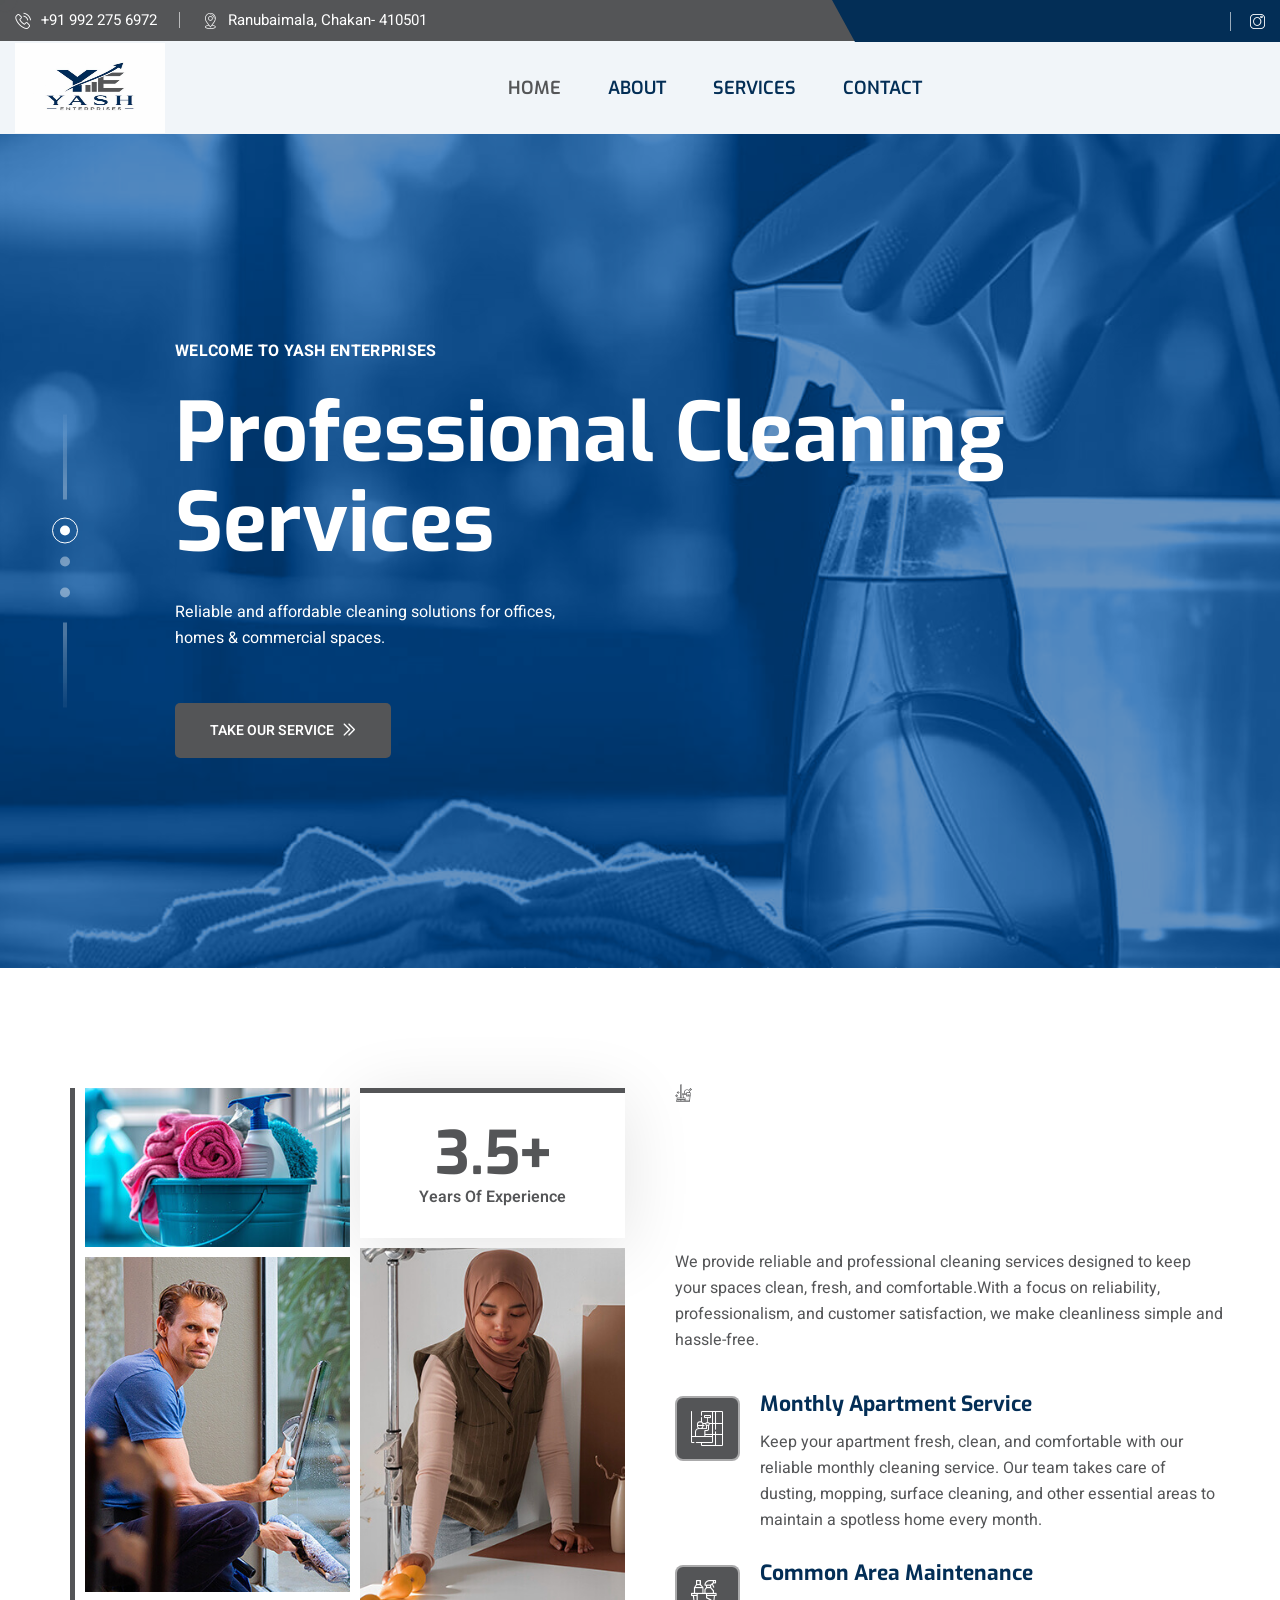
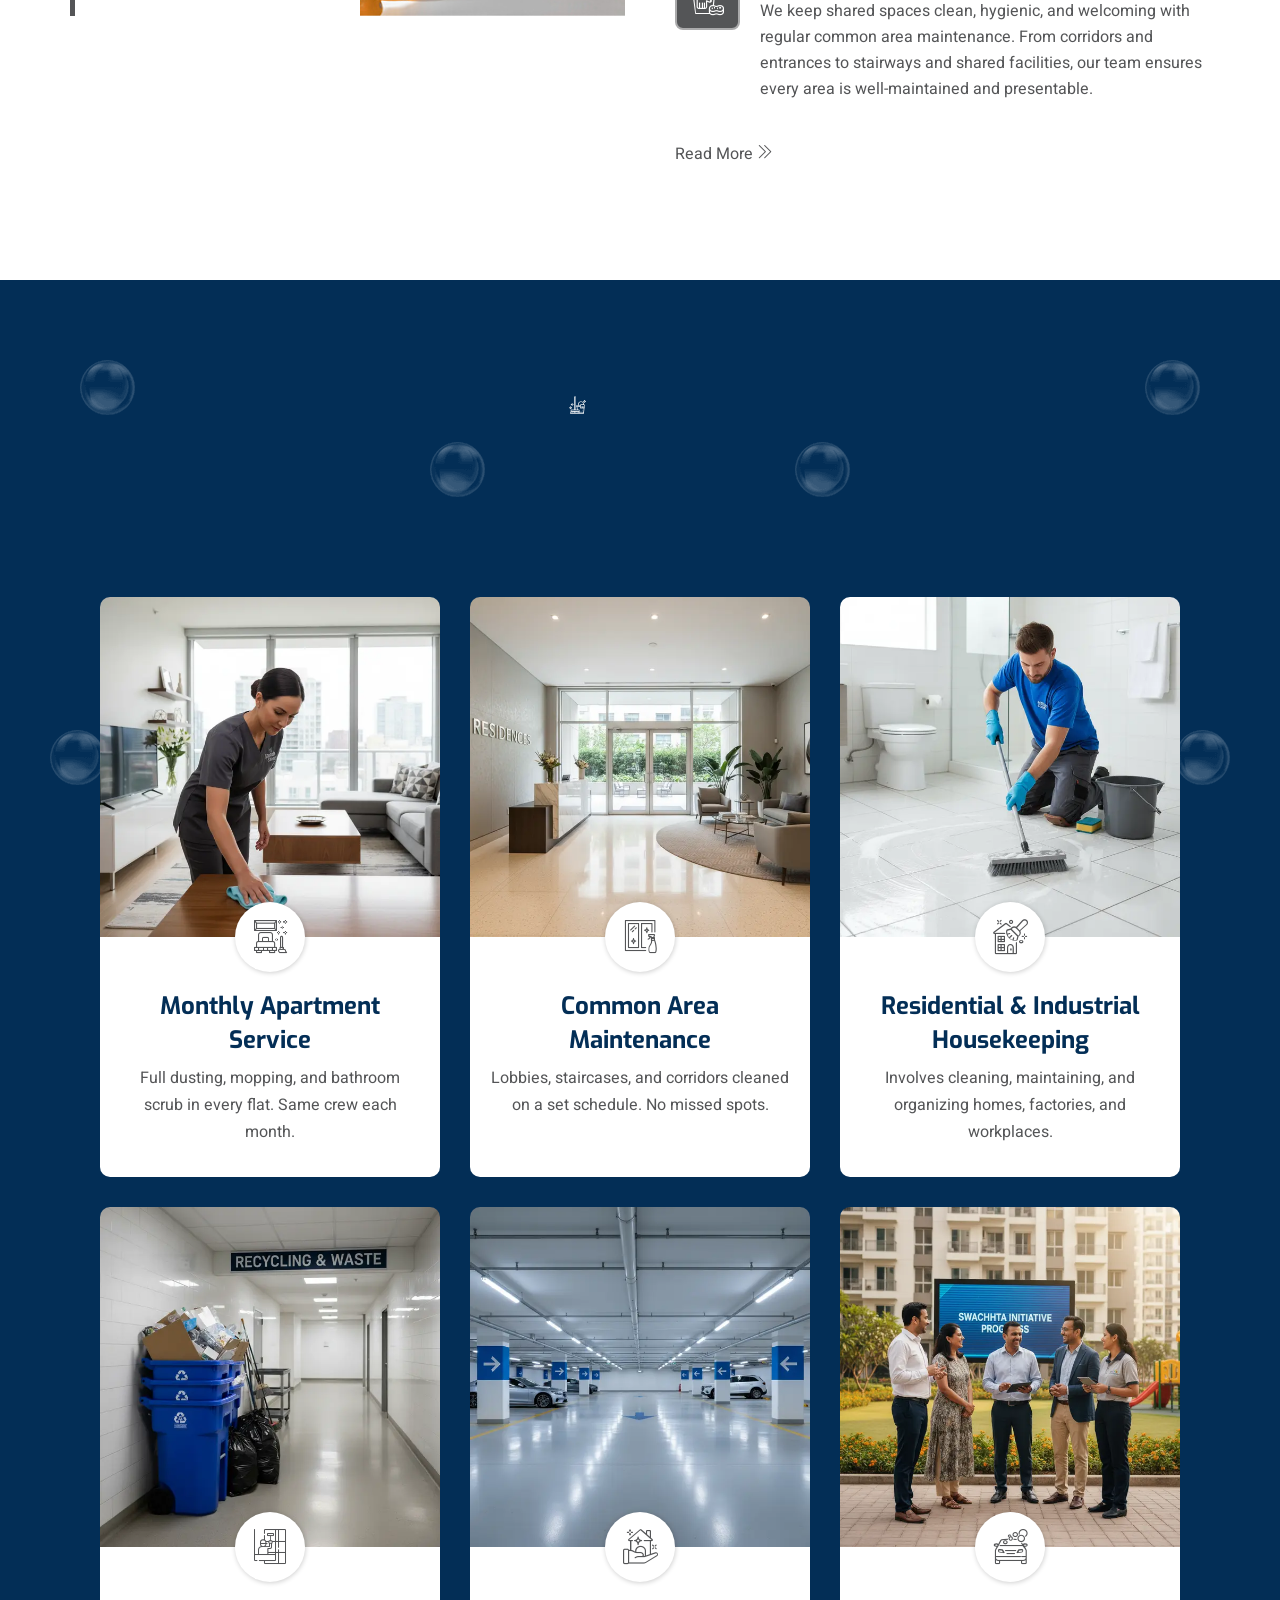
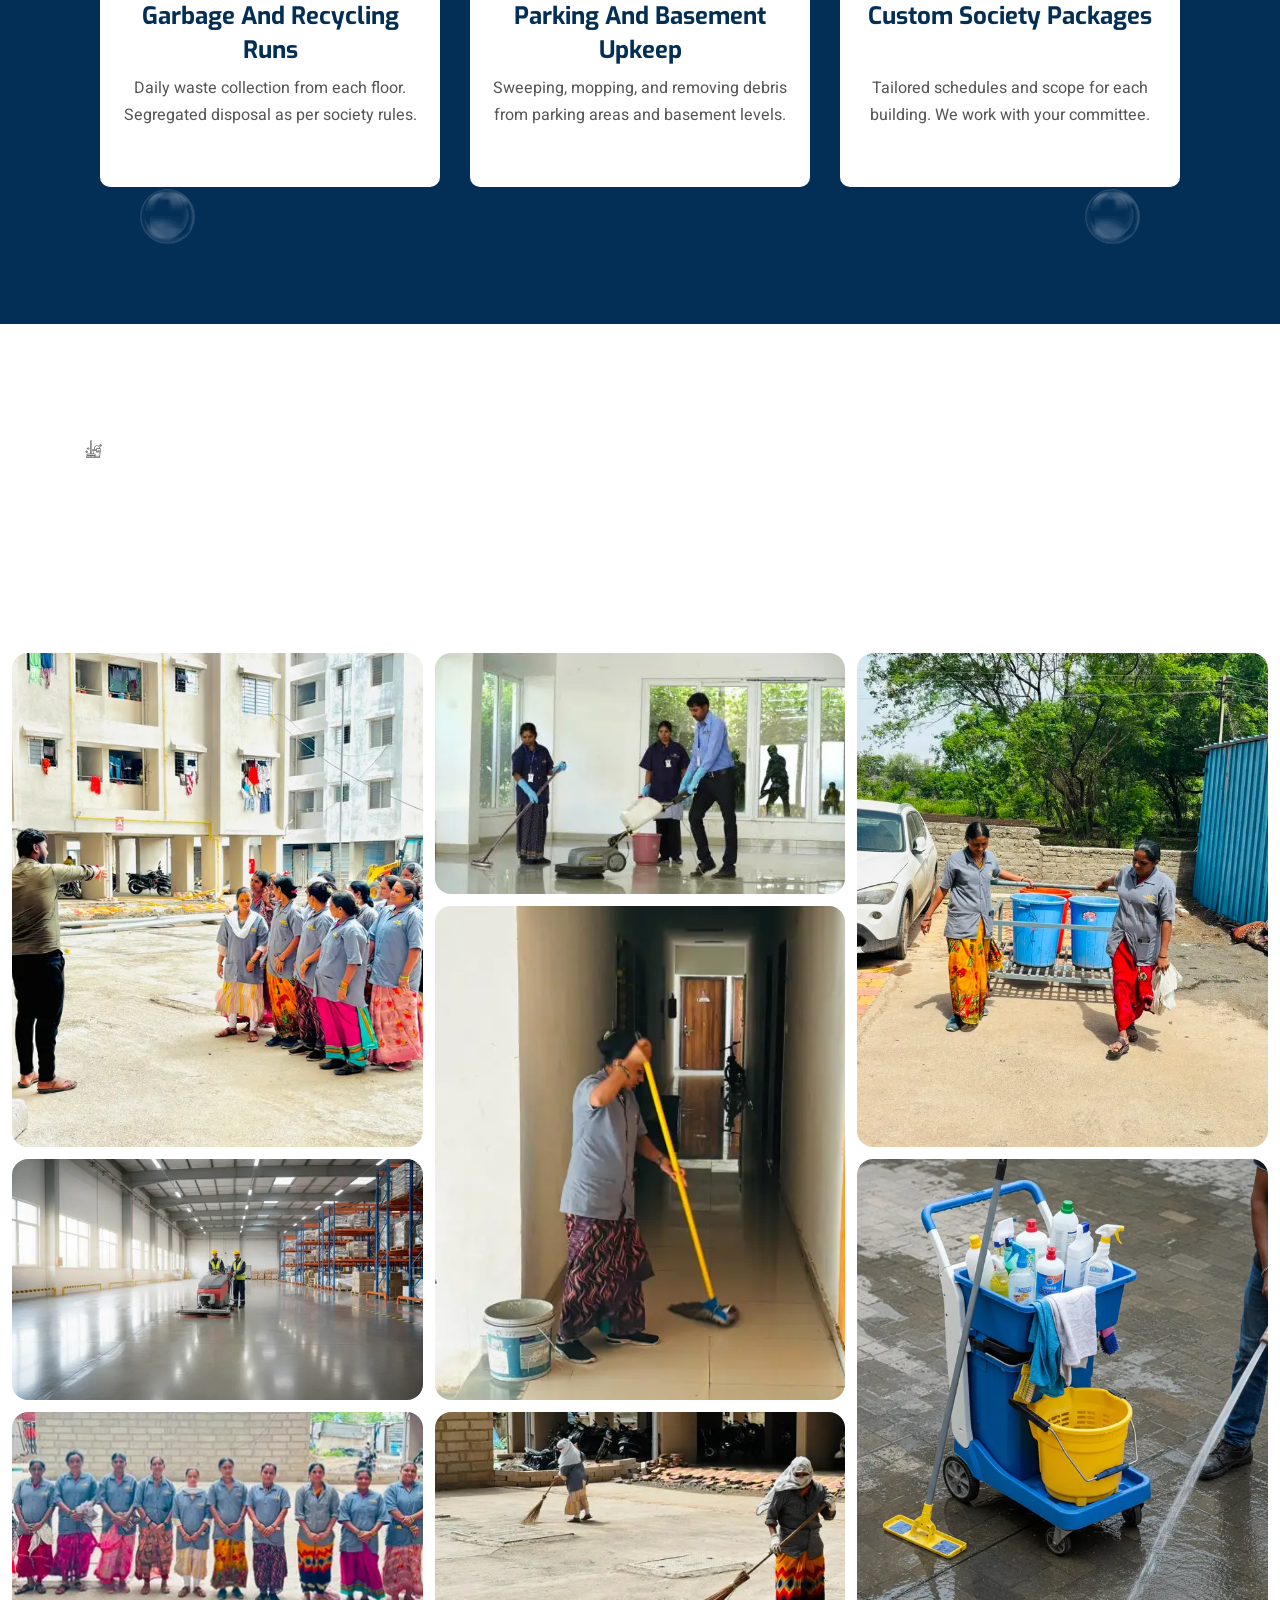
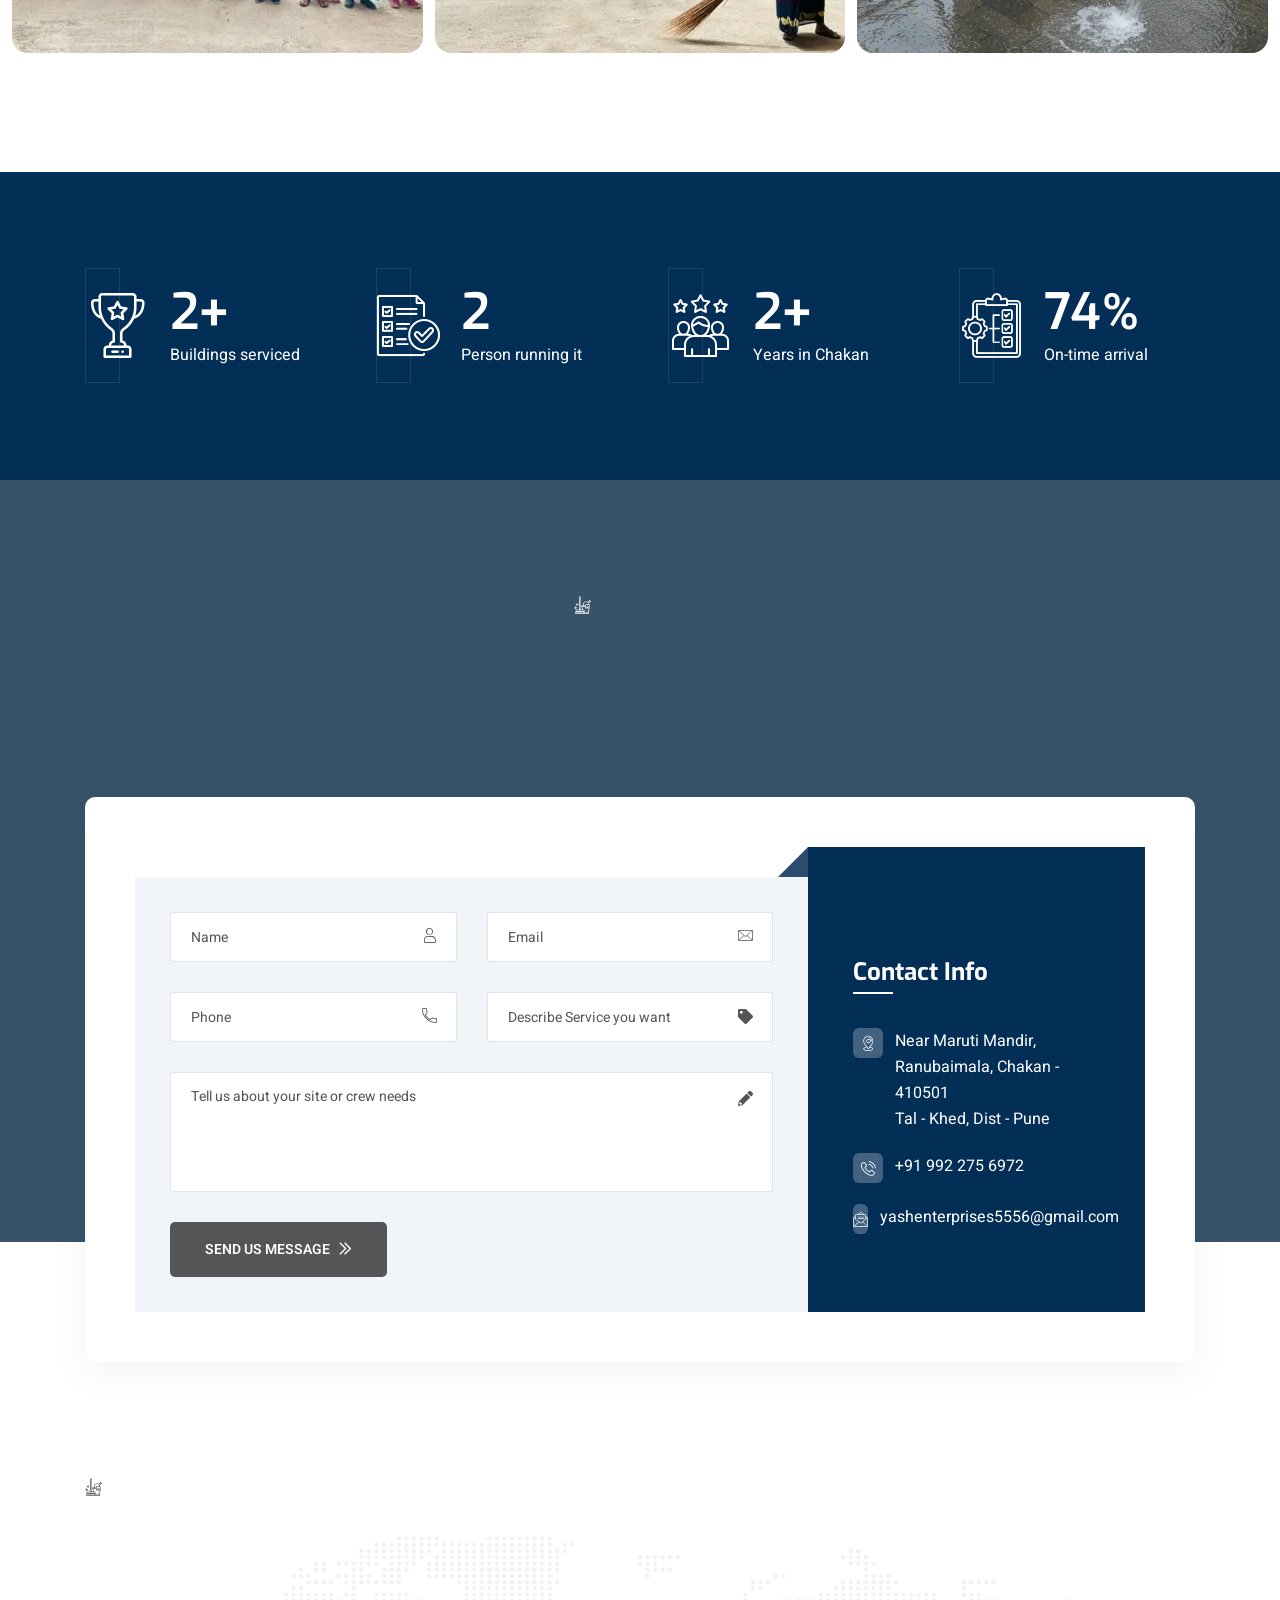
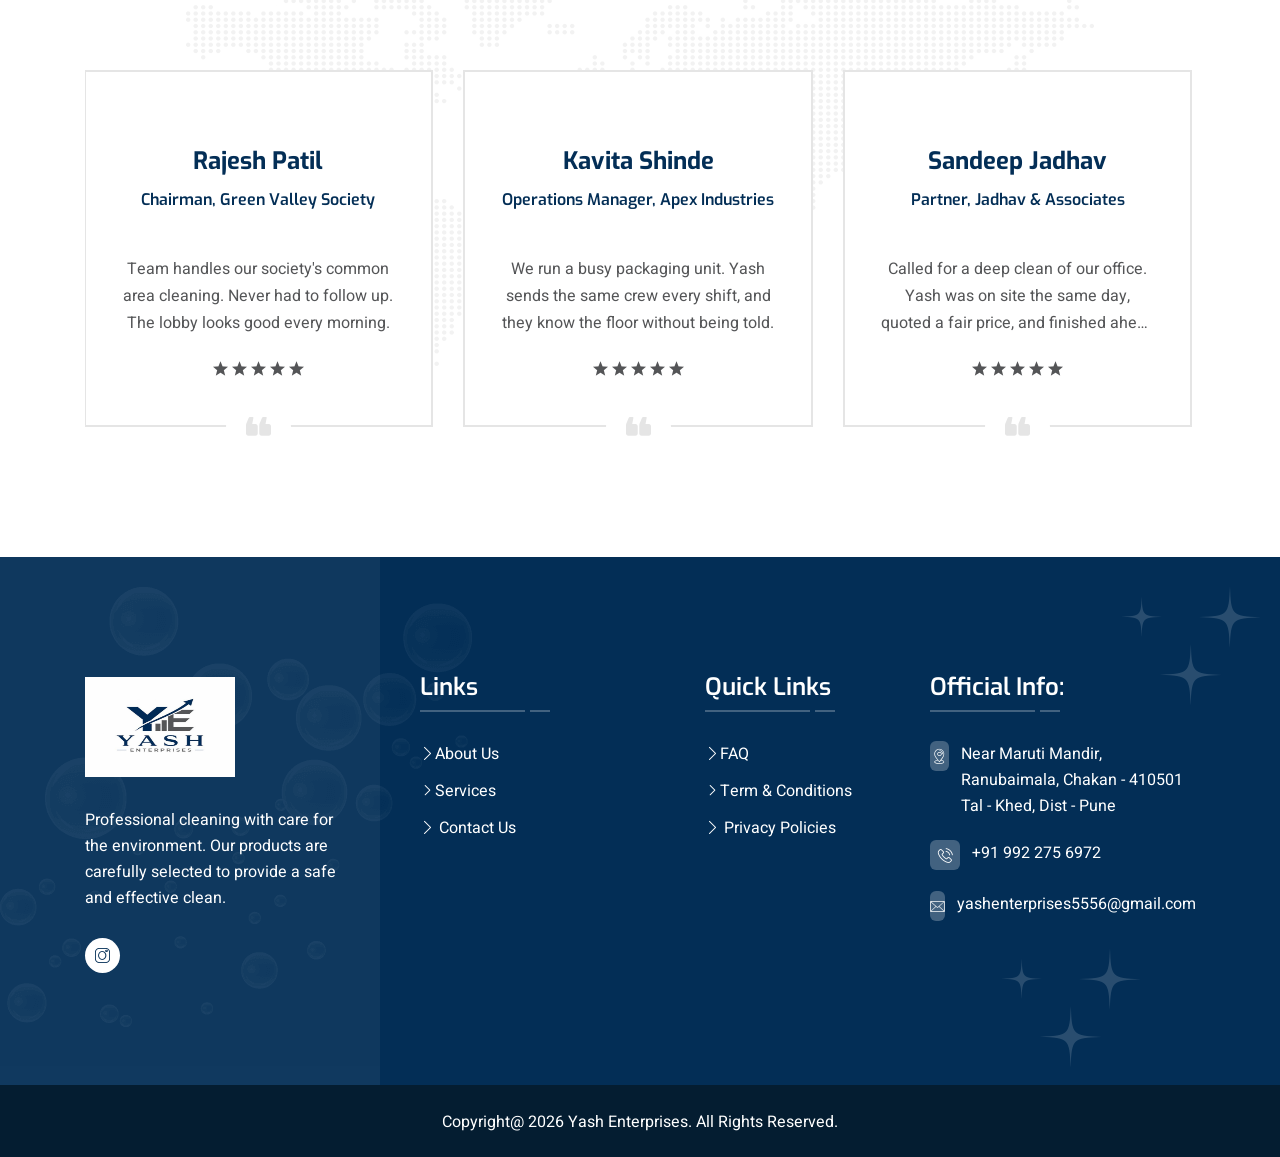
<file: index.html>
<!DOCTYPE html>
<html lang="en">
<head>
    <meta charset="UTF-8" />
    <meta name="viewport" content="width=device-width, initial-scale=1.0" />
    <title>Yash Enterprises | Home</title>
    <!-- favicons Icons -->
    <link rel="apple-touch-icon" sizes="180x180" href="assets/images/favicons/favicon.png" />
    <link rel="icon" type="image/png" sizes="32x32" href="assets/images/favicons/yash_logo_32x32.png" />
    <link rel="icon" type="image/png" sizes="16x16" href="assets/images/favicons/yash_logo_16x16.png" />
    <link rel="manifest" href="assets/images/favicons/site.webmanifest" />
    <meta name="description" content="Cleanin HTML 5 Template " />

    <!-- Fonts -->
    <link
        href="https://fonts.googleapis.com/css2?family=Exo:ital,wght@0,100..900;1,100..900&amp;family=Heebo:wght@100..900&amp;display=swap"
        rel="stylesheet">

    <link rel="stylesheet" href="assets/css/01-bootstrap.min.css" />
    <link rel="stylesheet" href="assets/css/02-animate.min.css" />
    <link rel="stylesheet" href="assets/css/03-custom-animate.css" />
    <link rel="stylesheet" href="assets/css/05-flaticon.css" />
    <link rel="stylesheet" href="assets/css/06-font-awesome-all.css" />
    <link rel="stylesheet" href="assets/css/07-jarallax.css" />
    <link rel="stylesheet" href="assets/css/08-jquery.magnific-popup.css" />
    <link rel="stylesheet" href="assets/css/09-nice-select.css" />
    <link rel="stylesheet" href="assets/css/10-odometer.min.css" />
    <link rel="stylesheet" href="assets/css/11-owl.carousel.min.css" />
    <link rel="stylesheet" href="assets/css/12-owl.theme.default.min.css" />
    <link rel="stylesheet" href="assets/css/13-jquery-ui.css" />


    <link rel="stylesheet" href="assets/css/module-css/01-slider.css" />
    <link rel="stylesheet" href="assets/css/module-css/02-about.css" />
    <link rel="stylesheet" href="assets/css/module-css/03-services.css" />
    <link rel="stylesheet" href="assets/css/module-css/04-testimonial.css" />
    <link rel="stylesheet" href="assets/css/module-css/05-team.css" />
    <link rel="stylesheet" href="assets/css/module-css/06-blog.css" />
    <link rel="stylesheet" href="assets/css/module-css/07-contact.css" />
    <link rel="stylesheet" href="assets/css/module-css/08-counter.css" />
    <link rel="stylesheet" href="assets/css/module-css/09-error.css" />
    <link rel="stylesheet" href="assets/css/module-css/10-faq.css" />
    <link rel="stylesheet" href="assets/css/module-css/11-footer.css" />
    <link rel="stylesheet" href="assets/css/module-css/12-page-header.css" />
    <link rel="stylesheet" href="assets/css/module-css/13-shop.css" />
    <link rel="stylesheet" href="assets/css/module-css/14-video.css" />
    <link rel="stylesheet" href="assets/css/module-css/award.css" />
    <link rel="stylesheet" href="assets/css/module-css/before-and-after.css" />
    <link rel="stylesheet" href="assets/css/module-css/brand.css">
    <link rel="stylesheet" href="assets/css/module-css/client.css">
    <link rel="stylesheet" href="assets/css/module-css/coming-soon.css">
    <link rel="stylesheet" href="assets/css/module-css/contact-info.css">
    <link rel="stylesheet" href="assets/css/module-css/cost-calculator.css">
    <link rel="stylesheet" href="assets/css/module-css/cta.css">
    <link rel="stylesheet" href="assets/css/module-css/download-app.css">
    <link rel="stylesheet" href="assets/css/module-css/feature.css">
    <link rel="stylesheet" href="assets/css/module-css/gallery.css">
    <link rel="stylesheet" href="assets/css/module-css/google-map.css">
    <link rel="stylesheet" href="assets/css/module-css/history.css">
    <link rel="stylesheet" href="assets/css/module-css/newsletter.css">
    <link rel="stylesheet" href="assets/css/module-css/office-location.css">
    <link rel="stylesheet" href="assets/css/module-css/pricing.css">
    <link rel="stylesheet" href="assets/css/module-css/privacy.css">
    <link rel="stylesheet" href="assets/css/module-css/project.css">
    <link rel="stylesheet" href="assets/css/module-css/skill.css">
    <link rel="stylesheet" href="assets/css/module-css/sliding-text.css">
    <link rel="stylesheet" href="assets/css/module-css/why-choose.css">
    <link rel="stylesheet" href="assets/css/module-css/working-process.css">


    <link rel="stylesheet" href="assets/css/swiper.min.css" />
    <!-- template styles -->
    <link rel="stylesheet" href="assets/css/style.css" />
    <link rel="stylesheet" href="assets/css/responsive.css" />

    <style>
        .cleaning-gallery { width: 100%; padding: 12px; } .cleaning-gallery-grid { display: grid; width: 100%; height: 1000px; grid-template-columns: repeat(3, 1fr); grid-template-rows: repeat(4, 1fr); gap: 12px; } .cleaning-gallery-item { position: relative; overflow: hidden; } .cleaning-gallery-item-inner { position: relative; width: 100%; height: 100%; overflow: hidden; border-radius: 16px; } .cleaning-gallery-item img { position: absolute; inset: 0; width: 100%; height: 100%; display: block; object-fit: cover; } /* ======================================== Desktop Layout ======================================== */ .item-1 { grid-area: 1 / 1 / 3 / 2; } .item-2 { grid-area: 1 / 2 / 2 / 3; } .item-3 { grid-area: 2 / 2 / 4 / 3; } .item-4 { grid-area: 1 / 3 / 3 / 4; } .item-5 { grid-area: 3 / 1 / 4 / 2; } .item-6 { grid-area: 3 / 3 / 5 / 4; } .item-7 { grid-area: 4 / 1 / 5 / 2; } .item-8 { grid-area: 4 / 2 / 5 / 3; } /* ======================================== Tablet 768px - 1024px ======================================== */ @media (max-width: 1024px) { .cleaning-gallery { padding: 10px; } .cleaning-gallery-grid { height: 550px; grid-template-columns: repeat(2, 1fr); grid-template-rows: repeat(4, 1fr); gap: 10px; } .item-1 { grid-area: 1 / 1 / 3 / 2; } .item-2 { grid-area: 1 / 2 / 2 / 3; } .item-3 { grid-area: 2 / 2 / 4 / 3; } .item-4 { grid-area: 3 / 1 / 5 / 2; } .item-5 { grid-area: 4 / 2 / 5 / 3; } .item-6 { display: none; } .item-7 { display: none; } .item-8 { display: none; } } /* ======================================== Mobile Below 767px ======================================== */ @media (max-width: 767px) { .cleaning-gallery { padding: 8px; } .cleaning-gallery-grid { display: grid; height: auto; grid-template-columns: 1fr; grid-template-rows: none; gap: 12px; } .cleaning-gallery-item { grid-area: auto !important; display: block; } .cleaning-gallery-item-inner { height: 260px; border-radius: 14px; } .cleaning-gallery-item img { position: absolute; width: 100%; height: 100%; object-fit: cover; } .item-1, .item-2, .item-3, .item-4, .item-5, .item-6, .item-7, .item-8 { display: block; } } /* ======================================== Small Mobile Below 480px ======================================== */ @media (max-width: 480px) { .cleaning-gallery { padding: 6px; } .cleaning-gallery-grid { gap: 10px; } .cleaning-gallery-item-inner { height: 220px; border-radius: 12px; } }
       /* Equal-height cards in every row */
        .services-five .row > [class*="col-"] {
            display: flex;
        }

        .services-five__single {
            display: flex !important;
            flex-direction: column;
            width: 100%;
        }

        .services-five__single-content {
            flex: 1;
            padding: 52px 20px 31px !important;
        }

        /* Heading: max 2 lines, "..." if longer, always reserves 2 lines */
        .services-five__single-content h2 {
            font-size: 24px;
            line-height: 34px !important;
            height: 68px !important;
            margin-bottom: 8px !important;
            display: -webkit-box !important;
            -webkit-line-clamp: 2;
            line-clamp: 2;
            -webkit-box-orient: vertical;
            overflow: hidden;
            text-overflow: ellipsis;
        }

        /* Description: max 3 lines, "..." if longer, always reserves 3 lines */
        .services-five__single-content p {
            line-height: 27px !important;
            height: 81px !important;
            margin: 0 !important;
            display: -webkit-box !important;
            -webkit-line-clamp: 3;
            line-clamp: 3;
            -webkit-box-orient: vertical;
            overflow: hidden;
            text-overflow: ellipsis;
        }
        /* Equal-height testimonial cards */
        .testimonial-one__carousel .owl-stage {
            display: flex !important;
        }

        .testimonial-one__carousel .owl-item {
            display: flex !important;
            height: auto;
        }

        .testimonial-one__carousel .testimonial-one__single {
            width: 100%;
            height: 100%;
        }

        .testimonial-one__carousel .testimonial-one__single-inner {
            height: 100%;
        }

        /* Name: 1 line, "..." if longer */
        .testimonial-one__single-inner h2 {
            line-height: 34px !important;
            height: 34px !important;
            display: -webkit-box !important;
            -webkit-line-clamp: 1;
            line-clamp: 1;
            -webkit-box-orient: vertical;
            overflow: hidden;
            text-overflow: ellipsis;
        }

        /* Designation: max 2 lines, always reserves 2 lines */
        .testimonial-one__single-inner h6 {
            line-height: 24px !important;
            height: 48px !important;
            margin-bottom: 20px !important;
            display: -webkit-box !important;
            -webkit-line-clamp: 2;
            line-clamp: 2;
            -webkit-box-orient: vertical;
            overflow: hidden;
            text-overflow: ellipsis;
        }

        /* Review text: max 3 lines, always reserves 3 lines */
        .testimonial-one__single-inner p {
            line-height: 27px !important;
            height: 81px !important;
            margin-bottom: 20px !important;
            display: -webkit-box !important;
            -webkit-line-clamp: 3;
            line-clamp: 3;
            -webkit-box-orient: vertical;
            overflow: hidden;
            text-overflow: ellipsis;
        }
    </style>
</head>
<body class="custom-cursor">

<div class="custom-cursor__cursor"></div>
<div class="custom-cursor__cursor-two"></div>


<!--Start Preloader-->
<div class="loader js-preloader">
    <div></div>
    <div></div>
    <div></div>
</div>
<!--End Preloader-->

<div class="page-wrapper">

    <!--Start Main Header One-->
    <header class="main-header-one">
        <!--Start Main Header One Top-->
        <div class="main-header-one__top">
            <div class="container">
                <div class="main-header-one__top-inner">
                    <ul class="header-style1__contact">

                        <li>
                            <div class="icon">
                                <i class="icon-phone-call"></i>
                            </div>
                            <div class="text">
                                <p>+91 992 275 6972</p>
                            </div>
                        </li>

                        <li>
                            <div class="icon">
                                <i class="icon-placeholder"></i>
                            </div>
                            <div class="text">
                                <p>Ranubaimala, Chakan- 410501</p>
                            </div>
                        </li>
                    </ul>

                    <div class="main-header-one__top-right">
                        <div class="header-style1__social-links">
                            <!-- <a href="#"><i class="icon-facebook-app-symbol"></i></a>
                            <a href="#"><i class="icon-twitter-1"></i></a>
                            <a href="#"><i class="icon-linkedin-big-logo"></i></a> -->
                            <a href="https://www.instagram.com/yash.enterprises__?utm_source=qr&stkn=MXd3OWpuMnVmbTJweQ%3D%3D"><i class="icon-instagram"></i></a>
                        </div>
                    </div>
                </div>
            </div>
        </div>
        <!--End Main Header One Top-->

        <!--Start Main Header One Bottom-->
        <div class="main-header-one__bottom">
            <nav class="main-menu">
                <div class="main-menu__wrapper">
                    <div class="container">
                        <div class="main-menu__wrapper-inner">
                            <div class="main-header-one__bottom-left">
                                <div class="logo-one">
                                    <a href="index.html"><img style="height: 90px;width:150px;" src="assets/images/logo/yash-logo.jpeg" alt=""></a>
                                </div>
                            </div>

                            <div class="main-header-one__bottom-middle">
                                <div class="main-menu__main-menu-box">
                                    <a href="#" class="mobile-nav__toggler"><i class="fa fa-bars"></i></a>
                                    <ul class="main-menu__list">
                                        <li class="">
                                            <a href="index.html">Home </a>
                                        </li>

                                        <li class="">
                                            <a href="about-us.html">About</a>
                                        </li>

                                        <li class="">
                                            <a href="services.html">Services</a>
                                        </li>

                                        <li class="">
                                            <a href="contact-us.html">Contact</a>
                                        </li>
                                    </ul>
                                </div>
                            </div>

                            <div class="main-header-one__bottom-right">
                                <div class="main-header__btn">
                                    <a class="thm-btn" href="contact-us.html">Get a Quote
                                        <i class="icon-next"></i>
                                        <span class="hover-btn hover-bx"></span>
                                        <span class="hover-btn hover-bx2"></span>
                                        <span class="hover-btn hover-bx3"></span>
                                        <span class="hover-btn hover-bx4"></span>
                                    </a>
                                </div>
                            </div>
                        </div>
                    </div>
                </div>
            </nav>
        </div>
        <!--End Main Header One Bottom-->
    </header>
    <!--End Main Header One-->

    <div class="stricky-header stricky-header__one stricked-menu main-menu">
        <div class="sticky-header__content"></div><!-- /.sticky-header__content -->
    </div><!-- /.stricky-header -->

<!--Start Main Slider One-->
        <section class="main-slider-one">
            <div class="main-slider__carousel owl-carousel owl-theme">
                <!--Start Main Slider One Single-->
                <div class="main-slider-one__single">
                    <div class="main-slider-one__bg"
                        style="background-image: url(assets/images/slider/slider-v1-img1.jpg);"></div>
                    <div class="container">
                        <div class="main-slider-one__content">
                            <div class="tagline">
                                <span>Welcome to Yash Enterprises</span>
                            </div>
                            <div class="title-box">
                                <h2>Professional Cleaning <br> Services</h2>
                            </div>
                            <div class="text-box">
                                <p>Reliable and affordable cleaning solutions for offices, <br> homes & commercial spaces.</p>
                            </div>

                            <div class="main-slider-one__btn">
                                <a class="thm-btn" href="contact-us.html">Take Our Service
                                    <i class="icon-next"></i>
                                    <span class="hover-btn hover-bx"></span>
                                    <span class="hover-btn hover-bx2"></span>
                                    <span class="hover-btn hover-bx3"></span>
                                    <span class="hover-btn hover-bx4"></span>
                                </a>
                            </div>
                        </div>
                    </div>
                </div>
                <!--End Main Slider One Single-->

                <!--Start Main Slider One Single-->
                <div class="main-slider-one__single">
                    <div class="main-slider-one__bg"
                        style="background-image: url(assets/images/slider/slider-v1-img2.jpg);"></div>
                    <div class="container">
                        <div class="main-slider-one__content">
                            <div class="tagline">
                                <span>Welcome to Yash Enterprises</span>
                            </div>
                            <div class="title-box">
                                <h2>We Make Clean <br> Look Easy</h2>
                            </div>
                            <div class="text-box">
                                <p>Complete cleaning solutions tailored <br> to your needs.</p>
                            </div>
                            <div class="main-slider-one__btn">
                                <a class="thm-btn" href="contact-us.html">Take Our Service
                                    <i class="icon-next"></i>
                                    <span class="hover-btn hover-bx"></span>
                                    <span class="hover-btn hover-bx2"></span>
                                    <span class="hover-btn hover-bx3"></span>
                                    <span class="hover-btn hover-bx4"></span>
                                </a>
                            </div>
                        </div>
                    </div>
                </div>
                <!--End Main Slider One Single-->

                <!--Start Main Slider One Single-->
                <div class="main-slider-one__single">
                    <div class="main-slider-one__bg"
                        style="background-image: url(assets/images/slider/slider-v1-img3.jpg);"></div>
                    <div class="container">
                        <div class="main-slider-one__content">
                            <div class="tagline">
                                <span>Welcome to Yash Enterprises</span>
                            </div>
                            <div class="title-box">
                                <h2>Your Space,<br> Our Responsibility</h2>
                            </div>
                            <div class="text-box">
                                <p>Professional Cleaning Services <br> You Can Trust</p>
                            </div>
                            <div class="main-slider-one__btn">
                                <a class="thm-btn" href="contact-us.html">Take Our Service
                                    <i class="icon-next"></i>
                                    <span class="hover-btn hover-bx"></span>
                                    <span class="hover-btn hover-bx2"></span>
                                    <span class="hover-btn hover-bx3"></span>
                                    <span class="hover-btn hover-bx4"></span>
                                </a>
                            </div>
                        </div>
                    </div>
                </div>
                <!--End Main Slider One Single-->
            </div>

            <div class="bubbleContainer">
                <div class="bubble-1"></div>
                <div class="bubble-2"></div>
                <div class="bubble-3"></div>
                <div class="bubble-4"></div>
                <div class="bubble-5"></div>
                <div class="bubble-6"></div>
                <div class="bubble-7"></div>
                <div class="bubble-8"></div>
                <div class="bubble-9"></div>
                <div class="bubble-10"></div>
                <div class="bubble-11"></div>
                <div class="bubble-12"></div>
                <div class="bubble-13"></div>
                <div class="bubble-14"></div>
                <div class="bubble-15"></div>
            </div>
        </section>
        <!--End Main Slider One-->

        <!--Start About One-->
        <section class="about-one">
            <div class="shape1"><img src="assets/images/shapes/about-v1-shape1.png" alt=""></div>
            <div class="container">
                <div class="row">
                    <!--Start About One Img-->
                    <div class="col-xl-6 wow fadeInLeft" data-wow-delay="0ms" data-wow-duration="1500ms">
                        <div class="about-one__img">
                            <div class="row">
                                <div class="col-xl-6 col-lg-6 col-md-6">
                                    <div class="about-one__img-left">
                                        <div class="single-img">
                                            <img src="assets/images/about/about-v1-img1.jpg" alt="#">
                                        </div>
                                        <div class="single-img">
                                            <img src="assets/images/about/about-v1-img2.jpg" alt="#">
                                        </div>
                                    </div>
                                </div>

                                <div class="col-xl-6 col-lg-6 col-md-6">
                                    <div class="about-one__img-right">
                                        <div class="about-one__experience">
                                            <div class="count-box">
                                                <h2 class="count-text" data-stop="3.5" data-speed="1500">00</h2>
                                                <span>+</span>
                                            </div>
                                            <p>Years Of Experience</p>
                                        </div>

                                        <div class="about-one__img-right-img">
                                            <img src="assets/images/about/about-v1-img3.jpg" alt="#">
                                        </div>
                                    </div>
                                </div>
                            </div>
                        </div>
                    </div>
                    <!--End About One Img-->

                    <!--Start About One Content-->
                    <div class="col-xl-6 wow fadeInRight" data-wow-delay="0ms" data-wow-duration="1500ms">
                        <div class="about-one__content">
                            <div class="sec-title sec-title-animation animation-style2">
                                <div class="sec-title__tagline">
                                    <div class="icon-box">
                                        <span class="icon-household"></span>
                                    </div>

                                    <div class="text title-animation">
                                        <h4>About Yash Enterprises</h4>
                                    </div>
                                </div>
                                <h2 class="sec-title__title title-animation">Where Cleanliness Meets Excellence
                                </h2>
                            </div>

                            <div class="about-one__content-text">
                                <p>We provide reliable and professional cleaning services
                                     designed to keep your spaces clean, fresh, and 
                                     comfortable.With a focus on reliability, professionalism, 
                                     and customer satisfaction, we make cleanliness simple and 
                                     hassle-free.</p>
                            </div>

                            <div class="about-one__content-list">
                                <ul>
                                    <li>
                                        <div class="icon-box">
                                            <span class="icon-window-cleaner"></span>
                                        </div>

                                        <div class="content-box">
                                            <h3>Monthly apartment service</h3>
                                            <p>Keep your apartment fresh, clean, and comfortable 
                                                with our reliable monthly cleaning service. Our 
                                                team takes care of dusting, mopping, surface 
                                                cleaning, and other essential areas to maintain a
                                                 spotless home every month.</p>
                                        </div>
                                    </li>

                                    <li>
                                        <div class="icon-box">
                                            <span class="icon-cleaning"></span>
                                        </div>

                                        <div class="content-box">
                                            <h3>Common area maintenance </h3>
                                            <p>We keep shared spaces clean, hygienic, and 
                                                welcoming with regular common area maintenance. 
                                                From corridors and entrances to stairways and 
                                                shared facilities, our team ensures every area is
                                                 well-maintained and presentable.</p>
                                        </div>
                                    </li>
                                </ul>
                            </div>

                            <div class="about-one__content-btn">
                                <a class="about-us" href="about-us.html">Read More
                                    <i class="icon-next"></i>
                                    <span class="hover-btn hover-bx"></span>
                                    <span class="hover-btn hover-bx2"></span>
                                    <span class="hover-btn hover-bx3"></span>
                                    <span class="hover-btn hover-bx4"></span>
                                </a>
                            </div>
                        </div>
                    </div>
                    <!--End About One Content-->
                </div>
            </div>
        </section>
        <!--End About One-->

        <!--Start Services One-->
        <div class="services-one">
            <div class="shape1 float-bob-y"><img src="assets/images/shapes/services-v1-shape1.png" alt=""></div>
            <div class="shape2 float-bob-y"><img src="assets/images/shapes/services-v1-shape1.png" alt=""></div>
            <div class="shape3 float-bob-y"><img src="assets/images/shapes/services-v1-shape1.png" alt=""></div>
            <div class="shape4 float-bob-y"><img src="assets/images/shapes/services-v1-shape1.png" alt=""></div>
            <div class="shape5 float-bob-y"><img src="assets/images/shapes/services-v1-shape1.png" alt=""></div>
            <div class="shape6 float-bob-y"><img src="assets/images/shapes/services-v1-shape1.png" alt=""></div>
            <div class="shape7 float-bob-y"><img src="assets/images/shapes/services-v1-shape1.png" alt=""></div>
            <div class="shape8 float-bob-y"><img src="assets/images/shapes/services-v1-shape1.png" alt=""></div>
            <div class="container">
                <div class="sec-title text-center sec-title-animation animation-style1">
                    <div class="sec-title__tagline center">
                        <div class="icon-box">
                            <span class="icon-household"></span>
                        </div>

                        <div class="text title-animation">
                            <h4> What We Do </h4>
                        </div>
                    </div>
                    <h2 class="sec-title__title title-animation">Our Most Popular Cleaning <br>
                        Services For You </h2>
                </div>

               <div class="container">
                    <div class="row">

                        <!--Start Services Five Single-->
                        <div class="col-xl-4 col-lg-6 col-md-6">
                            <div class="services-five__single">
                                <div class="services-five__single-img">
                                    <div class="services-five__single-img-inner">
                                        <img style="height:340px" src="assets/images/services/serv1.webp" alt="">
                                    </div>
                                    <div class="icon">
                                        <span class="icon-bed"></span>
                                    </div>
                                </div>
                                <div class="services-five__single-content text-center">
                                    <h2>Monthly apartment service</h2>
                                    <p>Full dusting, mopping, and bathroom scrub in every flat. Same crew each month.</p>
                                </div>
                            </div>
                        </div>
                        <!--End Services Five Single-->

                        <!--Start Services Five Single-->
                        <div class="col-xl-4 col-lg-6 col-md-6">
                            <div class="services-five__single">
                                <div class="services-five__single-img">
                                    <div class="services-five__single-img-inner">
                                        <img style="height:340px" src="assets/images/services/serv2.webp" alt="">
                                    </div>
                                    <div class="icon">
                                        <span class="icon-window-cleaning"></span>
                                    </div>
                                </div>
                                <div class="services-five__single-content text-center">
                                    <h2>Common area maintenance</h2>
                                    <p>Lobbies, staircases, and corridors cleaned on a set schedule. No missed spots.</p>
                                </div>
                            </div>
                        </div>
                        <!--End Services Five Single-->

                        <!--Start Services Five Single-->
                        <div class="col-xl-4 col-lg-6 col-md-6">
                            <div class="services-five__single">
                                <div class="services-five__single-img">
                                    <div class="services-five__single-img-inner">
                                        <img style="height:340px" src="assets/images/services/serv3.webp" alt="">
                                    </div>
                                    <div class="icon">
                                        <span class="icon-house"></span>
                                    </div>
                                </div>
                                <div class="services-five__single-content text-center">
                                    <h2>Residential & Industrial Housekeeping</h2>
                                    <p>Involves cleaning, maintaining, and organizing homes, factories, and workplaces.</p>
                                </div>
                            </div>
                        </div>
                        <!--End Services Five Single-->

                        <!--Start Services Five Single-->
                        <div class="col-xl-4 col-lg-6 col-md-6">
                            <div class="services-five__single">
                                <div class="services-five__single-img">
                                    <div class="services-five__single-img-inner">
                                        <img style="height:340px" src="assets/images/services/serv4.webp" alt="">
                                    </div>
                                    <div class="icon">
                                        <span class="icon-window-cleaner"></span>
                                    </div>
                                </div>
                                <div class="services-five__single-content text-center">
                                    <h2>Garbage and recycling runs</h2>
                                    <p>Daily waste collection from each floor. Segregated disposal as per society rules.</p>
                                </div>
                            </div>
                        </div>
                        <!--End Services Five Single-->

                        <!--Start Services Five Single-->
                        <div class="col-xl-4 col-lg-6 col-md-6">
                            <div class="services-five__single">
                                <div class="services-five__single-img">
                                    <div class="services-five__single-img-inner">
                                        <img style="height:340px" src="assets/images/services/serv5.webp" alt="">
                                    </div>
                                    <div class="icon">
                                        <span class="icon-house-2"></span>
                                    </div>
                                </div>
                                <div class="services-five__single-content text-center">
                                    <h2>Parking and basement upkeep</h2>
                                    <p>Sweeping, mopping, and removing debris from parking areas and basement levels.</p>
                                </div>
                            </div>
                        </div>
                        <!--End Services Five Single-->

                        <!--Start Services Five Single-->
                        <div class="col-xl-4 col-lg-6 col-md-6">
                            <div class="services-five__single">
                                <div class="services-five__single-img">
                                    <div class="services-five__single-img-inner">
                                        <img style="height:340px" src="assets/images/services/serv6.webp" alt="">
                                    </div>
                                    <div class="icon">
                                        <span class="icon-car-wash"></span>
                                    </div>
                                </div>
                                <div class="services-five__single-content text-center">
                                    <h2>Custom society packages</h2>
                                    <p>Tailored schedules and scope for each building. We work with your committee.</p>
                                </div>
                            </div>
                        </div>
                        <!--End Services Five Single-->

                    </div>
                </div>

            </div>
        </div>
        <!--End Services One-->

        <!--Start Project One-->
        <section class="project-one">
            <div class="project-one__top">
                <div class="container">
                    <div class="project-one__top-inner">
                        <div class="sec-title sec-title-animation animation-style2">
                            <div class="sec-title__tagline">
                                <div class="icon-box">
                                    <span class="icon-household"></span>
                                </div>

                                <div class="text title-animation">
                                    <h4>Our Successful Project</h4>
                                </div>
                            </div>
                            <h2 class="sec-title__title title-animation">Keep your vision to our latest <br> projects.
                            </h2>
                        </div>
                    </div>
                </div>
            </div>

            <div class="cleaning-gallery">
                <div class="cleaning-gallery-grid">

                    <!-- Image 1 -->
                    <div class="cleaning-gallery-item item-1">
                        <div class="cleaning-gallery-item-inner">
                            <img
                                src="assets/images/project/proj1.webp"
                                alt="Professional cleaning team"
                            >
                        </div>
                    </div>

                    <!-- Image 2 -->
                    <div class="cleaning-gallery-item item-2">
                        <div class="cleaning-gallery-item-inner">
                            <img
                                src="assets/images/project/proj2.webp"
                                alt="Cleaning crew"
                            >
                        </div>
                    </div>

                    <!-- Image 3 -->
                    <div class="cleaning-gallery-item item-3">
                        <div class="cleaning-gallery-item-inner">
                            <img
                                src="assets/images/project/proj4.webp"
                                alt="Floor cleaning"
                            >
                        </div>
                    </div>

                    <!-- Image 4 -->
                    <div class="cleaning-gallery-item item-4">
                        <div class="cleaning-gallery-item-inner">
                            <img
                                src="assets/images/project/proj3.webp"
                                alt="Cleaning staff"
                            >
                        </div>
                    </div>

                    <!-- Image 5 -->
                    <div class="cleaning-gallery-item item-5">
                        <div class="cleaning-gallery-item-inner">
                            <img
                                src="assets/images/project/proj5.webp"
                                alt="Cleaning equipment"
                            >
                        </div>
                    </div>

                    <!-- Image 6 -->
                    <div class="cleaning-gallery-item item-6">
                        <div class="cleaning-gallery-item-inner">
                            <img
                                src="assets/images/project/proj8.webp"
                                alt="Housekeeping equipment"
                            >
                        </div>
                    </div>

                    <!-- Image 7 -->
                    <div class="cleaning-gallery-item item-7">
                        <div class="cleaning-gallery-item-inner">
                            <img
                                src="assets/images/project/proj6.webp"
                                alt="Cleaning team"
                            >
                        </div>
                    </div>

                    <!-- Image 8 -->
                    <div class="cleaning-gallery-item item-8">
                        <div class="cleaning-gallery-item-inner">
                            <img
                                src="assets/images/project/proj7.webp"
                                alt="Outdoor cleaning"
                            >
                        </div>
                    </div>

                </div>
            </div>

        </section>
        <!--End Project One-->

        <!--Start Video One-->
        <section class="video-one">
            <div class="shape1 float-bob-x"><img src="assets/images/shapes/video-v1-shape1.png" alt=""></div>
            <div class="shape2 float-bob-x"><img src="assets/images/shapes/video-v1-shape2.png" alt=""></div>
            <div class="container">
            </div>
        </section>
        <!--End Video One-->

        <!--Start Counter One-->
        <section class="counter-one">
            <div class="container">
                <div class="row">
                    <!--Start Counter One Single-->
                    <div class="col-xl-3 col-lg-6 col-md-6 wow fadeInLeft" data-wow-delay="0ms"
                        data-wow-duration="1500ms">
                        <div class="counter-one__single">
                            <div class="counter-one__single-inner">
                                <div class="counter-one__single-icon">
                                    <span class="icon-trophy"></span>
                                </div>

                                <div class="counter-one__single-content">
                                    <div class="count-box">
                                        <h2 class="count-text" data-stop="3" data-speed="1500">00</h2>
                                        <span class="plus">+</span>
                                    </div>
                                    <p>Buildings serviced</p>
                                </div>
                            </div>
                        </div>
                    </div>
                    <!--End Counter One Single-->

                    <!--Start Counter One Single-->
                    <div class="col-xl-3 col-lg-6 col-md-6 wow fadeInRight" data-wow-delay="0ms"
                        data-wow-duration="1500ms">
                        <div class="counter-one__single">
                            <div class="counter-one__single-inner">
                                <div class="counter-one__single-icon">
                                    <span class="icon-verification"></span>
                                </div>

                                <div class="counter-one__single-content">
                                    <div class="count-box">
                                        <h2 class="count-text" data-stop="4" data-speed="1500">00</h2>
                                    </div>
                                    <p>Person running it

                                    </p>
                                </div>
                            </div>
                        </div>
                    </div>
                    <!--End Counter One Single-->

                    <!--Start Counter One Single-->
                    <div class="col-xl-3 col-lg-6 col-md-6 wow fadeInLeft" data-wow-delay="0ms"
                        data-wow-duration="1500ms">
                        <div class="counter-one__single">
                            <div class="counter-one__single-inner">
                                <div class="counter-one__single-icon">
                                    <span class="icon-customer-review"></span>
                                </div>

                                <div class="counter-one__single-content">
                                    <div class="count-box">
                                        <h2 class="count-text" data-stop="3.5" data-speed="1500">00</h2>
                                        <span class="plus">+</span>
                                    </div>
                                    <p>Years in Chakan</p>
                                </div>
                            </div>
                        </div>
                    </div>
                    <!--End Counter One Single-->

                    <!--Start Counter One Single-->
                    <div class="col-xl-3 col-lg-6 col-md-6  wow fadeInRight" data-wow-delay="0ms"
                        data-wow-duration="1500ms">
                        <div class="counter-one__single">
                            <div class="counter-one__single-inner">
                                <div class="counter-one__single-icon">
                                    <span class="icon-project-plan"></span>
                                </div>

                                <div class="counter-one__single-content">
                                    <div class="count-box">
                                        <h2 class="count-text" data-stop="100" data-speed="1500">00</h2>
                                        <span class="plus">%</span>
                                    </div>
                                    <p>On-time arrival</p>
                                </div>
                            </div>
                        </div>
                    </div>
                    <!--End Counter One Single-->
                </div>
            </div>
        </section>
        <!--End Counter One-->

        <!--Start Contact One -->
        <section class="contact-one">
            <div class="contact-one__bg jarallax" data-jarallax data-speed="0.2" data-imgPosition="50% 0%"
                style="background-image: url(assets/images/backgrounds/contact-v1-bg.jpg);">
            </div>
            <div class="container">
                <div class="sec-title text-center sec-title-animation animation-style1">
                    <div class="sec-title__tagline center">
                        <div class="icon-box">
                            <span class="icon-household"></span>
                        </div>

                        <div class="text title-animation">
                            <h4> Contact Us</h4>
                        </div>
                    </div>
                    <h2 class="sec-title__title title-animation">Feel free to contact with us for <br> any kind of
                        query.</h2>
                </div>

                <div class="contact-one__inner">
                    <div class="row">
                        <!--Start Contact One Form-->
                        <div class="col-xl-8 col-lg-8">
                            <div class="contact-one__form">
                                <div class="result"></div>
                                <form class="contact-form-validated contact-one__form-box" id="contactForm">

                                    <!-- FormSubmit config fields -->
                                    <input type="hidden" name="_subject" value="New Contact Form Submission">
                                    <input type="hidden" name="_captcha" value="false">

                                    <div class="row">
                                        <div class="col-xl-6 col-lg-6 col-md-6">
                                            <div class="input-box">
                                                <input type="text" name="name" placeholder="Name" required>
                                                <div class="icon"><span class="icon-people"></span></div>
                                            </div>
                                        </div>
                                        <div class="col-xl-6 col-lg-6 col-md-6">
                                            <div class="input-box">
                                                <input type="email" name="email" placeholder="Email" required>
                                                <div class="icon"><span class="icon-envelope"></span></div>
                                            </div>
                                        </div>
                                        <div class="col-xl-6 col-lg-6 col-md-6">
                                            <div class="input-box">
                                                <input type="text" name="Phone" placeholder="Phone" required>
                                                <div class="icon"><span class="icon-call"></span></div>
                                            </div>
                                        </div>
                                        <div class="col-xl-6 col-lg-6 col-md-6">
                                            <div class="input-box">
                                                <input type="text" name="subject" placeholder="Describe Service you want">
                                                <div class="icon"><span class="fa fa-tag"></span></div>
                                            </div>
                                        </div>

                                        <div class="col-xl-12">
                                            <div class="input-box">
                                                <textarea name="message" placeholder="Tell us about your site or crew needs"></textarea>
                                                <div class="icon style2"><span class="fa fa-pencil"></span></div>
                                            </div>
                                        </div>

                                        <div class="col-xl-12">
                                            <div class="contact-page__form-btn">
                                                <button type="submit" class="thm-btn">
                                                    Send us message
                                                    <i class="icon-next"></i>
                                                    <span class="hover-btn hover-bx"></span>
                                                    <span class="hover-btn hover-bx2"></span>
                                                    <span class="hover-btn hover-bx3"></span>
                                                    <span class="hover-btn hover-bx4"></span>
                                                </button>
                                            </div>
                                        </div>
                                    </div>
                                </form>

                            </div>
                        </div>
                        <!--End Contact One Form-->

                        <!--Start Contact One Contact Info -->
                        <div class="col-xl-4 col-lg-4">
                            <div class="contact-one__contact-info">
                                <div class="title-box">
                                    <h2>Contact Info</h2>
                                </div>

                                <ul class="contact-one__contact-info-list">
                                    <li class="contact-one__contact-info-list-item">
                                        <div class="icon-box">
                                            <span class="icon-placeholder"></span>
                                        </div>

                                        <div class="text-box">
                                            <p>Near Maruti Mandir, Ranubaimala, Chakan - 410501 <br>
                                                Tal - Khed, Dist - Pune</p>
                                        </div>
                                    </li>

                                    <li class="contact-one__contact-info-list-item">
                                        <div class="icon-box">
                                            <span class="icon-phone-call"></span>
                                        </div>

                                        <div class="text-box">
                                            <p><a href="tel:9922756972">+91 992 275 6972</a></p>
                                        </div>
                                    </li>

                                    <li class="contact-one__contact-info-list-item">
                                        <div class="icon-box">
                                            <span class="icon-mail"></span>
                                        </div>

                                        <div class="text-box">
                                            <p><a href="mailto:yashenterprises5556@gmail.com">yashenterprises5556@gmail.com</a></p>
                                        </div>
                                    </li>
                                </ul>
                            </div>
                        </div>
                        <!--End Contact One Contact Info -->
                    </div>
                </div>
            </div>
        </section>
        <!--End Contact One -->

        <!--Start Testimonial One-->
        <section class="testimonial-one">
            <div class="shape1"><img src="assets/images/shapes/testimonial-v1-shape1.png" alt=""></div>
            <div class="container">
                <div class="sec-title sec-title-animation animation-style2">
                    <div class="sec-title__tagline">
                        <div class="icon-box">
                            <span class="icon-household"></span>
                        </div>

                        <div class="text title-animation">
                            <h4>Our Customer's Feedback</h4>
                        </div>
                    </div>
                    <h2 class="sec-title__title title-animation">Over 850+ shifts completed and counting</h2>
                </div>

                <div class="row">
                    <div class="col-xl-12">
                        <div class="testimonial-one__carousel owl-carousel owl-theme">

                            <!--Start Testimonial One Single-->
                            <div class="testimonial-one__single text-center">
                                <div class="testimonial-one__single-inner">
                                    <h2>Rajesh Patil</h2>
                                    <h6 style="font-weight:600;margin-bottom:20px">Chairman, Green Valley Society</h6>
                                    <p>Team handles our society's common area cleaning. Never had to follow up. The lobby looks good every morning.</p>

                                    <div class="rating-box">
                                        <a href="#"><i class="icon-star"></i></a>
                                        <a href="#"><i class="icon-star"></i></a>
                                        <a href="#"><i class="icon-star"></i></a>
                                        <a href="#"><i class="icon-star"></i></a>
                                        <a href="#"><i class="icon-star"></i></a>
                                    </div>
                                </div>
                                <div class="icon-box">
                                    <span class="icon-quotation-up"></span>
                                </div>
                            </div>
                            <!--End Testimonial One Single-->

                            <!--Start Testimonial One Single-->
                            <div class="testimonial-one__single text-center">
                                <div class="testimonial-one__single-inner">
                                    <h2>Kavita Shinde</h2>
                                    <h6 style="font-weight:600;margin-bottom:20px">Operations Manager, Apex Industries</h6>
                                    <p>We run a busy packaging unit. Yash sends the same crew every shift, and they know the floor without being told.</p>

                                    <div class="rating-box">
                                        <a href="#"><i class="icon-star"></i></a>
                                        <a href="#"><i class="icon-star"></i></a>
                                        <a href="#"><i class="icon-star"></i></a>
                                        <a href="#"><i class="icon-star"></i></a>
                                        <a href="#"><i class="icon-star"></i></a>
                                    </div>
                                </div>
                                <div class="icon-box">
                                    <span class="icon-quotation-up"></span>
                                </div>
                            </div>
                            <!--End Testimonial One Single-->

                            <!--Start Testimonial One Single-->
                            <div class="testimonial-one__single text-center">
                                <div class="testimonial-one__single-inner">
                                    <h2>Sandeep Jadhav</h2>
                                    <h6 style="font-weight:600;margin-bottom:20px">Partner, Jadhav & Associates</h6>
                                    <p>Called for a deep clean of our office. Yash was on site the same day, quoted a fair price, and finished ahead of schedule.</p>

                                    <div class="rating-box">
                                        <a href="#"><i class="icon-star"></i></a>
                                        <a href="#"><i class="icon-star"></i></a>
                                        <a href="#"><i class="icon-star"></i></a>
                                        <a href="#"><i class="icon-star"></i></a>
                                        <a href="#"><i class="icon-star"></i></a>
                                    </div>
                                </div>
                                <div class="icon-box">
                                    <span class="icon-quotation-up"></span>
                                </div>
                            </div>
                            <!--End Testimonial One Single-->

                        </div>
                    </div>
                </div>
            </div>
        </section>
        <!--End Testimonial One-->

        <!--Start Site Footer-->
        <footer class="site-footer">
            <div class="shape1 float-bob-x"><img src="assets/images/shapes/footer-v1-shape1.png" alt=""></div>
            <div class="shape2 scale"><img src="assets/images/shapes/footer-v1-shape2.png" alt=""></div>
            <div class="shape3 scale"><img src="assets/images/shapes/footer-v1-shape2.png" alt=""></div>
            <!--Start Site Footer Top-->
            <div class="site-footer__top">
                <div class="container">
                    <div class="row">
                        <div class="col-xl-3 col-lg-6 col-md-6  wow fadeInUp" data-wow-delay=".0s">
                            <div class="footer-widget__single footer-widget__about">
                                <div class="site-footer__logo">
                                    <a href="index.html"><img style="height: 100px; width: 150px;" src="assets/images/logo/yash-logo.jpeg" alt=""></a>
                                </div>

                                <div class="footer-widget__about-text">
                                    <p>Professional cleaning with care for the environment.
                                        Our products are carefully selected to provide a safe and effective clean.
                                        </p>
                                </div>

                                <div class="footer-widget__about-social-links">
                                    <ul>
                                        <li><a href="https://www.instagram.com/yash.enterprises__?utm_source=qr&stkn=MXd3OWpuMnVmbTJweQ%3D%3D"><span class="icon-instagram"></span></a></li>
                                    </ul>
                                </div>

                            </div>
                        </div>

                        <div class="col-xl-3 col-lg-6 col-md-6  wow fadeInUp" data-wow-delay=".1s">
                            <div class="footer-widget__single footer-widget__services">
                                <div class="title-box">
                                    <h2>Links</h2>
                                    <div class="line"></div>
                                </div>

                                <ul class="footer-widget__services-list">
                                    <li><a href="about-us.html"><span class="icon-right-chevron"></span>About Us</a>
                                    </li>
                                    <li><a href="services.html"><span class="icon-chevron"></span>Services</a></li>
                                    <li><a href="contact-us.html"><span class="icon-right-chevron"></span>
                                           Contact Us</a>
                                    </li>
                                </ul>
                            </div>
                        </div>

                        <div class="col-xl-3 col-lg-6 col-md-6  wow fadeInUp" data-wow-delay=".1s">
                            <div class="footer-widget__single footer-widget__services">
                                <div class="title-box">
                                    <h2>Quick Links</h2>
                                    <div class="line"></div>
                                </div>

                                <ul class="footer-widget__services-list">
                                    <li><a href="faq.html"><span class="icon-right-chevron"></span>FAQ</a>
                                    </li>
                                    <li><a href=""><span class="icon-chevron"></span>Term & Conditions</a></li>
                                    <li><a href=""><span class="icon-right-chevron"></span>
                                           Privacy Policies</a>
                                    </li>
                                </ul>
                            </div>
                        </div>

                        <div class="col-xl-3 col-lg-6 col-md-6  wow fadeInUp" data-wow-delay=".2s">
                            <div class="footer-widget__single footer-widget__contact">
                                <div class="title-box">
                                    <h2>Official info:</h2>
                                    <div class="line"></div>
                                </div>

                                <ul class="footer-widget__contact-list">
                                    <li>
                                        <div class="icon-box">
                                            <span class="icon-placeholder"></span>
                                        </div>

                                        <div class="text-box">
                                             <p>Near Maruti Mandir, Ranubaimala, Chakan - 410501 <br>
                                                Tal - Khed, Dist - Pune</p>
                                        </div>
                                    </li>

                                    <li>
                                        <div class="icon-box">
                                            <span class="icon-phone-call"></span>
                                        </div>

                                        <div class="text-box">
                                            <p><a href="tel:9922756972">+91 992 275 6972</a></p>
                                        </div>
                                    </li>

                                    <li>
                                        <div class="icon-box">
                                            <span class="icon-envelope"></span>
                                        </div>

                                        <div class="text-box">
                                             <p><a href="mailto:yashenterprises5556@gmail.com">yashenterprises5556@gmail.com</a></p>
                                        </div>
                                    </li>
                                </ul>
                            </div>
                        </div>

                    </div>
                </div>
            </div>
            <!--End Site Footer Top-->

            <!--Start Site Footer Bottom-->
            <div class="site-footer__bottom">
                <div class="container">
                    <div class="row">
                        <div class="col-xl-12">
                            <div class="site-footer__bottom-inner">
                                <div class="site-footer__copyright">
                                    <p>Copyright@ 2026 Yash Enterprises. All Rights Reserved.</p>
                                </div>
                            </div>
                        </div>
                    </div>
                </div>
            </div>
            <!--End Site Footer Bottom-->
        </footer>
        <!--End Site Footer-->

    </div><!-- /.page-wrapper -->


    <div class="mobile-nav__wrapper">
        <div class="mobile-nav__overlay mobile-nav__toggler"></div>


        <div class="mobile-nav__content">
            <span class="mobile-nav__close mobile-nav__toggler">
                <i class="fa fa-times"></i>
            </span>
            <div class="logo-box">
                <a href="index.html" aria-label="logo image">
                    <img src="assets/images/resources/logo-2.png" alt="Logo" />
                </a>
            </div>
            <div class="mobile-nav__container"></div>
            <ul class="mobile-nav__contact list-unstyled">
                <li>
                    <i class="icon-envelope"></i>
                    <a href="mailto:yashenterprises5556@gmail.com">yashenterprises5556@gmail.com</a>
                </li>
                <li>
                    <i class="icon-phone-call"></i>
                    <a href="tel:992-275-6972">992 275 6972</a>
                </li>
            </ul>
            <div class="mobile-nav__top">
                <div class="mobile-nav__social">
                    <a href="https://www.instagram.com/yash.enterprises__?utm_source=qr&stkn=MXd3OWpuMnVmbTJweQ%3D%3D" class="icon-instagram"></a>
                </div>
            </div>
        </div>


    </div>
    <!-- /.mobile-nav__wrapper -->

    <!-- ==== search popup start ==== -->
    <div class="search-popup">
        <button class="close-search" aria-label="close search box" title="close search box">
            <span class="icon-plus-1"></span>
        </button>
        <form action="#" method="post">
            <div class="search-popup__group">
                <input type="text" name="search-field" id="searchField" placeholder="Search Here..." required>
                <button type="submit" aria-label="search products" title="search products">
                    <i class="icon-search-interface-symbol"></i>
                </button>
            </div>
        </form>
    </div>
    <!-- ==== / search popup end ==== -->

    <a href="#" data-target="html" class="scroll-to-target scroll-to-top">
        <span class="scroll-to-top__wrapper"><span class="scroll-to-top__inner"></span></span>
        <span class="scroll-to-top__text"> Go Back Top</span>
    </a>


    <script src="assets/js/jquery-latest.js"></script>
    <script src="assets/js/jquery.ajaxchimp.min.js"></script>
    <script src="assets/js/jquery.circle-progress.min.js"></script>
    <script src="assets/js/jquery.event.move.js"></script>
    <script src="assets/js/jquery.validate.min.js"></script>
    <script src="assets/js/swiper.min.js"></script>
    <script src="assets/js/knob.js"></script>
    <script src="assets/js/marquee.min.js"></script>
    <script src="assets/js/twentytwenty.js"></script>
    <script src="assets/js/typed-2.0.11.js"></script>
    <script src="assets/js/wNumb.min.js"></script>
    <script src="assets/js/curved-text/jquery.circleType.js"></script>
    <script src="assets/js/curved-text/jquery.fittext.js"></script>
    <script src="assets/js/curved-text/jquery.lettering.min.js"></script>
    <script src="assets/js/gsap/gsap.js"></script>
    <script src="assets/js/gsap/ScrollTrigger.js"></script>
    <script src="assets/js/gsap/SplitText.js"></script>


    <script src="assets/js/01-bootstrap.bundle.min.js"></script>
    <script src="assets/js/02-countdown.min.js"></script>
    <script src="assets/js/03-jquery.appear.min.js"></script>
    <script src="assets/js/04-jquery.nice-select.min.js"></script>
    <script src="assets/js/05-owl.carousel.min.js"></script>
    <script src="assets/js/06-jarallax.min.js"></script>
    <script src="assets/js/07-odometer.min.js"></script>
    <script src="assets/js/08-jquery-ui.js"></script>
    <script src="assets/js/09-jquery.magnific-popup.min.js"></script>
    <script src="assets/js/10-wow.js"></script>
    <script src="assets/js/11-isotope.js"></script>
    <script src="assets/js/12-jquery-sidebar-content.js"></script>


    <!-- template js -->
    <script src="assets/js/script.js"></script>

<script>
document.getElementById('contactForm').addEventListener('submit', function (e) {
    e.preventDefault();

    const form = e.target;
    const resultDiv = document.querySelector('.result');
    const submitBtn = form.querySelector('button[type="submit"]');

    submitBtn.disabled = true;
    resultDiv.textContent = 'Sending...';
    resultDiv.style.color = '#032E56';

    fetch('https://formsubmit.co/ajax/yashenterprises5556@gmail.com', {
        method: 'POST',
        headers: {
            'Accept': 'application/json'
        },
        body: new FormData(form)
    })
    .then(response => response.json())
    .then(data => {
        resultDiv.textContent = 'Form submitted successfully!';
        resultDiv.style.background = 'green';
        resultDiv.style.color = 'white';
        resultDiv.style.padding = '10px';
        resultDiv.style.marginBottom = '20px';
        resultDiv.style.borderRadius = '7px';
        resultDiv.style.textAlign = 'center';
        form.reset();
    })
    .catch(error => {
        resultDiv.textContent = 'Something went wrong. Please try again.';
        resultDiv.style.background = 'red';
        resultDiv.style.color = 'white';
        resultDiv.style.padding = '10px';
        resultDiv.style.marginBottom = '20px';
        resultDiv.style.borderRadius = '7px';
        resultDiv.style.textAlign = 'center';
    })
    .finally(() => {
        submitBtn.disabled = false;
    });
});
</script>

</body>
</html>
</file>
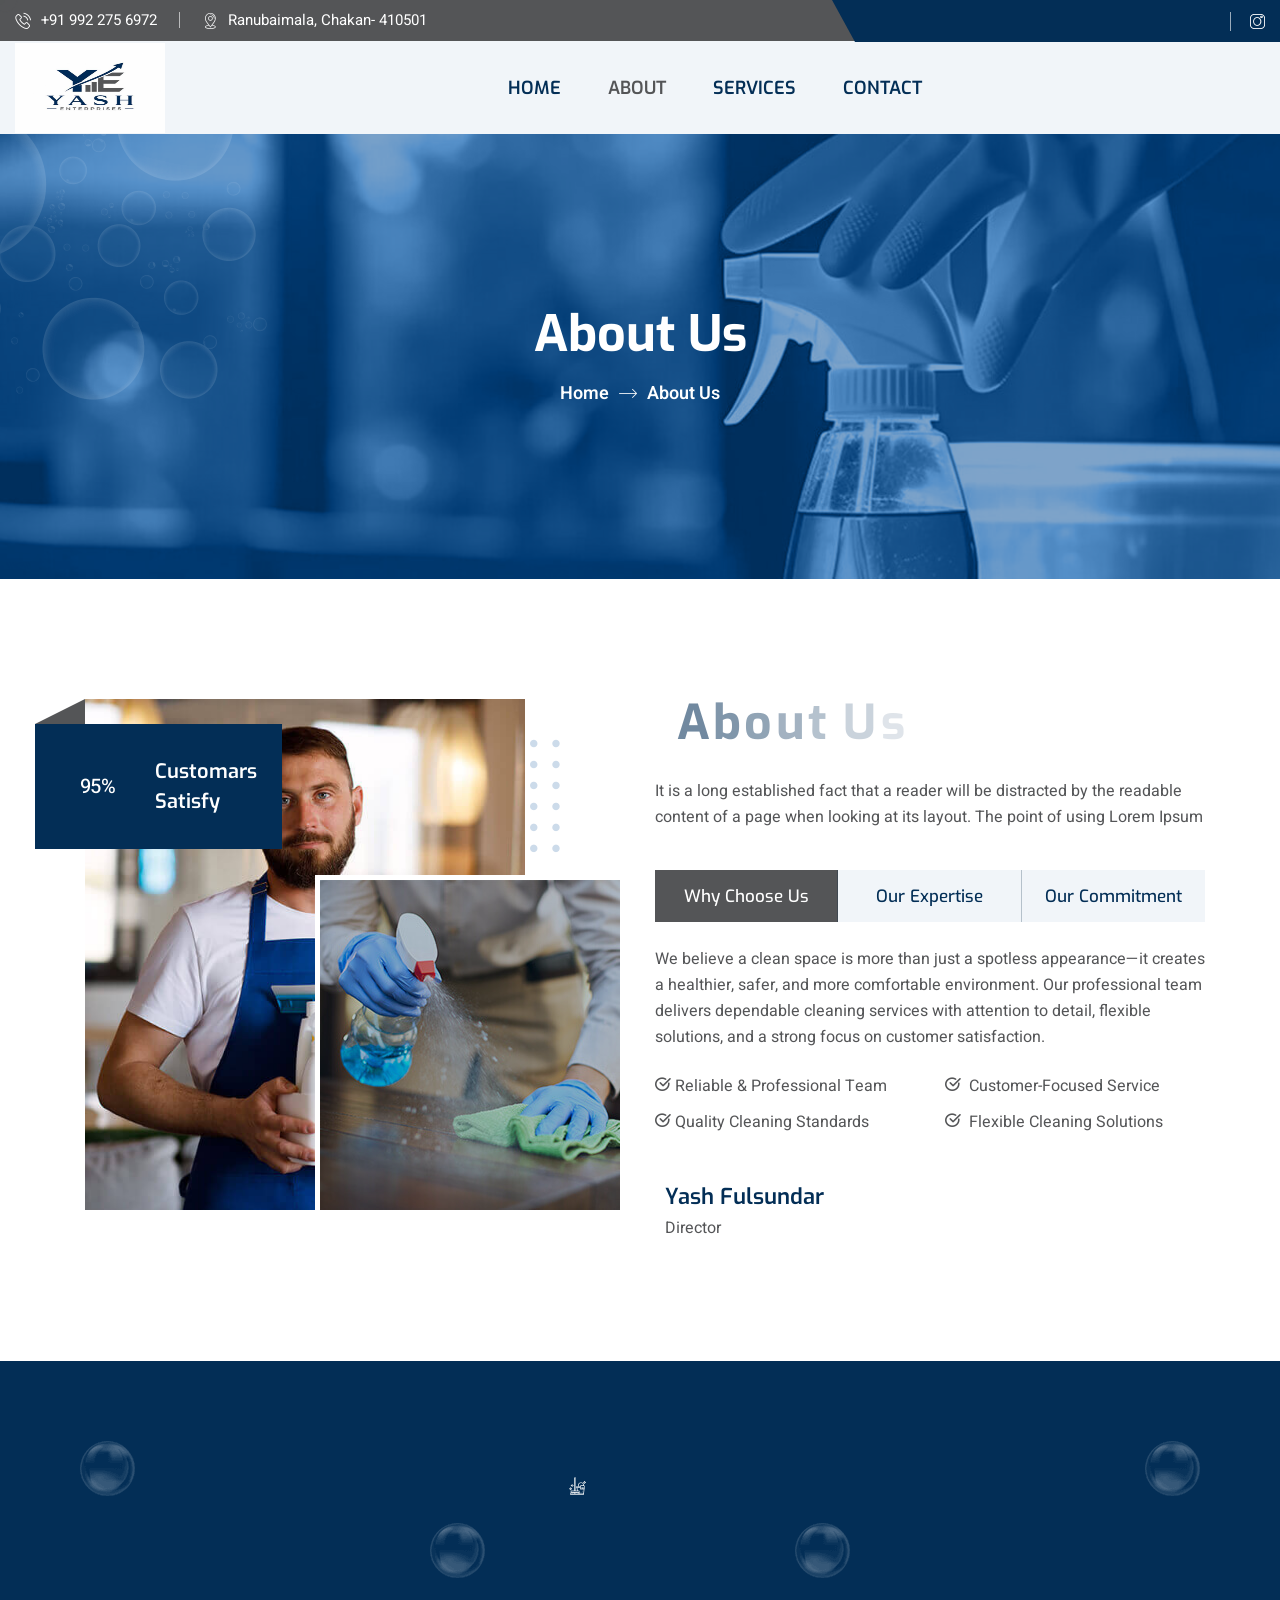
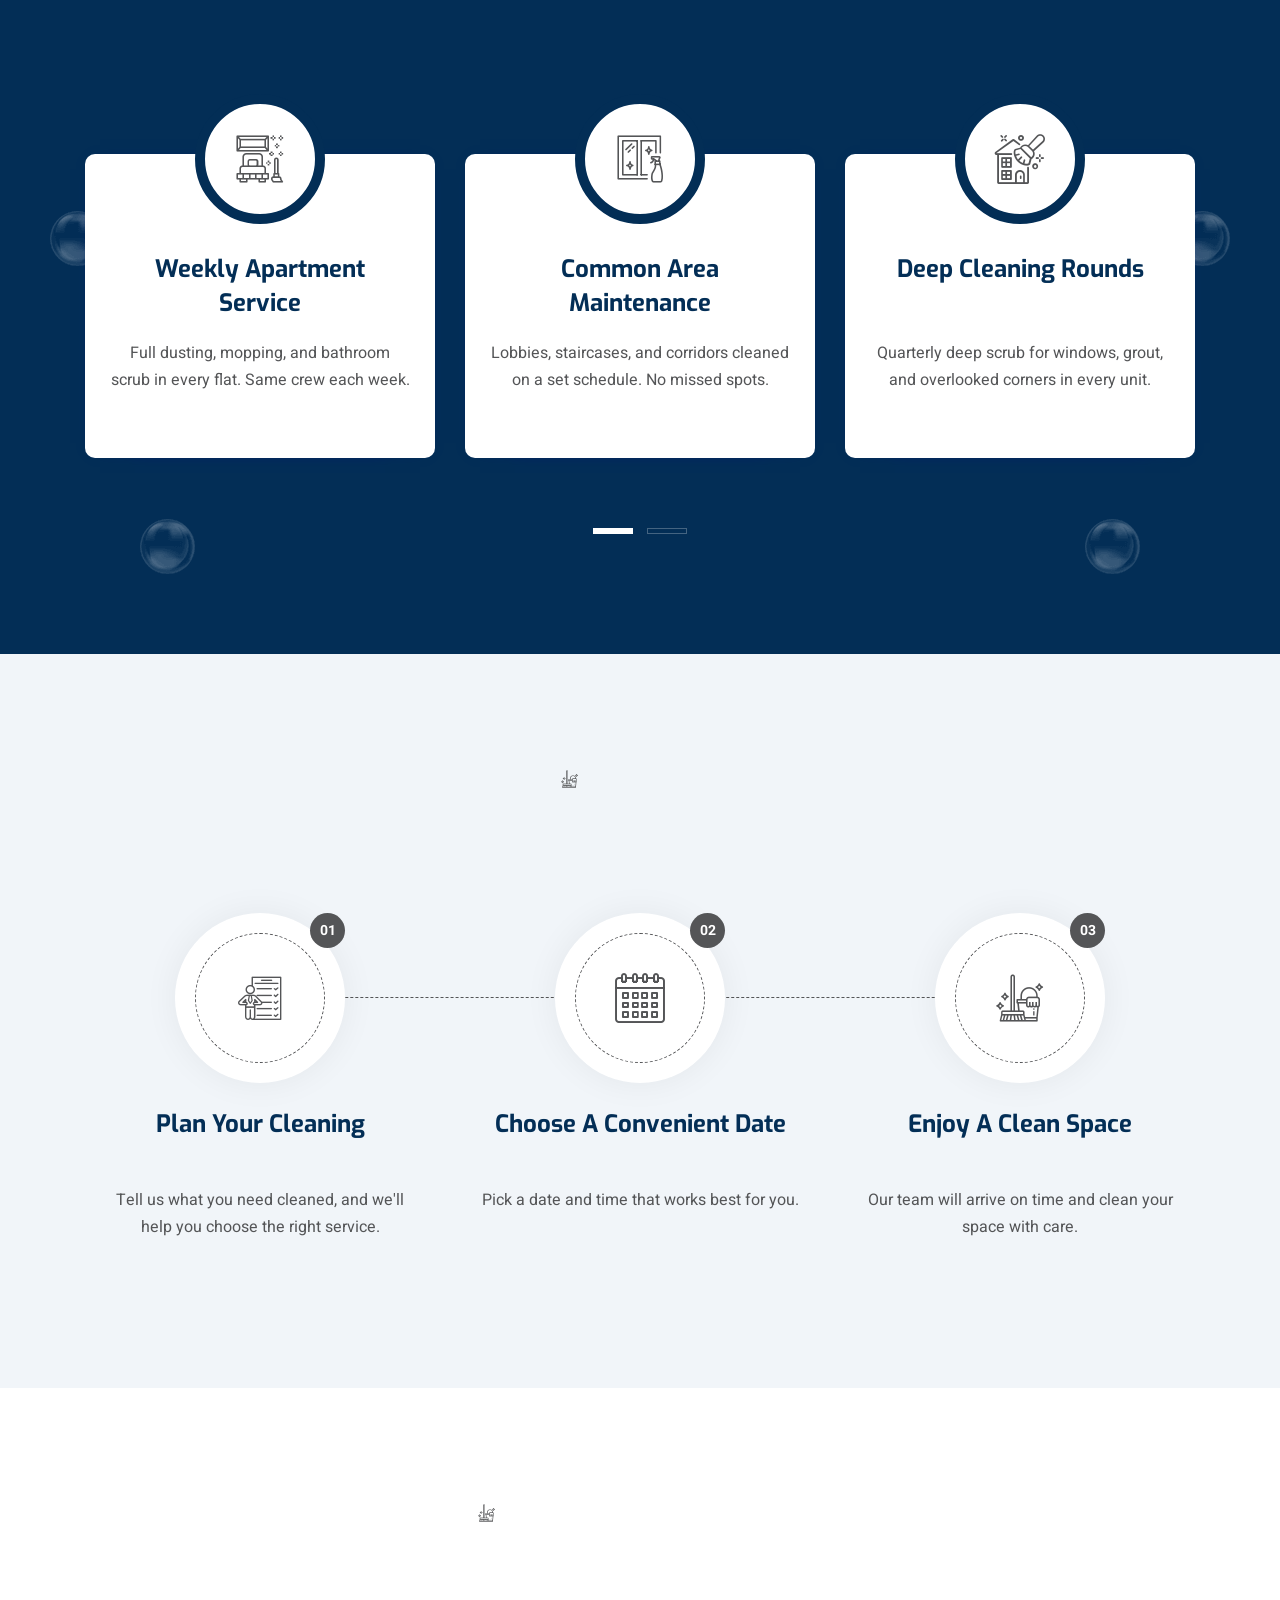
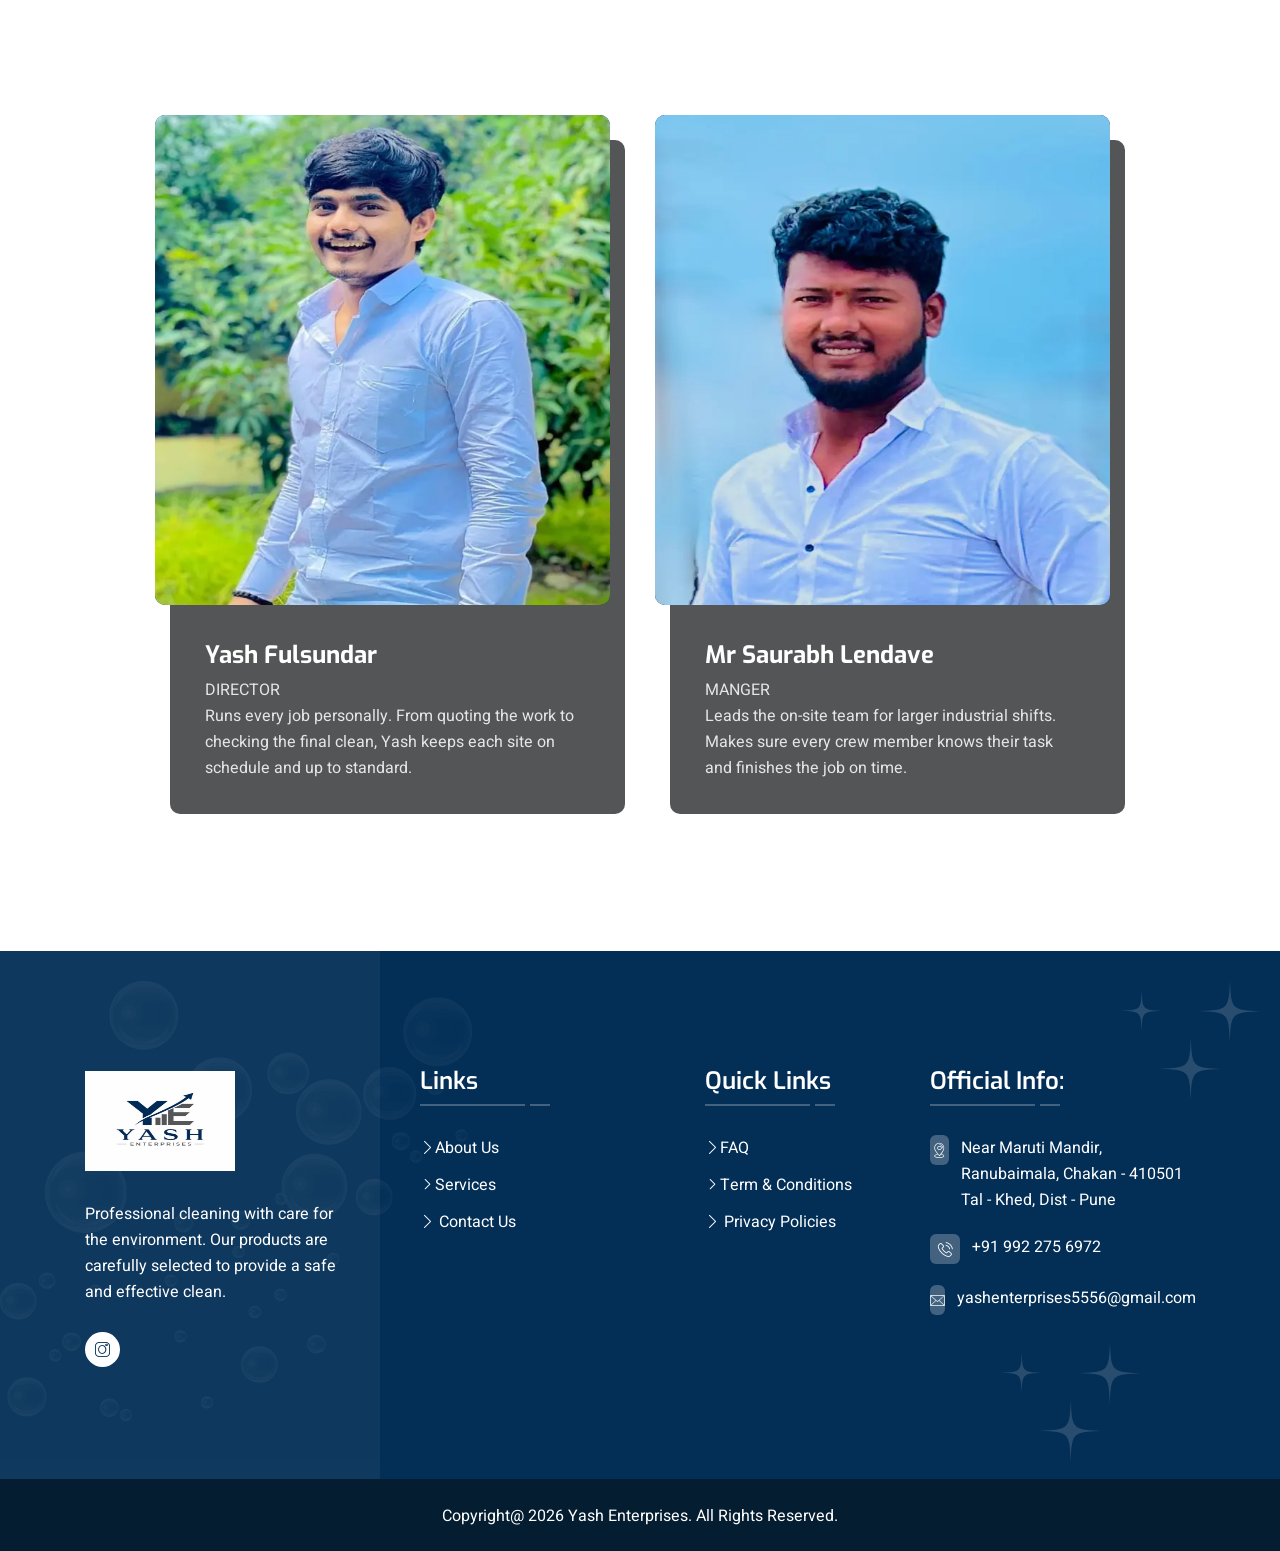
<file: about-us.html>
<!DOCTYPE html>
<html lang="en">
<head>
    <meta charset="UTF-8" />
    <meta name="viewport" content="width=device-width, initial-scale=1.0" />
    <title>Yash Enterprises | About Us</title>
    <!-- favicons Icons -->
    <link rel="apple-touch-icon" sizes="180x180" href="assets/images/favicons/favicon.png" />
    <link rel="icon" type="image/png" sizes="32x32" href="assets/images/favicons/yash_logo_32x32.png" />
    <link rel="icon" type="image/png" sizes="16x16" href="assets/images/favicons/yash_logo_16x16.png" />
    <link rel="manifest" href="assets/images/favicons/site.webmanifest" />
    <meta name="description" content="Cleanin HTML 5 Template " />

    <!-- Fonts -->
    <link
        href="https://fonts.googleapis.com/css2?family=Exo:ital,wght@0,100..900;1,100..900&amp;family=Heebo:wght@100..900&amp;display=swap"
        rel="stylesheet">

    <link rel="stylesheet" href="assets/css/01-bootstrap.min.css" />
    <link rel="stylesheet" href="assets/css/02-animate.min.css" />
    <link rel="stylesheet" href="assets/css/03-custom-animate.css" />
    <link rel="stylesheet" href="assets/css/05-flaticon.css" />
    <link rel="stylesheet" href="assets/css/06-font-awesome-all.css" />
    <link rel="stylesheet" href="assets/css/07-jarallax.css" />
    <link rel="stylesheet" href="assets/css/08-jquery.magnific-popup.css" />
    <link rel="stylesheet" href="assets/css/09-nice-select.css" />
    <link rel="stylesheet" href="assets/css/10-odometer.min.css" />
    <link rel="stylesheet" href="assets/css/11-owl.carousel.min.css" />
    <link rel="stylesheet" href="assets/css/12-owl.theme.default.min.css" />
    <link rel="stylesheet" href="assets/css/13-jquery-ui.css" />


    <link rel="stylesheet" href="assets/css/module-css/01-slider.css" />
    <link rel="stylesheet" href="assets/css/module-css/02-about.css" />
    <link rel="stylesheet" href="assets/css/module-css/03-services.css" />
    <link rel="stylesheet" href="assets/css/module-css/04-testimonial.css" />
    <link rel="stylesheet" href="assets/css/module-css/05-team.css" />
    <link rel="stylesheet" href="assets/css/module-css/06-blog.css" />
    <link rel="stylesheet" href="assets/css/module-css/07-contact.css" />
    <link rel="stylesheet" href="assets/css/module-css/08-counter.css" />
    <link rel="stylesheet" href="assets/css/module-css/09-error.css" />
    <link rel="stylesheet" href="assets/css/module-css/10-faq.css" />
    <link rel="stylesheet" href="assets/css/module-css/11-footer.css" />
    <link rel="stylesheet" href="assets/css/module-css/12-page-header.css" />
    <link rel="stylesheet" href="assets/css/module-css/13-shop.css" />
    <link rel="stylesheet" href="assets/css/module-css/14-video.css" />
    <link rel="stylesheet" href="assets/css/module-css/award.css" />
    <link rel="stylesheet" href="assets/css/module-css/before-and-after.css" />
    <link rel="stylesheet" href="assets/css/module-css/brand.css">
    <link rel="stylesheet" href="assets/css/module-css/client.css">
    <link rel="stylesheet" href="assets/css/module-css/coming-soon.css">
    <link rel="stylesheet" href="assets/css/module-css/contact-info.css">
    <link rel="stylesheet" href="assets/css/module-css/cost-calculator.css">
    <link rel="stylesheet" href="assets/css/module-css/cta.css">
    <link rel="stylesheet" href="assets/css/module-css/download-app.css">
    <link rel="stylesheet" href="assets/css/module-css/feature.css">
    <link rel="stylesheet" href="assets/css/module-css/gallery.css">
    <link rel="stylesheet" href="assets/css/module-css/google-map.css">
    <link rel="stylesheet" href="assets/css/module-css/history.css">
    <link rel="stylesheet" href="assets/css/module-css/newsletter.css">
    <link rel="stylesheet" href="assets/css/module-css/office-location.css">
    <link rel="stylesheet" href="assets/css/module-css/pricing.css">
    <link rel="stylesheet" href="assets/css/module-css/privacy.css">
    <link rel="stylesheet" href="assets/css/module-css/project.css">
    <link rel="stylesheet" href="assets/css/module-css/skill.css">
    <link rel="stylesheet" href="assets/css/module-css/sliding-text.css">
    <link rel="stylesheet" href="assets/css/module-css/why-choose.css">
    <link rel="stylesheet" href="assets/css/module-css/working-process.css">


    <link rel="stylesheet" href="assets/css/swiper.min.css" />
    <!-- template styles -->
    <link rel="stylesheet" href="assets/css/style.css" />
    <link rel="stylesheet" href="assets/css/responsive.css" />
    <style>
        /* Services One carousel: aligned cards, 2-line heading, 3-line description */
        .services-one__carousel .services-one__single {
            min-height: 380px;
        }

        /* White box matches the card width so every card is identical */
        .services-one__carousel .services-one__single-inner {
            left: 0;
            right: 0;
            padding: 30px 25px 37px;
        }

        /* Heading: max 2 lines, "..." if longer, always reserves 2 lines */
        .services-one__carousel .services-one__single-inner h2 {
            width: 90%;
            font-size: 24px;
            line-height: 34px !important;
            height: 68px !important;
            margin: 28px auto 20px;
            display: -webkit-box !important;
            -webkit-line-clamp: 2;
            line-clamp: 2;
            -webkit-box-orient: vertical;
            overflow: hidden;
            text-overflow: ellipsis;
        }

        /* Description: max 3 lines, "..." if longer, always reserves 3 lines */
        .services-one__carousel .services-one__single-inner p {
            line-height: 27px !important;
            height: 81px !important;
            margin: 0 !important;
            display: -webkit-box !important;
            -webkit-line-clamp: 3;
            line-clamp: 3;
            -webkit-box-orient: vertical;
            overflow: hidden;
            text-overflow: ellipsis;
        }
        /* Working Process: equal-height cards */
        .working-process-one .row > [class*="col-"] {
            display: flex;
        }

        .working-process-one__single {
            width: 100%;
            height: 100%;
        }

        /* Heading: max 2 lines, "..." if longer, always reserves 2 lines */
        .working-process-one__single .content-box h2 {
            line-height: 34px !important;
            height: 68px !important;
            margin-bottom: 12px !important;
            display: -webkit-box !important;
            -webkit-line-clamp: 2;
            line-clamp: 2;
            -webkit-box-orient: vertical;
            overflow: hidden;
            text-overflow: ellipsis;
        }

        /* Description: max 3 lines, "..." if longer, always reserves 3 lines */
        .working-process-one__single .content-box p {
            line-height: 27px !important;
            height: 81px !important;
            margin: 0 !important;
            display: -webkit-box !important;
            -webkit-line-clamp: 3;
            line-clamp: 3;
            -webkit-box-orient: vertical;
            overflow: hidden;
            text-overflow: ellipsis;
        }
    </style>
</head>
<body class="custom-cursor">

<div class="custom-cursor__cursor"></div>
<div class="custom-cursor__cursor-two"></div>


<!--Start Preloader-->
<div class="loader js-preloader">
    <div></div>
    <div></div>
    <div></div>
</div>
<!--End Preloader-->

<div class="page-wrapper">

    <!--Start Main Header One-->
    <header class="main-header-one">
        <!--Start Main Header One Top-->
        <div class="main-header-one__top">
            <div class="container">
                <div class="main-header-one__top-inner">
                    <ul class="header-style1__contact">

                        <li>
                            <div class="icon">
                                <i class="icon-phone-call"></i>
                            </div>
                            <div class="text">
                                <p>+91 992 275 6972</p>
                            </div>
                        </li>

                        <li>
                            <div class="icon">
                                <i class="icon-placeholder"></i>
                            </div>
                            <div class="text">
                                <p>Ranubaimala, Chakan- 410501</p>
                            </div>
                        </li>
                    </ul>

                    <div class="main-header-one__top-right">
                        <div class="header-style1__social-links">
                            <a href="https://www.instagram.com/yash.enterprises__?utm_source=qr&stkn=MXd3OWpuMnVmbTJweQ%3D%3D"><i class="icon-instagram"></i></a>
                        </div>
                    </div>
                </div>
            </div>
        </div>
        <!--End Main Header One Top-->

        <!--Start Main Header One Bottom-->
        <div class="main-header-one__bottom">
            <nav class="main-menu">
                <div class="main-menu__wrapper">
                    <div class="container">
                        <div class="main-menu__wrapper-inner">
                            <div class="main-header-one__bottom-left">
                                <div class="logo-one">
                                    <a href="index.html"><img style="height: 90px;width:150px;" src="assets/images/logo/yash-logo.jpeg" alt=""></a>
                                </div>
                            </div>

                            <div class="main-header-one__bottom-middle">
                                <div class="main-menu__main-menu-box">
                                    <a href="#" class="mobile-nav__toggler"><i class="fa fa-bars"></i></a>
                                    <ul class="main-menu__list">
                                        <li class="">
                                            <a href="index.html">Home </a>
                                        </li>

                                        <li class="">
                                            <a href="about-us.html">About</a>
                                        </li>

                                        <li class="">
                                            <a href="services.html">Services</a>
                                        </li>

                                        <li class="">
                                            <a href="contact-us.html">Contact</a>
                                        </li>
                                    </ul>
                                </div>
                            </div>

                            <div class="main-header-one__bottom-right">
                                <div class="main-header__btn">
                                    <a class="thm-btn" href="contact-us.html">Get a Quote
                                        <i class="icon-next"></i>
                                        <span class="hover-btn hover-bx"></span>
                                        <span class="hover-btn hover-bx2"></span>
                                        <span class="hover-btn hover-bx3"></span>
                                        <span class="hover-btn hover-bx4"></span>
                                    </a>
                                </div>
                            </div>
                        </div>
                    </div>
                </div>
            </nav>
        </div>
        <!--End Main Header One Bottom-->
    </header>
    <!--End Main Header One-->

    <div class="stricky-header stricky-header__one stricked-menu main-menu">
        <div class="sticky-header__content"></div><!-- /.sticky-header__content -->
    </div><!-- /.stricky-header -->

<!--Start Page Header-->
        <section class="page-header">
            <div class="page-header__bg" style="background-image: url(assets/images/backgrounds/page-header-bg.jpg)">
            </div>
            <div class="shape1 float-bob-x"><img src="assets/images/shapes/main-slider-v4-shape1.png" alt="">
            </div>
            <div class="container">
                <div class="page-header__inner">
                    <h2 class="wow fadeInDown" data-wow-duration="1500ms">About us</h2>
                    <ul class="thm-breadcrumb wow fadeInUp" data-wow-duration="1500ms">
                        <li><a href="index.html">Home</a></li>
                        <li><span class="icon-right-arrow1"></span></li>
                        <li>About us</li>
                    </ul>
                </div>
            </div>
        </section>
        <!--End Page Header-->

        <!--Start About One-->
        <section class="about-two about-two--about">
            <div class="shape2 rotate-me"><img
                src="assets/images/shapes/about-v2-shape2.png" alt=""></div>
            <div class="container">
                <div class="row">
                <!--Start About Two Img-->
                <div class="col-xl-6 wow fadeInRight animated" data-wow-delay="200ms"
                    data-wow-duration="1500ms"
                    style="visibility: visible; animation-duration: 1500ms; animation-delay: 200ms; animation-name: fadeInRight;">
                    <div class="about-two__img">
                    <div class="shape1 float-bob-y"><img
                        src="assets/images/shapes/about-v2-shape1.png" alt="">
                    </div>
                    <div class="about-two__img1">
                        <img src="assets/images/about/about-v2-img1.jpg" alt="">
                    </div>

                    <div class="about-two__img2">
                        <img src="assets/images/about/about-v2-img2.jpg" alt="">
                    </div>
                    <div class="about-two__img-content">
                        <div class="progress-box">
                        <div class="graph-outer">
                            <div style="display:inline;width:75px;height:75px;"><canvas
                                width="93" height="93"
                                style="width: 75px; height: 75px;"></canvas><input
                                type="text" class="dial" data-fgcolor="#004a94"
                                data-bgcolor="#08395d" data-width="75" data-height="75"
                                data-linecap="normal" value="95" readonly="readonly"
                                style="display: none; width: 0px; visibility: hidden;">
                            </div>
                            <div class="inner-text count-box counted"><span
                                class="count-text" data-stop="95"
                                data-speed="2000">95</span><span
                                class="count-Parsent">%</span>
                            </div>
                        </div>
                        </div>
                        <div class="text-box">
                        <h3>Customars <br>
                            Satisfy</h3>
                        </div>
                    </div>
                    </div>
                </div>
                <!--End About Two Img-->

                <!--Start About Two Content-->
                <div class="col-xl-6 wow fadeInLeft animated" data-wow-delay="200ms"
                    data-wow-duration="1500ms"
                    style="visibility: visible; animation-duration: 1500ms; animation-delay: 200ms; animation-name: fadeInLeft;">
                    <div class="about-two__content">
                    <div class="sec-title sec-title-animation animation-style2">
                        <h5 class="sec-title__title title-animation"
                        style="perspective: 400px;">
                       About Us
                        </h5>
                    </div>

                    <div class="about-two__content-text">
                        <p>It is a long established fact that a reader will be distracted by
                        the readable
                        content of a page when looking at its layout. The point of using
                        Lorem Ipsum</p>
                    </div>
                    <div class="about-two__tab tab-box">
                        <ul class="tabs-button-box clearfix">
                        <li data-tab="#mission" class="tab-btn-item active-btn">
                            <h3>Why Choose Us</h3>
                        </li>
                        <li data-tab="#vision" class="tab-btn-item">
                            <h3> Our Expertise</h3>
                        </li>
                        <li data-tab="#history" class="tab-btn-item">
                            <h3>Our Commitment</h3>
                        </li>
                        </ul>
                        <div class="tabs-content tabs-content-box">
                        <!--Start Single Tab Content-->
                        <div class="tab tab-active" id="mission">
                            <div class="about-two__single-tab">
                            <div class="about-two__single-tab-inner">
                                <div class="about-two__single-tab-text">
                                <p>We believe a clean space is more than just a spotless appearance—it creates a healthier, safer, and more comfortable environment. Our professional team delivers dependable cleaning services with attention to detail, flexible solutions, and a strong focus on customer satisfaction.
                                </p>
                                </div>

                                <div class="about-two__single-tab-bottom">
                                <div class="row">
                                    <div class="col-xl-6 col-lg-6 col-md-6">
                                    <ul class="about-two__single-tab-bottom-list">
                                        <li>
                                        <p><span class="icon-checkmark"></span>Reliable & Professional Team</p>
                                        </li>

                                        <li>
                                        <p><span class="icon-checkmark"></span>Quality Cleaning Standards</p>
                                        </li>
                                    </ul>
                                    </div>
                                    <div class="col-xl-6 col-lg-6 col-md-6">
                                    <ul class="about-two__single-tab-bottom-list">
                                        <li>
                                        <p><span class="icon-checkmark"></span>
                                           Customer-Focused Service</p>
                                        </li>

                                        <li>
                                        <p><span class="icon-checkmark"></span> Flexible Cleaning Solutions</p>
                                        </li>
                                    </ul>
                                    </div>
                                </div>
                                </div>
                            </div>
                            </div>
                        </div>
                        <!--End Single Tab Content-->

                        <!--Start Single Tab Content-->
                        <div class="tab" id="vision">
                            <div class="about-two__single-tab">
                            <div class="about-two__single-tab-inner">
                                <div class="about-two__single-tab-text">
                                <p>With extensive experience in the cleaning industry, we understand the unique requirements of homes, apartments, offices, and common areas. Our trained team uses effective cleaning methods and pays attention to every detail to deliver consistently high-quality results.
                                </p>
                                </div>

                                <div class="about-two__single-tab-bottom">
                                <div class="row">
                                    <div class="col-xl-6 col-lg-6 col-md-6">
                                    <ul class="about-two__single-tab-bottom-list">
                                        <li>
                                        <p><span class="icon-checkmark"></span>Residential & Apartment Cleaning</p>
                                        </li>

                                        <li>
                                        <p><span class="icon-checkmark"></span>Office Cleaning Services</p>
                                        </li>
                                    </ul>
                                    </div>
                                    <div class="col-xl-6 col-lg-6 col-md-6">
                                    <ul class="about-two__single-tab-bottom-list">
                                        <li>
                                        <p><span class="icon-checkmark"></span>
                                            Common Area Maintenance</p>
                                        </li>

                                        <li>
                                        <p><span class="icon-checkmark"></span>Deep & Regular Cleaning</p>
                                        </li>
                                    </ul>
                                    </div>
                                </div>
                                </div>
                            </div>
                            </div>
                        </div>
                        <!--End Single Tab Content-->

                        <!--Start Single Tab Content-->
                        <div class="tab" id="history">
                            <div class="about-two__single-tab">
                            <div class="about-two__single-tab-inner">
                                <div class="about-two__single-tab-text">
                                <p>We are committed to maintaining clean, hygienic, and welcoming spaces for every customer. From regular maintenance to detailed cleaning, we focus on dependable service, professional standards, and results that you can see and trust.
                                </p>
                                </div>

                                <div class="about-two__single-tab-bottom">
                                <div class="row">
                                    <div class="col-xl-6 col-lg-6 col-md-6">
                                    <ul class="about-two__single-tab-bottom-list">
                                        <li>
                                        <p><span class="icon-checkmark"></span>Consistent Service Quality</p>
                                        </li>

                                        <li>
                                        <p><span class="icon-checkmark"></span>Hygiene & Cleanliness</p>
                                        </li>
                                    </ul>
                                    </div>
                                    <div class="col-xl-6 col-lg-6 col-md-6">
                                    <ul class="about-two__single-tab-bottom-list">
                                        <li>
                                        <p><span class="icon-checkmark"></span>
                                            Trained Cleaning Professionals</p>
                                        </li>

                                        <li>
                                        <p><span class="icon-checkmark"></span>Complete Customer Satisfaction</p>
                                        </li>
                                    </ul>
                                    </div>
                                </div>
                                </div>
                            </div>
                            </div>
                        </div>
                        <!--End Single Tab Content-->
                        </div>
                    </div>

                    <div class="about-two__content-bottom">
                        <div class="about-two__content-founder">
                        <!-- <div class="img-box">
                            <img src="assets/images/about/about-v2-img3.jpg" alt="">
                        </div> -->
                        <div class="text-box">
                            <h3>Yash Fulsundar</h3>
                            <p>Director</p>
                        </div>
                        </div>
                    </div>
                    </div>
                </div>
                <!--End About Two Content-->
                </div>
            </div>
        </section>
        <!--End About One-->

        <!--Start Services One-->
        <div class="services-one">
            <div class="shape1 float-bob-y"><img src="assets/images/shapes/services-v1-shape1.png" alt=""></div>
            <div class="shape2 float-bob-y"><img src="assets/images/shapes/services-v1-shape1.png" alt=""></div>
            <div class="shape3 float-bob-y"><img src="assets/images/shapes/services-v1-shape1.png" alt=""></div>
            <div class="shape4 float-bob-y"><img src="assets/images/shapes/services-v1-shape1.png" alt=""></div>
            <div class="shape5 float-bob-y"><img src="assets/images/shapes/services-v1-shape1.png" alt=""></div>
            <div class="shape6 float-bob-y"><img src="assets/images/shapes/services-v1-shape1.png" alt=""></div>
            <div class="shape7 float-bob-y"><img src="assets/images/shapes/services-v1-shape1.png" alt=""></div>
            <div class="shape8 float-bob-y"><img src="assets/images/shapes/services-v1-shape1.png" alt=""></div>
            <div class="container">
                <div class="sec-title text-center sec-title-animation animation-style1">
                    <div class="sec-title__tagline center">
                        <div class="icon-box">
                            <span class="icon-household"></span>
                        </div>

                        <div class="text title-animation">
                            <h4> What We Do </h4>
                        </div>
                    </div>
                    <h2 class="sec-title__title title-animation">Our Most Popular Cleaning <br>
                        Services For You </h2>
                </div>

                <div class="services-one__inner">
                   <div class="services-one__carousel owl-carousel owl-theme thm-dot-style1">

                        <!-- Weekly Apartment Service -->
                        <div class="services-one__single">
                            <div class="services-one__single-inner text-center">
                                <div class="services-one__single-icon">
                                    <span class="icon-bed"></span>
                                </div>

                                <h2>
                                    Weekly Apartment Service
                                </h2>

                                <p>
                                    Full dusting, mopping, and bathroom scrub in every flat.
                                    Same crew each week.
                                </p>

                                </div>

                            <div class="shadow-one"></div>
                            <div class="shadow-two"></div>
                        </div>


                        <!-- Common Area Maintenance -->
                        <div class="services-one__single">
                            <div class="services-one__single-inner text-center">
                                <div class="services-one__single-icon">
                                    <span class="icon-window-cleaning"></span>
                                </div>

                                <h2>
                                   Common Area Maintenance
                                </h2>

                                <p>
                                    Lobbies, staircases, and corridors cleaned on a set
                                    schedule. No missed spots.
                                </p>

                                </div>

                            <div class="shadow-one"></div>
                            <div class="shadow-two"></div>
                        </div>


                        <!-- Deep Cleaning Rounds -->
                        <div class="services-one__single">
                            <div class="services-one__single-inner text-center">
                                <div class="services-one__single-icon">
                                    <span class="icon-house"></span>
                                </div>

                                <h2>
                                   Deep Cleaning Rounds
                                </h2>

                                <p>
                                    Quarterly deep scrub for windows, grout, and
                                    overlooked corners in every unit.
                                </p>

                                </div>

                            <div class="shadow-one"></div>
                            <div class="shadow-two"></div>
                        </div>


                        <!-- Garbage and Recycling Runs -->
                        <div class="services-one__single">
                            <div class="services-one__single-inner text-center">
                                <div class="services-one__single-icon">
                                    <span class="icon-window-cleaner"></span>
                                </div>

                                <h2>
                                    Garbage & Recycling Runs
                                </h2>

                                <p>
                                    Daily waste collection from each floor. Segregated
                                    disposal as per society rules.
                                </p>

                                </div>

                            <div class="shadow-one"></div>
                            <div class="shadow-two"></div>
                        </div>


                        <!-- Parking and Basement Upkeep -->
                        <div class="services-one__single">
                            <div class="services-one__single-inner text-center">
                                <div class="services-one__single-icon">
                                    <span class="icon-house-2"></span>
                                </div>

                                <h2>
                                   Parking & Basement Upkeep
                                </h2>

                                <p>
                                    Sweeping, mopping, and removing debris from
                                    parking areas and basement levels.
                                </p>

                                </div>

                            <div class="shadow-one"></div>
                            <div class="shadow-two"></div>
                        </div>


                        <!-- Custom Society Packages -->
                        <div class="services-one__single">
                            <div class="services-one__single-inner text-center">
                                <div class="services-one__single-icon">
                                    <span class="icon-car-wash"></span>
                                </div>

                                <h2>
                                   Custom Society Packages
                                </h2>

                                <p>
                                    Tailored schedules and scope for each building.
                                    We work with your committee.
                                </p>

                                </div>

                            <div class="shadow-one"></div>
                            <div class="shadow-two"></div>
                        </div>

                    </div>
                </div>
            </div>
        </div>
        <!--End Services One-->

        <!--Start Working Process One-->
        <section class="working-process-one">
            <div class="shape2 float-bob-y"><img src="assets/images/shapes/working-process-v1-shape1.png" alt=""></div>
            <div class="shape3 float-bob-x"><img src="assets/images/shapes/working-process-v1-shape2.png" alt=""></div>
            <div class="container">
                <div class="sec-title text-center sec-title-animation animation-style1">
                    <div class="sec-title__tagline center">
                        <div class="icon-box">
                            <span class="icon-household"></span>
                        </div>

                        <div class="text title-animation">
                            <h4>How It Works</h4>
                        </div>
                    </div>
                    <h2 class="sec-title__title title-animation">Our Working Process</h2>
                </div>

                <div class="shape1"></div>
                <div class="row">
                    <!--Start Working Process One Single-->
                    <div class="col-xl-4 col-lg-4 wow fadeInLeft" data-wow-delay="0ms" data-wow-duration="1500ms">
                        <div class="working-process-one__single">
                            <div class="icon">
                                <div class="count-box">01</div>
                                <span class="icon-task-complete"></span>
                            </div>

                            <div class="content-box text-center">
                                <h2>Plan Your Cleaning</h2>
                                <p>Tell us what you need cleaned, and we'll help you choose the right service.</p>
                            </div>
                        </div>
                    </div>
                    <!--End Working Process One Single-->

                    <!--Start Working Process One Single-->
                    <div class="col-xl-4 col-lg-4 wow fadeInRight" data-wow-delay="100ms" data-wow-duration="1500ms">
                        <div class="working-process-one__single">
                            <div class="icon">
                                <div class="count-box">02</div>
                                <span class="icon-calendar-1"></span>
                            </div>

                            <div class="content-box text-center">
                                <h2>Choose a Convenient Date</h2>
                                <p>Pick a date and time that works best for you.</p>
                            </div>
                        </div>
                    </div>
                    <!--End Working Process One Single-->

                    <!--Start Working Process One Single-->
                    <div class="col-xl-4 col-lg-4 wow fadeInLeft" data-wow-delay="200ms" data-wow-duration="1500ms">
                        <div class="working-process-one__single">
                            <div class="icon">
                                <div class="count-box">03</div>
                                <span class="icon-household"></span>
                            </div>

                            <div class="content-box text-center">
                                <h2>Enjoy a Clean Space</h2>
                                <p>Our team will arrive on time and clean your space with care.</p>
                            </div>
                        </div>
                    </div>
                    <!--End Working Process One Single-->
                </div>
            </div>
        </section>
        <!--End Working Process One-->

        <!--Start Team One-->
        <section class="team-one">
            <div class="container">
                <div class="sec-title text-center sec-title-animation animation-style1">
                    <div class="sec-title__tagline center">
                        <div class="icon-box">
                            <span class="icon-household"></span>
                        </div>

                        <div class="text title-animation">
                            <h4>We've Awesome Team Members</h4>
                        </div>
                    </div>
                    <h2 class="sec-title__title title-animation">Meet Our Experienced & <br>
                        Professional Team</h2>
                </div>

                <div class="container">
                    <div class="row" style="justify-content:center;">
                        <!--Start Team Three Single-->
                        <div class="col-xl-6 col-lg-6 col-md-6 wow fadeInUp animated" data-wow-delay=".3s" style="visibility: visible; animation-delay: 0.3s; animation-name: fadeInUp;width:500px;">
                            <div class="team-three__single">
                                <div class="team-three__single-img">
                                    <img style="height:500px" src="assets/images/team/yash.webp" alt="">

                                    <ul class="team-three__social-links">
                                        <li><a href="#">fb</a></li>
                                        <li><a href="#">tw</a></li>
                                        <li><a href="#">yt</a></li>
                                        <li><a href="#">li</a></li>
                                    </ul>
                                </div>

                                <div class="team-three__single-content">
                                    <div class="shape1"><img src="assets/images/shapes/team-v3-shape1.png" alt=""></div>
                                    <h2 style="color:white">Yash Fulsundar</h2>
                                    <p>DIRECTOR</p>
                                    <p>Runs every job personally. From quoting the work to checking the final clean, Yash keeps each site on schedule and up to standard.</p>
                                </div>
                            </div>
                        </div>
                        <!--End Team Three Single-->

                        <!--Start Team Three Single-->
                        <div class="col-xl-6 col-lg-6 col-md-6 wow fadeInDown animated" data-wow-delay=".3s" style="visibility: visible; animation-delay: 0.3s; animation-name: fadeInDown;width:500px;">
                            <div class="team-three__single">
                                <div class="team-three__single-img">
                                    <img style="height:500px" src="assets/images/team/saurab.webp" alt="">

                                    <ul class="team-three__social-links">
                                        <li><a href="#">fb</a></li>
                                        <li><a href="#">tw</a></li>
                                        <li><a href="#">yt</a></li>
                                        <li><a href="#">li</a></li>
                                    </ul>
                                </div>

                                <div class="team-three__single-content">
                                    <div class="shape1"><img src="assets/images/shapes/team-v3-shape1.png" alt=""></div>
                                    <h2 style="color:white">Mr Saurabh Lendave</h2>
                                    <p>MANGER</p>
                                    <p>Leads the on-site team for larger industrial shifts. Makes sure every crew member knows their task and finishes the job on time.</p>
                                </div>
                            </div>
                        </div>
                        <!--End Team Three Single-->
                    </div>
                </div>
            </div>
        </section>
        <!--End Team One-->

        <!--Start Site Footer-->
        <footer class="site-footer">
            <div class="shape1 float-bob-x"><img src="assets/images/shapes/footer-v1-shape1.png" alt=""></div>
            <div class="shape2 scale"><img src="assets/images/shapes/footer-v1-shape2.png" alt=""></div>
            <div class="shape3 scale"><img src="assets/images/shapes/footer-v1-shape2.png" alt=""></div>
            <!--Start Site Footer Top-->
            <div class="site-footer__top">
                <div class="container">
                    <div class="row">
                        <div class="col-xl-3 col-lg-6 col-md-6  wow fadeInUp" data-wow-delay=".0s">
                            <div class="footer-widget__single footer-widget__about">
                                <div class="site-footer__logo">
                                    <a href="index.html"><img style="height: 100px; width: 150px;" src="assets/images/logo/yash-logo.jpeg" alt=""></a>
                                </div>

                                <div class="footer-widget__about-text">
                                    <p>Professional cleaning with care for the environment.
                                        Our products are carefully selected to provide a safe and effective clean.
                                        </p>
                                </div>

                                <div class="footer-widget__about-social-links">
                                    <ul>
                                        <li><a href="https://www.instagram.com/yash.enterprises__?utm_source=qr&stkn=MXd3OWpuMnVmbTJweQ%3D%3D"><span class="icon-instagram"></span></a></li>
                                    </ul>
                                </div>

                            </div>
                        </div>

                        <div class="col-xl-3 col-lg-6 col-md-6  wow fadeInUp" data-wow-delay=".1s">
                            <div class="footer-widget__single footer-widget__services">
                                <div class="title-box">
                                    <h2>Links</h2>
                                    <div class="line"></div>
                                </div>

                                <ul class="footer-widget__services-list">
                                    <li><a href="about-us.html"><span class="icon-right-chevron"></span>About Us</a>
                                    </li>
                                    <li><a href="services.html"><span class="icon-chevron"></span>Services</a></li>
                                    <li><a href="contact-us.html"><span class="icon-right-chevron"></span>
                                           Contact Us</a>
                                    </li>
                                </ul>
                            </div>
                        </div>

                        <div class="col-xl-3 col-lg-6 col-md-6  wow fadeInUp" data-wow-delay=".1s">
                            <div class="footer-widget__single footer-widget__services">
                                <div class="title-box">
                                    <h2>Quick Links</h2>
                                    <div class="line"></div>
                                </div>

                                <ul class="footer-widget__services-list">
                                    <li><a href="faq.html"><span class="icon-right-chevron"></span>FAQ</a>
                                    </li>
                                    <li><a href=""><span class="icon-chevron"></span>Term & Conditions</a></li>
                                    <li><a href=""><span class="icon-right-chevron"></span>
                                           Privacy Policies</a>
                                    </li>
                                </ul>
                            </div>
                        </div>

                        <div class="col-xl-3 col-lg-6 col-md-6  wow fadeInUp" data-wow-delay=".2s">
                            <div class="footer-widget__single footer-widget__contact">
                                <div class="title-box">
                                    <h2>Official info:</h2>
                                    <div class="line"></div>
                                </div>

                                <ul class="footer-widget__contact-list">
                                    <li>
                                        <div class="icon-box">
                                            <span class="icon-placeholder"></span>
                                        </div>

                                        <div class="text-box">
                                             <p>Near Maruti Mandir, Ranubaimala, Chakan - 410501 <br>
                                                Tal - Khed, Dist - Pune</p>
                                        </div>
                                    </li>

                                    <li>
                                        <div class="icon-box">
                                            <span class="icon-phone-call"></span>
                                        </div>

                                        <div class="text-box">
                                            <p><a href="tel:9922756972">+91 992 275 6972</a></p>
                                        </div>
                                    </li>

                                    <li>
                                        <div class="icon-box">
                                            <span class="icon-envelope"></span>
                                        </div>

                                        <div class="text-box">
                                             <p><a href="mailto:yashenterprises5556@gmail.com">yashenterprises5556@gmail.com</a></p>
                                        </div>
                                    </li>
                                </ul>
                            </div>
                        </div>

                    </div>
                </div>
            </div>
            <!--End Site Footer Top-->

            <!--Start Site Footer Bottom-->
            <div class="site-footer__bottom">
                <div class="container">
                    <div class="row">
                        <div class="col-xl-12">
                            <div class="site-footer__bottom-inner">
                                <div class="site-footer__copyright">
                                    <p>Copyright@ 2026 Yash Enterprises. All Rights Reserved.</p>
                                </div>
                            </div>
                        </div>
                    </div>
                </div>
            </div>
            <!--End Site Footer Bottom-->
        </footer>
        <!--End Site Footer-->

    </div><!-- /.page-wrapper -->


    <div class="mobile-nav__wrapper">
        <div class="mobile-nav__overlay mobile-nav__toggler"></div>


        <div class="mobile-nav__content">
            <span class="mobile-nav__close mobile-nav__toggler">
                <i class="fa fa-times"></i>
            </span>
            <div class="logo-box">
                <a href="index.html" aria-label="logo image">
                    <img src="assets/images/resources/logo-2.png" alt="Logo" />
                </a>
            </div>
            <div class="mobile-nav__container"></div>
            <ul class="mobile-nav__contact list-unstyled">
                <li>
                    <i class="icon-envelope"></i>
                    <a href="mailto:yashenterprises5556@gmail.com">yashenterprises5556@gmail.com</a>
                </li>
                <li>
                    <i class="icon-phone-call"></i>
                    <a href="tel:992-275-6972">992 275 6972</a>
                </li>
            </ul>
            <div class="mobile-nav__top">
                <div class="mobile-nav__social">
                    <a href="https://www.instagram.com/yash.enterprises__?utm_source=qr&stkn=MXd3OWpuMnVmbTJweQ%3D%3D" class="icon-instagram"></a>
                </div>
            </div>
        </div>


    </div>
    <!-- /.mobile-nav__wrapper -->

    <!-- ==== search popup start ==== -->
    <div class="search-popup">
        <button class="close-search" aria-label="close search box" title="close search box">
            <span class="icon-plus-1"></span>
        </button>
        <form action="#" method="post">
            <div class="search-popup__group">
                <input type="text" name="search-field" id="searchField" placeholder="Search Here..." required>
                <button type="submit" aria-label="search products" title="search products">
                    <i class="icon-search-interface-symbol"></i>
                </button>
            </div>
        </form>
    </div>
    <!-- ==== / search popup end ==== -->

    <a href="#" data-target="html" class="scroll-to-target scroll-to-top">
        <span class="scroll-to-top__wrapper"><span class="scroll-to-top__inner"></span></span>
        <span class="scroll-to-top__text"> Go Back Top</span>
    </a>


    <script src="assets/js/jquery-latest.js"></script>
    <script src="assets/js/jquery.ajaxchimp.min.js"></script>
    <script src="assets/js/jquery.circle-progress.min.js"></script>
    <script src="assets/js/jquery.event.move.js"></script>
    <script src="assets/js/jquery.validate.min.js"></script>
    <script src="assets/js/swiper.min.js"></script>
    <script src="assets/js/knob.js"></script>
    <script src="assets/js/marquee.min.js"></script>
    <script src="assets/js/twentytwenty.js"></script>
    <script src="assets/js/typed-2.0.11.js"></script>
    <script src="assets/js/wNumb.min.js"></script>
    <script src="assets/js/curved-text/jquery.circleType.js"></script>
    <script src="assets/js/curved-text/jquery.fittext.js"></script>
    <script src="assets/js/curved-text/jquery.lettering.min.js"></script>
    <script src="assets/js/gsap/gsap.js"></script>
    <script src="assets/js/gsap/ScrollTrigger.js"></script>
    <script src="assets/js/gsap/SplitText.js"></script>


    <script src="assets/js/01-bootstrap.bundle.min.js"></script>
    <script src="assets/js/02-countdown.min.js"></script>
    <script src="assets/js/03-jquery.appear.min.js"></script>
    <script src="assets/js/04-jquery.nice-select.min.js"></script>
    <script src="assets/js/05-owl.carousel.min.js"></script>
    <script src="assets/js/06-jarallax.min.js"></script>
    <script src="assets/js/07-odometer.min.js"></script>
    <script src="assets/js/08-jquery-ui.js"></script>
    <script src="assets/js/09-jquery.magnific-popup.min.js"></script>
    <script src="assets/js/10-wow.js"></script>
    <script src="assets/js/11-isotope.js"></script>
    <script src="assets/js/12-jquery-sidebar-content.js"></script>


    <!-- template js -->
    <script src="assets/js/script.js"></script>

</body>
</html>
</file>
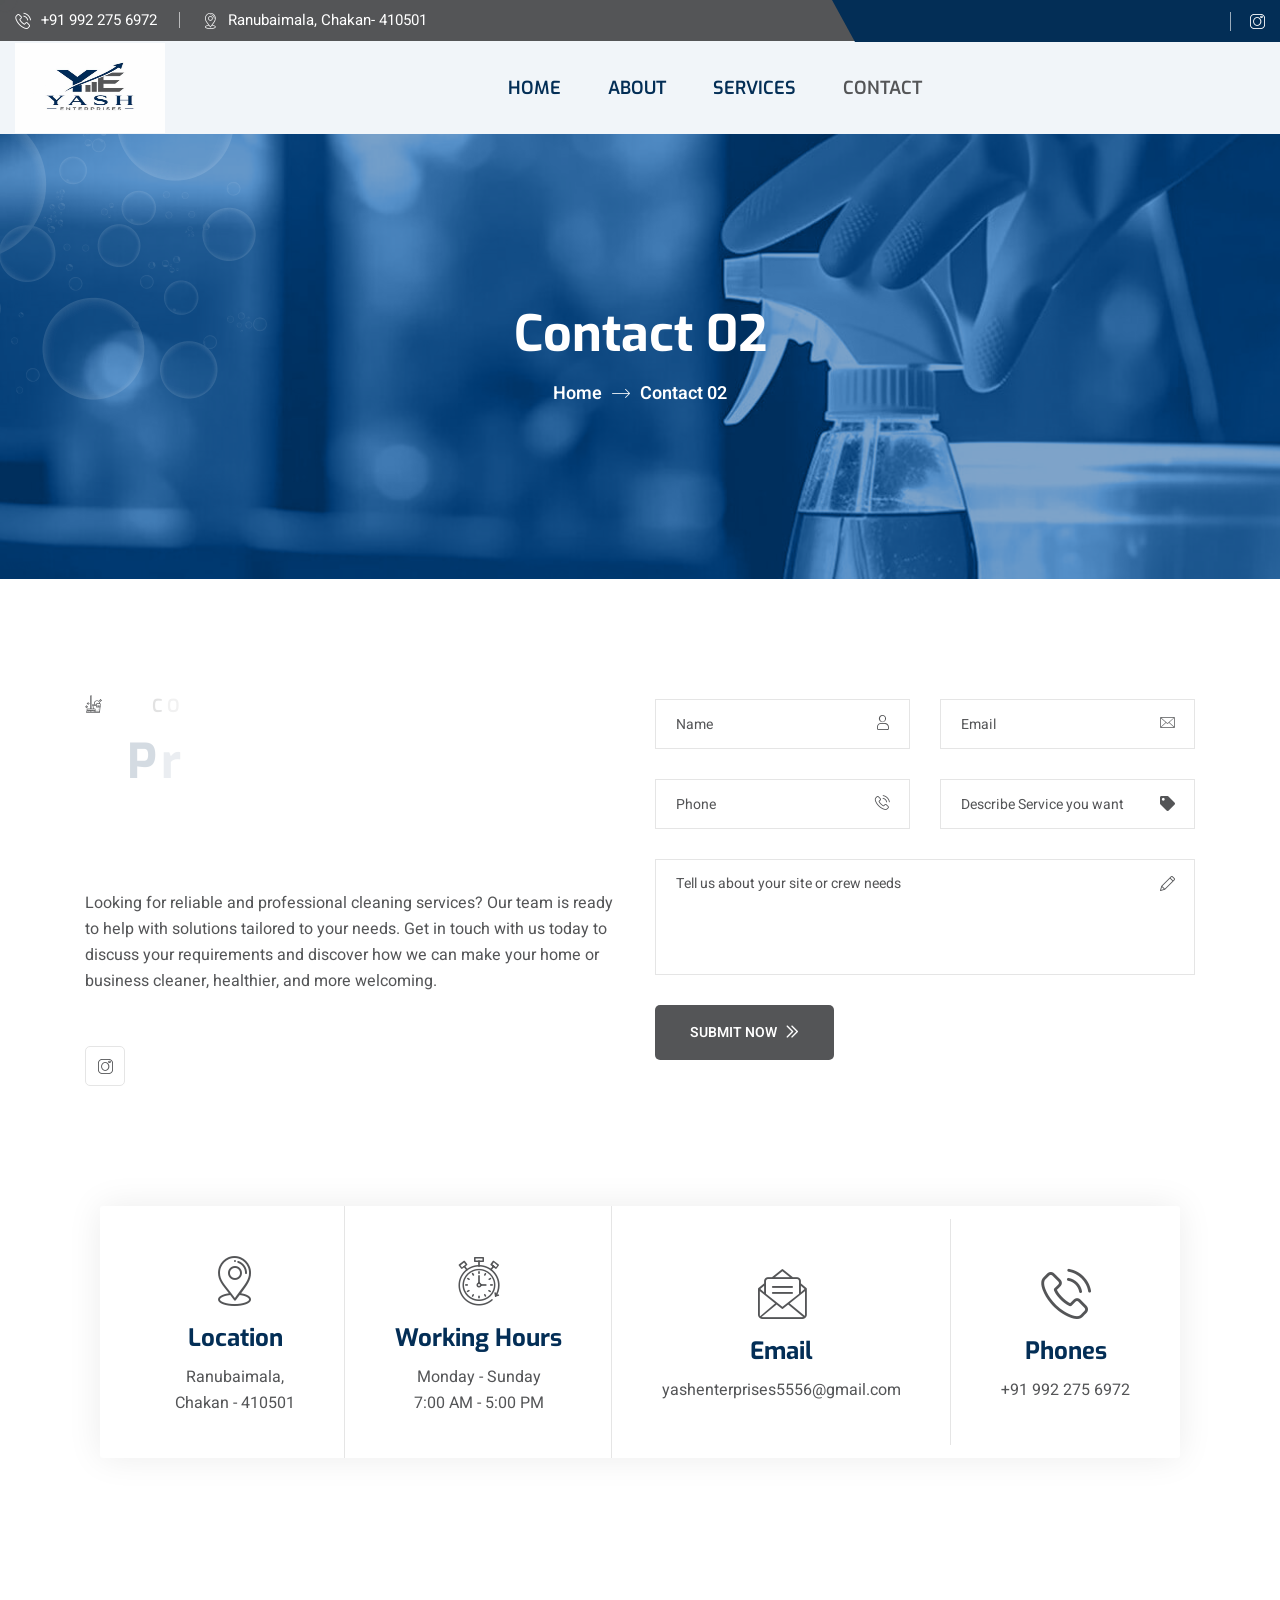
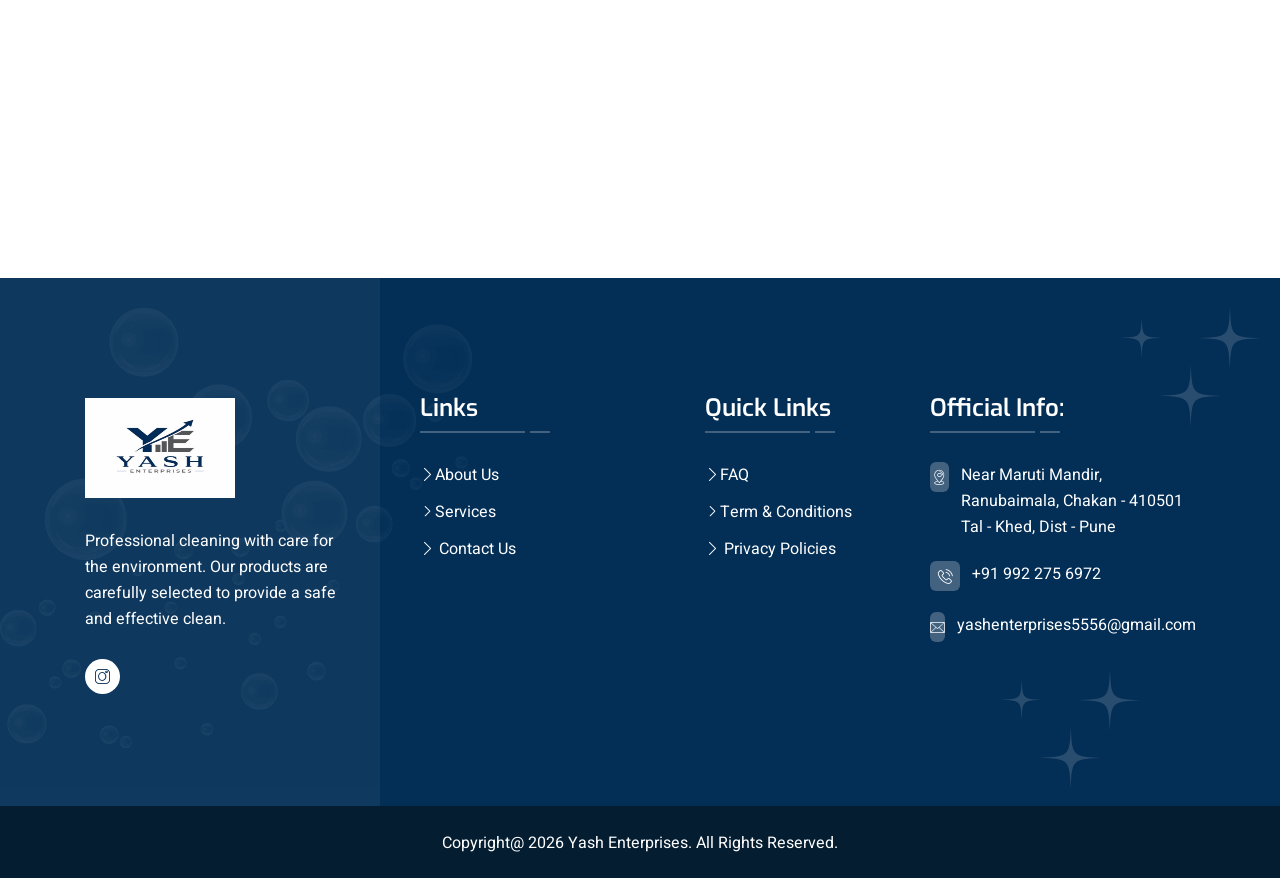
<file: contact-us.html>
<!DOCTYPE html>
<html lang="en">
<head>
    <meta charset="UTF-8" />
    <meta name="viewport" content="width=device-width, initial-scale=1.0" />
    <title>Yash Enterprises | Contact Us</title>
    <!-- favicons Icons -->
    <link rel="apple-touch-icon" sizes="180x180" href="assets/images/favicons/favicon.png" />
    <link rel="icon" type="image/png" sizes="32x32" href="assets/images/favicons/yash_logo_32x32.png" />
    <link rel="icon" type="image/png" sizes="16x16" href="assets/images/favicons/yash_logo_16x16.png" />
    <link rel="manifest" href="assets/images/favicons/site.webmanifest" />
    <meta name="description" content="Cleanin HTML 5 Template " />

    <!-- Fonts -->
    <link
        href="https://fonts.googleapis.com/css2?family=Exo:ital,wght@0,100..900;1,100..900&amp;family=Heebo:wght@100..900&amp;display=swap"
        rel="stylesheet">

    <link rel="stylesheet" href="assets/css/01-bootstrap.min.css" />
    <link rel="stylesheet" href="assets/css/02-animate.min.css" />
    <link rel="stylesheet" href="assets/css/03-custom-animate.css" />
    <link rel="stylesheet" href="assets/css/05-flaticon.css" />
    <link rel="stylesheet" href="assets/css/06-font-awesome-all.css" />
    <link rel="stylesheet" href="assets/css/07-jarallax.css" />
    <link rel="stylesheet" href="assets/css/08-jquery.magnific-popup.css" />
    <link rel="stylesheet" href="assets/css/09-nice-select.css" />
    <link rel="stylesheet" href="assets/css/10-odometer.min.css" />
    <link rel="stylesheet" href="assets/css/11-owl.carousel.min.css" />
    <link rel="stylesheet" href="assets/css/12-owl.theme.default.min.css" />
    <link rel="stylesheet" href="assets/css/13-jquery-ui.css" />


    <link rel="stylesheet" href="assets/css/module-css/01-slider.css" />
    <link rel="stylesheet" href="assets/css/module-css/02-about.css" />
    <link rel="stylesheet" href="assets/css/module-css/03-services.css" />
    <link rel="stylesheet" href="assets/css/module-css/04-testimonial.css" />
    <link rel="stylesheet" href="assets/css/module-css/05-team.css" />
    <link rel="stylesheet" href="assets/css/module-css/06-blog.css" />
    <link rel="stylesheet" href="assets/css/module-css/07-contact.css" />
    <link rel="stylesheet" href="assets/css/module-css/08-counter.css" />
    <link rel="stylesheet" href="assets/css/module-css/09-error.css" />
    <link rel="stylesheet" href="assets/css/module-css/10-faq.css" />
    <link rel="stylesheet" href="assets/css/module-css/11-footer.css" />
    <link rel="stylesheet" href="assets/css/module-css/12-page-header.css" />
    <link rel="stylesheet" href="assets/css/module-css/13-shop.css" />
    <link rel="stylesheet" href="assets/css/module-css/14-video.css" />
    <link rel="stylesheet" href="assets/css/module-css/award.css" />
    <link rel="stylesheet" href="assets/css/module-css/before-and-after.css" />
    <link rel="stylesheet" href="assets/css/module-css/brand.css">
    <link rel="stylesheet" href="assets/css/module-css/client.css">
    <link rel="stylesheet" href="assets/css/module-css/coming-soon.css">
    <link rel="stylesheet" href="assets/css/module-css/contact-info.css">
    <link rel="stylesheet" href="assets/css/module-css/cost-calculator.css">
    <link rel="stylesheet" href="assets/css/module-css/cta.css">
    <link rel="stylesheet" href="assets/css/module-css/download-app.css">
    <link rel="stylesheet" href="assets/css/module-css/feature.css">
    <link rel="stylesheet" href="assets/css/module-css/gallery.css">
    <link rel="stylesheet" href="assets/css/module-css/google-map.css">
    <link rel="stylesheet" href="assets/css/module-css/history.css">
    <link rel="stylesheet" href="assets/css/module-css/newsletter.css">
    <link rel="stylesheet" href="assets/css/module-css/office-location.css">
    <link rel="stylesheet" href="assets/css/module-css/pricing.css">
    <link rel="stylesheet" href="assets/css/module-css/privacy.css">
    <link rel="stylesheet" href="assets/css/module-css/project.css">
    <link rel="stylesheet" href="assets/css/module-css/skill.css">
    <link rel="stylesheet" href="assets/css/module-css/sliding-text.css">
    <link rel="stylesheet" href="assets/css/module-css/why-choose.css">
    <link rel="stylesheet" href="assets/css/module-css/working-process.css">


    <link rel="stylesheet" href="assets/css/swiper.min.css" />
    <!-- template styles -->
    <link rel="stylesheet" href="assets/css/style.css" />
    <link rel="stylesheet" href="assets/css/responsive.css" />
</head>
<body class="custom-cursor">

<div class="custom-cursor__cursor"></div>
<div class="custom-cursor__cursor-two"></div>


<!--Start Preloader-->
<div class="loader js-preloader">
    <div></div>
    <div></div>
    <div></div>
</div>
<!--End Preloader-->

<div class="page-wrapper">

    <!--Start Main Header One-->
    <header class="main-header-one">
        <!--Start Main Header One Top-->
        <div class="main-header-one__top">
            <div class="container">
                <div class="main-header-one__top-inner">
                    <ul class="header-style1__contact">

                        <li>
                            <div class="icon">
                                <i class="icon-phone-call"></i>
                            </div>
                            <div class="text">
                                <p>+91 992 275 6972</p>
                            </div>
                        </li>

                        <li>
                            <div class="icon">
                                <i class="icon-placeholder"></i>
                            </div>
                            <div class="text">
                                <p>Ranubaimala, Chakan- 410501</p>
                            </div>
                        </li>
                    </ul>

                    <div class="main-header-one__top-right">
                        <div class="header-style1__social-links">
                            <a href="https://www.instagram.com/yash.enterprises__?utm_source=qr&stkn=MXd3OWpuMnVmbTJweQ%3D%3D"><i class="icon-instagram"></i></a>
                        </div>
                    </div>
                </div>
            </div>
        </div>
        <!--End Main Header One Top-->

        <!--Start Main Header One Bottom-->
        <div class="main-header-one__bottom">
            <nav class="main-menu">
                <div class="main-menu__wrapper">
                    <div class="container">
                        <div class="main-menu__wrapper-inner">
                            <div class="main-header-one__bottom-left">
                                <div class="logo-one">
                                    <a href="index.html"><img style="height: 90px;width:150px;" src="assets/images/logo/yash-logo.jpeg" alt=""></a>
                                </div>
                            </div>

                            <div class="main-header-one__bottom-middle">
                                <div class="main-menu__main-menu-box">
                                    <a href="#" class="mobile-nav__toggler"><i class="fa fa-bars"></i></a>
                                    <ul class="main-menu__list">
                                        <li class="">
                                            <a href="index.html">Home </a>
                                        </li>

                                        <li class="">
                                            <a href="about-us.html">About</a>
                                        </li>

                                        <li class="">
                                            <a href="services.html">Services</a>
                                        </li>

                                        <li class="">
                                            <a href="contact-us.html">Contact</a>
                                        </li>
                                    </ul>
                                </div>
                            </div>

                            <div class="main-header-one__bottom-right">
                                <div class="main-header__btn">
                                    <a class="thm-btn" href="contact-us.html">Get a Quote
                                        <i class="icon-next"></i>
                                        <span class="hover-btn hover-bx"></span>
                                        <span class="hover-btn hover-bx2"></span>
                                        <span class="hover-btn hover-bx3"></span>
                                        <span class="hover-btn hover-bx4"></span>
                                    </a>
                                </div>
                            </div>
                        </div>
                    </div>
                </div>
            </nav>
        </div>
        <!--End Main Header One Bottom-->
    </header>
    <!--End Main Header One-->

    <div class="stricky-header stricky-header__one stricked-menu main-menu">
        <div class="sticky-header__content"></div><!-- /.sticky-header__content -->
    </div><!-- /.stricky-header -->

<!--Start Page Header-->
        <section class="page-header">
            <div class="page-header__bg" style="background-image: url(assets/images/backgrounds/page-header-bg.jpg)">
            </div>
            <div class="shape1 float-bob-x"><img src="assets/images/shapes/main-slider-v4-shape1.png" alt="">
            </div>
            <div class="container">
                <div class="page-header__inner">
                    <h2 class="wow fadeInDown" data-wow-duration="1500ms">Contact 02</h2>
                    <ul class="thm-breadcrumb wow fadeInUp" data-wow-duration="1500ms">
                        <li><a href="index.html">Home</a></li>
                        <li><span class="icon-right-arrow1"></span></li>
                        <li>Contact 02</li>
                    </ul>
                </div>
            </div>
        </section>
        <!--End Page Header-->

        <!--Start Contact Page-->
        <section class="contact-page contact-page--two">
            <div class="container">
                <div class="row">
                    <!--Start Contact Page Content-->
                    <div class="col-xl-6">
                        <div class="contact-page--two__content">
                            <div class="sec-title sec-title-animation animation-style2">
                                <div class="sec-title__tagline">
                                    <div class="icon-box">
                                        <span class="icon-household"></span>
                                    </div>
                                    <div class="text title-animation">
                                        <h4>Contact US</h4>
                                    </div>
                                </div>
                                <h2 class="sec-title__title title-animation">Professional Cleaning,
                                    We're Here to Help</h2>
                            </div>

                            <div class="contact-page--two__content-text1">
                                <p>Looking for reliable and professional cleaning services? Our team is ready to help with solutions tailored to your needs. Get in touch with us today to discuss your requirements and discover how we can make your home or business cleaner, healthier, and more welcoming.</p>
                            </div>

                            <div class="social-links">
                                <a href="#"><span class="icon-instagram"></span></a>
                            </div>
                        </div>
                    </div>
                    <!--End Contact Page Content-->

                    <!--Start Contact Page Form-->
                   <div class="col-xl-6">
                        <div class="contact-page__form-box">
                            <div class="result"></div>
                            <form class="contact-form-validated contact-page__form" id="contactForm2">

                                <!-- FormSubmit config fields -->
                                <input type="hidden" name="_subject" value="New Contact Form Submission">
                                <input type="hidden" name="_captcha" value="false">

                                <div class="row">
                                    <div class="col-xl-6 col-lg-6 col-md-6">
                                        <div class="input-box">
                                            <input type="text" name="name" placeholder="Name" required>
                                            <div class="icon"><span class="icon-people"></span></div>
                                        </div>
                                    </div>
                                    <div class="col-xl-6 col-lg-6 col-md-6">
                                        <div class="input-box">
                                            <input type="email" name="email" placeholder="Email" required>
                                            <div class="icon"><span class="icon-envelope"></span></div>
                                        </div>
                                    </div>
                                    <div class="col-xl-6 col-lg-6 col-md-6">
                                        <div class="input-box">
                                            <input type="text" name="Phone" placeholder="Phone" required>
                                            <div class="icon"><span class="icon-phone-call"></span></div>
                                        </div>
                                    </div>
                                    <div class="col-xl-6 col-lg-6 col-md-6">
                                        <div class="input-box">
                                            <input type="text" name="subject" placeholder="Describe Service you want">
                                            <div class="icon"><span class="fa fa-tag"></span></div>
                                        </div>
                                    </div>

                                    <div class="col-xl-12">
                                        <div class="input-box">
                                            <textarea name="message" placeholder="Tell us about your site or crew needs"></textarea>
                                            <div class="icon style2"><span class="icon-pen"></span></div>
                                        </div>
                                    </div>

                                    <div class="col-xl-12">
                                        <div class="contact-page__form-btn">
                                            <button type="submit" class="thm-btn">
                                                Submit Now
                                                <i class="icon-next"></i>
                                                <span class="hover-btn hover-bx"></span>
                                                <span class="hover-btn hover-bx2"></span>
                                                <span class="hover-btn hover-bx3"></span>
                                                <span class="hover-btn hover-bx4"></span>
                                            </button>
                                        </div>
                                    </div>
                                </div>
                            </form>

                        </div>
                    </div>
                    <!--End Contact Page Form-->
                </div>

                <!--Start Contact Page Bottom-->
                <div class="contact-page__bottom">
                    <div class="container">
                        <div class="contact-page__bottom-inner">
                            <ul class="list-unstyled">
                                <li class="contact-page__bottom-single">
                                    <div class="icon">
                                        <span class="icon-placeholder"></span>
                                    </div>
                                    <div class="content">
                                        <h2>Location</h2>
                                        <p>Ranubaimala, <br>Chakan - 410501</p>
                                    </div>
                                </li>

                                <li class="contact-page__bottom-single">
                                    <div class="icon">
                                        <span class="icon-stop-watch"></span>
                                    </div>
                                    <div class="content">
                                        <h2>Working Hours</h2>
                                        <p>Monday - Sunday <br> 7:00 AM - 5:00 PM</p>
                                    </div>
                                </li>

                                <li class="contact-page__bottom-single">
                                    <div class="icon">
                                        <span class="icon-mail"></span>
                                    </div>
                                    <div class="content">
                                        <h2>Email</h2>
                                        <p>
                                            <a href="mailto:yashenterprises5556@gmail.com">yashenterprises5556@gmail.com</a>
                                        </p>
                                    </div>
                                </li>

                                <li class="contact-page__bottom-single">
                                    <div class="icon">
                                        <span class="icon-phone-call"></span>
                                    </div>
                                    <div class="content">
                                        <h2>Phones</h2>
                                        <p>
                                            +91 992 275 6972
                                        </p>
                                    </div>
                                </li>
                            </ul>
                        </div>
                    </div>
                </div>
                <!--End Contact Page Bottom-->
            </div>
        </section>
        <!--End Contact Page-->

        <!--Start Google Map Two-->
        <section class="google-map-two">
            <iframe
                src="https://www.google.com/maps?q=18.755912,73.851834&output=embed"
                class="google-map-two__map"
                style="border:0;"
                allowfullscreen=""
                loading="lazy"
                referrerpolicy="no-referrer-when-downgrade">
            </iframe>
        </section>
        <!--End Google Map Two-->

        <!--Start Site Footer-->
        <footer class="site-footer">
            <div class="shape1 float-bob-x"><img src="assets/images/shapes/footer-v1-shape1.png" alt=""></div>
            <div class="shape2 scale"><img src="assets/images/shapes/footer-v1-shape2.png" alt=""></div>
            <div class="shape3 scale"><img src="assets/images/shapes/footer-v1-shape2.png" alt=""></div>
            <!--Start Site Footer Top-->
            <div class="site-footer__top">
                <div class="container">
                    <div class="row">
                        <div class="col-xl-3 col-lg-6 col-md-6  wow fadeInUp" data-wow-delay=".0s">
                            <div class="footer-widget__single footer-widget__about">
                                <div class="site-footer__logo">
                                    <a href="index.html"><img style="height: 100px; width: 150px;" src="assets/images/logo/yash-logo.jpeg" alt=""></a>
                                </div>

                                <div class="footer-widget__about-text">
                                    <p>Professional cleaning with care for the environment.
                                        Our products are carefully selected to provide a safe and effective clean.
                                        </p>
                                </div>

                                <div class="footer-widget__about-social-links">
                                    <ul>
                                        <li><a href="https://www.instagram.com/yash.enterprises__?utm_source=qr&stkn=MXd3OWpuMnVmbTJweQ%3D%3D"><span class="icon-instagram"></span></a></li>
                                    </ul>
                                </div>

                            </div>
                        </div>

                        <div class="col-xl-3 col-lg-6 col-md-6  wow fadeInUp" data-wow-delay=".1s">
                            <div class="footer-widget__single footer-widget__services">
                                <div class="title-box">
                                    <h2>Links</h2>
                                    <div class="line"></div>
                                </div>

                                <ul class="footer-widget__services-list">
                                    <li><a href="about-us.html"><span class="icon-right-chevron"></span>About Us</a>
                                    </li>
                                    <li><a href="services.html"><span class="icon-chevron"></span>Services</a></li>
                                    <li><a href="contact-us.html"><span class="icon-right-chevron"></span>
                                           Contact Us</a>
                                    </li>
                                </ul>
                            </div>
                        </div>

                        <div class="col-xl-3 col-lg-6 col-md-6  wow fadeInUp" data-wow-delay=".1s">
                            <div class="footer-widget__single footer-widget__services">
                                <div class="title-box">
                                    <h2>Quick Links</h2>
                                    <div class="line"></div>
                                </div>

                                <ul class="footer-widget__services-list">
                                    <li><a href="faq.html"><span class="icon-right-chevron"></span>FAQ</a>
                                    </li>
                                    <li><a href=""><span class="icon-chevron"></span>Term & Conditions</a></li>
                                    <li><a href=""><span class="icon-right-chevron"></span>
                                           Privacy Policies</a>
                                    </li>
                                </ul>
                            </div>
                        </div>

                        <div class="col-xl-3 col-lg-6 col-md-6  wow fadeInUp" data-wow-delay=".2s">
                            <div class="footer-widget__single footer-widget__contact">
                                <div class="title-box">
                                    <h2>Official info:</h2>
                                    <div class="line"></div>
                                </div>

                                <ul class="footer-widget__contact-list">
                                    <li>
                                        <div class="icon-box">
                                            <span class="icon-placeholder"></span>
                                        </div>

                                        <div class="text-box">
                                             <p>Near Maruti Mandir, Ranubaimala, Chakan - 410501 <br>
                                                Tal - Khed, Dist - Pune</p>
                                        </div>
                                    </li>

                                    <li>
                                        <div class="icon-box">
                                            <span class="icon-phone-call"></span>
                                        </div>

                                        <div class="text-box">
                                            <p><a href="tel:9922756972">+91 992 275 6972</a></p>
                                        </div>
                                    </li>

                                    <li>
                                        <div class="icon-box">
                                            <span class="icon-envelope"></span>
                                        </div>

                                        <div class="text-box">
                                             <p><a href="mailto:yashenterprises5556@gmail.com">yashenterprises5556@gmail.com</a></p>
                                        </div>
                                    </li>
                                </ul>
                            </div>
                        </div>

                    </div>
                </div>
            </div>
            <!--End Site Footer Top-->

            <!--Start Site Footer Bottom-->
            <div class="site-footer__bottom">
                <div class="container">
                    <div class="row">
                        <div class="col-xl-12">
                            <div class="site-footer__bottom-inner">
                                <div class="site-footer__copyright">
                                    <p>Copyright@ 2026 Yash Enterprises. All Rights Reserved.</p>
                                </div>
                            </div>
                        </div>
                    </div>
                </div>
            </div>
            <!--End Site Footer Bottom-->
        </footer>
        <!--End Site Footer-->

    </div><!-- /.page-wrapper -->


    <div class="mobile-nav__wrapper">
        <div class="mobile-nav__overlay mobile-nav__toggler"></div>


        <div class="mobile-nav__content">
            <span class="mobile-nav__close mobile-nav__toggler">
                <i class="fa fa-times"></i>
            </span>
            <div class="logo-box">
                <a href="index.html" aria-label="logo image">
                    <img src="assets/images/resources/logo-2.png" alt="Logo" />
                </a>
            </div>
            <div class="mobile-nav__container"></div>
            <ul class="mobile-nav__contact list-unstyled">
                <li>
                    <i class="icon-envelope"></i>
                    <a href="mailto:yashenterprises5556@gmail.com">yashenterprises5556@gmail.com</a>
                </li>
                <li>
                    <i class="icon-phone-call"></i>
                    <a href="tel:992-275-6972">992 275 6972</a>
                </li>
            </ul>
            <div class="mobile-nav__top">
                <div class="mobile-nav__social">
                    <a href="https://www.instagram.com/yash.enterprises__?utm_source=qr&stkn=MXd3OWpuMnVmbTJweQ%3D%3D" class="icon-instagram"></a>
                </div>
            </div>
        </div>


    </div>
    <!-- /.mobile-nav__wrapper -->

    <!-- ==== search popup start ==== -->
    <div class="search-popup">
        <button class="close-search" aria-label="close search box" title="close search box">
            <span class="icon-plus-1"></span>
        </button>
        <form action="#" method="post">
            <div class="search-popup__group">
                <input type="text" name="search-field" id="searchField" placeholder="Search Here..." required>
                <button type="submit" aria-label="search products" title="search products">
                    <i class="icon-search-interface-symbol"></i>
                </button>
            </div>
        </form>
    </div>
    <!-- ==== / search popup end ==== -->

    <a href="#" data-target="html" class="scroll-to-target scroll-to-top">
        <span class="scroll-to-top__wrapper"><span class="scroll-to-top__inner"></span></span>
        <span class="scroll-to-top__text"> Go Back Top</span>
    </a>


    <script src="assets/js/jquery-latest.js"></script>
    <script src="assets/js/jquery.ajaxchimp.min.js"></script>
    <script src="assets/js/jquery.circle-progress.min.js"></script>
    <script src="assets/js/jquery.event.move.js"></script>
    <script src="assets/js/jquery.validate.min.js"></script>
    <script src="assets/js/swiper.min.js"></script>
    <script src="assets/js/knob.js"></script>
    <script src="assets/js/marquee.min.js"></script>
    <script src="assets/js/twentytwenty.js"></script>
    <script src="assets/js/typed-2.0.11.js"></script>
    <script src="assets/js/wNumb.min.js"></script>
    <script src="assets/js/curved-text/jquery.circleType.js"></script>
    <script src="assets/js/curved-text/jquery.fittext.js"></script>
    <script src="assets/js/curved-text/jquery.lettering.min.js"></script>
    <script src="assets/js/gsap/gsap.js"></script>
    <script src="assets/js/gsap/ScrollTrigger.js"></script>
    <script src="assets/js/gsap/SplitText.js"></script>


    <script src="assets/js/01-bootstrap.bundle.min.js"></script>
    <script src="assets/js/02-countdown.min.js"></script>
    <script src="assets/js/03-jquery.appear.min.js"></script>
    <script src="assets/js/04-jquery.nice-select.min.js"></script>
    <script src="assets/js/05-owl.carousel.min.js"></script>
    <script src="assets/js/06-jarallax.min.js"></script>
    <script src="assets/js/07-odometer.min.js"></script>
    <script src="assets/js/08-jquery-ui.js"></script>
    <script src="assets/js/09-jquery.magnific-popup.min.js"></script>
    <script src="assets/js/10-wow.js"></script>
    <script src="assets/js/11-isotope.js"></script>
    <script src="assets/js/12-jquery-sidebar-content.js"></script>


    <!-- template js -->
    <script src="assets/js/script.js"></script>

<script>
document.addEventListener('DOMContentLoaded', function () {

    function styleResult(el) {
        el.style.padding = '10px';
        el.style.marginBottom = '20px';
        el.style.borderRadius = '7px';
        el.style.textAlign = 'center';
    }

    const form2 = document.getElementById('contactForm2');
    if (form2) {
        form2.addEventListener('submit', function (e) {
            e.preventDefault();

            const form = e.target;
            const resultDiv = form.parentElement.querySelector('.result');
            const submitBtn = form.querySelector('button[type="submit"]');

            submitBtn.disabled = true;
            resultDiv.textContent = 'Sending...';
            resultDiv.style.color = '#545557';
            styleResult(resultDiv);
            resultDiv.style.background = '';
            resultDiv.style.color = '';

            fetch('https://formsubmit.co/ajax/yashenterprises5556@gmail.com', {
                method: 'POST',
                headers: {
                    'Accept': 'application/json'
                },
                body: new FormData(form)
            })
            .then(response => response.json())
            .then(data => {
                resultDiv.textContent = 'Form submitted successfully!';
                styleResult(resultDiv);
                resultDiv.style.background = 'green';
                resultDiv.style.color = 'white';
                form.reset();
            })
            .catch(error => {
                resultDiv.textContent = 'Something went wrong. Please try again.';
                styleResult(resultDiv);
                resultDiv.style.background = 'red';
                resultDiv.style.color = 'white';
            })
            .finally(() => {
                submitBtn.disabled = false;
            });
        });
    }

});
</script>

</body>
</html>
</file>
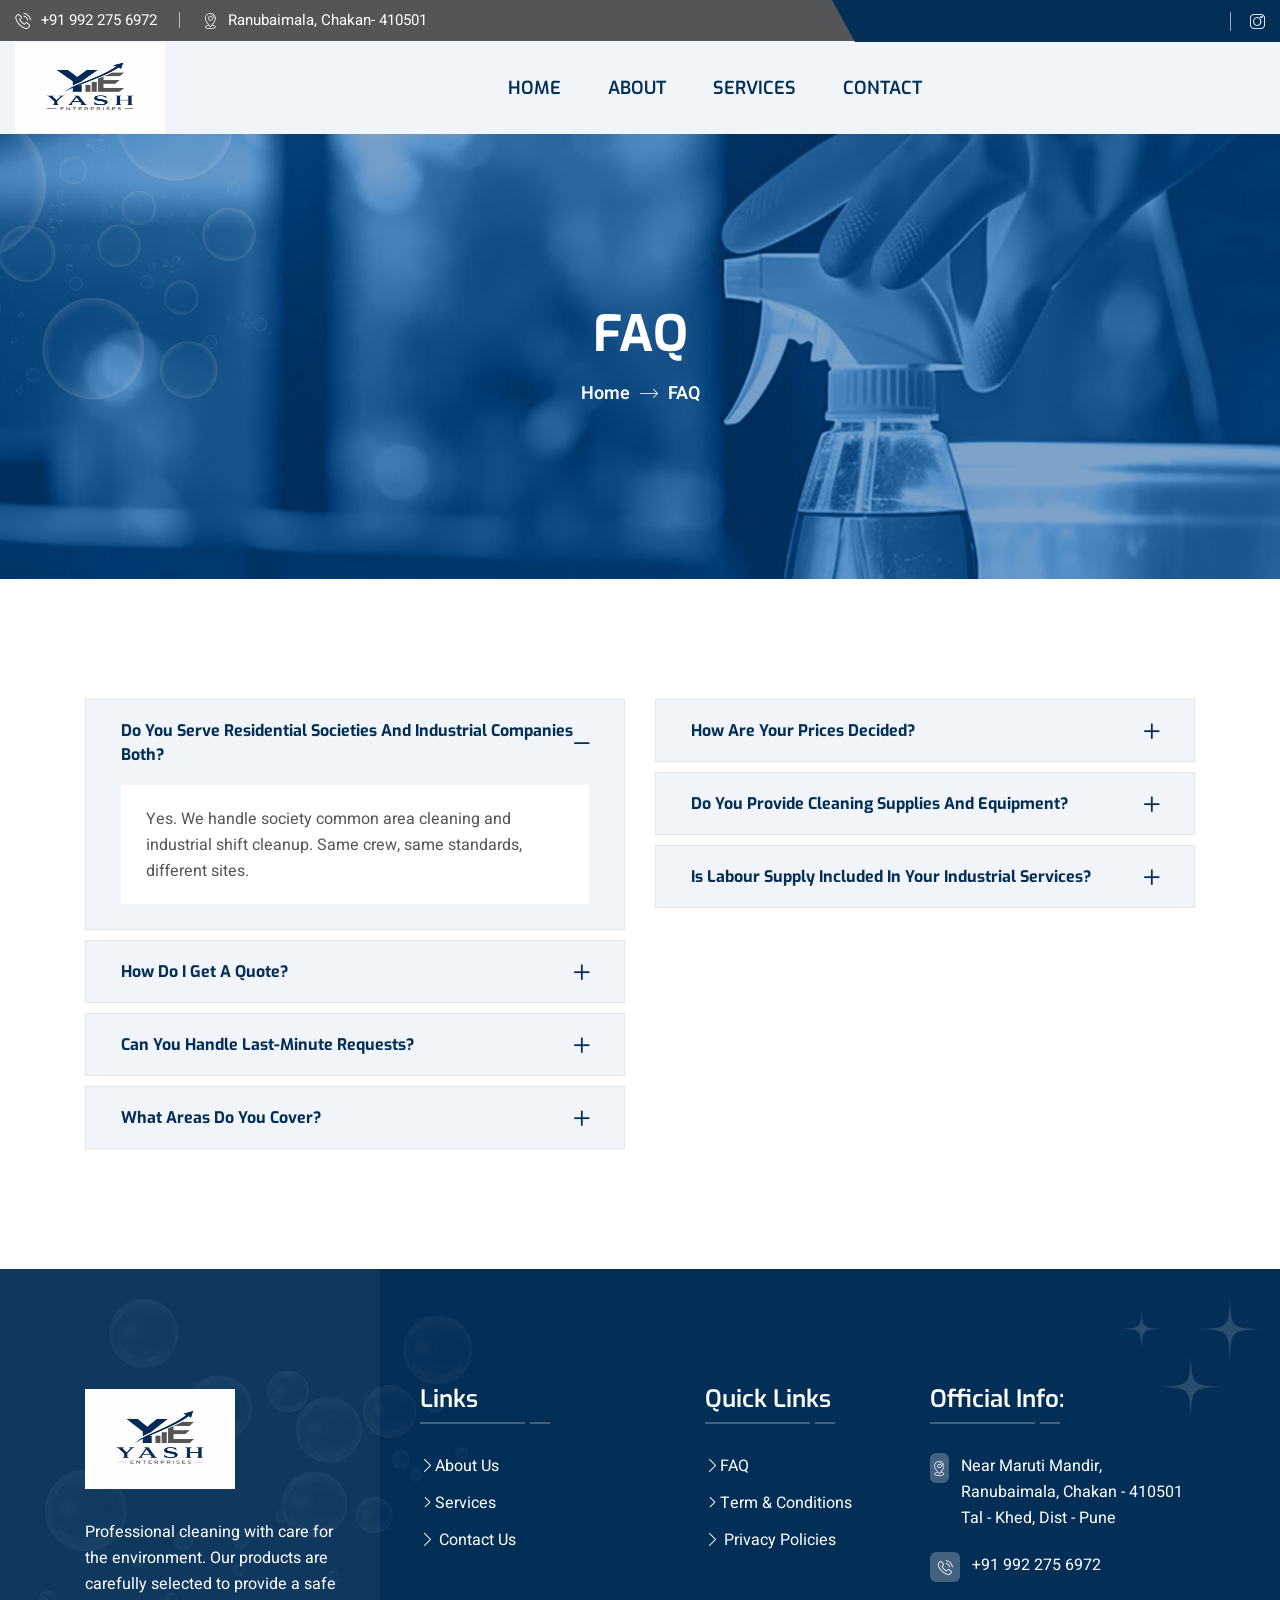
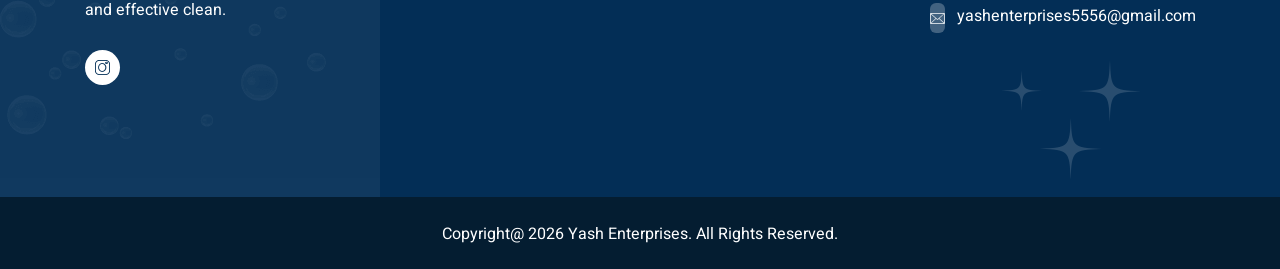
<file: faq.html>
<!DOCTYPE html>
<html lang="en">
<head>
    <meta charset="UTF-8" />
    <meta name="viewport" content="width=device-width, initial-scale=1.0" />
    <title>Yash Enterprises | FAQ</title>
    <!-- favicons Icons -->
    <link rel="apple-touch-icon" sizes="180x180" href="assets/images/favicons/favicon.png" />
    <link rel="icon" type="image/png" sizes="32x32" href="assets/images/favicons/yash_logo_32x32.png" />
    <link rel="icon" type="image/png" sizes="16x16" href="assets/images/favicons/yash_logo_16x16.png" />
    <link rel="manifest" href="assets/images/favicons/site.webmanifest" />
    <meta name="description" content="Cleanin HTML 5 Template " />

    <!-- Fonts -->
    <link
        href="https://fonts.googleapis.com/css2?family=Exo:ital,wght@0,100..900;1,100..900&amp;family=Heebo:wght@100..900&amp;display=swap"
        rel="stylesheet">

    <link rel="stylesheet" href="assets/css/01-bootstrap.min.css" />
    <link rel="stylesheet" href="assets/css/02-animate.min.css" />
    <link rel="stylesheet" href="assets/css/03-custom-animate.css" />
    <link rel="stylesheet" href="assets/css/05-flaticon.css" />
    <link rel="stylesheet" href="assets/css/06-font-awesome-all.css" />
    <link rel="stylesheet" href="assets/css/07-jarallax.css" />
    <link rel="stylesheet" href="assets/css/08-jquery.magnific-popup.css" />
    <link rel="stylesheet" href="assets/css/09-nice-select.css" />
    <link rel="stylesheet" href="assets/css/10-odometer.min.css" />
    <link rel="stylesheet" href="assets/css/11-owl.carousel.min.css" />
    <link rel="stylesheet" href="assets/css/12-owl.theme.default.min.css" />
    <link rel="stylesheet" href="assets/css/13-jquery-ui.css" />


    <link rel="stylesheet" href="assets/css/module-css/01-slider.css" />
    <link rel="stylesheet" href="assets/css/module-css/02-about.css" />
    <link rel="stylesheet" href="assets/css/module-css/03-services.css" />
    <link rel="stylesheet" href="assets/css/module-css/04-testimonial.css" />
    <link rel="stylesheet" href="assets/css/module-css/05-team.css" />
    <link rel="stylesheet" href="assets/css/module-css/06-blog.css" />
    <link rel="stylesheet" href="assets/css/module-css/07-contact.css" />
    <link rel="stylesheet" href="assets/css/module-css/08-counter.css" />
    <link rel="stylesheet" href="assets/css/module-css/09-error.css" />
    <link rel="stylesheet" href="assets/css/module-css/10-faq.css" />
    <link rel="stylesheet" href="assets/css/module-css/11-footer.css" />
    <link rel="stylesheet" href="assets/css/module-css/12-page-header.css" />
    <link rel="stylesheet" href="assets/css/module-css/13-shop.css" />
    <link rel="stylesheet" href="assets/css/module-css/14-video.css" />
    <link rel="stylesheet" href="assets/css/module-css/award.css" />
    <link rel="stylesheet" href="assets/css/module-css/before-and-after.css" />
    <link rel="stylesheet" href="assets/css/module-css/brand.css">
    <link rel="stylesheet" href="assets/css/module-css/client.css">
    <link rel="stylesheet" href="assets/css/module-css/coming-soon.css">
    <link rel="stylesheet" href="assets/css/module-css/contact-info.css">
    <link rel="stylesheet" href="assets/css/module-css/cost-calculator.css">
    <link rel="stylesheet" href="assets/css/module-css/cta.css">
    <link rel="stylesheet" href="assets/css/module-css/download-app.css">
    <link rel="stylesheet" href="assets/css/module-css/feature.css">
    <link rel="stylesheet" href="assets/css/module-css/gallery.css">
    <link rel="stylesheet" href="assets/css/module-css/google-map.css">
    <link rel="stylesheet" href="assets/css/module-css/history.css">
    <link rel="stylesheet" href="assets/css/module-css/newsletter.css">
    <link rel="stylesheet" href="assets/css/module-css/office-location.css">
    <link rel="stylesheet" href="assets/css/module-css/pricing.css">
    <link rel="stylesheet" href="assets/css/module-css/privacy.css">
    <link rel="stylesheet" href="assets/css/module-css/project.css">
    <link rel="stylesheet" href="assets/css/module-css/skill.css">
    <link rel="stylesheet" href="assets/css/module-css/sliding-text.css">
    <link rel="stylesheet" href="assets/css/module-css/why-choose.css">
    <link rel="stylesheet" href="assets/css/module-css/working-process.css">


    <link rel="stylesheet" href="assets/css/swiper.min.css" />
    <!-- template styles -->
    <link rel="stylesheet" href="assets/css/style.css" />
    <link rel="stylesheet" href="assets/css/responsive.css" />
</head>
<body class="custom-cursor">

<div class="custom-cursor__cursor"></div>
<div class="custom-cursor__cursor-two"></div>


<!--Start Preloader-->
<div class="loader js-preloader">
    <div></div>
    <div></div>
    <div></div>
</div>
<!--End Preloader-->

<div class="page-wrapper">

    <!--Start Main Header One-->
    <header class="main-header-one">
        <!--Start Main Header One Top-->
        <div class="main-header-one__top">
            <div class="container">
                <div class="main-header-one__top-inner">
                    <ul class="header-style1__contact">

                        <li>
                            <div class="icon">
                                <i class="icon-phone-call"></i>
                            </div>
                            <div class="text">
                                <p>+91 992 275 6972</p>
                            </div>
                        </li>

                        <li>
                            <div class="icon">
                                <i class="icon-placeholder"></i>
                            </div>
                            <div class="text">
                                <p>Ranubaimala, Chakan- 410501</p>
                            </div>
                        </li>
                    </ul>

                    <div class="main-header-one__top-right">
                        <div class="header-style1__social-links">
                            <a href="https://www.instagram.com/yash.enterprises__?utm_source=qr&stkn=MXd3OWpuMnVmbTJweQ%3D%3D"><i class="icon-instagram"></i></a>
                        </div>
                    </div>
                </div>
            </div>
        </div>
        <!--End Main Header One Top-->

        <!--Start Main Header One Bottom-->
        <div class="main-header-one__bottom">
            <nav class="main-menu">
                <div class="main-menu__wrapper">
                    <div class="container">
                        <div class="main-menu__wrapper-inner">
                            <div class="main-header-one__bottom-left">
                                <div class="logo-one">
                                    <a href="index.html"><img style="height: 90px;width:150px;" src="assets/images/logo/yash-logo.jpeg" alt=""></a>
                                </div>
                            </div>

                            <div class="main-header-one__bottom-middle">
                                <div class="main-menu__main-menu-box">
                                    <a href="#" class="mobile-nav__toggler"><i class="fa fa-bars"></i></a>
                                    <ul class="main-menu__list">
                                        <li class="">
                                            <a href="index.html">Home </a>
                                        </li>

                                        <li class="">
                                            <a href="about-us.html">About</a>
                                        </li>

                                        <li class="">
                                            <a href="services.html">Services</a>
                                        </li>

                                        <li class="">
                                            <a href="contact-us.html">Contact</a>
                                        </li>
                                    </ul>
                                </div>
                            </div>

                            <div class="main-header-one__bottom-right">
                                <div class="main-header__btn">
                                    <a class="thm-btn" href="contact-us.html">Get a Quote
                                        <i class="icon-next"></i>
                                        <span class="hover-btn hover-bx"></span>
                                        <span class="hover-btn hover-bx2"></span>
                                        <span class="hover-btn hover-bx3"></span>
                                        <span class="hover-btn hover-bx4"></span>
                                    </a>
                                </div>
                            </div>
                        </div>
                    </div>
                </div>
            </nav>
        </div>
        <!--End Main Header One Bottom-->
    </header>
    <!--End Main Header One-->

    <div class="stricky-header stricky-header__one stricked-menu main-menu">
        <div class="sticky-header__content"></div><!-- /.sticky-header__content -->
    </div><!-- /.stricky-header -->

<section class="page-header">
    <div class="page-header__bg" style="background-image: url(assets/images/backgrounds/page-header-bg.jpg)">
    </div>
    <div class="shape1 float-bob-x"><img src="assets/images/shapes/main-slider-v4-shape1.png" alt="">
    </div>
    <div class="container">
        <div class="page-header__inner">
            <h2 class="wow fadeInDown" data-wow-duration="1500ms">FAQ</h2>
            <ul class="thm-breadcrumb wow fadeInUp" data-wow-duration="1500ms">
                <li><a href="index.html">Home</a></li>
                <li><span class="icon-right-arrow1"></span></li>
                <li>FAQ</li>
            </ul>
        </div>
    </div>
</section>

<section class="faq-one faq-one--faq">
    <div class="container clearfix">
        <div class="row">
            <div class="col-xl-6">
                <div class="accrodion-grp faq-one-accrodion faq-one-accrodion-1" data-grp-name="faq-one-accrodion-1">
                    <div class="accrodion active">
                        <div class="accrodion-title">
                            <h4>Do you serve residential societies and industrial companies both?</h4>
                        </div>

                        <div class="accrodion-content" style="">
                            <div class="inner">
                                <p>Yes. We handle society common area cleaning and industrial shift cleanup. Same crew, same standards, different sites.</p>
                            </div>
                        </div>
                    </div>

                    <div class="accrodion">
                        <div class="accrodion-title">
                            <h4>How do I get a quote?</h4>
                        </div>

                        <div class="accrodion-content" style="display: none;">
                            <div class="inner">
                                <p>Call +91 9922756972 or email yashenterprises5556@gmail.com. We ask about the site size and scope, then give you a price. No back-and-forth.</p>
                            </div>
                        </div>
                    </div>

                    <div class="accrodion">
                        <div class="accrodion-title">
                            <h4>Can you handle last-minute requests?</h4>
                        </div>

                        <div class="accrodion-content" style="display: none;">
                            <div class="inner">
                                <p>We do. Call us and we'll tell you if we can fit it in. We keep our schedule flexible for urgent jobs.</p>
                            </div>
                        </div>
                    </div>

                    <div class="accrodion">
                        <div class="accrodion-title">
                            <h4>What areas do you cover?</h4>
                        </div>

                        <div class="accrodion-content" style="display: none;">
                            <div class="inner">
                                <p>We work across Chakan and nearby industrial areas in Maharashtra. If you're within reach, we'll come by.</p>
                            </div>
                        </div>
                    </div>
                </div>
            </div>

            <div class="col-xl-6">
                <div class="accrodion-grp faq-one-accrodion faq-one-accrodion-1" data-grp-name="faq-one-accrodion-1">
                    <div class="accrodion">
                        <div class="accrodion-title">
                            <h4>How are your prices decided?</h4>
                        </div>

                        <div class="accrodion-content" style="display: none;">
                            <div class="inner">
                                <p>Based on the site size, how often you need service, and the scope of work. Simple flat rate, no hidden costs.</p>
                            </div>
                        </div>
                    </div>

                    <div class="accrodion">
                        <div class="accrodion-title">
                            <h4>Do you provide cleaning supplies and equipment?</h4>
                        </div>

                        <div class="accrodion-content" style="display: none;">
                            <div class="inner">
                                <p>Yes. We bring everything needed for the job — mops, buckets, machines, and cleaning agents. You just provide the space.</p>
                            </div>
                        </div>
                    </div>

                    <div class="accrodion">
                        <div class="accrodion-title">
                            <h4>Is labour supply included in your industrial services?</h4>
                        </div>

                        <div class="accrodion-content" style="display: none;">
                            <div class="inner">
                                <p>Yes. We provide trained labour for factories and warehouses — loading, packing, sorting, and general support.</p>
                            </div>
                        </div>
                    </div>
                </div>
            </div>
        </div>
    </div>
</section>

        <!--Start Site Footer-->
        <footer class="site-footer">
            <div class="shape1 float-bob-x"><img src="assets/images/shapes/footer-v1-shape1.png" alt=""></div>
            <div class="shape2 scale"><img src="assets/images/shapes/footer-v1-shape2.png" alt=""></div>
            <div class="shape3 scale"><img src="assets/images/shapes/footer-v1-shape2.png" alt=""></div>
            <!--Start Site Footer Top-->
            <div class="site-footer__top">
                <div class="container">
                    <div class="row">
                        <div class="col-xl-3 col-lg-6 col-md-6  wow fadeInUp" data-wow-delay=".0s">
                            <div class="footer-widget__single footer-widget__about">
                                <div class="site-footer__logo">
                                    <a href="index.html"><img style="height: 100px; width: 150px;" src="assets/images/logo/yash-logo.jpeg" alt=""></a>
                                </div>

                                <div class="footer-widget__about-text">
                                    <p>Professional cleaning with care for the environment.
                                        Our products are carefully selected to provide a safe and effective clean.
                                        </p>
                                </div>

                                <div class="footer-widget__about-social-links">
                                    <ul>
                                        <li><a href="https://www.instagram.com/yash.enterprises__?utm_source=qr&stkn=MXd3OWpuMnVmbTJweQ%3D%3D"><span class="icon-instagram"></span></a></li>
                                    </ul>
                                </div>

                            </div>
                        </div>

                        <div class="col-xl-3 col-lg-6 col-md-6  wow fadeInUp" data-wow-delay=".1s">
                            <div class="footer-widget__single footer-widget__services">
                                <div class="title-box">
                                    <h2>Links</h2>
                                    <div class="line"></div>
                                </div>

                                <ul class="footer-widget__services-list">
                                    <li><a href="about-us.html"><span class="icon-right-chevron"></span>About Us</a>
                                    </li>
                                    <li><a href="services.html"><span class="icon-chevron"></span>Services</a></li>
                                    <li><a href="contact-us.html"><span class="icon-right-chevron"></span>
                                           Contact Us</a>
                                    </li>
                                </ul>
                            </div>
                        </div>

                        <div class="col-xl-3 col-lg-6 col-md-6  wow fadeInUp" data-wow-delay=".1s">
                            <div class="footer-widget__single footer-widget__services">
                                <div class="title-box">
                                    <h2>Quick Links</h2>
                                    <div class="line"></div>
                                </div>

                                <ul class="footer-widget__services-list">
                                    <li><a href="faq.html"><span class="icon-right-chevron"></span>FAQ</a>
                                    </li>
                                    <li><a href=""><span class="icon-chevron"></span>Term & Conditions</a></li>
                                    <li><a href=""><span class="icon-right-chevron"></span>
                                           Privacy Policies</a>
                                    </li>
                                </ul>
                            </div>
                        </div>

                        <div class="col-xl-3 col-lg-6 col-md-6  wow fadeInUp" data-wow-delay=".2s">
                            <div class="footer-widget__single footer-widget__contact">
                                <div class="title-box">
                                    <h2>Official info:</h2>
                                    <div class="line"></div>
                                </div>

                                <ul class="footer-widget__contact-list">
                                    <li>
                                        <div class="icon-box">
                                            <span class="icon-placeholder"></span>
                                        </div>

                                        <div class="text-box">
                                             <p>Near Maruti Mandir, Ranubaimala, Chakan - 410501 <br>
                                                Tal - Khed, Dist - Pune</p>
                                        </div>
                                    </li>

                                    <li>
                                        <div class="icon-box">
                                            <span class="icon-phone-call"></span>
                                        </div>

                                        <div class="text-box">
                                            <p><a href="tel:9922756972">+91 992 275 6972</a></p>
                                        </div>
                                    </li>

                                    <li>
                                        <div class="icon-box">
                                            <span class="icon-envelope"></span>
                                        </div>

                                        <div class="text-box">
                                             <p><a href="mailto:yashenterprises5556@gmail.com">yashenterprises5556@gmail.com</a></p>
                                        </div>
                                    </li>
                                </ul>
                            </div>
                        </div>

                    </div>
                </div>
            </div>
            <!--End Site Footer Top-->

            <!--Start Site Footer Bottom-->
            <div class="site-footer__bottom">
                <div class="container">
                    <div class="row">
                        <div class="col-xl-12">
                            <div class="site-footer__bottom-inner">
                                <div class="site-footer__copyright">
                                    <p>Copyright@ 2026 Yash Enterprises. All Rights Reserved.</p>
                                </div>
                            </div>
                        </div>
                    </div>
                </div>
            </div>
            <!--End Site Footer Bottom-->
        </footer>
        <!--End Site Footer-->

    </div><!-- /.page-wrapper -->


    <div class="mobile-nav__wrapper">
        <div class="mobile-nav__overlay mobile-nav__toggler"></div>


        <div class="mobile-nav__content">
            <span class="mobile-nav__close mobile-nav__toggler">
                <i class="fa fa-times"></i>
            </span>
            <div class="logo-box">
                <a href="index.html" aria-label="logo image">
                    <img src="assets/images/resources/logo-2.png" alt="Logo" />
                </a>
            </div>
            <div class="mobile-nav__container"></div>
            <ul class="mobile-nav__contact list-unstyled">
                <li>
                    <i class="icon-envelope"></i>
                    <a href="mailto:yashenterprises5556@gmail.com">yashenterprises5556@gmail.com</a>
                </li>
                <li>
                    <i class="icon-phone-call"></i>
                    <a href="tel:992-275-6972">992 275 6972</a>
                </li>
            </ul>
            <div class="mobile-nav__top">
                <div class="mobile-nav__social">
                    <a href="https://www.instagram.com/yash.enterprises__?utm_source=qr&stkn=MXd3OWpuMnVmbTJweQ%3D%3D" class="icon-instagram"></a>
                </div>
            </div>
        </div>


    </div>
    <!-- /.mobile-nav__wrapper -->

    <!-- ==== search popup start ==== -->
    <div class="search-popup">
        <button class="close-search" aria-label="close search box" title="close search box">
            <span class="icon-plus-1"></span>
        </button>
        <form action="#" method="post">
            <div class="search-popup__group">
                <input type="text" name="search-field" id="searchField" placeholder="Search Here..." required>
                <button type="submit" aria-label="search products" title="search products">
                    <i class="icon-search-interface-symbol"></i>
                </button>
            </div>
        </form>
    </div>
    <!-- ==== / search popup end ==== -->

    <a href="#" data-target="html" class="scroll-to-target scroll-to-top">
        <span class="scroll-to-top__wrapper"><span class="scroll-to-top__inner"></span></span>
        <span class="scroll-to-top__text"> Go Back Top</span>
    </a>


    <script src="assets/js/jquery-latest.js"></script>
    <script src="assets/js/jquery.ajaxchimp.min.js"></script>
    <script src="assets/js/jquery.circle-progress.min.js"></script>
    <script src="assets/js/jquery.event.move.js"></script>
    <script src="assets/js/jquery.validate.min.js"></script>
    <script src="assets/js/swiper.min.js"></script>
    <script src="assets/js/knob.js"></script>
    <script src="assets/js/marquee.min.js"></script>
    <script src="assets/js/twentytwenty.js"></script>
    <script src="assets/js/typed-2.0.11.js"></script>
    <script src="assets/js/wNumb.min.js"></script>
    <script src="assets/js/curved-text/jquery.circleType.js"></script>
    <script src="assets/js/curved-text/jquery.fittext.js"></script>
    <script src="assets/js/curved-text/jquery.lettering.min.js"></script>
    <script src="assets/js/gsap/gsap.js"></script>
    <script src="assets/js/gsap/ScrollTrigger.js"></script>
    <script src="assets/js/gsap/SplitText.js"></script>


    <script src="assets/js/01-bootstrap.bundle.min.js"></script>
    <script src="assets/js/02-countdown.min.js"></script>
    <script src="assets/js/03-jquery.appear.min.js"></script>
    <script src="assets/js/04-jquery.nice-select.min.js"></script>
    <script src="assets/js/05-owl.carousel.min.js"></script>
    <script src="assets/js/06-jarallax.min.js"></script>
    <script src="assets/js/07-odometer.min.js"></script>
    <script src="assets/js/08-jquery-ui.js"></script>
    <script src="assets/js/09-jquery.magnific-popup.min.js"></script>
    <script src="assets/js/10-wow.js"></script>
    <script src="assets/js/11-isotope.js"></script>
    <script src="assets/js/12-jquery-sidebar-content.js"></script>


    <!-- template js -->
    <script src="assets/js/script.js"></script>

</body>
</html>
</file>
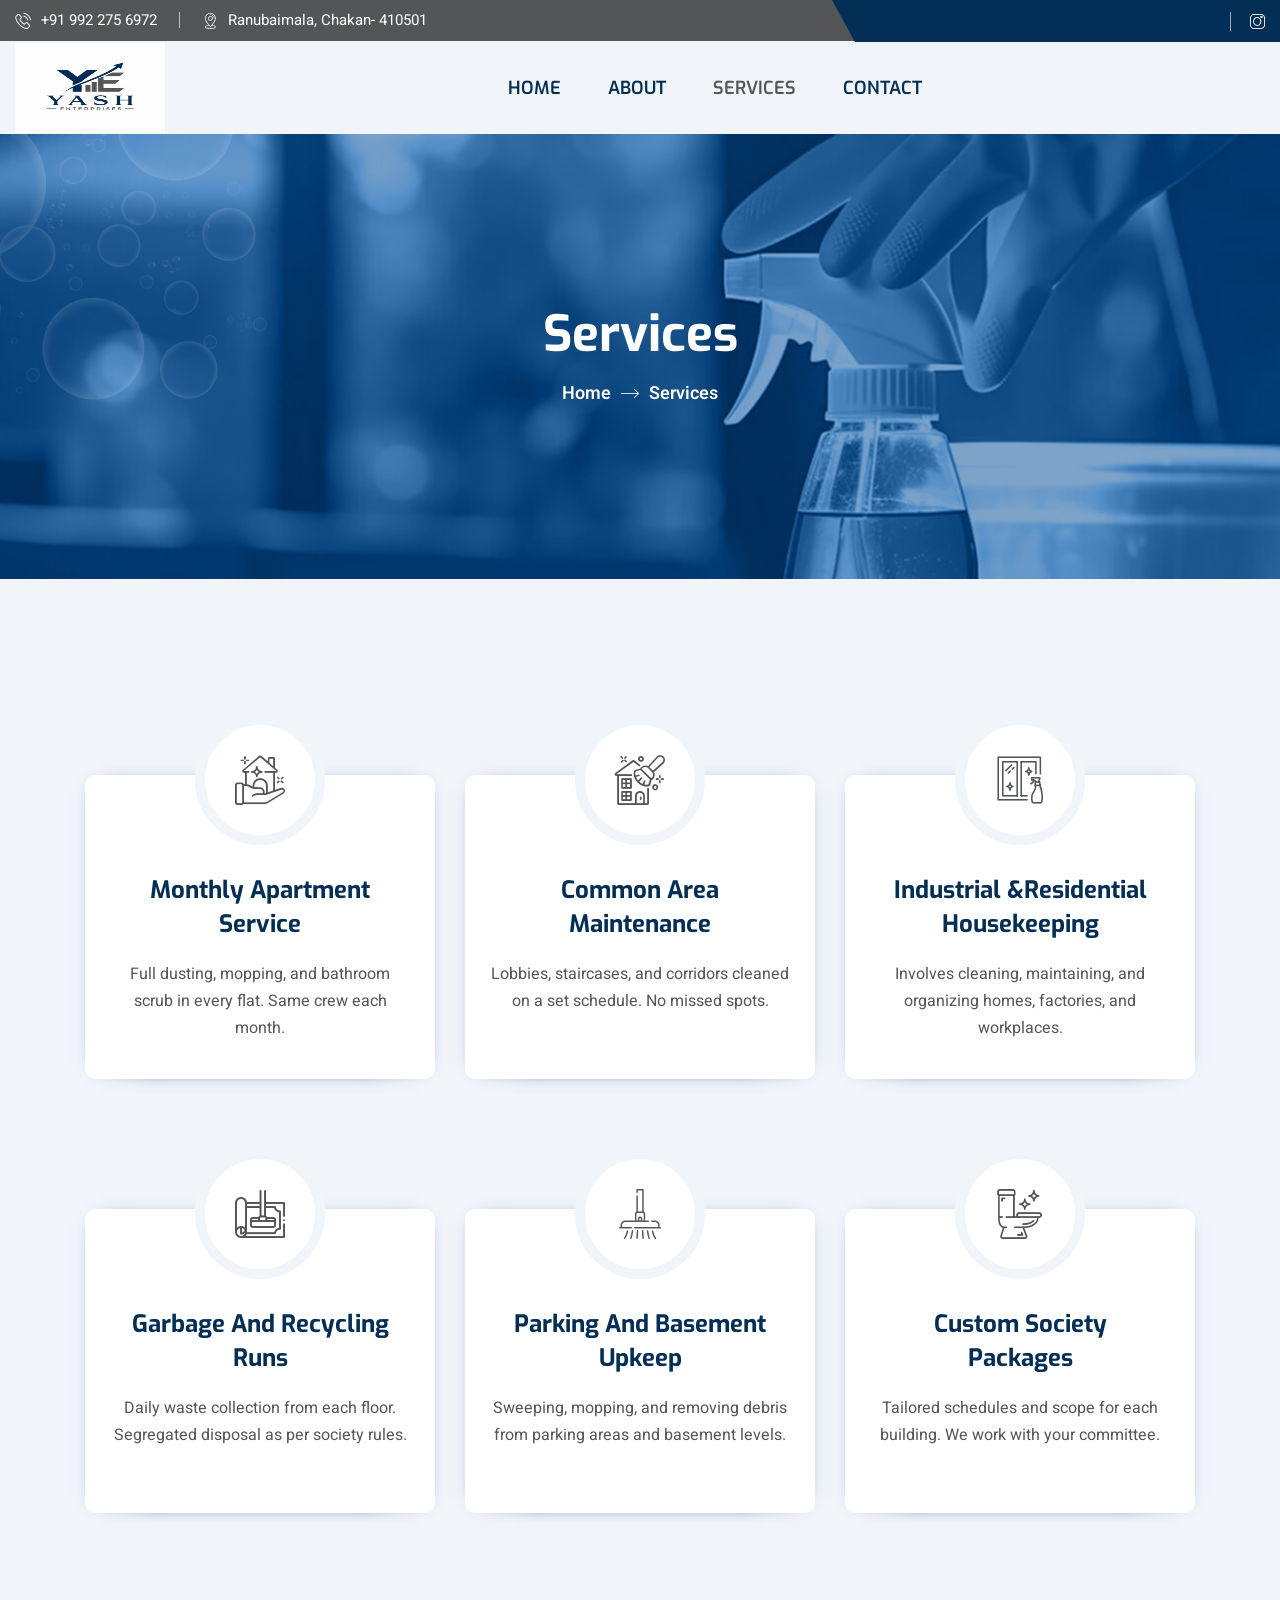
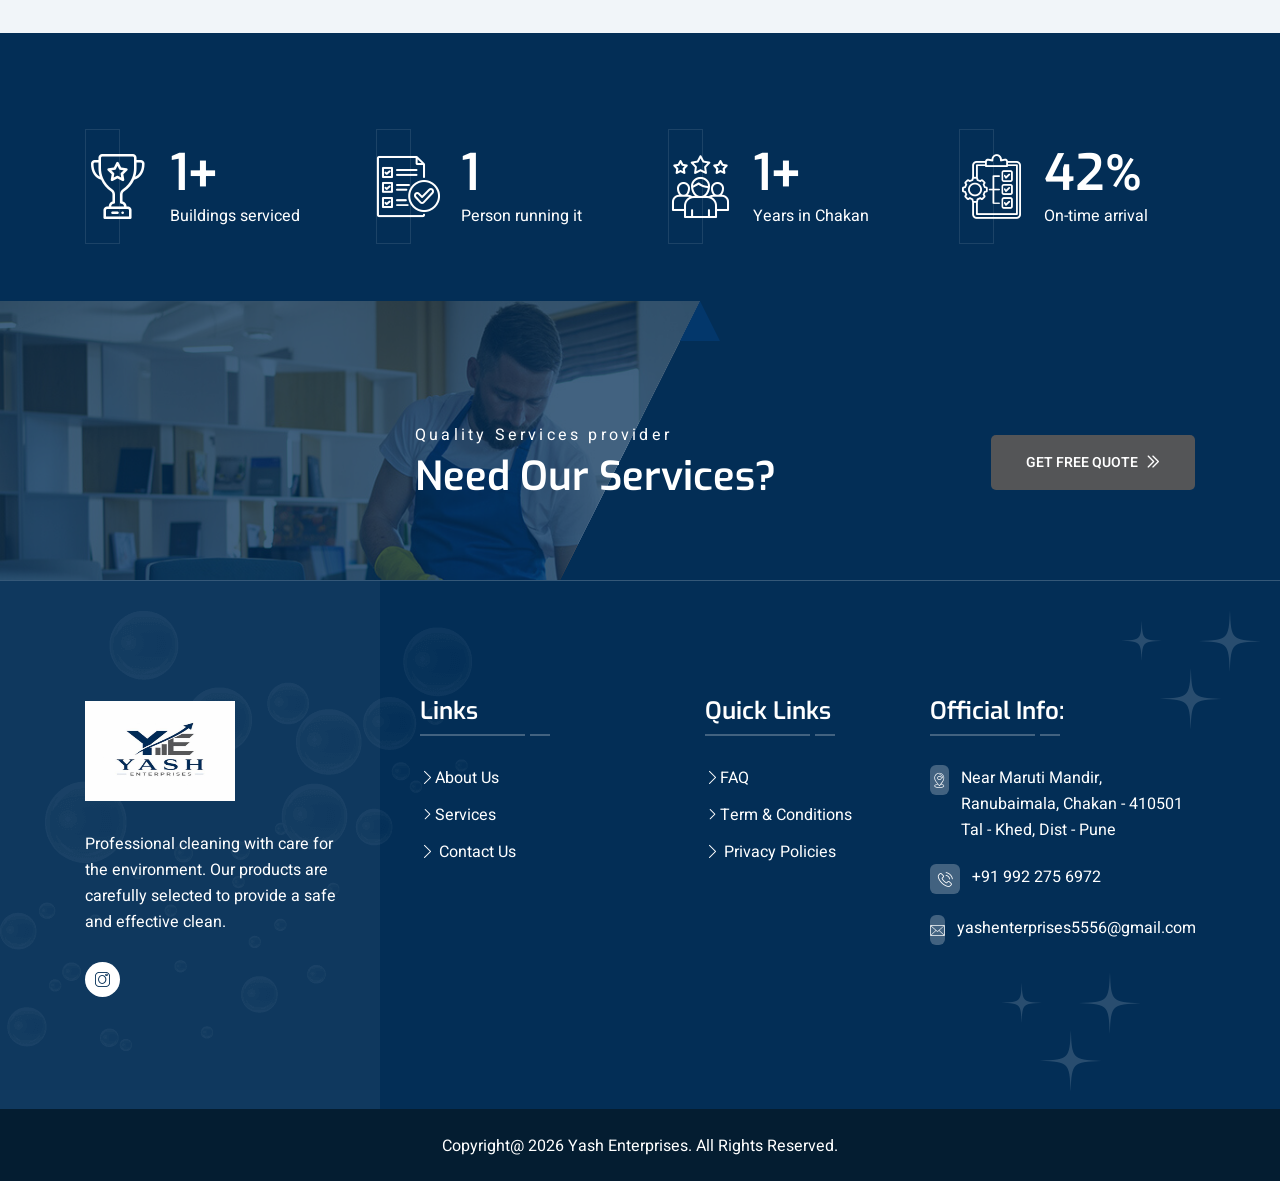
<file: services.html>
<!DOCTYPE html>
<html lang="en">
<head>
    <meta charset="UTF-8" />
    <meta name="viewport" content="width=device-width, initial-scale=1.0" />
    <title>Yash Enterprises | Services</title>
    <!-- favicons Icons -->
    <link rel="apple-touch-icon" sizes="180x180" href="assets/images/favicons/favicon.png" />
    <link rel="icon" type="image/png" sizes="32x32" href="assets/images/favicons/yash_logo_32x32.png" />
    <link rel="icon" type="image/png" sizes="16x16" href="assets/images/favicons/yash_logo_16x16.png" />
    <link rel="manifest" href="assets/images/favicons/site.webmanifest" />
    <meta name="description" content="Cleanin HTML 5 Template " />

    <!-- Fonts -->
    <link
        href="https://fonts.googleapis.com/css2?family=Exo:ital,wght@0,100..900;1,100..900&amp;family=Heebo:wght@100..900&amp;display=swap"
        rel="stylesheet">

    <link rel="stylesheet" href="assets/css/01-bootstrap.min.css" />
    <link rel="stylesheet" href="assets/css/02-animate.min.css" />
    <link rel="stylesheet" href="assets/css/03-custom-animate.css" />
    <link rel="stylesheet" href="assets/css/05-flaticon.css" />
    <link rel="stylesheet" href="assets/css/06-font-awesome-all.css" />
    <link rel="stylesheet" href="assets/css/07-jarallax.css" />
    <link rel="stylesheet" href="assets/css/08-jquery.magnific-popup.css" />
    <link rel="stylesheet" href="assets/css/09-nice-select.css" />
    <link rel="stylesheet" href="assets/css/10-odometer.min.css" />
    <link rel="stylesheet" href="assets/css/11-owl.carousel.min.css" />
    <link rel="stylesheet" href="assets/css/12-owl.theme.default.min.css" />
    <link rel="stylesheet" href="assets/css/13-jquery-ui.css" />


    <link rel="stylesheet" href="assets/css/module-css/01-slider.css" />
    <link rel="stylesheet" href="assets/css/module-css/02-about.css" />
    <link rel="stylesheet" href="assets/css/module-css/03-services.css" />
    <link rel="stylesheet" href="assets/css/module-css/04-testimonial.css" />
    <link rel="stylesheet" href="assets/css/module-css/05-team.css" />
    <link rel="stylesheet" href="assets/css/module-css/06-blog.css" />
    <link rel="stylesheet" href="assets/css/module-css/07-contact.css" />
    <link rel="stylesheet" href="assets/css/module-css/08-counter.css" />
    <link rel="stylesheet" href="assets/css/module-css/09-error.css" />
    <link rel="stylesheet" href="assets/css/module-css/10-faq.css" />
    <link rel="stylesheet" href="assets/css/module-css/11-footer.css" />
    <link rel="stylesheet" href="assets/css/module-css/12-page-header.css" />
    <link rel="stylesheet" href="assets/css/module-css/13-shop.css" />
    <link rel="stylesheet" href="assets/css/module-css/14-video.css" />
    <link rel="stylesheet" href="assets/css/module-css/award.css" />
    <link rel="stylesheet" href="assets/css/module-css/before-and-after.css" />
    <link rel="stylesheet" href="assets/css/module-css/brand.css">
    <link rel="stylesheet" href="assets/css/module-css/client.css">
    <link rel="stylesheet" href="assets/css/module-css/coming-soon.css">
    <link rel="stylesheet" href="assets/css/module-css/contact-info.css">
    <link rel="stylesheet" href="assets/css/module-css/cost-calculator.css">
    <link rel="stylesheet" href="assets/css/module-css/cta.css">
    <link rel="stylesheet" href="assets/css/module-css/download-app.css">
    <link rel="stylesheet" href="assets/css/module-css/feature.css">
    <link rel="stylesheet" href="assets/css/module-css/gallery.css">
    <link rel="stylesheet" href="assets/css/module-css/google-map.css">
    <link rel="stylesheet" href="assets/css/module-css/history.css">
    <link rel="stylesheet" href="assets/css/module-css/newsletter.css">
    <link rel="stylesheet" href="assets/css/module-css/office-location.css">
    <link rel="stylesheet" href="assets/css/module-css/pricing.css">
    <link rel="stylesheet" href="assets/css/module-css/privacy.css">
    <link rel="stylesheet" href="assets/css/module-css/project.css">
    <link rel="stylesheet" href="assets/css/module-css/skill.css">
    <link rel="stylesheet" href="assets/css/module-css/sliding-text.css">
    <link rel="stylesheet" href="assets/css/module-css/why-choose.css">
    <link rel="stylesheet" href="assets/css/module-css/working-process.css">


    <link rel="stylesheet" href="assets/css/swiper.min.css" />
    <!-- template styles -->
    <link rel="stylesheet" href="assets/css/style.css" />
    <link rel="stylesheet" href="assets/css/responsive.css" />
    <style>
        /* Services One (services page): aligned cards, 2-line heading, 3-line description */
        .services-one--services .services-one__single {
            min-height: 380px;
        }

        /* Make the white box fill the card width so all cards match */
        .services-one--services .services-one__single-inner {
            left: 0;
            right: 0;
            padding: 30px 25px 37px;
        }

        /* Heading: max 2 lines, "..." if longer, always reserves 2 lines */
        .services-one--services .services-one__single-inner h2 {
            width: 90%;
            font-size: 24px;
            line-height: 34px !important;
            height: 68px !important;
            margin: 28px auto 20px;
            display: -webkit-box !important;
            -webkit-line-clamp: 2;
            line-clamp: 2;
            -webkit-box-orient: vertical;
            overflow: hidden;
            text-overflow: ellipsis;
        }

        /* Description: max 3 lines, "..." if longer, always reserves 3 lines */
        .services-one--services .services-one__single-inner p {
            line-height: 27px !important;
            height: 81px !important;
            margin: 0 !important;
            display: -webkit-box !important;
            -webkit-line-clamp: 3;
            line-clamp: 3;
            -webkit-box-orient: vertical;
            overflow: hidden;
            text-overflow: ellipsis;
        }
    </style>
</head>
<body class="custom-cursor">

<div class="custom-cursor__cursor"></div>
<div class="custom-cursor__cursor-two"></div>


<!--Start Preloader-->
<div class="loader js-preloader">
    <div></div>
    <div></div>
    <div></div>
</div>
<!--End Preloader-->

<div class="page-wrapper">

    <!--Start Main Header One-->
    <header class="main-header-one">
        <!--Start Main Header One Top-->
        <div class="main-header-one__top">
            <div class="container">
                <div class="main-header-one__top-inner">
                    <ul class="header-style1__contact">

                        <li>
                            <div class="icon">
                                <i class="icon-phone-call"></i>
                            </div>
                            <div class="text">
                                <p>+91 992 275 6972</p>
                            </div>
                        </li>

                        <li>
                            <div class="icon">
                                <i class="icon-placeholder"></i>
                            </div>
                            <div class="text">
                                <p>Ranubaimala, Chakan- 410501</p>
                            </div>
                        </li>
                    </ul>

                    <div class="main-header-one__top-right">
                        <div class="header-style1__social-links">
                            <a href="https://www.instagram.com/yash.enterprises__?utm_source=qr&stkn=MXd3OWpuMnVmbTJweQ%3D%3D"><i class="icon-instagram"></i></a>
                        </div>
                    </div>
                </div>
            </div>
        </div>
        <!--End Main Header One Top-->

        <!--Start Main Header One Bottom-->
        <div class="main-header-one__bottom">
            <nav class="main-menu">
                <div class="main-menu__wrapper">
                    <div class="container">
                        <div class="main-menu__wrapper-inner">
                            <div class="main-header-one__bottom-left">
                                <div class="logo-one">
                                    <a href="index.html"><img style="height: 90px;width:150px;" src="assets/images/logo/yash-logo.jpeg" alt=""></a>
                                </div>
                            </div>

                            <div class="main-header-one__bottom-middle">
                                <div class="main-menu__main-menu-box">
                                    <a href="#" class="mobile-nav__toggler"><i class="fa fa-bars"></i></a>
                                    <ul class="main-menu__list">
                                        <li class="">
                                            <a href="index.html">Home </a>
                                        </li>

                                        <li class="">
                                            <a href="about-us.html">About</a>
                                        </li>

                                        <li class="">
                                            <a href="services.html">Services</a>
                                        </li>

                                        <li class="">
                                            <a href="contact-us.html">Contact</a>
                                        </li>
                                    </ul>
                                </div>
                            </div>

                            <div class="main-header-one__bottom-right">
                                <div class="main-header__btn">
                                    <a class="thm-btn" href="contact-us.html">Get a Quote
                                        <i class="icon-next"></i>
                                        <span class="hover-btn hover-bx"></span>
                                        <span class="hover-btn hover-bx2"></span>
                                        <span class="hover-btn hover-bx3"></span>
                                        <span class="hover-btn hover-bx4"></span>
                                    </a>
                                </div>
                            </div>
                        </div>
                    </div>
                </div>
            </nav>
        </div>
        <!--End Main Header One Bottom-->
    </header>
    <!--End Main Header One-->

    <div class="stricky-header stricky-header__one stricked-menu main-menu">
        <div class="sticky-header__content"></div><!-- /.sticky-header__content -->
    </div><!-- /.stricky-header -->

<!--Start Page Header-->
        <section class="page-header">
            <div class="page-header__bg" style="background-image: url(assets/images/backgrounds/page-header-bg.jpg)">
            </div>
            <div class="shape1 float-bob-x"><img src="assets/images/shapes/main-slider-v4-shape1.png" alt="">
            </div>
            <div class="container">
                <div class="page-header__inner">
                    <h2 class="wow fadeInDown" data-wow-duration="1500ms">Services</h2>
                    <ul class="thm-breadcrumb wow fadeInUp" data-wow-duration="1500ms">
                        <li><a href="index.html">Home</a></li>
                        <li><span class="icon-right-arrow1"></span></li>
                        <li>Services</li>
                    </ul>
                </div>
            </div>
        </section>
        <!--End Page Header-->

        <!--Start Services One-->
        <div class="services-one services-one--services">
            <div class="container">
                <div class="row">
                    <!--Start Services One Single-->
                    <div class="col-xl-4 col-lg-6 col-md-6">
                        <div class="services-one__single">
                            <div class="services-one__single-inner text-center">
                                <div class="services-one__single-icon">
                                    <span class="icon-house-2"></span>
                                </div>
                                <h2>Monthly apartment service</h2>
                                <p>Full dusting, mopping, and bathroom scrub in every flat. Same crew each month.</p>


                            </div>

                            <div class="shadow-one"></div>
                            <div class="shadow-two"></div>
                        </div>
                    </div>
                    <!--End Services One Single-->

                    <!--Start Services One Single-->
                    <div class="col-xl-4 col-lg-6 col-md-6">
                        <div class="services-one__single">
                            <div class="services-one__single-inner text-center">
                                <div class="services-one__single-icon">
                                    <span class="icon-house"></span>
                                </div>
                                <h2>Common area maintenance</h2>
                                <p>Lobbies, staircases, and corridors cleaned on a set schedule. No missed spots.</p>


                            </div>

                            <div class="shadow-one"></div>
                            <div class="shadow-two"></div>
                        </div>
                    </div>
                    <!--End Services One Single-->

                    <!--Start Services One Single-->
                    <div class="col-xl-4 col-lg-6 col-md-6">
                        <div class="services-one__single">
                            <div class="services-one__single-inner text-center">
                                <div class="services-one__single-icon">
                                    <span class="icon-window-cleaning"></span>
                                </div>
                                <h2>Industrial &Residential Housekeeping</h2>
                                <p>Involves cleaning, maintaining, and organizing homes, factories, and workplaces.</p>


                            </div>

                            <div class="shadow-one"></div>
                            <div class="shadow-two"></div>
                        </div>
                    </div>
                    <!--End Services One Single-->

                    <!--Start Services One Single-->
                    <div class="col-xl-4 col-lg-6 col-md-6">
                        <div class="services-one__single">
                            <div class="services-one__single-inner text-center">
                                <div class="services-one__single-icon">
                                    <span class="icon-carpet-1"></span>
                                </div>
                                <h2>Garbage and recycling runs</h2>
                                <p>Daily waste collection from each floor. Segregated disposal as per society rules.</p>


                            </div>

                            <div class="shadow-one"></div>
                            <div class="shadow-two"></div>
                        </div>
                    </div>
                    <!--End Services One Single-->

                    <!--Start Services One Single-->
                    <div class="col-xl-4 col-lg-6 col-md-6">
                        <div class="services-one__single">
                            <div class="services-one__single-inner text-center">
                                <div class="services-one__single-icon">
                                    <span class="icon-vacuum-cleaner"></span>
                                </div>
                                <h2>Parking and basement upkeep</h2>
                                <p>Sweeping, mopping, and removing debris from parking areas and basement levels.</p>


                            </div>

                            <div class="shadow-one"></div>
                            <div class="shadow-two"></div>
                        </div>
                    </div>
                    <!--End Services One Single-->

                    <!--Start Services One Single-->
                    <div class="col-xl-4 col-lg-6 col-md-6">
                        <div class="services-one__single">
                            <div class="services-one__single-inner text-center">
                                <div class="services-one__single-icon">
                                    <span class="icon-toilet"></span>
                                </div>
                                <h2>Custom society packages</h2>
                                <p>Tailored schedules and scope for each building. We work with your committee.</p>


                            </div>

                            <div class="shadow-one"></div>
                            <div class="shadow-two"></div>
                        </div>
                    </div>
                    <!--End Services One Single-->
                </div>
            </div>
        </div>
        <!--End Services One-->

        <!--Start Counter One-->
        <section class="counter-one">
            <div class="container">
                <div class="row">
                    <!--Start Counter One Single-->
                    <div class="col-xl-3 col-lg-6 col-md-6 wow fadeInLeft" data-wow-delay="0ms"
                        data-wow-duration="1500ms">
                        <div class="counter-one__single">
                            <div class="counter-one__single-inner">
                                <div class="counter-one__single-icon">
                                    <span class="icon-trophy"></span>
                                </div>

                                <div class="counter-one__single-content">
                                    <div class="count-box">
                                        <h2 class="count-text" data-stop="3" data-speed="1500">00</h2>
                                        <span class="plus">+</span>
                                    </div>
                                    <p>Buildings serviced</p>
                                </div>
                            </div>
                        </div>
                    </div>
                    <!--End Counter One Single-->

                    <!--Start Counter One Single-->
                    <div class="col-xl-3 col-lg-6 col-md-6 wow fadeInRight" data-wow-delay="0ms"
                        data-wow-duration="1500ms">
                        <div class="counter-one__single">
                            <div class="counter-one__single-inner">
                                <div class="counter-one__single-icon">
                                    <span class="icon-verification"></span>
                                </div>

                                <div class="counter-one__single-content">
                                    <div class="count-box">
                                        <h2 class="count-text" data-stop="4" data-speed="1500">00</h2>
                                    </div>
                                    <p>Person running it

                                    </p>
                                </div>
                            </div>
                        </div>
                    </div>
                    <!--End Counter One Single-->

                    <!--Start Counter One Single-->
                    <div class="col-xl-3 col-lg-6 col-md-6 wow fadeInLeft" data-wow-delay="0ms"
                        data-wow-duration="1500ms">
                        <div class="counter-one__single">
                            <div class="counter-one__single-inner">
                                <div class="counter-one__single-icon">
                                    <span class="icon-customer-review"></span>
                                </div>

                                <div class="counter-one__single-content">
                                    <div class="count-box">
                                        <h2 class="count-text" data-stop="3.5" data-speed="1500">00</h2>
                                        <span class="plus">+</span>
                                    </div>
                                    <p>Years in Chakan</p>
                                </div>
                            </div>
                        </div>
                    </div>
                    <!--End Counter One Single-->

                    <!--Start Counter One Single-->
                    <div class="col-xl-3 col-lg-6 col-md-6  wow fadeInRight" data-wow-delay="0ms"
                        data-wow-duration="1500ms">
                        <div class="counter-one__single">
                            <div class="counter-one__single-inner">
                                <div class="counter-one__single-icon">
                                    <span class="icon-project-plan"></span>
                                </div>

                                <div class="counter-one__single-content">
                                    <div class="count-box">
                                        <h2 class="count-text" data-stop="100" data-speed="1500">00</h2>
                                        <span class="plus">%</span>
                                    </div>
                                    <p>On-time arrival</p>
                                </div>
                            </div>
                        </div>
                    </div>
                    <!--End Counter One Single-->
                </div>
            </div>
        </section>
        <!--End Counter One-->

        <!--Start Cta One -->
        <section class="cta-one">
            <div class="shape1"></div>
            <div class="cta-one__bg" style="background-image: url(assets/images/backgrounds/cta-v1-bg.jpg);">
            </div>
            <div class="container clearfix">
                <div class="cta-one__inner">
                    <div class="cta-one__content">
                        <div class="text-box">
                            <p>Quality Services provider</p>
                            <h2>Need Our services?</h2>
                        </div>

                        <div class="btn-box">
                            <a class="thm-btn" href="contact-us.html">get free quote
                                <i class="icon-next"></i>
                                <span class="hover-btn hover-bx"></span>
                                <span class="hover-btn hover-bx2"></span>
                                <span class="hover-btn hover-bx3"></span>
                                <span class="hover-btn hover-bx4"></span>
                            </a>
                        </div>
                    </div>
                </div>
            </div>
        </section>
        <!--End Cta One -->

        <!--Start Site Footer-->
        <footer class="site-footer">
            <div class="shape1 float-bob-x"><img src="assets/images/shapes/footer-v1-shape1.png" alt=""></div>
            <div class="shape2 scale"><img src="assets/images/shapes/footer-v1-shape2.png" alt=""></div>
            <div class="shape3 scale"><img src="assets/images/shapes/footer-v1-shape2.png" alt=""></div>
            <!--Start Site Footer Top-->
            <div class="site-footer__top">
                <div class="container">
                    <div class="row">
                        <div class="col-xl-3 col-lg-6 col-md-6  wow fadeInUp" data-wow-delay=".0s">
                            <div class="footer-widget__single footer-widget__about">
                                <div class="site-footer__logo">
                                    <a href="index.html"><img style="height: 100px; width: 150px;" src="assets/images/logo/yash-logo.jpeg" alt=""></a>
                                </div>

                                <div class="footer-widget__about-text">
                                    <p>Professional cleaning with care for the environment.
                                        Our products are carefully selected to provide a safe and effective clean.
                                        </p>
                                </div>

                                <div class="footer-widget__about-social-links">
                                    <ul>
                                        <li><a href="https://www.instagram.com/yash.enterprises__?utm_source=qr&stkn=MXd3OWpuMnVmbTJweQ%3D%3D"><span class="icon-instagram"></span></a></li>
                                    </ul>
                                </div>

                            </div>
                        </div>

                        <div class="col-xl-3 col-lg-6 col-md-6  wow fadeInUp" data-wow-delay=".1s">
                            <div class="footer-widget__single footer-widget__services">
                                <div class="title-box">
                                    <h2>Links</h2>
                                    <div class="line"></div>
                                </div>

                                <ul class="footer-widget__services-list">
                                    <li><a href="about-us.html"><span class="icon-right-chevron"></span>About Us</a>
                                    </li>
                                    <li><a href="services.html"><span class="icon-chevron"></span>Services</a></li>
                                    <li><a href="contact-us.html"><span class="icon-right-chevron"></span>
                                           Contact Us</a>
                                    </li>
                                </ul>
                            </div>
                        </div>

                        <div class="col-xl-3 col-lg-6 col-md-6  wow fadeInUp" data-wow-delay=".1s">
                            <div class="footer-widget__single footer-widget__services">
                                <div class="title-box">
                                    <h2>Quick Links</h2>
                                    <div class="line"></div>
                                </div>

                                <ul class="footer-widget__services-list">
                                    <li><a href="faq.html"><span class="icon-right-chevron"></span>FAQ</a>
                                    </li>
                                    <li><a href=""><span class="icon-chevron"></span>Term & Conditions</a></li>
                                    <li><a href=""><span class="icon-right-chevron"></span>
                                           Privacy Policies</a>
                                    </li>
                                </ul>
                            </div>
                        </div>

                        <div class="col-xl-3 col-lg-6 col-md-6  wow fadeInUp" data-wow-delay=".2s">
                            <div class="footer-widget__single footer-widget__contact">
                                <div class="title-box">
                                    <h2>Official info:</h2>
                                    <div class="line"></div>
                                </div>

                                <ul class="footer-widget__contact-list">
                                    <li>
                                        <div class="icon-box">
                                            <span class="icon-placeholder"></span>
                                        </div>

                                        <div class="text-box">
                                             <p>Near Maruti Mandir, Ranubaimala, Chakan - 410501 <br>
                                                Tal - Khed, Dist - Pune</p>
                                        </div>
                                    </li>

                                    <li>
                                        <div class="icon-box">
                                            <span class="icon-phone-call"></span>
                                        </div>

                                        <div class="text-box">
                                            <p><a href="tel:9922756972">+91 992 275 6972</a></p>
                                        </div>
                                    </li>

                                    <li>
                                        <div class="icon-box">
                                            <span class="icon-envelope"></span>
                                        </div>

                                        <div class="text-box">
                                             <p><a href="mailto:yashenterprises5556@gmail.com">yashenterprises5556@gmail.com</a></p>
                                        </div>
                                    </li>
                                </ul>
                            </div>
                        </div>

                    </div>
                </div>
            </div>
            <!--End Site Footer Top-->

            <!--Start Site Footer Bottom-->
            <div class="site-footer__bottom">
                <div class="container">
                    <div class="row">
                        <div class="col-xl-12">
                            <div class="site-footer__bottom-inner">
                                <div class="site-footer__copyright">
                                    <p>Copyright@ 2026 Yash Enterprises. All Rights Reserved.</p>
                                </div>
                            </div>
                        </div>
                    </div>
                </div>
            </div>
            <!--End Site Footer Bottom-->
        </footer>
        <!--End Site Footer-->

    </div><!-- /.page-wrapper -->


    <div class="mobile-nav__wrapper">
        <div class="mobile-nav__overlay mobile-nav__toggler"></div>


        <div class="mobile-nav__content">
            <span class="mobile-nav__close mobile-nav__toggler">
                <i class="fa fa-times"></i>
            </span>
            <div class="logo-box">
                <a href="index.html" aria-label="logo image">
                    <img src="assets/images/resources/logo-2.png" alt="Logo" />
                </a>
            </div>
            <div class="mobile-nav__container"></div>
            <ul class="mobile-nav__contact list-unstyled">
                <li>
                    <i class="icon-envelope"></i>
                    <a href="mailto:yashenterprises5556@gmail.com">yashenterprises5556@gmail.com</a>
                </li>
                <li>
                    <i class="icon-phone-call"></i>
                    <a href="tel:992-275-6972">992 275 6972</a>
                </li>
            </ul>
            <div class="mobile-nav__top">
                <div class="mobile-nav__social">
                    <a href="https://www.instagram.com/yash.enterprises__?utm_source=qr&stkn=MXd3OWpuMnVmbTJweQ%3D%3D" class="icon-instagram"></a>
                </div>
            </div>
        </div>


    </div>
    <!-- /.mobile-nav__wrapper -->

    <!-- ==== search popup start ==== -->
    <div class="search-popup">
        <button class="close-search" aria-label="close search box" title="close search box">
            <span class="icon-plus-1"></span>
        </button>
        <form action="#" method="post">
            <div class="search-popup__group">
                <input type="text" name="search-field" id="searchField" placeholder="Search Here..." required>
                <button type="submit" aria-label="search products" title="search products">
                    <i class="icon-search-interface-symbol"></i>
                </button>
            </div>
        </form>
    </div>
    <!-- ==== / search popup end ==== -->

    <a href="#" data-target="html" class="scroll-to-target scroll-to-top">
        <span class="scroll-to-top__wrapper"><span class="scroll-to-top__inner"></span></span>
        <span class="scroll-to-top__text"> Go Back Top</span>
    </a>


    <script src="assets/js/jquery-latest.js"></script>
    <script src="assets/js/jquery.ajaxchimp.min.js"></script>
    <script src="assets/js/jquery.circle-progress.min.js"></script>
    <script src="assets/js/jquery.event.move.js"></script>
    <script src="assets/js/jquery.validate.min.js"></script>
    <script src="assets/js/swiper.min.js"></script>
    <script src="assets/js/knob.js"></script>
    <script src="assets/js/marquee.min.js"></script>
    <script src="assets/js/twentytwenty.js"></script>
    <script src="assets/js/typed-2.0.11.js"></script>
    <script src="assets/js/wNumb.min.js"></script>
    <script src="assets/js/curved-text/jquery.circleType.js"></script>
    <script src="assets/js/curved-text/jquery.fittext.js"></script>
    <script src="assets/js/curved-text/jquery.lettering.min.js"></script>
    <script src="assets/js/gsap/gsap.js"></script>
    <script src="assets/js/gsap/ScrollTrigger.js"></script>
    <script src="assets/js/gsap/SplitText.js"></script>


    <script src="assets/js/01-bootstrap.bundle.min.js"></script>
    <script src="assets/js/02-countdown.min.js"></script>
    <script src="assets/js/03-jquery.appear.min.js"></script>
    <script src="assets/js/04-jquery.nice-select.min.js"></script>
    <script src="assets/js/05-owl.carousel.min.js"></script>
    <script src="assets/js/06-jarallax.min.js"></script>
    <script src="assets/js/07-odometer.min.js"></script>
    <script src="assets/js/08-jquery-ui.js"></script>
    <script src="assets/js/09-jquery.magnific-popup.min.js"></script>
    <script src="assets/js/10-wow.js"></script>
    <script src="assets/js/11-isotope.js"></script>
    <script src="assets/js/12-jquery-sidebar-content.js"></script>


    <!-- template js -->
    <script src="assets/js/script.js"></script>

</body>
</html>
</file>
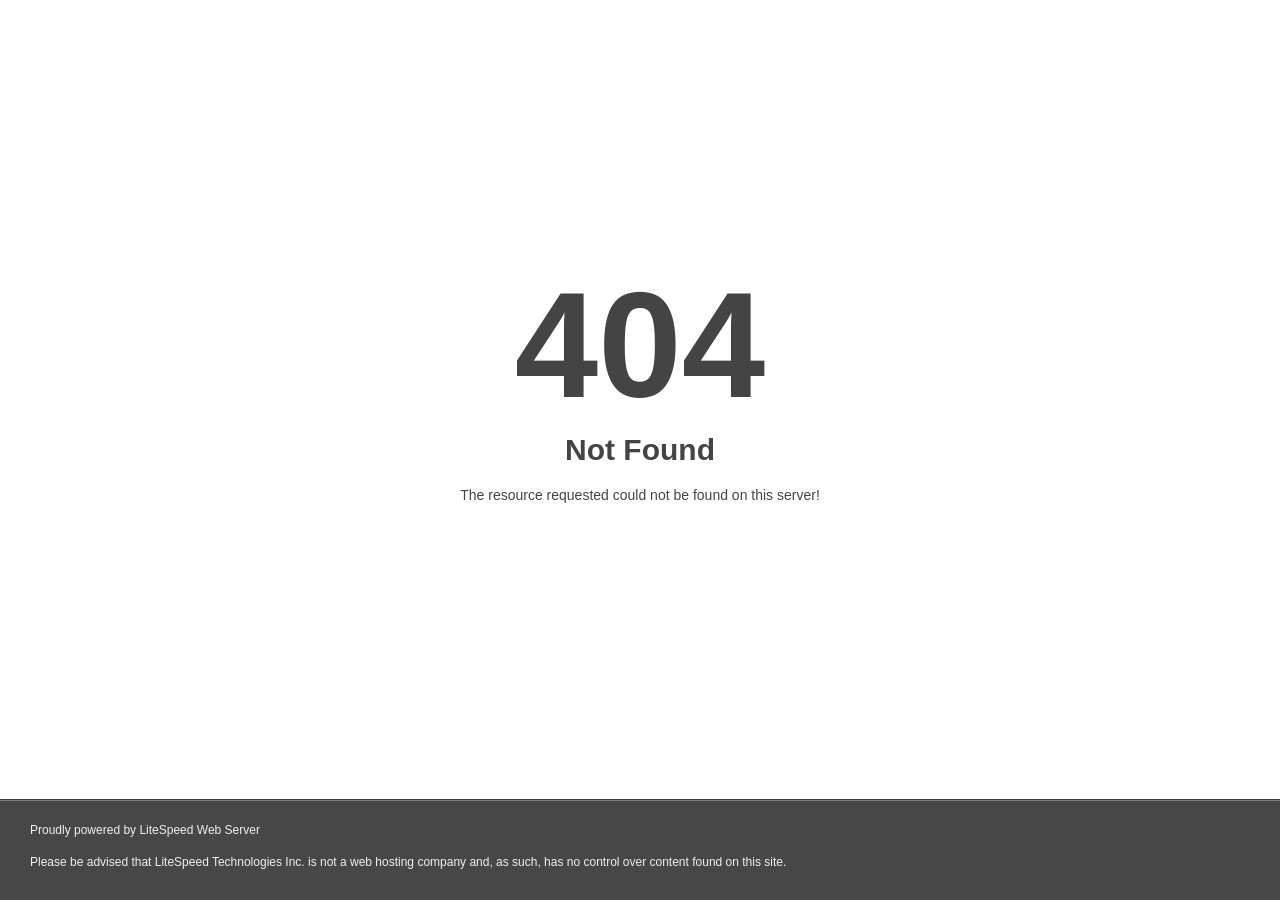
<file: assets/css/owl.video.play.html>
<!DOCTYPE html>
<html style="height:100%">
<head>
<meta name="viewport" content="width=device-width, initial-scale=1, shrink-to-fit=no" />
<title> 404 Not Found
</title><style>@media (prefers-color-scheme:dark){body{background-color:#000!important}}</style></head>
<body style="color: #444; margin:0;font: normal 14px/20px Arial, Helvetica, sans-serif; height:100%; background-color: #fff;">
<div style="height:auto; min-height:100%; ">     <div style="text-align: center; width:800px; margin-left: -400px; position:absolute; top: 30%; left:50%;">
        <h1 style="margin:0; font-size:150px; line-height:150px; font-weight:bold;">404</h1>
<h2 style="margin-top:20px;font-size: 30px;">Not Found
</h2>
<p>The resource requested could not be found on this server!</p>
</div></div><div style="color:#f0f0f0; font-size:12px;margin:auto;padding:0px 30px 0px 30px;position:relative;clear:both;height:100px;margin-top:-101px;background-color:#474747;border-top: 1px solid rgba(0,0,0,0.15);box-shadow: 0 1px 0 rgba(255, 255, 255, 0.3) inset;">
<br>Proudly powered by LiteSpeed Web Server<p>Please be advised that LiteSpeed Technologies Inc. is not a web hosting company and, as such, has no control over content found on this site.</p></div></body></html>
</file>
<file: assets/css/05-flaticon.css>
@font-face {
  font-family: 'icomoon';
  src: url('../fonts/icomoon78ed.eot?orkqwr');
  src: url('../fonts/icomoon78ed.eot?orkqwr#iefix') format('embedded-opentype'),
    url('../fonts/icomoon78ed.ttf?orkqwr') format('truetype'),
    url('../fonts/icomoon78ed.woff?orkqwr') format('woff'),
    url('../fonts/icomoon78ed.svg?orkqwr#icomoon') format('svg');
  font-weight: normal;
  font-style: normal;
  font-display: block;
}

[class^="icon-"],
[class*=" icon-"] {
  /* use !important to prevent issues with browser extensions that change fonts */
  font-family: 'icomoon' !important;
  speak: never;
  font-style: normal;
  font-weight: normal;
  font-variant: normal;
  text-transform: none;
  line-height: 1;

  /* Better Font Rendering =========== */
  -webkit-font-smoothing: antialiased;
  -moz-osx-font-smoothing: grayscale;
}




.icon-twitter:before {
  content: "\e900";
}

.icon-twitter-1:before {
  content: "\e901";
}

.icon-pinterest:before {
  content: "\e902";
}

.icon-right-arrow:before {
  content: "\e903";
}

.icon-right-arrow1:before {
  content: "\e904";
}

.icon-left-chevron:before {
  content: "\e905";
}

.icon-up-chevron1:before {
  content: "\e906";
}

.icon-down-chevron:before {
  content: "\e907";
}

.icon-chevron:before {
  content: "\e908";
}

.icon-right-arrow-1:before {
  content: "\e909";
}

.icon-right-arrow-11:before {
  content: "\e90a";
}

.icon-up-chevron:before {
  content: "\e90b";
}

.icon-down-chevron1:before {
  content: "\e90c";
}

.icon-left-chevron1:before {
  content: "\e90d";
}

.icon-right-chevron:before {
  content: "\e90e";
}

.icon-download:before {
  content: "\e90f";
}

.icon-file:before {
  content: "\e910";
}

.icon-envelope:before {
  content: "\e911";
}

.icon-mail:before {
  content: "\e912";
}

.icon-clock:before {
  content: "\e913";
}

.icon-clock-1:before {
  content: "\e914";
}

.icon-stop-watch:before {
  content: "\e915";
}

.icon-search-interface-symbol:before {
  content: "\e916";
}

.icon-find:before {
  content: "\e917";
}

.icon-facebook-app-symbol:before {
  content: "\e918";
}

.icon-facebook:before {
  content: "\e919";
}

.icon-call:before {
  content: "\e91a";
}

.icon-call-1:before {
  content: "\e91b";
}

.icon-phone-call:before {
  content: "\e91c";
}

.icon-linkedin-big-logo:before {
  content: "\e91d";
}

.icon-instagram:before {
  content: "\e91e";
}

.icon-team:before {
  content: "\e91f";
}

.icon-employee:before {
  content: "\e920";
}

.icon-review:before {
  content: "\e921";
}

.icon-review-1:before {
  content: "\e922";
}

.icon-customer-review:before {
  content: "\e923";
}

.icon-play-button-arrowhead:before {
  content: "\e924";
}

.icon-play-button:before {
  content: "\e925";
}

.icon-play-button-1:before {
  content: "\e926";
}

.icon-verification:before {
  content: "\e927";
}

.icon-completed-task:before {
  content: "\e928";
}

.icon-project-plan:before {
  content: "\e929";
}

.icon-diagonal-arrow1:before {
  content: "\e92a";
}

.icon-diagonal-arrow:before {
  content: "\e92b";
}

.icon-target:before {
  content: "\e92c";
}

.icon-achievement:before {
  content: "\e92d";
}

.icon-check:before {
  content: "\e92e";
}

.icon-user:before {
  content: "\e92f";
}

.icon-arrow-right:before {
  content: "\e930";
}

.icon-arrow-right1:before {
  content: "\e931";
}

.icon-school:before {
  content: "\e932";
}

.icon-plus-1:before {
  content: "\e933";
}

.icon-trophy:before {
  content: "\e934";
}

.icon-share-2:before {
  content: "\e935";
}

.icon-share-1:before {
  content: "\e936";
}

.icon-share:before {
  content: "\e937";
}

.icon-plus:before {
  content: "\e938";
}

.icon-minus:before {
  content: "\e939";
}

.icon-school-2:before {
  content: "\e93a";
}

.icon-add:before {
  content: "\e93b";
}

.icon-remove:before {
  content: "\e93c";
}

.icon-send:before {
  content: "\e93d";
}

.icon-trophy-1:before {
  content: "\e93e";
}

.icon-menu:before {
  content: "\e93f";
}

.icon-chat:before {
  content: "\e940";
}

.icon-people:before {
  content: "\e941";
}

.icon-school-1:before {
  content: "\e942";
}

.icon-next-left:before {
  content: "\e943";
}

.icon-next:before {
  content: "\e944";
}

.icon-category:before {
  content: "\e945";
}

.icon-conversation:before {
  content: "\e946";
}

.icon-medal:before {
  content: "\e947";
}

.icon-right-quotation-mark:before {
  content: "\e948";
}

.icon-up-quotation-mark:before {
  content: "\e949";
}

.icon-support:before {
  content: "\e94a";
}

.icon-quotation-up:before {
  content: "\e94b";
}

.icon-quotation:before {
  content: "\e94c";
}

.icon-left:before {
  content: "\e94d";
}

.icon-left1:before {
  content: "\e94e";
}

.icon-location:before {
  content: "\e94f";
}

.icon-money-bag:before {
  content: "\e950";
}

.icon-customer-support:before {
  content: "\e951";
}

.icon-hamburger:before {
  content: "\e952";
}

.icon-live-chat:before {
  content: "\e953";
}

.icon-star-sharp-half-stroke:before {
  content: "\e954";
}

.icon-favorite:before {
  content: "\e955";
}

.icon-star:before {
  content: "\e956";
}

.icon-app:before {
  content: "\e957";
}

.icon-double-chevron-left:before {
  content: "\e958";
}

.icon-double-chevron:before {
  content: "\e959";
}

.icon-calendar-1:before {
  content: "\e95a";
}

.icon-calendar:before {
  content: "\e95b";
}

.icon-placeholder:before {
  content: "\e95c";
}

.icon-star-1:before {
  content: "\e95d";
}

.icon-checkmark:before {
  content: "\e95e";
}

.icon-check-1:before {
  content: "\e95f";
}

.icon-check-box:before {
  content: "\e960";
}

.icon-sparkler:before {
  content: "\e961";
}

.icon-email:before {
  content: "\e962";
}

.icon-shopping-cart:before {
  content: "\e963";
}

.icon-shopping-basket:before {
  content: "\e964";
}

.icon-shopping-bag:before {
  content: "\e965";
}

.icon-internet:before {
  content: "\e966";
}

.icon-cleaning:before {
  content: "\e967";
}

.icon-clean:before {
  content: "\e968";
}

.icon-house:before {
  content: "\e969";
}

.icon-wipe:before {
  content: "\e96a";
}

.icon-cleaning-service:before {
  content: "\e96b";
}

.icon-basket:before {
  content: "\e96c";
}

.icon-window:before {
  content: "\e96d";
}

.icon-household:before {
  content: "\e96e";
}

.icon-cleaning-liquid:before {
  content: "\e96f";
}

.icon-window-cleaning:before {
  content: "\e970";
}

.icon-carpet:before {
  content: "\e971";
}

.icon-carpet-1:before {
  content: "\e972";
}

.icon-toilet:before {
  content: "\e973";
}

.icon-vacuum:before {
  content: "\e974";
}

.icon-house-1:before {
  content: "\e975";
}

.icon-sofa:before {
  content: "\e976";
}

.icon-vacuum-cleaner:before {
  content: "\e977";
}

.icon-building:before {
  content: "\e978";
}

.icon-cleaning-1:before {
  content: "\e979";
}

.icon-bed:before {
  content: "\e97a";
}

.icon-window-cleaner:before {
  content: "\e97b";
}

.icon-house-cleaning:before {
  content: "\e97c";
}

.icon-house-2:before {
  content: "\e97d";
}

.icon-car-wash:before {
  content: "\e97e";
}

.icon-link:before {
  content: "\e97f";
}

.icon-costumer:before {
  content: "\e980";
}

.icon-task-complete:before {
  content: "\e981";
}

.icon-bathtub:before {
  content: "\e982";
}

.icon-tik-tok:before {
  content: "\e983";
}

.icon-pen:before {
  content: "\e984";
}

.icon-tag:before {
  content: "\e985";
}

.icon-package:before {
  content: "\e986";
}
</file>
<file: assets/css/07-jarallax.css>
.jarallax {
    position: relative;
    z-index: 0;
}
.jarallax > .jarallax-img {
    position: absolute;
    object-fit: cover;
    /* support for plugin https://github.com/bfred-it/object-fit-images */
    font-family: 'object-fit: cover;';
    top: 0;
    left: 0;
    width: 100%;
    height: 100%;
    z-index: -1;
}
</file>
<file: assets/css/09-nice-select.css>
.nice-select {
    position: relative;
    display: block;
    -webkit-tap-highlight-color: transparent;
    background-color: #f6f4f9;
    border-radius: 0px;
    border: 0px solid #e4e4e4;
    box-sizing: border-box;
    clear: both;
    cursor: pointer;
    float: none;
    font-family: inherit;
    color: #888888;
    font-size: 14px;
    font-weight: 300;
    height: 70px;
    line-height: 48px;
    outline: none;
    padding-left: 25px;
    padding-right: 25px;
    text-align: left !important;
    -webkit-transition: all 0.2s ease-in-out;
    transition: all 0.2s ease-in-out;
    -webkit-user-select: none;
    -moz-user-select: none;
    -ms-user-select: none;
    user-select: none;
    white-space: nowrap;
    width: auto;
}

.nice-select:hover {
    border-color: #6e7a7a;
}

.nice-select:active,
.nice-select.open,
.nice-select:focus {
    border-color: #6e7a7a;
}


.nice-select:after {
    position: absolute;
    right: 17px;
    top: 50%;
    margin-top: -4px;
    display: block;
    border-bottom: 1px solid var(--cleanin-gray);
    border-right: 1px solid var(--cleanin-gray);
    content: '';
    width: 8px;
    height: 8px;
    pointer-events: none;
    -webkit-transform-origin: 66% 66%;
    -ms-transform-origin: 66% 66%;
    transform-origin: 66% 66%;
    -webkit-transform: rotate(45deg);
    -ms-transform: rotate(45deg);
    transform: rotate(45deg);
    -webkit-transition: all 0.15s ease-in-out;
    transition: all 0.15s ease-in-out;
}

.nice-select.open:after {
    -webkit-transform: rotate(-135deg);
    -ms-transform: rotate(-135deg);
    transform: rotate(-135deg);
}

.nice-select.open .list {
    opacity: 1;
    pointer-events: auto;
    -webkit-transform: scale(1) translateY(0);
    -ms-transform: scale(1) translateY(0);
    transform: scale(1) translateY(0);
}

.nice-select.disabled {
    border-color: #ededed;
    color: #999;
    pointer-events: none;
}

.nice-select.disabled:after {
    border-color: #cccccc;
}

.nice-select.wide {
    width: 100%;
}

.nice-select.wide .list {
    left: 0 !important;
    right: 0 !important;
}


.nice-select.right {
    float: right;
}

.nice-select.right .list {
    left: auto;
    right: 0;
}

.nice-select.small {
    font-size: 12px;
    height: 36px;
    line-height: 34px;
}

.nice-select.small:after {
    height: 4px;
    width: 4px;
}

.nice-select.small .option {
    line-height: 34px;
    min-height: 34px;
}


.nice-select .list {
    background-color: var(--cleanin-base);
    border-radius: 5px;
    box-sizing: border-box;
    margin-top: 0px;
    opacity: 0;
    overflow: hidden;
    padding: 0;
    pointer-events: none;
    position: absolute;
    top: 100%;
    left: 0;
    -webkit-transform-origin: 50% 0;
    -ms-transform-origin: 50% 0;
    transform-origin: 50% 0;
    -webkit-transform: scale(0.75) translateY(-21px);
    -ms-transform: scale(0.75) translateY(-21px);
    transform: scale(0.75) translateY(-21px);
    -webkit-transition: all 0.2s cubic-bezier(0.5, 0, 0, 1.25), opacity 0.15s ease-out;
    transition: all 0.2s cubic-bezier(0.5, 0, 0, 1.25), opacity 0.15s ease-out;
    z-index: 9;
}

.nice-select .list:hover .option:not(:hover) {
    background-color: transparent !important;
}

.nice-select .option {
    color: #ffffff;
    font-weight: 400;
    line-height: 40px;
    list-style: none;
    min-height: 40px;
    outline: none;
    padding-left: 18px;
    padding-right: 29px;
    text-align: left;
    cursor: pointer;
    -webkit-transition: all 0.2s;
    transition: all 0.2s;
}

.nice-select .option:hover,
.nice-select .option.focus,
.nice-select .option.selected.focus {
    color: #ffffff;
    background-color: var(--cleanin-base);
}

.nice-select .option.selected {
    font-weight: 700;
}

.nice-select .option.disabled {
    background-color: transparent;
    color: #999;
    cursor: default;
}

.no-csspointerevents .nice-select .list {
    display: none;
}

.no-csspointerevents .nice-select.open .list {
    display: block;
}

.get-flight-two__inner .nice-select:after {
    border-bottom: 2px solid var(--cleanin-gray);
    border-right: 2px solid var(--cleanin-gray);
}
</file>
<file: assets/css/module-css/01-slider.css>
/***
=============================================
Main Slider One
=============================================
***/
.main-slider-one {
    position: relative;
    display: block;
    z-index: 1;
}

.main-slider-one__bg {
    position: absolute;
    top: 0;
    left: 0;
    bottom: 0;
    right: 0;
    background: var(--cleanin-black);
    background-blend-mode: luminosity;
    background-attachment: scroll;
    background-size: cover;
    background-repeat: no-repeat;
    background-position: center center;
    -webkit-transform: scale(1);
    -ms-transform: scale(1);
    transform: scale(1);
    -webkit-transition: all 6000ms linear;
    -moz-transition: all 6000ms linear;
    -ms-transition: all 6000ms linear;
    -o-transition: all 6000ms linear;
    transition: all 6000ms linear;
    z-index: -1;
}

.main-slider-one .active .main-slider-one__bg {
    -webkit-transform: scale(1.10);
    -ms-transform: scale(1.10);
    transform: scale(1.10);
}

.main-slider-one__bg::before {
    position: absolute;
    top: 0;
    left: 0;
    bottom: 0;
    right: 0;
    background: rgba(var(--cleanin-base-rgb), 0.6);
    content: "";
    z-index: -1;
}

.main-slider-one__single {
    position: relative;
    display: block;
    padding: 204px 0px 210px;
    z-index: 1;
}

.main-slider-one__content {
    position: relative;
    display: block;
    overflow: hidden;
}

.main-slider-one__content .tagline {
    position: relative;
    display: block;
    margin-bottom: 25px;
    opacity: 0;
    -webkit-transform: perspective(400px) rotateY(0deg) translateY(-80px);
    -ms-transform: perspective(400px) rotateY(0deg) translateY(-80px);
    transform: perspective(400px) rotateY(0deg) translateY(-80px);
    -webkit-transform-origin: bottom;
    -ms-transform-origin: bottom;
    transform-origin: bottom;
    -webkit-transition: all 1500ms ease;
    -moz-transition: all 1500ms ease;
    -ms-transition: all 1500ms ease;
    -o-transition: all 1500ms ease;
    transition: all 1500ms ease;
    z-index: 10;
}

.main-slider-one .active .main-slider-one__content .tagline {
    opacity: 1;
    -webkit-transform: perspective(400px) rotateY(0deg) translateY(0px);
    -ms-transform: perspective(400px) rotateY(0deg) translateY(0px);
    transform: perspective(400px) rotateY(0deg) translateY(0px);
    -webkit-transition-delay: 1200ms;
    -moz-transition-delay: 1200ms;
    -ms-transition-delay: 1200ms;
    -o-transition-delay: 1200ms;
    transition-delay: 1200ms;
}

.main-slider-one__content .tagline span {
    font-size: 16px;
    line-height: 26px;
    font-weight: 700;
    text-transform: uppercase;
    color: var(--cleanin-white);
    letter-spacing: 0.02em;
}

.main-slider-one__content .title-box {
    position: relative;
    display: block;
    opacity: 0;
    -webkit-transform: perspective(400px) rotateY(0deg) translateY(-80px);
    -ms-transform: perspective(400px) rotateY(0deg) translateY(-80px);
    transform: perspective(400px) rotateY(0deg) translateY(-80px);
    -webkit-transform-origin: bottom;
    -ms-transform-origin: bottom;
    transform-origin: bottom;
    -webkit-transition: all 1200ms ease;
    -moz-transition: all 1200ms ease;
    -ms-transition: all 1200ms ease;
    -o-transition: all 1200ms ease;
    transition: all 1200ms ease;
    z-index: 10;
}

.main-slider-one .active .main-slider-one__content .title-box {
    opacity: 1;
    -webkit-transform: perspective(400px) rotateY(0deg) translateY(0px);
    -ms-transform: perspective(400px) rotateY(0deg) translateY(0px);
    transform: perspective(400px) rotateY(0deg) translateY(0px);
    -webkit-transition-delay: 900ms;
    -moz-transition-delay: 900ms;
    -ms-transition-delay: 900ms;
    -o-transition-delay: 900ms;
    transition-delay: 900ms;
}

.main-slider-one__content .title-box h2 {
    color: var(--cleanin-white);
    font-size: 82px;
    line-height: 1.1em;
    font-weight: 700;
    text-transform: capitalize;
}

.main-slider-one__content .text-box {
    position: relative;
    display: block;
    margin-top: 30px;
    opacity: 0;
    -webkit-transform: perspective(400px) rotateY(0deg) translateY(80px);
    -ms-transform: perspective(400px) rotateY(0deg) translateY(80px);
    transform: perspective(400px) rotateY(0deg) translateY(80px);
    -webkit-transform-origin: bottom;
    -ms-transform-origin: bottom;
    transform-origin: bottom;
    -webkit-transition: all 1500ms ease;
    -moz-transition: all 1500ms ease;
    -ms-transition: all 1500ms ease;
    -o-transition: all 1500ms ease;
    transition: all 1500ms ease;
    z-index: 10;
}

.main-slider-one .active .main-slider-one__content .text-box {
    opacity: 1;
    -webkit-transform: perspective(400px) rotateY(0deg) translateY(0px);
    -ms-transform: perspective(400px) rotateY(0deg) translateY(0px);
    transform: perspective(400px) rotateY(0deg) translateY(0px);
    -webkit-transition-delay: 1200ms;
    -moz-transition-delay: 1200ms;
    -ms-transition-delay: 1200ms;
    -o-transition-delay: 1200ms;
    transition-delay: 1200ms;
}

.main-slider-one__content .text-box p {
    color: var(--cleanin-white);
}

.main-slider-one__btn {
    position: relative;
    display: block;
    margin-top: 52px;
    line-height: 0px;
    opacity: 0;
    -webkit-transform: perspective(400px) rotateY(0deg) translateY(80px);
    -ms-transform: perspective(400px) rotateY(0deg) translateY(80px);
    transform: perspective(400px) rotateY(0deg) translateY(80px);
    -webkit-transform-origin: bottom;
    -ms-transform-origin: bottom;
    transform-origin: bottom;
    -webkit-transition: all 1500ms ease;
    -moz-transition: all 1500ms ease;
    -ms-transition: all 1500ms ease;
    -o-transition: all 1500ms ease;
    transition: all 1500ms ease;
    z-index: 10;
}

.main-slider-one .active .main-slider-one__btn {
    opacity: 1;
    -webkit-transform: perspective(400px) rotateY(0deg) translateY(0px);
    -ms-transform: perspective(400px) rotateY(0deg) translateY(0px);
    transform: perspective(400px) rotateY(0deg) translateY(0px);
    -webkit-transition-delay: 1200ms;
    -moz-transition-delay: 1200ms;
    -ms-transition-delay: 1200ms;
    -o-transition-delay: 1200ms;
    transition-delay: 1200ms;
}

.bubble-section {
    position: relative;
}

.bubbleContainer {
    width: 100%;
    position: absolute;
    top: 0;
    left: 0;
    height: 100%;
    overflow: hidden;
    z-index: 1;
    pointer-events: none;
}

div[class^="bubble-"] {
    height: 1px;
    width: 1px;
    position: absolute;
    background: url(buble.png) no-repeat center center;
    background-size: cover;
    border-radius: 50%;
    -webkit-transform: translateX(-50%);
    -ms-transform: translateX(-50%);
    transform: translateX(-50%);
    pointer-events: none;
}

.bubble-1 {
    bottom: 0px;
    left: 60%;
    -webkit-animation: bubble-movement 10s infinite ease-in -5.7s;
    animation: bubble-movement 10s infinite ease-in -5.7s;
}

.bubble-2 {
    bottom: 0px;
    left: 90%;
    -webkit-animation: bubble-movement 10s infinite ease-in -4.94s;
    animation: bubble-movement 10s infinite ease-in -4.94s;
}

.bubble-3 {
    bottom: 0px;
    left: 20%;
    -webkit-animation: bubble-movement 4s infinite ease-in -1.2s;
    animation: bubble-movement 4s infinite ease-in -1.2s;
}

.bubble-4 {
    bottom: 0px;
    left: 40%;
    -webkit-animation: bubble-movement 10s infinite ease-in -1.58s;
    animation: bubble-movement 10s infinite ease-in -1.58s;
}

.bubble-5 {
    bottom: 0px;
    left: 75%;
    -webkit-animation: bubble-movement 7s infinite ease-in -6.31s;
    animation: bubble-movement 7s infinite ease-in -6.31s;
}

.bubble-6 {
    bottom: 0px;
    left: 45%;
    -webkit-animation: bubble-movement 10s infinite ease-in -0.51s;
    animation: bubble-movement 10s infinite ease-in -0.51s;
}

.bubble-7 {
    bottom: 0px;
    left: 10%;
    -webkit-animation: bubble-movement 15s infinite ease-in -3.37s;
    animation: bubble-movement 15s infinite ease-in -3.37s;
}

.bubble-8 {
    bottom: 0px;
    left: 65%;
    -webkit-animation: bubble-movement 10s infinite ease-in -0.66s;
    animation: bubble-movement 10s infinite ease-in -0.66s;
}

.bubble-9 {
    bottom: 0px;
    left: 30%;
    -webkit-animation: bubble-movement 4s infinite ease-in -5.81s;
    animation: bubble-movement 4s infinite ease-in -5.81s;
}

.bubble-10 {
    bottom: 0px;
    left: 95%;
    -webkit-animation: bubble-movement 10s infinite ease-in -3.98s;
    animation: bubble-movement 10s infinite ease-in -3.98s;
}

.bubble-11 {
    bottom: 0px;
    left: 41%;
    -webkit-animation: bubble-movement 15s infinite ease-in -3.98s;
    animation: bubble-movement 15s infinite ease-in -3.98s;
}

.bubble-12 {
    bottom: 0px;
    left: 46%;
    -webkit-animation: bubble-movement 10s infinite ease-in -3.98s;
    animation: bubble-movement 10s infinite ease-in -3.98s;
}

.bubble-13 {
    bottom: 0px;
    left: 50%;
    -webkit-animation: bubble-movement 4s infinite ease-in -3.98s;
    animation: bubble-movement 4s infinite ease-in -3.98s;
}

.bubble-14 {
    bottom: 0px;
    left: 70%;
    -webkit-animation: bubble-movement 4s infinite ease-in -3.98s;
    animation: bubble-movement 4s infinite ease-in -3.98s;
}

.bubble-15 {
    bottom: 0px;
    left: 58%;
    -webkit-animation: bubble-movement 4s infinite ease-in -3.98s;
    animation: bubble-movement 4s infinite ease-in -3.98s;
}

.main-slider__carousel.owl-theme .owl-dots {
    margin-top: 0px;
    position: absolute;
    top: 50%;
    left: 60px;
    transform: translateY(-50%);
    z-index: 99;
    padding-top: 100px;
    padding-bottom: 100px;
}

.main-slider__carousel.owl-theme .owl-dots::before {
    position: absolute;
    top: 0px;
    left: 50%;
    width: 4px;
    height: 85px;
    background: rgb(255, 255, 255);
    background: linear-gradient(0deg, rgba(255, 255, 255, 1) 14%, rgba(255, 255, 255, 0.7595413165266106) 35%, rgba(255, 255, 255, 0.5746673669467788) 57%, rgba(255, 255, 255, 0.19371498599439774) 95%);
    transform: translateX(-50%);
    opacity: 0.3;
    content: "";
}

.main-slider__carousel.owl-theme .owl-dots::after {
    position: absolute;
    bottom: 0px;
    left: 50%;
    width: 4px;
    height: 85px;
    background: rgb(255, 255, 255);
    background: linear-gradient(180deg, rgba(255, 255, 255, 1) 14%, rgba(255, 255, 255, 0.7595413165266106) 35%, rgba(255, 255, 255, 0.5746673669467788) 57%, rgba(255, 255, 255, 0.19371498599439774) 95%);
    transform: translateX(-50%);
    opacity: 0.3;
    content: "";
}

.main-slider__carousel.owl-theme .owl-dots .owl-dot {
    display: block;
}

.main-slider__carousel.owl-theme .owl-dots .owl-dot span {
    position: relative;
    display: block;
    width: 10px;
    height: 10px;
    margin: 10.5px 0px;
    background: rgba(var(--cleanin-white-rgb), 0.4);
    border-radius: 50%;
    transition: all 200ms linear;
    transition-delay: 0.1s;
}

.main-slider__carousel.owl-theme .owl-dots .owl-dot.active span,
.main-slider__carousel.owl-theme .owl-dots .owl-dot:hover span {
    background: rgba(var(--cleanin-white-rgb), 1.0);
}

.main-slider__carousel.owl-theme .owl-dots .owl-dot span::before {
    position: absolute;
    top: -8px;
    left: -8px;
    bottom: -8px;
    right: -8px;
    border: 1px solid rgba(var(--cleanin-white-rgb), 0.4);
    border-radius: 50%;
    transform: scaleX(0);
    transition: all 200ms linear;
    transition-delay: 0.1s;
    content: "";
}

.main-slider__carousel.owl-theme .owl-dots .owl-dot.active span::before,
.main-slider__carousel.owl-theme .owl-dots .owl-dot:hover span::before {
    transform: scaleX(1.0);
    border: 1px solid rgba(var(--cleanin-white-rgb), 1.0);
}


/***
=============================================
Main Slider Two
=============================================
***/
.main-slider-one--two {
    position: relative;
    display: block;
}

.main-slider-one--two .main-slider-one__single {
    padding: 189px 0px 195px;
}

.main-slider-one--two .main-slider-one__single .shape1 {
    position: absolute;
    top: 0;
    right: 0;
    width: 365px;
    height: 50%;
    background-color: rgba(var(--cleanin-white-rgb), 1.0);
    clip-path: polygon(0% 0, 100% 0, 100% 100%, 0 0%);
    mix-blend-mode: overlay;
    -moz-transform: skew(0deg, 0deg) translateX(100%);
    -webkit-transform: skew(0deg, 0deg) translateX(100%);
    -o-transform: skew(0deg, 0deg) translateX(100%);
    -ms-transform: skew(0deg, 0deg) translateX(100%);
    transform: skew(0deg, 0deg) translateX(100%);
    opacity: 0;
    -webkit-transition: all 1800ms ease;
    -moz-transition: all 1800ms ease;
    -ms-transition: all 1800ms ease;
    -o-transition: all 1800ms ease;
    transition: all 1800ms ease;
    z-index: 10;
}

.main-slider-one--two .active .main-slider-one__single .shape1 {
    opacity: 0.15;
    -moz-transform: skew(0deg, 0deg) translate(0);
    -webkit-transform: skew(0deg, 0deg) translate(0);
    -o-transform: skew(0deg, 0deg) translate(0);
    -ms-transform: skew(0deg, 0deg) translate(0);
    transform: skew(0deg, 0deg) translate(0);
    -webkit-transition-delay: 2000ms;
    -moz-transition-delay: 2000ms;
    -ms-transition-delay: 2000ms;
    -o-transition-delay: 2000ms;
    transition-delay: 2000ms;
}

.main-slider-one--two .main-slider-one__single .shape2 {
    position: absolute;
    top: 0;
    right: 0;
    width: 390px;
    height: 53%;
    background-color: rgba(var(--cleanin-white-rgb), 1.0);
    clip-path: polygon(0% 0, 100% 0, 100% 100%, 0 0%);
    mix-blend-mode: overlay;
    -moz-transform: skew(0deg, 0deg) translateX(100%);
    -webkit-transform: skew(0deg, 0deg) translateX(100%);
    -o-transform: skew(0deg, 0deg) translateX(100%);
    -ms-transform: skew(0deg, 0deg) translateX(100%);
    transform: skew(0deg, 0deg) translateX(100%);
    opacity: 0;
    -webkit-transition: all 1800ms ease;
    -moz-transition: all 1800ms ease;
    -ms-transition: all 1800ms ease;
    -o-transition: all 1800ms ease;
    transition: all 1800ms ease;
    z-index: 10;
}

.main-slider-one--two .active .main-slider-one__single .shape2 {
    opacity: 0.15;
    -moz-transform: skew(0deg, 0deg) translate(0);
    -webkit-transform: skew(0deg, 0deg) translate(0);
    -o-transform: skew(0deg, 0deg) translate(0);
    -ms-transform: skew(0deg, 0deg) translate(0);
    transform: skew(0deg, 0deg) translate(0);
    -webkit-transition-delay: 2000ms;
    -moz-transition-delay: 2000ms;
    -ms-transition-delay: 2000ms;
    -o-transition-delay: 2000ms;
    transition-delay: 2000ms;
}

.main-slider-one--two .main-slider-one__single .shape3 {
    position: absolute;
    bottom: 0;
    right: 0;
    width: 365px;
    height: 50%;
    background-color: rgba(var(--cleanin-white-rgb), 1.0);
    clip-path: polygon(100% 0, 0 100%, 100% 100%);
    mix-blend-mode: overlay;
    -moz-transform: skew(0deg, 0deg) translateX(100%);
    -webkit-transform: skew(0deg, 0deg) translateX(100%);
    -o-transform: skew(0deg, 0deg) translateX(100%);
    -ms-transform: skew(0deg, 0deg) translateX(100%);
    transform: skew(0deg, 0deg) translateX(100%);
    opacity: 0;
    -webkit-transition: all 1800ms ease;
    -moz-transition: all 1800ms ease;
    -ms-transition: all 1800ms ease;
    -o-transition: all 1800ms ease;
    transition: all 1800ms ease;
    z-index: 10;
}

.main-slider-one--two .active .main-slider-one__single .shape3 {
    opacity: 0.15;
    -moz-transform: skew(0deg, 0deg) translate(0);
    -webkit-transform: skew(0deg, 0deg) translate(0);
    -o-transform: skew(0deg, 0deg) translate(0);
    -ms-transform: skew(0deg, 0deg) translate(0);
    transform: skew(0deg, 0deg) translate(0);
    -webkit-transition-delay: 2000ms;
    -moz-transition-delay: 2000ms;
    -ms-transition-delay: 2000ms;
    -o-transition-delay: 2000ms;
    transition-delay: 2000ms;
}

.main-slider-one--two .main-slider-one__single .shape4 {
    position: absolute;
    bottom: 0;
    right: 0;
    width: 390px;
    height: 53%;
    background-color: rgba(var(--cleanin-white-rgb), 1.0);
    clip-path: polygon(100% 0, 0 100%, 100% 100%);
    mix-blend-mode: overlay;
    -moz-transform: skew(0deg, 0deg) translateX(100%);
    -webkit-transform: skew(0deg, 0deg) translateX(100%);
    -o-transform: skew(0deg, 0deg) translateX(100%);
    -ms-transform: skew(0deg, 0deg) translateX(100%);
    transform: skew(0deg, 0deg) translateX(100%);
    opacity: 0;
    -webkit-transition: all 1800ms ease;
    -moz-transition: all 1800ms ease;
    -ms-transition: all 1800ms ease;
    -o-transition: all 1800ms ease;
    transition: all 1800ms ease;
    z-index: 10;
}

.main-slider-one--two .active .main-slider-one__single .shape4 {
    opacity: 0.15;
    -moz-transform: skew(0deg, 0deg) translate(0);
    -webkit-transform: skew(0deg, 0deg) translate(0);
    -o-transform: skew(0deg, 0deg) translate(0);
    -ms-transform: skew(0deg, 0deg) translate(0);
    transform: skew(0deg, 0deg) translate(0);
    -webkit-transition-delay: 2000ms;
    -moz-transition-delay: 2000ms;
    -ms-transition-delay: 2000ms;
    -o-transition-delay: 2000ms;
    transition-delay: 2000ms;
}

.main-slider-one--two .main-slider-one__content {
    padding-left: 45px;
    padding-bottom: 45px;
    overflow: hidden;
}

.main-slider-one--two .main-slider-one__content::before {
    position: absolute;
    top: 0px;
    left: 0px;
    bottom: 0px;
    width: 10px;
    background: var(--cleanin-white);
    border-bottom-left-radius: 15px;
    content: "";
    -moz-transform: skew(0deg, 0deg) translateX(-100%);
    -webkit-transform: skew(0deg, 0deg) translateX(-100%);
    -o-transform: skew(0deg, 0deg) translateX(-100%);
    -ms-transform: skew(0deg, 0deg) translateX(-100%);
    transform: skew(0deg, 0deg) translateX(-100%);
    opacity: 0;
    -webkit-transition: all 1800ms ease;
    -moz-transition: all 1800ms ease;
    -ms-transition: all 1800ms ease;
    -o-transition: all 1800ms ease;
    transition: all 1800ms ease;
}

.main-slider-one--two .active .main-slider-one__content::before {
    opacity: 1;
    -moz-transform: skew(0deg, 0deg) translate(0);
    -webkit-transform: skew(0deg, 0deg) translate(0);
    -o-transform: skew(0deg, 0deg) translate(0);
    -ms-transform: skew(0deg, 0deg) translate(0);
    transform: skew(0deg, 0deg) translate(0);
    -webkit-transition-delay: 1600ms;
    -moz-transition-delay: 1600ms;
    -ms-transition-delay: 1600ms;
    -o-transition-delay: 1600ms;
    transition-delay: 1600ms;
    opacity: 0.4;
}

.main-slider-one--two .main-slider-one__content::after {
    position: absolute;
    left: 0px;
    bottom: 0px;
    width: 375px;
    height: 10px;
    background: var(--cleanin-white);
    border-bottom-left-radius: 15px;
    content: "";
    -moz-transform: skew(0deg, 0deg) translateX(-100%);
    -webkit-transform: skew(0deg, 0deg) translateX(-100%);
    -o-transform: skew(0deg, 0deg) translateX(-100%);
    -ms-transform: skew(0deg, 0deg) translateX(-100%);
    transform: skew(0deg, 0deg) translateX(-100%);
    opacity: 0;
    -webkit-transition: all 1800ms ease;
    -moz-transition: all 1800ms ease;
    -ms-transition: all 1800ms ease;
    -o-transition: all 1800ms ease;
    transition: all 1800ms ease;
}

.main-slider-one--two .active .main-slider-one__content::after {
    opacity: 0.4;
    -moz-transform: skew(0deg, 0deg) translate(0);
    -webkit-transform: skew(0deg, 0deg) translate(0);
    -o-transform: skew(0deg, 0deg) translate(0);
    -ms-transform: skew(0deg, 0deg) translate(0);
    transform: skew(0deg, 0deg) translate(0);
    -webkit-transition-delay: 1600ms;
    -moz-transition-delay: 1600ms;
    -ms-transition-delay: 1600ms;
    -o-transition-delay: 1600ms;
    transition-delay: 1600ms;
}

.main-slider-one--two .main-slider-one__btn {
    position: relative;
    display: block;
}

.main-slider-one--two .main-slider-one__btn a+a {
    margin-left: 6px;
}

.main-slider-one--two .main-slider-one__btn .thm-btn.style2 {
    color: var(--cleanin-black);
    background: var(--cleanin-white);
}

.main-slider-one--two .main-slider-one__btn .thm-btn.style2:hover {
    color: var(--cleanin-white);
}


.main-slider-two__carousel.owl-theme .owl-nav {
    position: absolute;
    top: 39%;
    left: 70px;
    transition-delay: .1s;
    transition-timing-function: ease-in-out;
    transition-duration: .5s;
    transition-property: all;
    transform-origin: bottom;
    transform-style: preserve-3d;
    line-height: 0;
    height: 0;
    display: flex;
    flex-direction: column;
    justify-content: flex-start;
    z-index: 3;
}

.main-slider-two__carousel.owl-theme .owl-prev span,
.main-slider-two__carousel.owl-theme .owl-next span {
    display: block;
}

.main-slider-two__carousel.owl-theme .owl-nav .owl-prev,
.main-slider-two__carousel.owl-theme .owl-nav .owl-next {
    position: relative;
    display: block;
    height: 60px;
    width: 60px;
    border-radius: 50%;
    text-align: center;
    color: var(--cleanin-white);
    font-size: 20px;
    line-height: 60px;
    font-weight: 700;
    background: rgba(var(--cleanin-white-rgb), 0.3);
    opacity: 1;
    margin: 0;
    padding: 0;
    transform: translateY(0px);
    -webkit-transition: all 300ms ease;
    -moz-transition: all 300ms ease;
    -ms-transition: all 300ms ease;
    -o-transition: all 300ms ease;
    transition: all 300ms ease;
}

.main-slider-two__carousel.owl-theme .owl-nav .owl-prev {
    margin-bottom: 10px;
}

.main-slider-two__carousel.owl-theme .owl-nav .owl-prev::before,
.main-slider-two__carousel.owl-theme .owl-nav .owl-next::before {
    position: absolute;
    top: 0;
    left: 0;
    bottom: 0;
    right: 0;
    background: var(--cleanin-white);
    content: "";
    border-radius: 50%;
    z-index: -1;
    transform: scale(0.8);
    transform-origin: center;
    transform-style: preserve-3d;
    transition: all 0.4s cubic-bezier(0.62, 0.21, 0.45, 1.52);
    opacity: 0;
}

.main-slider-two__carousel.owl-theme .owl-nav .owl-prev:hover::before,
.main-slider-two__carousel.owl-theme .owl-nav .owl-next:hover:before {
    transform: scaleX(1.0);
    opacity: 1;
}

.main-slider-two__carousel.owl-theme .owl-prev span:before,
.main-slider-two__carousel.owl-theme .owl-next span:before {
    position: relative;
    display: inline-block;
    line-height: 60px;
    font-weight: 700;
    transition: all 100ms ease;
}

.main-slider-two__carousel.owl-theme .owl-nav .owl-next {
    transform: rotate(0deg);
}

.main-slider-two__carousel.owl-theme .owl-nav .owl-prev:hover,
.main-slider-two__carousel.owl-theme .owl-nav .owl-next:hover {
    color: var(--cleanin-black);
}

.main-slider-two__carousel.owl-theme .owl-next span:before {
    position: relative;
    top: 1px;
}

/***
=============================================
Banner One
=============================================
***/
.banner-one {
    position: relative;
    display: block;
    background: var(--cleanin-base);
    padding: 184px 0px 190px;
    z-index: 99;
}

#particles-js {
    height: 100%;
}

.banner-one__img {
    position: absolute;
    top: 0;
    right: 0;
    bottom: 0;
    width: 750px;
    background-attachment: scroll;
    background-size: cover;
    background-repeat: no-repeat;
    background-position: center center;
    clip-path: polygon(20% 0, 100% 0, 100% 43%, 100% 100%, 68% 100%, 32% 100%, 0 100%, 30% 100%, 0 28%);
    overflow: hidden;
}

.banner-one .shape1 {
    position: absolute;
    top: 0;
    right: 0;
    bottom: 0;
    width: 757px;
    background: var(--cleanin-base);
    clip-path: polygon(20% 0, 100% 0, 100% 43%, 100% 100%, 68% 100%, 32% 100%, 0 100%, 30% 100%, 0 28%);

    z-index: -1;
}

.banner-one .shape2 {
    position: absolute;
    top: 0;
    right: 0;
    bottom: 0;
    width: 764px;
    background: var(--cleanin-white);
    clip-path: polygon(20% 0, 100% 0, 100% 43%, 100% 100%, 68% 100%, 32% 100%, 0 100%, 30% 100%, 0 28%);

    z-index: -2;
}

.banner-one__inner {
    position: relative;
    display: block;
}

.banner-one__content {
    position: relative;
    display: block;
}

.banner-one__tagline {
    position: relative;
    display: block;
    padding-left: 40px;
    margin-bottom: 19px;
}

.banner-one__tagline::before {
    position: absolute;
    top: 11px;
    left: 0;
    width: 30px;
    height: 4px;
    background: rgba(var(--cleanin-white-rgb), 1.0);
    border-radius: 2px;
    content: "";
}

.banner-one__tagline span {
    color: var(--cleanin-white);
    font-size: 18px;
    line-height: 28px;
    font-weight: 700;
    text-transform: capitalize;
}

.banner-one__title-box {
    position: relative;
    display: block;
    margin-bottom: 29px;
}

.banner-one__title {
    color: var(--cleanin-white);
    font-size: 50px;
    line-height: 1.3em;
    font-weight: 700;
}

.banner-one__title-color {
    color: transparent;
    -webkit-text-stroke: 1px rgba(var(--cleanin-white-rgb), 1.0);
}

.banner-one__text {
    position: relative;
    display: block;
}

.banner-one__text p {
    color: rgba(var(--cleanin-white-rgb), 0.85);
    font-size: 18px;
    line-height: 28px;
}

.banner-one__btn {
    position: relative;
    display: block;
    line-height: 0px;
    margin-top: 41px;
}

.banner-one__btn .thm-btn {
    background: var(--cleanin-white);
    color: var(--cleanin-base);
}

.banner-one__btn .thm-btn .hover-btn {
    background-color: var(--cleanin-black);
}

.banner-one__satisfied-partner {
    position: relative;
    display: flex;
    align-items: center;
    gap: 15px;
    margin-top: 65px;
}

.banner-one__satisfied-partner-list {
    position: relative;
    display: flex;
    align-items: center;
    flex-wrap: wrap;
}

.banner-one__satisfied-partner-list li {
    position: relative;
    display: block;
}

.banner-one__satisfied-partner-list li+li {
    margin-left: -16px;
}

.banner-one__satisfied-partner-img {
    position: relative;
    display: block;
    max-width: 56px;
    border-radius: 50%;
    overflow: hidden;
}

.banner-one__satisfied-partner-img img {
    width: 100%;
    border-radius: 50%;
    border: 2px solid var(--cleanin-white);
}

.banner-one__satisfied-partner-content {
    position: relative;
    display: block;
}

.banner-one__satisfied-partner-content .odometer-formatting-mark {
    display: none;
}

.banner-one__satisfied-partner-count-box {
    position: relative;
    display: flex;
    align-items: center;
    gap: 2px;
    margin-bottom: 7px;
}

.banner-one__satisfied-partner-count-box p {
    font-size: 24px;
    color: var(--cleanin-black);
    font-weight: 700;
    line-height: 24px !important;
    font-family: var(--cleanin-font-two) !important;
}

.banner-one__satisfied-partner-count-box span {
    font-size: 24px;
    color: var(--cleanin-white);
    font-weight: 700;
    line-height: 24px;
    font-family: var(--cleanin-font-two);
}

.banner-one__satisfied-partner-text {
    color: rgba(var(--cleanin-white-rgb), 0.85);
    font-size: 16px;
    line-height: 16px;
    font-weight: 500;
}

.banner-one__google-rating {
    position: absolute;
    bottom: 20px;
    left: 610px;
    background: linear-gradient(180deg, #FFFFFF 0%, rgba(255, 255, 255, 0.61) 100%);
    box-shadow: 0px 0px 40px rgba(0, 0, 0, 0.03);
    border-radius: 9px;
    padding: 20px 20px 20px;
    max-width: 192px;
    width: 100%;
}

.banner-one__google-rating::before {
    position: absolute;
    bottom: -20px;
    right: 25px;
    border-top: 20px solid var(--cleanin-white);
    border-left: 0px solid transparent;
    border-right: 16px solid transparent;
    content: "";
    opacity: 0.6;
}

.banner-one__google-rating-img {
    position: relative;
    display: block;
    margin-bottom: 11px;
}

.banner-one__google-rating-img img {
    width: auto;
}

.banner-one__google-rating-box {
    position: relative;
    display: flex;
    align-items: center;
    flex-wrap: wrap;
    gap: 12px;
}

.banner-one__google-rating-star {
    position: relative;
    display: flex;
    align-items: center;
    flex-wrap: wrap;
    gap: 5px;
}

.banner-one__google-rating-star span {
    position: relative;
    display: inline-block;
    font-size: 16px;
    color: var(--cleanin-base);
}

.banner-one__google-rating-count {
    position: relative;
    display: flex;
    align-items: center;
    flex-wrap: wrap;
    gap: 2px;
}

.banner-one__google-rating-count p {
    font-size: 18px;
    color: var(--cleanin-black);
    font-weight: 500;
}

.banner-one__google-rating-count span {
    font-size: 18px;
    color: var(--cleanin-black);
    font-weight: 500;
}


/***
=============================================
Slider Three
=============================================
***/
.main-slider-one--two.style3 {
    position: relative;
    display: block;
}

.main-slider-one--two.style3 .shape5 {
    position: absolute;
    top: 160px;
    right: 0;
    opacity: 0.8;
    z-index: -1;
}

.main-slider-one--two.style3 .shape6 {
    position: absolute;
    top: 142px;
    left: 0;
    -moz-transform: skew(0deg, 0deg) translateX(-10%);
    -webkit-transform: skew(0deg, 0deg) translateX(-10%);
    -o-transform: skew(0deg, 0deg) translateX(-10%);
    -ms-transform: skew(0deg, 0deg) translateX(-10%);
    transform: skew(0deg, 0deg) translateX(-10%);
    opacity: 0;
    -webkit-transition: all 1500ms ease;
    -moz-transition: all 1500ms ease;
    -ms-transition: all 1500ms ease;
    -o-transition: all 1500ms ease;
    transition: all 1500ms ease;
    z-index: 10;
}

.main-slider-one--two.style3 .active .shape6 {
    opacity: 0.2;
    -moz-transform: skew(0deg, 0deg) translate(0);
    -webkit-transform: skew(0deg, 0deg) translate(0);
    -o-transform: skew(0deg, 0deg) translate(0);
    -ms-transform: skew(0deg, 0deg) translate(0);
    transform: skew(0deg, 0deg) translate(0);
    -webkit-transition-delay: 1200ms;
    -moz-transition-delay: 1200ms;
    -ms-transition-delay: 1200ms;
    -o-transition-delay: 1200ms;
    transition-delay: 1200ms;
}

.main-slider-one--two.style3 .shape7 {
    position: absolute;
    bottom: 0;
    right: 0;
    -moz-transform: skew(0deg, 0deg) translateX(10%);
    -webkit-transform: skew(0deg, 0deg) translateX(10%);
    -o-transform: skew(0deg, 0deg) translateX(10%);
    -ms-transform: skew(0deg, 0deg) translateX(10%);
    transform: skew(0deg, 0deg) translateX(10%);
    opacity: 0;
    -webkit-transition: all 1500ms ease;
    -moz-transition: all 1500ms ease;
    -ms-transition: all 1500ms ease;
    -o-transition: all 1500ms ease;
    transition: all 1500ms ease;
    z-index: 10;
}

.main-slider-one--two.style3 .active .shape7 {
    opacity: 0.2;
    -moz-transform: skew(0deg, 0deg) translate(0);
    -webkit-transform: skew(0deg, 0deg) translate(0);
    -o-transform: skew(0deg, 0deg) translate(0);
    -ms-transform: skew(0deg, 0deg) translate(0);
    transform: skew(0deg, 0deg) translate(0);
    -webkit-transition-delay: 1200ms;
    -moz-transition-delay: 1200ms;
    -ms-transition-delay: 1200ms;
    -o-transition-delay: 1200ms;
    transition-delay: 1200ms;
}

.main-slider-one--two.style3 .main-slider-one__single {
    padding: 338px 0px 200px;
}

.main-slider-one--two.style3 .main-slider-one__bg::before {
    background: rgba(var(--cleanin-base-rgb), 0.6);
}

.main-slider-one--two.style3 .main-slider-one__content {
    padding-left: 0px;
    padding-bottom: 0px;
    text-align: center;
}

.main-slider-one--two.style3 .main-slider-one__content::before {
    display: none;
}

.main-slider-one--two.style3 .main-slider-one__content::after {
    display: none;
}

.main-slider-one--two.style3 .main-slider-one__single .shape1 {
    display: none;
}

.main-slider-one--two.style3 .main-slider-one__single .shape2 {
    display: none;
}

.main-slider-one--two.style3 .main-slider-one__single .shape3 {
    display: none;
}

.main-slider-one--two.style3 .main-slider-one__single .shape4 {
    display: none;
}

.main-slider-one--two.style3 .main-slider-one__content .tagline {
    position: relative;
    display: inline-block;
    padding-left: 50px;
    padding-right: 49px;
}

.main-slider-one--two.style3 .main-slider-one__content .tagline::before {
    position: absolute;
    top: 50%;
    left: 0;
    transform: translateY(-50%);
    width: 40px;
    height: 2px;
    background: var(--cleanin-white);
    content: "";
}

.main-slider-one--two.style3 .main-slider-one__content .tagline::after {
    position: absolute;
    top: 50%;
    right: 0;
    transform: translateY(-50%);
    width: 40px;
    height: 2px;
    background: var(--cleanin-white);
    content: "";
}

.main-slider-one--two.style3 .main-slider-one__btn .thm-btn.style1 {
    background: var(--cleanin-black);
}

.main-slider-one--two.style3 .main-slider-one__btn .thm-btn.style1 .hover-btn {
    background-color: var(--cleanin-base);
}

.main-slider-three__carousel.thm-dot-style1.owl-theme .owl-nav.disabled+.owl-dots {
    margin-top: 0px;
    position: absolute;
    left: 0;
    bottom: 70px;
    right: 0;
}

.main-slider-three__carousel.thm-dot-style1.owl-theme .owl-dots .owl-dot span {
    border: 1px solid rgba(var(--cleanin-white-rgb), 0.7);
}

.main-slider-three__carousel.thm-dot-style1.owl-theme .owl-dots .owl-dot.active span,
.main-slider-three__carousel.thm-dot-style1.owl-theme .owl-dots .owl-dot:hover span {
    background: var(--cleanin-white);
    border-color: var(--cleanin-white);
}

/***
=============================================
Main Slider Four
=============================================
***/
.main-slider-four {
    position: relative;
    display: block;
    z-index: 1;
}

.main-slider-four__bg {
    position: absolute;
    top: 0;
    left: 0;
    bottom: 0;
    right: 0;
    background-attachment: scroll;
    background-size: cover;
    background-repeat: no-repeat;
    background-position: center center;
    -webkit-transform: scale(1);
    -ms-transform: scale(1);
    transform: scale(1);
    -webkit-transition: all 6000ms linear;
    -moz-transition: all 6000ms linear;
    -ms-transition: all 6000ms linear;
    -o-transition: all 6000ms linear;
    transition: all 6000ms linear;
    z-index: -1;
}

.main-slider-four .active .main-slider-four__bg {
    -webkit-transform: scale(1.10);
    -ms-transform: scale(1.10);
    transform: scale(1.10);
}

.main-slider-four__bg::before {
    position: absolute;
    top: 0;
    left: 0;
    bottom: 0;
    right: 0;
    background: rgb(5, 41, 68);
    background: linear-gradient(90deg, rgba(5, 41, 68, 1) 0%, rgba(5, 41, 68, 1) 21%, rgba(5, 41, 68, 0.908000700280112) 44%, rgba(5, 41, 68, 0.47942927170868344) 72%, rgba(5, 41, 68, 0) 100%);
    background: rgb(5, 41, 68);
    background: linear-gradient(90deg, rgba(5, 41, 68, 1) 0%, rgba(5, 41, 68, 1) 21%, rgba(5, 41, 68, 0.8099614845938375) 44%, rgba(5, 41, 68, 0.21052170868347342) 72%, rgba(5, 41, 68, 0) 100%);
    content: "";
    z-index: -1;
}

.main-slider-four__single {
    position: relative;
    display: block;
    padding: 199px 0px 205px;
    overflow: hidden;
    z-index: 1;
}

.main-slider-four__single .shape1 {
    position: absolute;
    top: -130px;
    left: -120px;
    opacity: 0.5;
    -moz-transform: skew(0deg, 0deg) translateY(-10%);
    -webkit-transform: skew(0deg, 0deg) translateY(-10%);
    -o-transform: skew(0deg, 0deg) translateY(-10%);
    -ms-transform: skew(0deg, 0deg) translateY(10%);
    transform: skew(0deg, 0deg) translateY(-10%);
    opacity: 0;
    -webkit-transition: all 1800ms ease;
    -moz-transition: all 1800ms ease;
    -ms-transition: all 1800ms ease;
    -o-transition: all 1800ms ease;
    transition: all 1800ms ease;
    z-index: -1;
}

.main-slider-four .active .main-slider-four__single .shape1 {
    opacity: 0.5;
    -moz-transform: skew(0deg, 0deg) translate(0);
    -webkit-transform: skew(0deg, 0deg) translate(0);
    -o-transform: skew(0deg, 0deg) translate(0);
    -ms-transform: skew(0deg, 0deg) translate(0);
    transform: skew(0deg, 0deg) translate(0);
    -webkit-transition-delay: 1500ms;
    -moz-transition-delay: 1500ms;
    -ms-transition-delay: 1500ms;
    -o-transition-delay: 1500ms;
    transition-delay: 1500ms;
}

.main-slider-four__content {
    position: relative;
    display: block;
    overflow: hidden;
}

.main-slider-four__content .tagline {
    position: relative;
    display: block;
    margin-bottom: 25px;
    padding-left: 45px;
    opacity: 0;
    -webkit-transform: perspective(400px) rotateY(0deg) translateY(-80px);
    -ms-transform: perspective(400px) rotateY(0deg) translateY(-80px);
    transform: perspective(400px) rotateY(0deg) translateY(-80px);
    -webkit-transform-origin: top;
    -ms-transform-origin: top;
    transform-origin: top;
    -webkit-transition: all 1000ms ease;
    -moz-transition: all 1000ms ease;
    -ms-transition: all 1000ms ease;
    -o-transition: all 1000ms ease;
    transition: all 1000ms ease;
    z-index: 10;
}

.main-slider-four .active .main-slider-four__content .tagline {
    opacity: 1;
    -webkit-transform: perspective(400px) rotateY(0deg) translateY(0px);
    -ms-transform: perspective(400px) rotateY(0deg) translateY(0px);
    transform: perspective(400px) rotateY(0deg) translateY(0px);
    -webkit-transition-delay: 1000ms;
    -moz-transition-delay: 1000ms;
    -ms-transition-delay: 1000ms;
    -o-transition-delay: 1000ms;
    transition-delay: 1000ms;
}

.main-slider-four__content .tagline::before {
    position: absolute;
    top: 50%;
    left: 0px;
    width: 35px;
    height: 2px;
    transform: translateY(-50%);
    background: var(--cleanin-white);
    content: "";
}

.main-slider-four__content .tagline span {
    font-size: 16px;
    line-height: 26px;
    font-weight: 700;
    text-transform: uppercase;
    color: var(--cleanin-white);
    letter-spacing: 0.02em;
}

.main-slider-four__content .title-box {
    position: relative;
    display: block;
    opacity: 0;
    -webkit-transform: perspective(400px) rotateY(0deg) translateX(-80px);
    -ms-transform: perspective(400px) rotateY(0deg) translateX(-80px);
    transform: perspective(400px) rotateY(0deg) translateX(-80px);
    -webkit-transform-origin: bottom;
    -ms-transform-origin: bottom;
    transform-origin: bottom;
    -webkit-transition: all 1000ms ease;
    -moz-transition: all 1000ms ease;
    -ms-transition: all 1000ms ease;
    -o-transition: all 1000ms ease;
    transition: all 1000ms ease;
    z-index: 10;
}

.main-slider-four .active .main-slider-four__content .title-box {
    opacity: 1;
    -webkit-transform: perspective(400px) rotateY(0deg) translateX(0px);
    -ms-transform: perspective(400px) rotateY(0deg) translateX(0px);
    transform: perspective(400px) rotateY(0deg) translateX(0px);
    -webkit-transition-delay: 1000ms;
    -moz-transition-delay: 1000ms;
    -ms-transition-delay: 1000ms;
    -o-transition-delay: 1000ms;
    transition-delay: 1000ms;
}

.main-slider-four__content .title-box h2 {
    color: var(--cleanin-white);
    font-size: 82px;
    line-height: 1.1em;
    font-weight: 700;
    text-transform: capitalize;
}

.main-slider-four__content .text-box {
    position: relative;
    display: block;
    margin-top: 30px;
    opacity: 0;
    -webkit-transform: perspective(400px) rotateY(0deg) translateX(-80px);
    -ms-transform: perspective(400px) rotateY(0deg) translateX(-80px);
    transform: perspective(400px) rotateY(0deg) translateX(-80px);
    -webkit-transform-origin: bottom;
    -ms-transform-origin: bottom;
    transform-origin: bottom;
    -webkit-transition: all 1000ms ease;
    -moz-transition: all 1000ms ease;
    -ms-transition: all 1000ms ease;
    -o-transition: all 1000ms ease;
    transition: all 1000ms ease;
    z-index: 10;
}

.main-slider-four .active .main-slider-four__content .text-box {
    opacity: 1;
    -webkit-transform: perspective(400px) rotateY(0deg) translateX(0px);
    -ms-transform: perspective(400px) rotateY(0deg) translateX(0px);
    transform: perspective(400px) rotateY(0deg) translateX(0px);
    -webkit-transition-delay: 1000ms;
    -moz-transition-delay: 1000ms;
    -ms-transition-delay: 1000ms;
    -o-transition-delay: 1000ms;
    transition-delay: 1000ms;
}

.main-slider-four__content .text-box p {
    color: var(--cleanin-white);
}

.main-slider-four__btn {
    position: relative;
    display: block;
    margin-top: 52px;
    line-height: 0px;
    opacity: 0;
    -webkit-transform: perspective(400px) rotateY(0deg) translateY(80px);
    -ms-transform: perspective(400px) rotateY(0deg) translateY(80px);
    transform: perspective(400px) rotateY(0deg) translateY(80px);
    -webkit-transform-origin: bottom;
    -ms-transform-origin: bottom;
    transform-origin: bottom;
    -webkit-transition: all 1000ms ease;
    -moz-transition: all 1000ms ease;
    -ms-transition: all 1000ms ease;
    -o-transition: all 1000ms ease;
    transition: all 1000ms ease;
    z-index: 10;
}

.main-slider-four .active .main-slider-four__btn {
    opacity: 1;
    -webkit-transform: perspective(400px) rotateY(0deg) translateY(0px);
    -ms-transform: perspective(400px) rotateY(0deg) translateY(0px);
    transform: perspective(400px) rotateY(0deg) translateY(0px);
    -webkit-transition-delay: 1000ms;
    -moz-transition-delay: 1000ms;
    -ms-transition-delay: 1000ms;
    -o-transition-delay: 1000ms;
    transition-delay: 1000ms;
}

.main-slider-four__btn .thm-btn:hover {
    color: var(--cleanin-black);
}

.main-slider-four__btn .thm-btn .hover-btn {
    background: var(--cleanin-white);
}

.main-slider__form {
    position: absolute;
    top: 48%;
    transform: translateY(-50%);
    right: 200px;
    max-width: 500px;
    width: 100%;
    padding: 47px 50px 55px;
    z-index: 5;
}

.main-slider__form::before {
    position: absolute;
    top: 0;
    left: 0;
    bottom: 0;
    right: 0;
    background: rgba(var(--cleanin-black-rgb), 0.9);
    clip-path: polygon(84% 0, 100% 14%, 100% 60%, 100% 100%, 0 100%, 0% 60%, 0 0);
    content: "";
}

.main-slider__form-bg {
    position: absolute;
    top: 0;
    left: 0;
    bottom: 0;
    right: 0;
    background-attachment: scroll;
    background-repeat: repeat;
    background-position: center center;
    clip-path: polygon(84% 0, 100% 14%, 100% 60%, 100% 100%, 0 100%, 0% 60%, 0 0);
    opacity: 0.4;
    z-index: 0;
}

.main-slider__form .title-box {
    position: relative;
    display: block;
    margin-bottom: 29px;
}

.main-slider__form .title-box h2 {
    color: var(--cleanin-white);
    font-size: 30px;
    line-height: 40px;
    font-weight: 700;
    text-transform: capitalize;
    margin-bottom: 3px;
}

.main-slider__form form {
    position: relative;
}

.main-slider__form .form-group {
    position: relative;
    margin-bottom: 15px;
}

.main-slider__form form .form-group input[type="text"],
.main-slider__form form .form-group input[type="email"],
.main-slider__form form .form-group input[type="tel"],
.main-slider__form form .form-group input[type="url"],
.main-slider__form form .form-group textarea {
    position: relative;
    display: block;
    font-size: 16px;
    color: var(--cleanin-gray);
    font-weight: 400;
    text-transform: none;
    padding: 0px 25px 0px;
    width: 100%;
    height: 55px;
    background-color: var(--cleanin-white);
    border-radius: 0px;
    outline: none;
    border: none;
    font-family: var(--cleanin-font);
}

.main-slider__form form .form-group textarea {
    height: 120px;
    resize: none;
    padding-top: 15px;
}

.main-slider__form form .form-group .nice-select {
    background-color: var(--cleanin-white);
    border-radius: 0px;
    color: var(--cleanin-gray);
    font-size: 16px;
    font-weight: 400;
    height: 55px;
    line-height: 55px;
    padding-left: 25px;
    padding-right: 25px;
}

.main-slider__form form .form-group .nice-select:after {
    right: 27px;
    border-bottom: 2px solid var(--cleanin-gray);
    border-right: 2px solid var(--cleanin-gray);
}

.main-slider__form form .form-group .button-box {
    position: relative;
    display: block;
}

.main-slider__form form .button-box button {
    width: 100%;
}

.main-slider__form form .button-box button.thm-btn .hover-btn {
    background-color: var(--cleanin-white);
}

.main-slider__form form .button-box button.thm-btn:hover {
    color: var(--cleanin-black);
}

.main-slider-four__carousel.owl-theme .owl-nav {
    position: absolute;
    top: 39%;
    left: 70px;
    transition-delay: .1s;
    transition-timing-function: ease-in-out;
    transition-duration: .5s;
    transition-property: all;
    transform-origin: bottom;
    transform-style: preserve-3d;
    line-height: 0;
    height: 0;
    display: flex;
    flex-direction: column;
    justify-content: flex-start;
    z-index: 3;
}

.main-slider-four__carousel.owl-theme .owl-prev span,
.main-slider-four__carousel.owl-theme .owl-next span {
    display: block;
}

.main-slider-four__carousel.owl-theme .owl-nav .owl-prev,
.main-slider-four__carousel.owl-theme .owl-nav .owl-next {
    position: relative;
    display: block;
    height: 60px;
    width: 60px;
    border-radius: 50%;
    text-align: center;
    color: var(--cleanin-white);
    font-size: 20px;
    line-height: 60px;
    font-weight: 700;
    background: rgba(var(--cleanin-white-rgb), 0.15);
    opacity: 1;
    margin: 0;
    padding: 0;
    transform: translateY(0px);
    -webkit-transition: all 300ms ease;
    -moz-transition: all 300ms ease;
    -ms-transition: all 300ms ease;
    -o-transition: all 300ms ease;
    transition: all 300ms ease;
}

.main-slider-four__carousel.owl-theme .owl-nav .owl-prev {
    margin-bottom: 10px;
}

.main-slider-four__carousel.owl-theme .owl-nav .owl-prev::before,
.main-slider-four__carousel.owl-theme .owl-nav .owl-next::before {
    position: absolute;
    top: 0;
    left: 0;
    bottom: 0;
    right: 0;
    background: var(--cleanin-white);
    content: "";
    border-radius: 50%;
    z-index: -1;
    transform: scale(0.8);
    transform-origin: center;
    transform-style: preserve-3d;
    transition: all 0.4s cubic-bezier(0.62, 0.21, 0.45, 1.52);
    opacity: 0;
}

.main-slider-four__carousel.owl-theme .owl-nav .owl-prev:hover::before,
.main-slider-four__carousel.owl-theme .owl-nav .owl-next:hover:before {
    transform: scaleX(1.0);
    opacity: 1;
}

.main-slider-four__carousel.owl-theme .owl-prev span:before,
.main-slider-four__carousel.owl-theme .owl-next span:before {
    position: relative;
    display: inline-block;
    line-height: 60px;
    font-weight: 700;
    transition: all 100ms ease;
}

.main-slider-four__carousel.owl-theme .owl-nav .owl-next {
    transform: rotate(0deg);
}

.main-slider-four__carousel.owl-theme .owl-nav .owl-prev:hover,
.main-slider-four__carousel.owl-theme .owl-nav .owl-next:hover {
    color: var(--cleanin-black);
}

.main-slider-four__carousel.owl-theme .owl-next span:before {
    position: relative;
    top: 1px;
}
</file>
<file: assets/css/module-css/02-about.css>
/*==============================================
    About One
===============================================*/
.about-one {
    position: relative;
    display: block;
    background: var(--cleanin-white);
    padding: 120px 0 120px;
    overflow: hidden;
    z-index: 1;
}

.about-one .shape1 {
    position: absolute;
    top: 0;
    right: -110px;
    opacity: 0.4;
    z-index: -1;
}

.about-one__img {
    position: relative;
    display: block;
}

.about-one__video {
    position: absolute;
    top: 125px;
    left: 273px;
    z-index: 5;
}

.about-one__video-icon {
    position: relative;
    display: -webkit-box;
    display: -ms-flexbox;
    display: flex;
    -webkit-box-align: center;
    -ms-flex-align: center;
    align-items: center;
    -webkit-box-pack: center;
    -ms-flex-pack: center;
    justify-content: center;
    width: 100px;
    height: 100px;
    line-height: 100px;
    text-align: center;
    font-size: 25px;
    color: var(--cleanin-base);
    background-color: var(--cleanin-white);
    border: 0px solid var(--cleanin-black);
    box-shadow: 0px 10px 70px 0px rgba(0, 0, 0, .25);
    border-radius: 50%;
    transition: all 0.5s ease;
    -moz-transition: all 0.5s ease;
    -webkit-transition: all 0.5s ease;
    -ms-transition: all 0.5s ease;
    -o-transition: all 0.5s ease;
    z-index: 1;
}

.about-one__video-icon:hover {
    background-color: var(--cleanin-base);
    color: var(--cleanin-white);
}

.about-one__video .ripple,
.about-one__video-icon .ripple:before,
.about-one__video-icon .ripple:after {
    position: absolute;
    top: 50%;
    left: 50%;
    width: 100px;
    height: 100px;
    border-radius: 50%;
    -webkit-transform: translate(-50%, -50%);
    transform: translate(-50%, -50%);
    -ms-box-shadow: 0 0 0 0 rgba(var(--cleanin-white-rgb), 0.6);
    -o-box-shadow: 0 0 0 0 rgba(var(--cleanin-white-rgb), 0.6);
    -webkit-box-shadow: 0 0 0 0 rgba(var(--cleanin-white-rgb), 0.6);
    box-shadow: 0 0 0 0 rgba(var(--cleanin-white-rgb), 0.6);
    -webkit-animation: ripple 3s infinite;
    animation: ripple 3s infinite;
}

.about-one__video-icon .ripple:before {
    position: absolute;
    -webkit-animation-delay: 0.9s;
    animation-delay: 0.9s;
    content: "";
}

.about-one__video-icon .ripple:after {
    position: absolute;
    -webkit-animation-delay: 0.6s;
    animation-delay: 0.6s;
    content: "";
}

.about-one__img .row {
    --bs-gutter-x: 10px;
}

.about-one__img::before {
    position: absolute;
    top: 0;
    left: -15px;
    bottom: 0;
    width: 5px;
    background: var(--cleanin-base);
    content: "";
}

.about-one__img-left {
    position: relative;
    display: block;
}

.about-one__img-left .single-img {
    position: relative;
    display: block;
    background: var(--cleanin-black);
    overflow: hidden;
}

.about-one__img-left .single-img+.single-img {
    margin-top: 10px;
}

.about-one__img-left .single-img img {
    width: 100%;
    transition: all 500ms ease;
}

.about-one__img-left .single-img:hover img {
    opacity: 0.6;
    transform: scaleX(1.05);
}

.about-one__img-right {
    position: relative;
    display: block;
}

.about-one__experience {
    position: relative;
    display: block;
    background-color: var(--cleanin-white);
    border-top: 5px solid var(--cleanin-base);
    padding: 31px 10px 28px;
    box-shadow: 0px 10px 70px 0px rgba(0, 0, 0, .11);
    text-align: center;
    margin-bottom: 10px;
}

.about-one__experience .count-box {
    position: relative;
    display: flex;
    align-items: center;
    justify-content: center;
}

.about-one__experience .count-box h2 {
    color: var(--cleanin-base);
    font-size: 60px;
    line-height: 1em;
    font-weight: 700;
}

.about-one__experience .count-box span {
    color: var(--cleanin-base);
    font-size: 55px;
    font-weight: 700;
}

.about-one__experience p {
    font-size: 16px;
    line-height: 26px;
    font-weight: 500;
    text-transform: capitalize;
    font-weight: 600;
}

.about-one__img-right-img {
    position: relative;
    display: block;
    background: var(--cleanin-black);
    overflow: hidden;
}

.about-one__img-right-img img {
    width: 100%;
    transition: all 500ms ease;
}

.about-one__img-right-img:hover img {
    opacity: 0.6;
    transform: scaleX(1.05);
}

.about-one__content {
    position: relative;
    display: block;
    margin-right: -30px;
    margin-left: 20px;
}

.about-one__content .sec-title {
    padding-bottom: 31px;
}

.about-one__content-list {
    position: relative;
    display: block;
    margin-top: 36px;
}

.about-one__content-list ul {
    position: relative;
    display: block;
}

.about-one__content-list ul li {
    position: relative;
    display: block;
    padding-left: 85px;
}

.about-one__content-list ul li+li {
    margin-top: 25px;
}

.about-one__content-list ul li .icon-box {
    position: absolute;
    top: 7px;
    left: 0;
    width: 65px;
    height: 65px;
    display: flex;
    align-items: center;
    justify-content: center;
    background: var(--cleanin-base);
    border: 2px solid rgba(var(--cleanin-white-rgb), 0.5);
    border-radius: 8px;
}

.about-one__content-list ul li .icon-box span::before {
    position: relative;
    display: inline-block;
    color: var(--cleanin-white);
    font-size: 35px;
    line-height: 35px;
    transition: all 500ms ease;
}

.about-one__content-list ul li:hover .icon-box span::before {
    -webkit-animation-name: wobble-horizontal-hover;
    animation-name: wobble-horizontal-hover;
    -webkit-animation-duration: 1s;
    animation-duration: 1s;
    -webkit-animation-timing-function: ease-in-out;
    animation-timing-function: ease-in-out;
    -webkit-animation-iteration-count: 1;
    animation-iteration-count: 1;
}

.about-one__content-list ul li .content-box {
    position: relative;
    display: block;
}

.about-one__content-list ul li .content-box h3 {
    font-size: 21px;
    line-height: 31px;
    font-weight: 700;
    text-transform: capitalize;
    margin-bottom: 9px;
}

.about-one__content-list ul li .content-box p {
    margin: 0;
}

.about-one__content-btn {
    position: relative;
    display: block;
    line-height: 0px;
    margin-top: 42px;
}

/*==============================================
    About Two
===============================================*/
.about-two {
    position: relative;
    display: block;
    background: var(--cleanin-white);
    padding: 0px 0px 120px;
    z-index: 1;
}

.about-two .shape2 {
    position: absolute;
    top: -80px;
    right: 40px;
    z-index: -1;
}

.about-two__img {
    position: relative;
    display: block;
    padding-right: 100px;
    z-index: 1;
}

.about-two__img .shape1 {
    position: absolute;
    top: 40px;
    right: 65px;
    opacity: 0.2;
    z-index: -1;
}

.about-two__img1 {
    position: relative;
    display: block;
    background: var(--cleanin-black);
    overflow: hidden;
}

.about-two__img1 img {
    width: 100%;
    transition: all 500ms ease;
}

.about-two__img:hover .about-two__img1 img {
    opacity: 0.7;
    transform: scaleY(1.05);
}

.about-two__img2 {
    position: absolute;
    right: 0px;
    bottom: 0px;
    border: 5px solid var(--cleanin-white);
    overflow: hidden;
    z-index: 1;
    border-bottom: none;
}

.about-two__img2::before {
    position: absolute;
    top: 0;
    left: 0;
    bottom: 0;
    right: 0;
    background: rgba(var(--cleanin-black-rgb), 0.3);
    content: "";
}

.about-two__img2 .about-one__video {
    position: absolute;
    top: 0px;
    left: 0px;
    bottom: 0;
    right: 0;
    display: flex;
    align-items: center;
    justify-content: center;
    z-index: 5;
}

.about-two__img2 img {
    width: 100%;
}

.about-two__img-content {
    position: absolute;
    top: 25px;
    left: -50px;
    display: flex;
    align-items: center;
    background: var(--cleanin-black);
    padding: 25px 25px 25px;
}

.about-two__img-content::before {
    position: absolute;
    top: -25px;
    left: 0px;
    border-bottom: 25px solid var(--cleanin-base);
    border-left: 50px solid transparent;
    border-right: 0px solid transparent;
    content: "";
}

.about-two__img-content .progress-box {
    position: relative;
    display: block;
    line-height: 0;
}

.about-two__img-content .progress-box .graph-outer {
    position: relative;
    display: inline-block;
    text-align: center;
    z-index: 1;
}

.about-two__img-content .progress-box .graph-outer .count-box {
    position: absolute;
    top: 50%;
    left: 0;
    width: 100%;
    transform: translateY(-50%);
}

.about-two__img-content .progress-box .graph-outer .count-text {
    position: relative;
    display: inline-block;
    color: var(--cleanin-white);
    font-size: 20px;
    line-height: 20px;
    font-weight: 500;
    letter-spacing: -0.025em;
    font-family: var(--cleanin-font);
}

.about-two__img-content .progress-box .graph-outer .count-Parsent {
    position: relative;
    display: inline-block;
    color: var(--cleanin-white);
    font-size: 20px;
    font-weight: 500;
}

.about-two__img-content .text-box {
    position: relative;
    display: block;
    flex: 1;
    margin-left: 20px;
}

.about-two__img-content .text-box h3 {
    color: var(--cleanin-white);
    font-size: 20px;
    line-height: 30px;
    font-weight: 600;
    text-transform: capitalize;
}

.about-two__content {
    position: relative;
    display: block;
    margin-left: 20px;
}

.about-two__content .sec-title {
    padding-bottom: 26px;
}

.about-two__content-text {
    position: relative;
    display: block;
}

.about-two__content-text p {
    margin: 0;
}

.about-two__tab {
    position: relative;
    display: block;
    margin-top: 40px;
}

.about-two__tab .tabs-button-box {
    position: relative;
    display: flex;
    align-items: center;
    justify-content: center;
    text-align: center;
    background: var(--cleanin-gray-bg);
    margin-bottom: 24px;
    z-index: 1;
}

.about-two__tab .tabs-button-box li::before {
    position: absolute;
    top: 0;
    right: 0;
    bottom: 0;
    width: 1px;
    background: rgba(var(--cleanin-black-rgb), 0.25);
    content: "";
}

.about-two__tab .tabs-button-box li:last-child:before {
    display: none;
}

.about-two__tab .tabs-button-box li:last-child {
    margin-right: 0px;
}

.about-two__tab .tabs-button-box .tab-btn-item {
    position: relative;
    display: block;
    width: 100%;
    padding: 13px 20px 12px;
    cursor: pointer;
}

.about-two__tab .tabs-button-box .tab-btn-item::after {
    content: "";
    position: absolute;
    top: 0;
    right: 0;
    bottom: 0;
    left: 0;
    height: 0%;
    background-color: var(--cleanin-base);
    transition: all 0.3s ease;
    z-index: -1;
}

.about-two__tab .tabs-button-box .tab-btn-item.active-btn:after {
    height: 100%;
}

.about-two__tab .tabs-button-box .tab-btn-item h3 {
    color: var(--cleanin-black);
    font-size: 17px;
    line-height: 27px;
    font-weight: 500;
    text-transform: capitalize;
}

.about-two__tab .tabs-button-box .tab-btn-item.active-btn h3 {
    color: var(--cleanin-white);
}

.about-two__tab .tabs-content {
    position: relative;
    display: block;
}

.about-two__tab .tabs-content .tab {
    position: absolute;
    left: 0px;
    top: 0px;
    width: 100%;
    height: auto;
    visibility: hidden;
}

.about-two__tab .tabs-content .tab.tab-active {
    position: relative;
    visibility: visible;
    z-index: 5;
}

.about-two__single-tab {
    transition: all 0.7s ease;
    opacity: 0;
    transform: scaleY(0.9);
    transform-origin: top bottom;
}

.about-two__tab .tabs-content .tab.tab-active .about-two__single-tab {
    opacity: 1.0;
    transform: scaleY(1);
    transform-origin: bottom top;
}

.about-two__single-tab-inner {
    position: relative;
    display: block;
}

.about-two__single-tab-text {
    position: relative;
    display: block;
}

.about-two__single-tab-text p {
    margin: 0;
}

.about-two__single-tab-bottom {
    position: relative;
    display: block;
    margin-top: 23px;
}

.about-two__single-tab-bottom-list {
    position: relative;
    display: block;
}

.about-two__single-tab-bottom-list li {
    position: relative;
    display: block;
}

.about-two__single-tab-bottom-list li+li {
    margin-top: 10px;
}

.about-two__single-tab-bottom-list li p {
    margin: 0;
}

.about-two__single-tab-bottom-list li p span::before {
    position: relative;
    display: inline-block;
    color: var(--cleanin-base);
    font-size: 15px;
    line-height: 15px;
    margin-right: 5px;
    font-weight: 700;
}

.about-two__content-bottom {
    position: relative;
    display: flex;
    align-items: center;
    justify-content: space-between;
    margin-top: 46px;
}

.about-two__content-founder {
    position: relative;
    display: flex;
    align-items: center;
}

.about-two__content-founder .img-box {
    position: relative;
    display: block;
    width: 80px;
    height: 80px;
    border-radius: 50%;
    border: 3px solid var(--cleanin-base);
    overflow: hidden;
}

.about-two__content-founder .img-box img {
    width: 100%;
}

.about-two__content-founder .text-box {
    position: relative;
    display: block;
    margin-left: 20px;
    flex: 1;
}

.about-two__content-founder .text-box h3 {
    font-size: 22px;
    line-height: 32px;
    font-weight: 600;
    text-transform: capitalize;
    margin-bottom: 2px;
}

.about-two__content-founder .text-box p {
    margin: 0;
}

.about-two__content-signature {
    position: relative;
    display: block;
    opacity: 0.3;
}

.about-two__content-btn {
    position: relative;
    display: block;
    line-height: 0px;
}

/*==============================================
    About Three
===============================================*/
.about-three {
    position: relative;
    display: block;
    padding: 120px 0px 120px;
    z-index: 1;
}

.about-three .shape3 {
    position: absolute;
    top: 0px;
    right: 0px;
    opacity: 0.15;
    z-index: -1;
}

.about-three__img {
    position: relative;
    display: block;
}

.about-three__img .shape1 {
    position: absolute;
    top: 15px;
    right: -15px;
    z-index: -1;
}

.about-three__img::before {
    position: absolute;
    top: 0;
    left: -12px;
    bottom: 0;
    width: 7px;
    background: var(--cleanin-base);
    content: "";
}

.about-three__img-box {
    position: relative;
    display: block;
}

.about-three__img-box ul {
    position: relative;
    display: flex;
    align-items: center;
}

.about-three__img-box ul li {
    position: relative;
    display: block;
}

.about-three__img-box ul li+li {
    margin-left: 15px;
}

.about-three__img-box ul li .img-box {
    position: relative;
    display: block;
    overflow: hidden;
    z-index: 1;
}

.about-three__img-box ul li .img-box img {
    width: 100%;
}

.about-three__experience-box {
    position: relative;
    display: block;
    padding: 43px 35px 42px;
    margin-bottom: 16px;
    background: var(--cleanin-white);
    -webkit-box-shadow: 0px 0px 35px 0px rgba(0, 0, 0, 0.08);
    box-shadow: 0px 0px 35px 0px rgba(0, 0, 0, 0.08);
    margin-left: -60px;
    margin-right: 95px;
    top: -1px;
    z-index: 1;
}

.about-three__experience-box .shape2 {
    position: absolute;
    top: 11px;
    right: 15px;
    z-index: -1;
    opacity: 0.1;
}

.about-three__experience-box::before {
    position: absolute;
    top: 0;
    left: 0;
    bottom: 0;
    width: 5px;
    background: var(--cleanin-base);
    content: "";
}

.about-three__experience-box .count-text-box {
    position: relative;
    display: block;
}

.about-three__experience-box .count-number {
    position: relative;
    display: flex;
    align-items: center;
}

.about-three__experience-box .count-number h3 {
    font-size: 50px;
    line-height: 1em;
    font-weight: 700;
}

.about-three__experience-box .count-number span {
    position: relative;
    display: inline-block;
    color: var(--cleanin-black);
    font-size: 50px;
    line-height: 1em;
    font-weight: 700;
    top: -2px;
}

.about-three__experience-box h4 {
    font-size: 18px;
    line-height: 28px;
    font-weight: 700;
    margin-top: 5px;
}

.about-three__content {
    position: relative;
    display: block;
    margin-left: 20px;
}

.about-three__content .sec-title {
    padding-bottom: 16px;
}

.about-three__client-box {
    position: relative;
    display: flex;
    align-items: center;
    gap: 25px;
    background-color: var(--cleanin-white);
    border-radius: 10px;
    padding: 16px 23px 16px;
    border: 1px solid rgba(var(--cleanin-bdr-color-rgb), 0.8);
    margin: 27px 0 33px;
}

.about-three__client-img-box {
    position: relative;
    display: flex;
    align-items: center;
    justify-content: center;
    width: 110px;
    height: 110px;
    border: 1px solid rgba(var(--cleanin-bdr-color-rgb), 0.5);
    border-radius: 50%;
}

.about-three__client-img {
    position: relative;
    display: block;
    max-width: 100px;
    width: 100%;
}

.about-three__client-img img {
    width: 100%;
    border-radius: 50%;
}

.about-three__client-content {
    position: relative;
    display: block;
    flex: 1;
}

.about-three__client-content h5 {
    font-size: 16px;
    line-height: 26px;
    font-weight: 700;
}

.about-three__client-content .text1 {
    margin: 0;
}

.about-three__client-content .text2 {
    color: var(--cleanin-black);
    font-weight: 700;
    font-family: var(--cleanin-font-two);
    margin-top: 12px;
}

.about-three__client-content .text2 span {
    color: var(--cleanin-base);
}

.about-three__client-content .text3 {
    margin: 0;
}

.about-three__list-box {
    position: relative;
    display: block;
    margin-top: 21px;
}

.about-three__list {
    position: relative;
    display: block;
}

.about-three__list li {
    position: relative;
    display: block;
}

.about-three__list li+li {
    margin-top: 8px;
}

.about-three__list li p {
    margin: 0;
}

.about-three__list li p span::before {
    position: relative;
    display: inline-block;
    color: var(--cleanin-base);
    font-size: 15px;
    line-height: 15px;
    margin-right: 5px;
    font-weight: 700;
    top: 1px;
}

.about-three__content-btn {
    position: relative;
    display: block;
    line-height: 0px;
    margin-top: 34px;
}

/*==============================================
    About Four
===============================================*/
.about-four {
    position: relative;
    display: block;
    padding: 120px 0px 120px;
    z-index: 1;
}

.about-four__img {
    position: relative;
    display: block;
}

.about-four__img1 {
    position: relative;
    display: block;
    max-width: 545px;
    width: 100%;
}

.about-four__img1::before {
    position: absolute;
    top: -10px;
    left: -10px;
    bottom: -10px;
    right: -10px;
    border: 1px solid var(--cleanin-base);
    border-radius: 50%;
    content: "";
}

.about-four__img1-inner {
    position: relative;
    display: block;
    width: 545px;
    border-radius: 50%;
    padding: 7px;
    overflow: hidden;
    z-index: 1;
}

.about-four__img1-inner::before {
    position: absolute;
    top: 0;
    left: 0;
    bottom: 0;
    right: 0;
    background: var(--cleanin-base);
    border-radius: 50%;
    content: "";
    z-index: -1;
}

.about-four__img1-inner img {
    width: 100%;
    border-radius: 50%;
}

.about-four__img2 {
    position: absolute;
    top: 15px;
    left: -110px;
    max-width: 150px;
    width: 100%;
    z-index: 2;
}

.about-four__img2-inner {
    position: relative;
    display: block;
    width: 300px;
    height: 300px;
    padding: 5px;
    border-radius: 50%;
    overflow: hidden;
    z-index: 1;
}

.about-four__img2-inner::before {
    position: absolute;
    top: 0;
    left: 0;
    bottom: 0;
    right: 0;
    background: var(--cleanin-base);
    border-radius: 50%;
    content: "";
    z-index: -1;
}

.about-four__img2-inner img {
    width: 100%;
    border-radius: 50%;
}

.about-four__experience {
    position: absolute;
    right: 15px;
    bottom: 50px;
    display: flex;
    align-items: center;
    justify-content: center;
    flex-direction: column;
    background: rgb(0, 74, 148);
    background: linear-gradient(0deg, rgba(0, 74, 148, 1) 0%, rgba(0, 74, 148, 1) 21%, rgba(0, 74, 148, 1) 39%, rgba(0, 74, 148, 1) 64%, rgba(0, 74, 148, 0.8379726890756303) 100%);
    padding: 0px 20px 0px;
    box-shadow: 0px 10px 70px 0px rgba(0, 0, 0, .11);
    text-align: center;
    width: 200px;
    height: 200px;
    border-radius: 50%;
    z-index: 5;
}

.about-four__experience .count-box {
    position: relative;
    display: flex;
    align-items: center;
    justify-content: center;
    margin-bottom: 6px;
}

.about-four__experience .count-box h2 {
    color: var(--cleanin-white);
    font-size: 50px;
    line-height: 1em;
    font-weight: 700;
}

.about-four__experience .count-box span {
    color: var(--cleanin-white);
    font-size: 50px;
    font-weight: 700;
}

.about-four__experience p {
    color: var(--cleanin-white);
    font-size: 16px;
    line-height: 26px;
    font-weight: 400;
    text-transform: capitalize;
}

.about-four__content {
    position: relative;
    display: block;
    margin-left: 20px;
}

.about-four__content .sec-title {
    padding-bottom: 26px;
}

.about-four__content-text {
    position: relative;
    display: block;
}

.about-four__content-text p {
    margin: 0;
}

.about-four__content-middle {
    position: relative;
    display: flex;
    align-items: center;
    margin-top: 31px;
}

.about-four__content-list {
    position: relative;
    display: block;
}

.about-four__content-list li {
    position: relative;
    display: block;
}

.about-four__content-list li+li {
    margin-top: 10px;
}

.about-four__content-list li p {
    margin: 0;
}

.about-four__content-list li p span::before {
    position: relative;
    display: inline-block;
    color: var(--cleanin-base);
    font-size: 15px;
    line-height: 15px;
    margin-right: 5px;
    font-weight: 700;
    top: 1px;
}

.about-four__content-customer {
    position: relative;
    display: block;
    max-width: 190px;
    width: 100%;
    border: 1px solid #e6e6e6;
    border-bottom: 3px solid var(--cleanin-base);
    border-radius: 5px;
    padding: 32px 0px 32px;
    overflow: hidden;
    text-align: center;
    flex: 1;
    margin-left: 70px;
}

.about-four__content-customer .count-box {
    position: relative;
    display: flex;
    align-items: center;
    justify-content: center;
    margin-bottom: 2px;
}

.about-four__content-customer .count-box h2 {
    font-size: 40px;
    line-height: 50px;
    font-weight: 700;
}

.about-four__content-customer .count-box .k {
    position: relative;
    display: inline-block;
    color: var(--cleanin-black);
    font-size: 40px;
    line-height: 50px;
    font-weight: 700;
    margin-left: 4px;
}

.about-four__content-customer .count-box .plus {
    color: var(--cleanin-black);
    font-size: 40px;
    line-height: 50px;
    font-weight: 700;
}

.about-four__content-customer p {
    margin: 0;
}

.about-four__content-bottom {
    position: relative;
    display: flex;
    align-items: center;
    margin-top: 42px;
}

.about-four__content-bottom .btn-box {
    position: relative;
    display: block;
    line-height: 0px;
}

.about-four__content-bottom .contact-box {
    position: relative;
    display: flex;
    align-items: center;
    margin-left: 25px;
    flex: 1;
}

.about-four__content-bottom .contact-box .icon-box {
    position: relative;
    display: flex;
    align-items: center;
    justify-content: center;
    width: 55px;
    height: 55px;
    background: var(--cleanin-gray-bg);
    border: 1px solid var(--cleanin-bdr-color);
    border-radius: 50%;
}

.about-four__content-bottom .contact-box .icon-box span::before {
    position: relative;
    display: inline-block;
    color: var(--cleanin-base);
    font-size: 23px;
    line-height: 23px;
}

.about-four__content-bottom .contact-box .text-box {
    position: relative;
    display: block;
    margin-left: 20px;
    flex: 1;
}

.about-four__content-bottom .contact-box .text-box span {
    position: relative;
    display: block;
    font-size: 16px;
    line-height: 26px;
}

.about-four__content-bottom .contact-box .text-box p {
    font-size: 21px;
    line-height: 30px;
    font-weight: 600;
}

.about-four__content-bottom .contact-box .text-box p a {
    color: var(--cleanin-base);
}

.about-four__content-bottom .contact-box .text-box p a:hover {
    color: var(--cleanin-black);
}

/*==============================================
    About Five
===============================================*/
.about-five {
    position: relative;
    display: block;
    background: var(--cleanin-white);
    padding: 120px 0px 120px;
    z-index: 1;
}

.about-five .shape1 {
    position: absolute;
    right: -25px;
    bottom: 80px;
    z-index: -1;
}

.about-five__img {
    position: relative;
    display: block;
    padding-left: 75px;
}

.about-five__img1 {
    position: relative;
    display: block;
    max-width: 585px;
    width: 100%;
    padding-right: 40px;
}

.about-five__img1 .experince-box {
    position: absolute;
    top: 100px;
    right: 0px;
    bottom: 100px;
    width: 75px;
    text-align: center;
    background-color: var(--cleanin-white);
    border-radius: 6px;
    z-index: 5;
}

.about-five__img1 .experince-box h2 {
    color: var(--cleanin-base);
    font-size: 24px;
    line-height: 29px;
    font-weight: 900;
    text-transform: capitalize;
    letter-spacing: 0.015em;
    transform: rotate(-90deg) translateX(0%);
    transform-origin: 0 0;
    width: max-content;
    margin: 290px 22px;
    transition: all 500ms ease;
}

.about-five__img1:hover .experince-box h2 {
    letter-spacing: 0.05em;
}

.about-five__img1-inner {
    position: relative;
    display: block;
    border-radius: 10px;
    background: var(--cleanin-black);
    overflow: hidden;
}

.about-five__img1-inner img {
    width: 100%;
    transition: all 500ms ease;
}

.about-five__img1:hover .about-five__img1-inner img {
    opacity: 0.6;
    transform: scaleX(1.05);
}

.about-five__img2 {
    position: absolute;
    top: 30px;
    left: 0;
    width: 200px;
    height: 200px;
    border-radius: 50%;
    overflow: hidden;
    z-index: 2;
    border: 4px solid var(--cleanin-base);
}

.about-five__content {
    position: relative;
    display: block;
    margin-right: -10px;
}

.about-five__content .sec-title {
    padding-bottom: 28px;
}

.about-five__content-text1 {
    position: relative;
    display: block;
}

.about-five__content-text1 p {
    margin: 0;
}

.about-five__content-text2 {
    position: relative;
    display: block;
    margin-top: 37px;
}

.about-five__content-text2-single {
    position: relative;
    display: block;
}

.about-five__content-text2-single-top {
    position: relative;
    display: flex;
    align-items: center;
}

.about-five__content-text2-single-top .icon-box {
    position: relative;
    width: 65px;
    height: 65px;
    display: flex;
    align-items: center;
    justify-content: center;
    background: var(--cleanin-base);
    border: 2px solid rgba(var(--cleanin-white-rgb), 0.5);
    border-radius: 8px;
}

.about-five__content-text2-single-top .icon-box span::before {
    position: relative;
    display: inline-block;
    color: var(--cleanin-white);
    font-size: 35px;
    line-height: 35px;
    transition: all 500ms ease;
}

.about-five__content-text2-single:hover .about-five__content-text2-single-top .icon-box span::before {
    -webkit-animation-name: wobble-horizontal-hover;
    animation-name: wobble-horizontal-hover;
    -webkit-animation-duration: 1s;
    animation-duration: 1s;
    -webkit-animation-timing-function: ease-in-out;
    animation-timing-function: ease-in-out;
    -webkit-animation-iteration-count: 1;
    animation-iteration-count: 1;
}

.about-five__content-text2-single-top .text-box {
    position: relative;
    display: block;
    margin-left: 15px;
    flex: 1;
}

.about-five__content-text2-single-top .text-box h2 {
    font-size: 21px;
    line-height: 31px;
    font-weight: 700;
    text-transform: capitalize;
}

.about-five__content-text2-single-list {
    position: relative;
    display: block;
    margin-top: 30px;
}

.about-five__content-text2-single-list li {
    position: relative;
    display: block;
}

.about-five__content-text2-single-list li+li {
    margin-top: 10px;
}

.about-five__content-text2-single-list li p {
    margin: 0;
}

.about-five__content-text2-single-list li p span::before {
    position: relative;
    display: inline-block;
    color: var(--cleanin-base);
    font-size: 15px;
    line-height: 15px;
    margin-right: 5px;
    font-weight: 700;
    top: 1px;
}

.about-five__content-bottom {
    position: relative;
    display: block;
    margin-top: 43px;
}

.about-five__content-bottom .btn-box {
    position: relative;
    display: block;
    line-height: 0px;
}

/*==============================================
  About Two About
===============================================*/
.about-two--about {
    position: relative;
    display: block;
    padding-top: 120px;
}

.about-two--about .shape2 {
    top: 40px;
}
</file>
<file: assets/css/module-css/03-services.css>
/*==============================================
   Services One
===============================================*/
.services-one {
    position: relative;
    display: block;
    background-color: var(--cleanin-black);
    padding: 120px 0px 107px;
    z-index: 1;
}

.services-one .shape1 {
    position: absolute;
    top: 80px;
    left: 80px;
    z-index: -1;
}

.services-one .shape2 {
    position: absolute;
    left: 140px;
    bottom: 80px;
    z-index: -1;
}

.services-one .shape3 {
    position: absolute;
    top: 162px;
    left: 430px;
    z-index: -1;
}

.services-one .shape4 {
    position: absolute;
    top: 450px;
    left: 50px;
    z-index: -1;
}

.services-one .shape5 {
    position: absolute;
    top: 80px;
    right: 80px;
    z-index: -1;
}

.services-one .shape6 {
    position: absolute;
    right: 140px;
    bottom: 80px;
    z-index: -1;
}

.services-one .shape7 {
    position: absolute;
    top: 162px;
    right: 430px;
    z-index: -1;
}

.services-one .shape8 {
    position: absolute;
    top: 450px;
    right: 50px;
    z-index: -1;
}

.services-one .sec-title__tagline .text h4 {
    color: var(--cleanin-white);
}

.services-one .sec-title__tagline .icon-box span::before {
    color: var(--cleanin-white);
}

.services-one .sec-title__title {
    color: var(--cleanin-white);
}

.services-one__inner {
    position: relative;
    display: block;
}

.services-one__single {
    position: relative;
    display: block;
    width: 100%;
    min-height: 380px;
    margin-bottom: 30px;
}

.services-one__single-inner {
    position: absolute;
    bottom: 0;
    background: var(--cleanin-white);
    padding: 30px 35px 37px;
    border-radius: 10px;
    box-shadow: 0 0 20px -15px #030380;
    transition: transform .8s;
    z-index: 1;
}

.services-one__single:hover .services-one__single-inner {
    transform: translateY(-50px);
}

.services-one__single-icon {
    position: relative;
    display: flex;
    align-items: center;
    justify-content: center;
    width: 130px;
    height: 130px;
    border-radius: 50%;
    background: var(--cleanin-white);
    border: 10px solid var(--cleanin-black);
    margin: -90px auto 0px;
}

.services-one__single-icon span::before {
    position: relative;
    display: inline-block;
    color: var(--cleanin-base);
    font-size: 50px;
    line-height: 50px;
    transition: all 500ms linear;
    transition-delay: 0.1s;
    transform: scale(1);
}

.services-one__single:hover .services-one__single-icon span::before {
    transform: scale(0.9);
}

.services-one__single-inner h2 {
    position: relative;
    display: block;
    font-size: 24px;
    line-height: 34px;
    font-weight: 700;
    text-transform: capitalize;
    width: 80%;
    margin: 28px auto 20px;
    background: var(--cleanin-white);
}

.services-one__single-inner h2 a {
    color: var(--cleanin-black);
}

.services-one__single-inner h2 a:hover {
    color: var(--cleanin-base);
}

.services-one__single-btn {
    position: relative;
    display: block;
    margin-top: 20px;
}

.services-one__single-btn a {
    color: var(--cleanin-black);
    font-size: 17px;
    line-height: 27px;
    font-weight: 500;
    text-transform: capitalize;
}

.services-one__single-btn a:hover {
    color: var(--cleanin-base);
}

.services-one__single-btn span::before {
    position: relative;
    display: inline-block;
    font-size: 13px;
    line-height: 13px;
    margin-left: 2px;
    font-weight: 700;
}

.services-one__single .shadow-one {
    position: absolute;
    left: 10%;
    bottom: 0px;
    width: 80%;
    height: 200px;
    background: var(--cleanin-white);
    border-radius: 10px;
    box-shadow: 0 0 20px -15px #030380;
    transition: transform .8s;
    z-index: -1;
}

.services-one__single:hover .shadow-one {
    transform: translateY(-25px);
}

.services-one__single .shadow-two {
    position: absolute;
    left: 18%;
    bottom: 0px;
    width: 64%;
    height: 200px;
    background: var(--cleanin-white);
    border-radius: 10px;
    z-index: -2;
}


.services-one__carousel.owl-theme .owl-stage-outer {
    overflow: visible;
}

.services-one__carousel .owl-stage-outer .owl-item {
    opacity: 0;
    transition: all 500ms linear;
    transition-delay: 0.1s;
}

.services-one__carousel .owl-stage-outer .owl-item.active {
    opacity: 1;
    transition: all 200ms linear;
}

.services-one__carousel.thm-dot-style1.owl-theme .owl-dots .owl-dot span {
    border: 1px solid rgba(var(--cleanin-white-rgb), 0.26);
}

.services-one__carousel.thm-dot-style1.owl-theme .owl-dots .owl-dot.active span,
.services-one__carousel.thm-dot-style1.owl-theme .owl-dots .owl-dot:hover span {
    background: var(--cleanin-white);
    border-color: var(--cleanin-white);
}


/*==============================================
   Services Two
===============================================*/
.services-two {
    position: relative;
    display: block;
    background: var(--cleanin-gray-bg);
    padding: 120px 0px 120px;
    z-index: 1;
}

.services-two__pattern {
    position: absolute;
    top: 0;
    left: 0;
    bottom: 0;
    right: 0;
    background-attachment: scroll;
    background-size: cover;
    background-repeat: no-repeat;
    background-position: center center;
    opacity: 0.03;
    z-index: -1;
}

.services-two__single {
    position: relative;
    display: block;
    overflow: hidden;
    background: var(--cleanin-white);
    border: 3px solid rgba(var(--cleanin-base-rgb), 0.15);
    padding: 0px 30px 37px;
}

.services-two__single-icon {
    position: relative;
    display: flex;
    align-items: center;
    justify-content: center;
    width: 80px;
    height: 90px;
    background: rgba(var(--cleanin-base-rgb), 0.1);
    border-bottom-left-radius: 40px;
    border-bottom-right-radius: 40px;
    z-index: 1;
}

.services-two__single-icon:before {
    position: absolute;
    top: 0;
    left: 0;
    right: 0;
    bottom: 0;
    content: "";
    background: var(--cleanin-base);
    transition-delay: 0.5s;
    transition: .5s;
    border-bottom-left-radius: 40px;
    border-bottom-right-radius: 40px;
    opacity: 1;
    -webkit-transform: perspective(400px) rotateX(-70deg) scale(0.0);
    -ms-transform: perspective(400px) rotateX(-70deg) scale(0.0);
    transform: perspective(400px) rotateX(-70deg) scale(0.0);
    -webkit-transform-origin: top;
    -ms-transform-origin: top;
    transform-origin: top;
    z-index: -1;
}

.services-two__single:hover .services-two__single-icon:before {
    opacity: 1;
    -webkit-transform: perspective(400px) rotateX(0deg) scale(1.0);
    -ms-transform: perspective(400px) rotateX(0deg) scale(1.0);
    transform: perspective(400px) rotateX(0deg) scale(1.0);
}

.services-two__single-icon span {
    position: relative;
    display: block;
    line-height: 0px;
}

.services-two__single-icon span::before {
    position: relative;
    display: inline-block;
    color: var(--cleanin-base);
    font-size: 40px;
    line-height: 40px;
    transition: all 200ms linear;
    transition-delay: 0.1s;
}

.services-two__single:hover .services-two__single-icon span::before {
    color: var(--cleanin-white);
}

.services-two__single-content {
    position: relative;
    display: block;
    margin-top: 23px;
}

.services-two__single-content h2 {
    position: relative;
    font-size: 24px;
    line-height: 34px;
    font-weight: 700;
    text-transform: capitalize;
    padding-bottom: 3px;
    margin-bottom: 23px;
}

.services-two__single-content h2::before {
    position: absolute;
    left: 0;
    bottom: 0;
    width: 40px;
    height: 2px;
    background: var(--cleanin-base);
    content: "";
}

.services-two__single-content h2 a {
    color: var(--cleanin-black);
}

.services-two__single-content h2 a:hover {
    color: var(--cleanin-base);
}

.services-two__single-content p {
    margin: 0;
}

.services-two__single-content .btn-box {
    position: relative;
    display: block;
    margin-top: 21px;
}

.services-two__single-content .btn-box a {
    color: var(--cleanin-black);
    font-size: 17px;
    line-height: 27px;
    font-weight: 500;
    text-transform: capitalize;
}

.services-two__single-content .btn-box a:hover {
    color: var(--cleanin-base);
}

.services-two__single-content .btn-box a span::before {
    position: relative;
    display: inline-block;
    font-size: 13px;
    line-height: 13px;
    margin-left: 2px;
    font-weight: 700;
}

.services-two__carousel.owl-theme .owl-nav {
    margin-top: 0px;
    position: absolute;
    top: -120px;
    right: 0;
}

.services-two__carousel.owl-carousel .owl-nav button.owl-prev,
.services-two__carousel.owl-carousel .owl-nav button.owl-next {
    position: relative;
    display: inline-block;
    width: 55px;
    height: 55px;
    border-radius: 50%;
    background-color: transparent;
    color: var(--cleanin-base);
    font-size: 18px;
    font-weight: 700;
    border: 1px solid var(--cleanin-base);
    outline: none;
    transition: all 200ms linear;
    transition-delay: 0.1s;
}

.services-two__carousel.owl-carousel .owl-nav button.owl-prev::before,
.services-two__carousel.owl-carousel .owl-nav button.owl-next::before {
    content: "";
    position: absolute;
    top: 0;
    left: 0;
    bottom: 0;
    right: 0;
    background: var(--cleanin-base);
    transform: scale(0.6);
    border-radius: 50%;
    opacity: 0;
    -webkit-transition: all 0.2s linear;
    -o-transition: all 0.2s linear;
    transition: all 0.2s linear;
    z-index: -1;
}

.services-two__carousel.owl-carousel .owl-nav button.owl-prev:hover::before,
.services-two__carousel.owl-carousel .owl-nav button.owl-next:hover::before {
    transform: scale(1.0);
    opacity: 1;
}

.services-two__carousel.owl-carousel .owl-nav button.owl-prev:hover,
.services-two__carousel.owl-carousel .owl-nav button.owl-next:hover {
    border-color: var(--cleanin-base);
    color: var(--cleanin-white);
}

.services-two__carousel.owl-carousel .owl-nav button.owl-prev span::before,
.services-two__carousel.owl-carousel .owl-nav button.owl-next span::before {
    font-weight: 700;
    line-height: 53px;
}


/*==============================================
   Services Three
===============================================*/
.services-three {
    position: relative;
    display: block;
    background-color: var(--cleanin-gray-bg);
    padding: 120px 0 120px;
    z-index: 1;
}

.services-three__inner {
    position: relative;
    display: block;
}

.services-three__main-tab-box {
    position: relative;
    display: block;
}

.services-three__tab-buttons-box {
    position: relative;
    display: block;
    margin: 0 auto 30px;
}

.services-three__main-tab-box .tab-buttons {
    position: relative;
    display: flex;
    align-items: center;
    flex-wrap: wrap;
    margin: 0 -10px 0;
}

.services-three__main-tab-box .tab-buttons .tab-btn {
    position: relative;
    display: block;
    padding: 0 10px;
    flex: 0 0 20%;
    max-width: 20%;
    width: 100%;
    margin-bottom: 20px;
}

.services-three__tab-buttons-single {
    position: relative;
    display: block;
    text-align: center;
    cursor: pointer;
    overflow: hidden;
    padding: 30px 30px 25px;
    max-width: 240px;
    width: 100%;
    border-radius: 12px;
    background-color: var(--cleanin-white);
    transition: all 0.5s linear;
    z-index: 1;
}

.services-three__tab-buttons-single:before {
    content: "";
    position: absolute;
    top: 0;
    right: 0;
    bottom: 0;
    left: 0;
    height: 0%;
    background-color: var(--cleanin-base);
    transition: all 0.3s ease;
    z-index: -1;
}

.services-three__main-tab-box .tab-buttons .tab-btn.active-btn .services-three__tab-buttons-single:before {
    height: 100%;
}

.services-three__main-tab-box .tab-buttons .tab-btn+.tab-btn {
    margin-left: 0px;
}

.services-three__main-tab-box .tab-buttons .tab-btn .services-three__tab-buttons-single i {
    position: relative;
    display: inline-block;
    font-size: 50px;
    color: var(--cleanin-base);
    transition: all 0.3s ease;
}

.services-three__main-tab-box .tab-buttons .tab-btn.active-btn .services-three__tab-buttons-single i {
    color: var(--cleanin-white);
}

.services-three__main-tab-box .tab-buttons .tab-btn .services-three__tab-buttons-single span {
    position: relative;
    display: block;
    text-align: center;
    font-size: 20px;
    line-height: 30px;
    color: var(--cleanin-black);
    font-weight: 600;
    text-transform: capitalize;
    font-family: var(--cleanin-font-two);
    margin-top: 10px;
    transition: all 0.3s ease;
}

.services-three__main-tab-box .tab-buttons .tab-btn.active-btn .services-three__tab-buttons-single span {
    color: var(--cleanin-white);
}

.services-three__main-tab-box .tabs-content {
    position: relative;
    display: block;
}

.services-three__main-tab-box .tabs-content .tab {
    position: relative;
    display: none;
    -webkit-transform: translateX(35px);
    -ms-transform: translateX(35px);
    transform: translateX(35px);
    -webkit-transition: all 600ms ease;
    -moz-transition: all 600ms ease;
    -ms-transition: all 600ms ease;
    -o-transition: all 600ms ease;
    transition: all 600ms ease;
    z-index: 10;
}

.services-three__main-tab-box .tabs-content .tab.active-tab {
    display: block;
    margin-top: 0px;
    -webkit-transform: translateX(0px);
    -ms-transform: translateX(0px);
    transform: translateX(0px);
}

.services-three__tab-content-box {
    position: relative;
    display: block;
    border-radius: 12px;
    overflow: hidden;
    z-index: 1;
}

.services-three__tab-img-1 {
    position: absolute;
    top: 0;
    right: 0;
    bottom: 0;
    width: calc((100% - -43px) / 2);
    background-repeat: no-repeat;
    background-size: cover;
    background-position: right center;
    z-index: -1;
}

.services-three__tab-left {
    position: relative;
    display: block;
    text-align: center;
    margin-right: -90px;
    padding: 41px 90px 50px;
    background: var(--cleanin-base);
    clip-path: circle(76.6% at 33% 45%);
    z-index: 1;
}

.services-three__shape-1 {
    position: absolute;
    bottom: 20px;
    left: 20px;
    animation: topBottom 3s ease-in-out infinite;
}

.services-three__shape-1 img {
    width: auto;
}

.services-three__shape-2 {
    position: absolute;
    bottom: 90px;
    right: 80px;
    opacity: .60;
    animation: leftRight 4s ease-in-out infinite;
}

.services-three__shape-2 img {
    width: auto;
}

.services-three__tab-title {
    font-size: 30px;
    font-weight: 600;
    line-height: 40px;
    color: var(--cleanin-white);
    text-transform: capitalize;
    z-index: 5;
}

.services-three__tab-text {
    color: var(--cleanin-white);
    margin: 20px 0 25px;
    z-index: 2;
}

.services-three__tab-doller-box {
    position: relative;
    display: flex;
    align-items: center;
    justify-content: center;
    width: 130px;
    height: 130px;
    flex-direction: column;
    border-radius: 50%;
    margin: 0 auto;
    background: rgb(255, 255, 255);
    background: linear-gradient(180deg, rgba(255, 255, 255, 0.08727240896358546) 0%, rgba(255, 255, 255, 0.29735644257703087) 50%, rgba(255, 255, 255, 0.3757878151260504) 100%);
}

.services-three__tab-doller {
    font-size: 34px;
    font-weight: 700;
    color: var(--cleanin-white);
    font-family: var(--cleanin-font-two);
    z-index: 2;
}

.services-three__tab-doller span {
    font-size: 16px;
    font-weight: 400;
    position: relative;
    margin-right: 3px;
    top: -2px;
}

.services-three__tab-doller-sub-title {
    color: var(--cleanin-white);
}

.services-three__btn-box {
    position: relative;
    display: block;
    margin-top: 30px;
    z-index: 2;
}

.services-three__btn-box .thm-btn {
    background-color: var(--cleanin-white);
    color: var(--cleanin-black);
}

.services-three__btn-box .cleanin-btn {
    background-color: var(--cleanin-white);
    color: var(--cleanin-black);
}

/*==============================================
    Services Four
===============================================*/
.services-four {
    position: relative;
    display: block;
    background: var(--cleanin-gray-bg);
    padding: 120px 0px 90px;
    z-index: 1;
}

.services-four__pattern {
    position: absolute;
    top: 0;
    left: 0;
    bottom: 0;
    right: 0;
    background-attachment: scroll;
    background-size: cover;
    background-repeat: no-repeat;
    background-position: center center;
    opacity: 0.025;
    z-index: -1;
}

.services-four__single {
    position: relative;
    display: block;
    background: var(--cleanin-white);
    box-shadow: 0px 4px 60px RGBA(var(--cleanin-black-rgb, 33, 34, 38), 0.1);
    text-align: center;
    padding: 40px 40px 32px;
    border-bottom: 3px solid var(--cleanin-base);
    border-radius: 10px;
    overflow: hidden;
    margin-bottom: 30px;
    z-index: 1;
}

.services-four__single-icon {
    position: relative;
    display: flex;
    align-items: center;
    justify-content: center;
    width: 90px;
    height: 90px;
    margin: 0 auto 19px;
    border-radius: 50%;
}

.services-four__single-icon::before {
    position: absolute;
    top: 0;
    left: 0;
    bottom: 0;
    right: 0;
    border: 1px dashed var(--cleanin-base);
    border-radius: 50%;
    animation-duration: 1500ms;
    animation: rotated 10s infinite linear;
    transition: 500ms all ease;
    animation-play-state: running;
    content: "";
}

.services-four__single-icon span::before {
    position: relative;
    display: inline-block;
    color: var(--cleanin-base);
    font-size: 40px;
    line-height: 40px;
    transition: all 500ms ease;
}

.services-four__single:hover .services-four__single-icon span::before {
    -webkit-animation-name: wobble-horizontal-hover;
    animation-name: wobble-horizontal-hover;
    -webkit-animation-duration: 1s;
    animation-duration: 1s;
    -webkit-animation-timing-function: ease-in-out;
    animation-timing-function: ease-in-out;
    -webkit-animation-iteration-count: 1;
    animation-iteration-count: 1;
}

.services-four__single-content {
    position: relative;
    display: block;
}

.services-four__single-content h2 {
    font-size: 24px;
    line-height: 34px;
    font-weight: 700;
    text-transform: capitalize;
    margin-bottom: 12px;
}

.services-four__single-content h2 a {
    color: var(--cleanin-black);
}

.services-four__single-content h2 a:hover {
    color: var(--cleanin-base);
}

.services-four__single-content p {
    margin: 0;
}

.services-four__single-content .btn-box {
    position: relative;
    display: block;
    margin-top: 20px;
}

.services-four__single-content .btn-box a {
    color: var(--cleanin-black);
    font-size: 17px;
    line-height: 27px;
    font-weight: 500;
    text-transform: capitalize;
}

.services-four__single-content .btn-box a:hover {
    color: var(--cleanin-base);
}

.services-four__single-content .btn-box a span:before {
    position: relative;
    display: inline-block;
    font-size: 13px;
    line-height: 13px;
    margin-left: 2px;
    font-weight: 700;
}

/*==============================================
 Services Five
===============================================*/
.services-five {
    position: relative;
    display: block;
    background: var(--cleanin-gray-bg);
    padding: 120px 0px 107px;
    z-index: 1;
}

.services-five__pattern {
    position: absolute;
    top: 0;
    left: 0;
    bottom: 0;
    right: 0;
    background-attachment: scroll;
    background-size: cover;
    background-repeat: no-repeat;
    background-position: center center;
    opacity: 0.025;
    z-index: -1;
}

.services-five__single {
    position: relative;
    display: block;
    border-radius: 10px;
    overflow: hidden;
    margin-bottom: 30px;
}

.services-five__single-img {
    position: relative;
    display: block;
}

.services-five__single-img .icon {
    position: absolute;
    left: 0;
    bottom: -35px;
    right: 0;
    width: 70px;
    height: 70px;
    border-radius: 50%;
    background: var(--cleanin-white);
    box-shadow: 0.5px 0.866px 5px 0px rgb(0, 0, 0, 0.2);
    margin: 0 auto;
    color: var(--cleanin-base);
    font-size: 35px;
    text-align: center;
    transition: all 200ms linear;
    transition-delay: 0.1s;
    z-index: 5;
}

.services-five__single:hover .services-five__single-img .icon {
    color: var(--cleanin-white);
}

.services-five__single-img .icon::before {
    position: absolute;
    top: 0;
    left: 0;
    bottom: 0;
    right: 0;
    content: "";
    background: var(--cleanin-base);
    transform: scale(0.7);
    border-radius: 50%;
    opacity: 0;
    -webkit-transition: all 0.3s linear;
    -o-transition: all 0.3s linear;
    transition: all 0.3s linear;
    z-index: -1;
}

.services-five__single:hover .services-five__single-img .icon::before {
    transform: scale(1.0);
    opacity: 1;
}

.services-five__single-img .icon span::before {
    position: relative;
    display: inline-block;
    line-height: 70px;
}

.services-five__single-img-inner {
    position: relative;
    display: block;
    background: var(--cleanin-black);
    overflow: hidden;
}

.services-five__single-img-inner img {
    width: 100%;
    transition: all 500ms ease;
}

.services-five__single:hover .services-five__single-img-inner img {
    opacity: 0.5;
    transform: scaleX(1.05);
}

.services-five__single-content {
    position: relative;
    display: block;
    background: var(--cleanin-white);
    padding: 52px 0px 31px;
}

.services-five__single-content h2 {
    font-size: 24px;
    line-height: 34px;
    font-weight: 700;
    text-transform: capitalize;
    margin-bottom: 8px;
}

.services-five__single-content h2 a {
    color: var(--cleanin-black);
}

.services-five__single-content h2 a:hover {
    color: var(--cleanin-base);
}

.services-five__single-content p {
    margin: 0px;
}

.services-five__single-content .btn-box {
    position: relative;
    display: block;
    margin-top: 17px;
}

.services-five__single-content .btn-box a {
    color: var(--cleanin-black);
    font-size: 17px;
    line-height: 27px;
    font-weight: 500;
    text-transform: capitalize;
}

.services-five__single-content .btn-box a:hover {
    color: var(--cleanin-base);
}

.services-five__single-content .btn-box a span:before {
    position: relative;
    display: inline-block;
    font-size: 12px;
    line-height: 12px;
    margin-left: 2px;
    font-weight: 700;
}

/*==============================================
 Services One Services
===============================================*/
.services-one--services {
    position: relative;
    display: block;
    background-color: var(--cleanin-gray-bg);
    padding: 120px 0px 66px;
}

.services-one--services .services-one__single-icon {
    border: 10px solid var(--cleanin-gray-bg);
}

.services-one--services .services-one__single {
    margin-bottom: 54px;
}

/*==============================================
 Services Two Services
===============================================*/
.services-two--services {
    position: relative;
    display: block;
    padding-bottom: 90px;
}

.services-two--services .services-two__single {
    margin-bottom: 30px;
}

/*==============================================
 Services Five Services
===============================================*/
.services-five--services {
    position: relative;
    display: block;
    padding: 120px 0px 90px;
}

/*==============================================
  Services One Services Carousel
===============================================*/
.services-one--services-carousel {
    position: relative;
    display: block;
    background: var(--cleanin-gray-bg);
    padding-top: 104px;
}

.services-one--services-carousel .services-one__single-icon {
    border: 10px solid var(--cleanin-gray-bg);
}

.services-one--services-carousel .services-one__carousel.thm-dot-style1.owl-theme .owl-dots .owl-dot.active span,
.services-one--services-carousel .services-one__carousel.thm-dot-style1.owl-theme .owl-dots .owl-dot:hover span {
    background: var(--cleanin-base);
    border-color: var(--cleanin-base);
}

.services-one--services-carousel .services-one__carousel.thm-dot-style1.owl-theme .owl-dots .owl-dot span {
    border: 1px solid rgba(var(--cleanin-black-rgb), .45);
}

/*==============================================
  Services Details
===============================================*/
.services-details {
    position: relative;
    display: block;
    padding: 120px 0px 120px;
    z-index: 1;
}

.services-details__content {
    position: relative;
    display: block;
}

.services-details__content-img1 {
    position: relative;
    display: block;
    border-radius: 10px;
    overflow: hidden;
}

.services-details__content-img1 img {
    width: 100%;
}

.services-details__content-text1 {
    position: relative;
    display: block;
    margin-top: 37px;
}

.services-details__content-text1 h2 {
    font-size: 34px;
    line-height: 44px;
    font-weight: 700;
    text-transform: capitalize;
    margin-bottom: 18px;
}

.services-details__content-text1 .text1 {
    margin: 0;
    margin-bottom: 25px;
}

.services-details__content-text1 .text2 {
    margin: 0;
}

.services-details__content-img2 {
    position: relative;
    display: block;
    margin-top: 37px;
    margin-bottom: 10px;
}

.services-details__content-img2-single {
    position: relative;
    display: block;
    overflow: hidden;
    border-radius: 10px;
}

.services-details__content-img2-single img {
    width: 100%;
}




.services-details__content-text2 {
    position: relative;
    display: block;
    margin-top: 37px;
}

.services-details__content-text2 h2 {
    font-size: 34px;
    line-height: 44px;
    font-weight: 700;
    text-transform: capitalize;
    margin-bottom: 18px;
}

.services-details__content-text2 p {
    margin: 0;
}

.services-details__content-text2-bottom {
    position: relative;
    display: block;
    margin-top: 37px;
}

.services-details__content-text2-bottom .row {
    align-items: center;
}

.services-details__content-text2-bottom-img {
    position: relative;
    display: block;
    overflow: hidden;
    border-radius: 10px;
}

.services-details__content-text2-bottom-img img {
    width: 100%;
}

.services-details__content-text2-bottom-content {
    position: relative;
    display: block;
    margin-left: 10px;
}

.services-details__content-text2-bottom-content ul {
    position: relative;
    display: block;
}

.services-details__content-text2-bottom-content ul li {
    position: relative;
    display: block;
}

.services-details__content-text2-bottom-content ul li+li {
    margin-top: 16px;
}

.services-details__content-text2-bottom-content ul li p {
    font-size: 17px;
    line-height: 27px;
    font-weight: 500;
}

.services-details__content-text2-bottom-content ul li p span::before {
    position: relative;
    display: inline-block;
    color: var(--cleanin-base);
    font-size: 18px;
    line-height: 18px;
    font-weight: 700;
    top: 1px;
    right: 5px;
}

.services-details__content-text3 {
    position: relative;
    display: block;
    background: var(--cleanin-gray-bg);
    border: 1px solid var(--cleanin-bdr-color);
    padding: 55px 50px 7px;
    border-radius: 10px;
    margin-top: 45px;
}

.services-details__content-text3-single {
    position: relative;
    display: block;
    margin-bottom: 40px;
}

.services-details__content-text3-single .icon-box {
    position: relative;
    display: block;
    margin-bottom: 26px;
}

.services-details__content-text3-single .icon-box span::before {
    position: relative;
    display: inline-block;
    color: var(--cleanin-base);
    font-size: 60px;
    line-height: 60px;
}

.services-details__content-text3-single h2 {
    font-size: 24px;
    line-height: 34px;
    font-weight: 700;
    text-align: center;
    margin-bottom: 15px;
}

.services-details__content-text3-single p {
    margin: 0;
}

.faq-one--services {
    position: relative;
    display: block;
    margin-top: 45px;
}

.faq-one--services .faq-one-accrodion .accrodion-title h4 {
    color: var(--cleanin-black);
}

.faq-one--services .faq-one-accrodion .accrodion {
    background: var(--cleanin-gray-bg);
    border: 1px solid var(--cleanin-bdr-color);
    border-radius: 10px;
}

.faq-one--services .faq-one-accrodion .accrodion-title h4::before {
    color: var(--cleanin-black);
}

.faq-one--services .faq-one-accrodion .accrodion-content {
    background: var(--cleanin-white);
    border-radius: 10px;
}

.faq-one--services .faq-one-accrodion .accrodion-content p {
    color: var(--cleanin-gray);
}



/*==============================================
  Sidebar
===============================================*/

.sidebar {
    position: relative;
    display: block;
}

.sidebar__single {
    position: relative;
    display: block;
    background-color: var(--cleanin-gray-bg);
    border: 1px solid var(--cleanin-bdr-color);
    padding: 50px 30px 50px;
    border-radius: 10px;
}

.sidebar__single+.sidebar__single {
    margin-top: 30px;
}

.sidebar__single .title-box {
    position: relative;
    display: block;
    padding-bottom: 3px;
    margin-bottom: 35px;
    margin-top: -8px;
}

.sidebar__single .title-box::before {
    position: absolute;
    left: 0;
    bottom: 0;
    width: 50px;
    height: 2px;
    background: var(--cleanin-base);
    content: "";
}

.sidebar__single .title-box::after {
    position: absolute;
    left: 36px;
    bottom: 0;
    width: 3px;
    height: 2px;
    background: var(--cleanin-gray-bg);
    content: "";
}

.sidebar__single .title-box h2 {
    font-size: 24px;
    line-height: 34px;
    font-weight: 700;
    text-transform: capitalize;
}

.sidebar__search {
    position: relative;
    display: block;
}

.sidebar__search-form {
    position: relative;
}

.sidebar__search-form input[type="search"] {
    display: block;
    outline: none;
    background-color: var(--cleanin-white);
    color: var(--cleanin-gray);
    font-size: 15px;
    font-weight: 600;
    padding-left: 20px;
    height: 60px;
    width: 100%;
    padding-right: 60px;
    border-radius: 3px;
    border: 1px solid var(--cleanin-bdr-color);
}

.sidebar__search-form ::-webkit-input-placeholder {
    color: var(--cleanin-gray);
    opacity: 1;
}

.sidebar__search-form ::-moz-placeholder {
    color: var(--cleanin-gray);
    opacity: 1;
}

.sidebar__search-form :-ms-input-placeholder {
    color: var(--cleanin-gray);
    opacity: 1;
}

.sidebar__search-form ::-ms-input-placeholder {
    color: var(--cleanin-gray);
    opacity: 1;
}

.sidebar__search-form ::placeholder {
    color: var(--cleanin-gray);
    opacity: 1;
}

.sidebar__search-form :-ms-input-placeholder {
    color: var(--cleanin-gray);
}

.sidebar__search-form ::-ms-input-placeholder {
    color: var(--cleanin-gray);
}

.sidebar__search-form button[type="submit"] {
    background-color: var(--cleanin-base);
    color: var(--cleanin-white);
    font-size: 18px;
    position: absolute;
    top: 5px;
    right: 5px;
    bottom: 5px;
    width: 50px;
    outline: none;
    border: none;
    display: flex;
    align-items: center;
    justify-content: center;
    padding: 0;
    border-radius: 3px;
    -webkit-transition: all 500ms ease;
    transition: all 500ms ease;
}

.sidebar__search-form:hover button[type="submit"] {
    background-color: var(--cleanin-black);
    color: var(--cleanin-white);
}

.sidebar__categories {
    position: relative;
    display: block;
}

.sidebar__categories-list {
    position: relative;
    display: block;
}

.sidebar__categories-list li {
    position: relative;
    display: block;
}

.sidebar__categories-list li+li {
    margin-top: 10px;
}

.sidebar__categories-list li a {
    position: relative;
    display: flex;
    align-items: center;
    justify-content: space-between;
    background: var(--cleanin-white);
    border-radius: 5px;
    padding: 0px 25px 0px;
    color: var(--cleanin-black);
    font-size: 18px;
    line-height: 55px;
    font-weight: 500;
    text-transform: capitalize;
    border: 1px solid var(--cleanin-bdr-color);
}

.sidebar__categories-list li a:hover,
.sidebar__categories-list li a.active {
    color: var(--cleanin-white);
    background: var(--cleanin-base);
}

.sidebar__categories-list li a span {
    position: relative;
    display: block;
}

.sidebar__categories-list li a span::before {
    position: relative;
    display: inline-block;
    font-size: 18px;
    font-weight: 700;
}

.sidebar__download {
    position: relative;
    display: block;
}

.sidebar__download-list {
    position: relative;
    display: block;
}

.sidebar__download-list li {
    position: relative;
    display: block;
}

.sidebar__download-list li+li {
    margin-top: 10px;
}

.sidebar__download-list li a {
    position: relative;
    display: flex;
    align-items: center;
    justify-content: space-between;
    background: var(--cleanin-white);
    border-radius: 5px;
    padding: 0px 25px 0px;
    color: var(--cleanin-black);
    font-size: 18px;
    line-height: 55px;
    font-weight: 500;
    text-transform: capitalize;
    border: 1px solid var(--cleanin-bdr-color);
}

.sidebar__download-list li a:hover,
.sidebar__download-list li a.active {
    color: var(--cleanin-white);
    background: var(--cleanin-base);
}

.sidebar__download-list li a span {
    position: relative;
    display: block;
}

.sidebar__download-list li a span::before {
    position: relative;
    display: inline-block;
    font-size: 18px;
    font-weight: 700;
}

.sidebar__contact {
    position: relative;
    display: block;
    border: none;
    background: none;
    z-index: 1;
}

.sidebar__contact-bg {
    position: absolute;
    top: 0;
    left: 0;
    bottom: 0;
    right: 0;
    background-attachment: scroll;
    background-size: cover;
    background-repeat: no-repeat;
    background-position: center center;
    border-radius: 10px;
    z-index: -1;
}

.sidebar__contact-bg::before {
    position: absolute;
    top: 0;
    left: 0;
    bottom: 0;
    right: 0;
    background: rgba(var(--cleanin-base-rgb), 0.85);
    border-radius: 10px;
    content: "";
}

.sidebar__contact-icon {
    position: relative;
    display: flex;
    align-items: center;
    justify-content: center;
    width: 60px;
    height: 60px;
    background: rgba(var(--cleanin-white-rgb), 0.26);
    border-radius: 50%;
    margin-bottom: 24px;
}

.sidebar__contact-icon span::before {
    position: relative;
    display: inline-block;
    color: var(--cleanin-white);
    font-size: 25px;
    line-height: 25px;
}

.sidebar__contact-text {
    position: relative;
    display: block;
}

.sidebar__contact-text p {
    color: var(--cleanin-white);
}

.sidebar__contact-text h2 {
    font-size: 24px;
    line-height: 34px;
    font-weight: 700;
    margin-top: 5px;
}

.sidebar__contact-text h2 a {
    color: var(--cleanin-white);
}

.sidebar__contact-btn {
    position: relative;
    display: block;
    line-height: 0px;
    margin-top: 41px;
}

.sidebar__contact-btn .thm-btn {
    background: rgba(var(--cleanin-white-rgb), 0.26);
}

.sidebar__contact-btn .thm-btn:hover {
    color: var(--cleanin-black);
}

.sidebar__contact-btn .thm-btn .hover-btn {
    background-color: var(--cleanin-white);
}



.sidebar__project-info {
    position: relative;
    display: block;
}

.sidebar__project-info-text {
    position: relative;
    display: block;
}

.sidebar__project-info-text p {
    margin: 0;
}


.sidebar__project-info-list {
    position: relative;
    display: block;
    margin-top: 27px;
}

.sidebar__project-info-list li {
    position: relative;
    display: flex;
    align-items: center;
}

.sidebar__project-info-list li+li {
    margin-top: 22px;
}

.sidebar__project-info-list li span {
    position: relative;
    display: inline-block;
    color: var(--cleanin-black);
    font-size: 18px;
    font-weight: 500;
    min-width: 100px;
    margin-right: 18px;
}

.sidebar__project-info-list li a {
    color: var(--cleanin-gray);
}

.sidebar__project-info-list li a:hover {
    color: var(--cleanin-base);
}

.sidebar__project-info-list li span::before {
    position: absolute;
    top: 0px;
    right: 0;
    font-size: 18px;
    color: var(--thm-black);
    font-weight: 500;
    content: ":";
}

.sidebar__project-info-list li .rating-box a {
    color: var(--cleanin-base);
}

.sidebar__recent-post {
    position: relative;
    display: block;
}

.sidebar__recent-post-single {
    position: relative;
    display: block;
}

.sidebar__recent-post-single+.sidebar__recent-post-single {
    margin-top: 26px;
}

.sidebar__recent-post-img {
    position: relative;
    display: block;
    background: var(--cleanin-black);
    border-radius: 10px;
    overflow: hidden;
}

.sidebar__recent-post-img img {
    width: 100%;
    transition: all 500ms ease;
}

.sidebar__recent-post-single:hover .sidebar__recent-post-img img {
    opacity: 0.6;
    transform: scaleX(1.05);
}

.sidebar__recent-post-content {
    position: relative;
    display: block;
    margin-top: 21px;
}

.sidebar__recent-post-content p {
    margin: 0;
}

.sidebar__recent-post-content p span {
    position: relative;
    display: inline-block;
    color: var(--cleanin-base);
    font-size: 15px;
    line-height: 15px;
    padding-right: 2px;
    top: 1px;
}

.sidebar__recent-post-content h3 {
    font-size: 21px;
    line-height: 31px;
    font-weight: 600;
    margin-top: 6px;
}

.sidebar__recent-post-content h3 a {
    color: var(--cleanin-black);
}

.sidebar__recent-post-content h3 a:hover {
    color: var(--cleanin-base);
}

.sidebar__tags {
    position: relative;
    display: block;
}

.sidebar__tags-list {
    position: relative;
    display: block;
    margin-left: -5px;
    margin-right: -5px;
    overflow: hidden;
}

.sidebar__tags-list li {
    position: relative;
    display: block;
    padding: 0px 5px 0px;
    float: left;
    margin-bottom: 10px;
}

.sidebar__tags-list li a {
    position: relative;
    display: inline-block;
    color: var(--cleanin-black);
    font-size: 14px;
    font-weight: 500;
    border-radius: 5px;
    background: var(--cleanin-white);
    padding: 7px 15px 7px;
}

.sidebar__tags-list li a:hover {
    color: var(--cleanin-white);
    background: var(--cleanin-base);
}
</file>
<file: assets/css/module-css/04-testimonial.css>
/*==============================================
Testimonial One
===============================================*/
.testimonial-one {
    position: relative;
    display: block;
    padding: 120px 0px 70px;
    z-index: 1;
}

.testimonial-one .shape1 {
    position: absolute;
    top: 0;
    left: 0;
    bottom: 0;
    right: 0;
    display: flex;
    align-items: center;
    justify-content: center;
    opacity: 0.05;
}

.testimonial-one__single {
    position: relative;
    display: block;
    padding-top: 49px;
}

.testimonial-one__single-img {
    position: absolute;
    top: 0;
    left: 0;
    right: 0;
    width: 100px;
    height: 100px;
    border: 3px solid var(--cleanin-base);
    border-radius: 50%;
    overflow: hidden;
    margin: 0 auto;
    z-index: 2;
}

.testimonial-one__single-img img {
    width: 100%;
}

.testimonial-one__single-inner {
    position: relative;
    display: block;
    background: var(--cleanin-white);
    border: 2px solid var(--cleanin-bdr-color);
    padding: 72px 35px 42px;
}

.testimonial-one__single-inner h2 {
    font-size: 24px;
    line-height: 34px;
    font-weight: 700;
    text-transform: capitalize;
    margin-bottom: 10px;
}

.testimonial-one__single-inner p {
    margin: 0;
}

.testimonial-one__single-inner .rating-box {
    position: relative;
    display: block;
    margin-top: 17px;
}

.testimonial-one__single .icon-box {
    position: absolute;
    left: 0;
    bottom: -32px;
    right: 0;
    width: 65px;
    height: 65px;
    display: flex;
    align-items: center;
    justify-content: center;
    background: var(--cleanin-white);
    border-radius: 50%;
    overflow: hidden;
    margin: 0 auto;
    z-index: 2;
}

.testimonial-one__single .icon-box span::before {
    position: relative;
    display: inline-block;
    color: var(--cleanin-bdr-color);
    font-size: 25px;
    line-height: 25px;
}

.testimonial-one__carousel.owl-carousel .owl-stage-outer {
    padding-bottom: 60px;
}

.testimonial-one__carousel.owl-theme .owl-nav {
    margin-top: 0px;
    position: absolute;
    top: -120px;
    right: 0;
}

.testimonial-one__carousel.owl-carousel .owl-nav button.owl-prev,
.testimonial-one__carousel.owl-carousel .owl-nav button.owl-next {
    position: relative;
    display: inline-block;
    width: 55px;
    height: 55px;
    border-radius: 50%;
    background-color: transparent;
    color: var(--cleanin-base);
    font-size: 18px;
    font-weight: 700;
    border: 1px solid var(--cleanin-base);
    outline: none;
    transition: all 200ms linear;
    transition-delay: 0.1s;
}



.testimonial-one__carousel.owl-carousel .owl-nav button.owl-prev::before,
.testimonial-one__carousel.owl-carousel .owl-nav button.owl-next::before {
    content: "";
    position: absolute;
    top: 0;
    left: 0;
    bottom: 0;
    right: 0;
    background: var(--cleanin-base);
    transform: scale(0.6);
    border-radius: 50%;
    opacity: 0;
    -webkit-transition: all 0.2s linear;
    -o-transition: all 0.2s linear;
    transition: all 0.2s linear;
    z-index: -1;
}

.testimonial-one__carousel.owl-carousel .owl-nav button.owl-prev:hover::before,
.testimonial-one__carousel.owl-carousel .owl-nav button.owl-next:hover::before {
    transform: scale(1.0);
    opacity: 1;
}

.testimonial-one__carousel.owl-carousel .owl-nav button.owl-prev:hover,
.testimonial-one__carousel.owl-carousel .owl-nav button.owl-next:hover {
    border-color: var(--cleanin-base);
    color: var(--cleanin-white);
}

.testimonial-one__carousel.owl-carousel .owl-nav button.owl-prev span::before,
.testimonial-one__carousel.owl-carousel .owl-nav button.owl-next span::before {
    font-weight: 700;
    line-height: 53px;
}


/*==============================================
Testimonial Two
===============================================*/
.testimonial-two {
    position: relative;
    display: block;
    background: var(--cleanin-gray-bg);
    padding: 120px 0px 120px;
    z-index: 1;
}

.testimonial-two__pattern {
    position: absolute;
    top: 0;
    left: 0;
    bottom: 0;
    right: 0;
    background-attachment: scroll;
    background-size: cover;
    background-repeat: no-repeat;
    background-position: center center;
    opacity: 0.025;
    z-index: -1;
}

.testimonial-two__single {
    position: relative;
    display: block;
    padding-top: 50px;
}

.testimonial-two__single-quote {
    position: absolute;
    right: 40px;
    bottom: 25px;
    z-index: 2;
}

.testimonial-two__single-quote span::before {
    position: relative;
    display: inline-block;
    color: rgba(var(--cleanin-gray-rgb), .20);
    font-size: 40px;
}

.testimonial-two__single-img {
    position: absolute;
    top: 0;
    right: 55px;
    width: 100px;
    height: 100px;
    border-radius: 50%;
    overflow: hidden;
    z-index: 3;
}

.testimonial-two__single-inner {
    position: relative;
    display: block;
    background: var(--cleanin-white);
    padding: 46px 40px 42px;
    border-radius: 10px;
    border-bottom: 4px solid var(--cleanin-base);
    box-shadow: 0px 0px 40px 0px rgb(0 0 0 / 10%);
}

.testimonial-two__single-inner .title-box {
    position: relative;
    display: block;
}

.testimonial-two__single-inner .title-box h3 {
    font-size: 24px;
    line-height: 34px;
    font-weight: 700;
    text-transform: capitalize;
}

.testimonial-two__single-inner .title-box span {
    color: var(--cleanin-base);
    font-size: 15px;
    line-height: 20px;
    font-weight: 600;
}

.testimonial-two__single-inner .text-box {
    position: relative;
    display: block;
    margin-top: 19px;
}

.testimonial-two__single-inner .text-box p {
    margin: 0;
}

.testimonial-two__single-inner .rating-box {
    position: relative;
    display: block;
    margin-top: 15px;
}

.testimonial-two__carousel.owl-theme .owl-nav {
    margin-top: 0px;
    position: absolute;
    top: -120px;
    right: 0;
}

.testimonial-two__carousel.owl-carousel .owl-nav button.owl-prev,
.testimonial-two__carousel.owl-carousel .owl-nav button.owl-next {
    position: relative;
    display: inline-block;
    width: 55px;
    height: 55px;
    border-radius: 50%;
    background-color: transparent;
    color: var(--cleanin-base);
    font-size: 18px;
    font-weight: 700;
    border: 1px solid var(--cleanin-base);
    outline: none;
    transition: all 200ms linear;
    transition-delay: 0.1s;
}

.testimonial-two__carousel.owl-carousel .owl-nav button.owl-prev::before,
.testimonial-two__carousel.owl-carousel .owl-nav button.owl-next::before {
    content: "";
    position: absolute;
    top: 0;
    left: 0;
    bottom: 0;
    right: 0;
    background: var(--cleanin-base);
    transform: scale(0.6);
    border-radius: 50%;
    opacity: 0;
    -webkit-transition: all 0.2s linear;
    -o-transition: all 0.2s linear;
    transition: all 0.2s linear;
    z-index: -1;
}

.testimonial-two__carousel.owl-carousel .owl-nav button.owl-prev:hover::before,
.testimonial-two__carousel.owl-carousel .owl-nav button.owl-next:hover::before {
    transform: scale(1.0);
    opacity: 1;
}

.testimonial-two__carousel.owl-carousel .owl-nav button.owl-prev:hover,
.testimonial-two__carousel.owl-carousel .owl-nav button.owl-next:hover {
    border-color: var(--cleanin-base);
    color: var(--cleanin-white);
}

.testimonial-two__carousel.owl-carousel .owl-nav button.owl-prev span::before,
.testimonial-two__carousel.owl-carousel .owl-nav button.owl-next span::before {
    font-weight: 700;
    line-height: 53px;
}

.testimonial-two__carousel.owl-carousel .owl-stage-outer {
    overflow: visible;
}

.testimonial-two__carousel.owl-carousel .owl-item {
    opacity: 0;
    visibility: hidden;
    transition: opacity 500ms ease, visibility 500ms ease;
}

.testimonial-two__carousel.owl-carousel .owl-item.active {
    opacity: 1;
    visibility: visible;
}

/*==============================================
Testimonial Three
===============================================*/
.testimonial-three {
    position: relative;
    display: block;
    padding: 120px 0px 165px;
    overflow: hidden;
    z-index: 1;
}

.testimonial-three__pattern {
    position: absolute;
    top: 0;
    left: 0;
    bottom: 0;
    right: 0;
    display: flex;
    align-items: center;
    justify-content: center;
    opacity: 0.03;
    z-index: -1;
}

.testimonial-three__left {
    position: relative;
    display: block;
}

.testimonial-three__left .sec-title {
    padding-bottom: 22px;
}

.testimonial-three__reviews {
    position: relative;
    display: flex;
    align-items: center;
    gap: 15px;
}

.testimonial-three__reviews-list {
    position: relative;
    display: flex;
    align-items: center;
    flex-wrap: wrap;
}

.testimonial-three__reviews-list li {
    position: relative;
    display: block;
}

.testimonial-three__reviews-list li+li {
    margin-left: -16px;
}

.testimonial-three__reviews-img {
    position: relative;
    display: block;
    max-width: 55px;
    border-radius: 50%;
    overflow: hidden;
}

.testimonial-three__reviews-img img {
    width: 100%;
    border-radius: 50%;
    border: 2px solid var(--cleanin-base);
}

.testimonial-three__reviews-content {
    position: relative;
    display: block;
}

.testimonial-three__reviews-content .rating-box {
    position: relative;
    display: block;
}

.testimonial-three__reviews-content .odometer-formatting-mark {
    display: none;
}

.testimonial-three__reviews-count-box {
    position: relative;
    display: block;
}

.testimonial-three__reviews-count-box p {
    font-size: 17px;
    color: var(--cleanin-gray);
}

.testimonial-three__reviews-count-box span {
    font-size: 17px;
    color: var(--cleanin-gray);
}

.testimonial-three__right {
    position: relative;
    display: block;
}

.testimonial-three__single {
    position: relative;
    display: block;
    z-index: 1;
}

.testimonial-three__single-inner {
    position: relative;
    display: block;
    background: var(--cleanin-white);
    border: 1px solid var(--cleanin-bdr-color);
    border-bottom: 3px solid var(--cleanin-base);
    padding: 30px 35px 32px;
    z-index: 1;
}

.testimonial-three__single-top {
    position: relative;
    display: flex;
    align-items: center;
    justify-content: space-between;
    margin-bottom: 16px;
}

.testimonial-three__single-top .rating-box {
    position: relative;
    display: block;
}

.testimonial-three__single-top .icon-box {
    position: relative;
    display: block;
}

.testimonial-three__single-top .icon-box span::before {
    position: relative;
    display: inline-block;
    color: var(--cleanin-base);
    font-size: 25px;
    line-height: 25px;
}

.testimonial-three__single-inner p {
    margin: 0;
}

.testimonial-three__single-bottom {
    position: relative;
    display: flex;
    align-items: center;
    margin-top: 20px;
}

.testimonial-three__single-bottom .img-box {
    position: relative;
    display: block;
    width: 75px;
    height: 75px;
    border-radius: 50%;
    overflow: hidden;
}

.testimonial-three__single-bottom .img-box img {
    width: 100%;
}

.testimonial-three__single-bottom .author-info {
    position: relative;
    display: block;
    margin-left: 20px;
    flex: 1;
}

.testimonial-three__single-bottom .author-info h2 {
    font-size: 22px;
    line-height: 32px;
    font-weight: 700;
    text-transform: capitalize;
}

.testimonial-three__single-bottom .author-info p {
    margin: 0;
}

.testimonial-three__carousel.owl-theme .owl-nav {
    margin-top: 0px;
    position: absolute;
    bottom: -50px;
    left: -454px;
}

.testimonial-three__carousel.owl-carousel .owl-nav button.owl-prev,
.testimonial-three__carousel.owl-carousel .owl-nav button.owl-next {
    position: relative;
    display: inline-block;
    width: 55px;
    height: 55px;
    border-radius: 50%;
    background-color: transparent;
    color: var(--cleanin-base);
    font-size: 18px;
    font-weight: 700;
    border: 1px solid var(--cleanin-base);
    outline: none;
    transition: all 200ms linear;
    transition-delay: 0.1s;
}

.testimonial-three__carousel.owl-carousel .owl-nav button.owl-prev::before,
.testimonial-three__carousel.owl-carousel .owl-nav button.owl-next::before {
    content: "";
    position: absolute;
    top: 0;
    left: 0;
    bottom: 0;
    right: 0;
    background: var(--cleanin-base);
    transform: scale(0.6);
    border-radius: 50%;
    opacity: 0;
    -webkit-transition: all 0.2s linear;
    -o-transition: all 0.2s linear;
    transition: all 0.2s linear;
    z-index: -1;
}

.testimonial-three__carousel.owl-carousel .owl-nav button.owl-prev:hover::before,
.testimonial-three__carousel.owl-carousel .owl-nav button.owl-next:hover::before {
    transform: scale(1.0);
    opacity: 1;
}

.testimonial-three__carousel.owl-carousel .owl-nav button.owl-prev:hover,
.testimonial-three__carousel.owl-carousel .owl-nav button.owl-next:hover {
    border-color: var(--cleanin-base);
    color: var(--cleanin-white);
}

.testimonial-three__carousel.owl-carousel .owl-nav button.owl-prev span::before,
.testimonial-three__carousel.owl-carousel .owl-nav button.owl-next span::before {
    font-weight: 700;
    line-height: 53px;
}

/*==============================================
  Testimonial One Testimonial
===============================================*/
.testimonial-one--testimonial {
    position: relative;
    display: block;
}

.testimonial-one--testimonial .testimonial-one__single {
    margin-bottom: 60px;
}

/*==============================================
  Testimonial Two Testimonial
===============================================*/
.testimonial-two--testimonial {
    position: relative;
    display: block;
    background: var(--cleanin-white);
    padding-bottom: 90px;
}

.testimonial-two--testimonial .testimonial-two__single {
    margin-bottom: 30px;
}

/*==============================================
  Testimonial Three Testimonial
===============================================*/
.testimonial-three--testimonial {
    position: relative;
    display: block;
    padding-bottom: 90px;
}

.testimonial-three--testimonial .testimonial-three__single {
    margin-bottom: 30px;
}
</file>
<file: assets/css/module-css/05-team.css>
/*==============================================
    Team One
===============================================*/
.team-one {
    position: relative;
    display: block;
    padding: 120px 0px 107px;
    z-index: 1;
}

.team-one__single {
    position: relative;
    display: block;
    border: 2px solid var(--cleanin-bdr-color);
    padding: 7px 7px 7px;
    margin-bottom: 30px;
}

.team-one__single-inner {
    position: relative;
    display: block;
}

.team-one__single-img {
    position: relative;
    display: block;
    overflow: hidden;
}

.team-one__single-img img {
    width: 100%;
}

.team-one__single-content {
    position: absolute;
    top: 0;
    left: 0;
    bottom: 0;
    right: 0;
    width: 100%;
    height: 101%;
    background: var(--cleanin-white);
    display: flex;
    align-items: center;
    justify-content: center;
    flex-direction: column;
    text-align: center;
    opacity: 0;
    transform: scaleX(0.7);
    transition: all 0.4s linear;
}

.team-one__single:hover .team-one__single-content {
    transform: scaleX(1.0);
    transition: all 0.4s linear;
    opacity: 1;
}

.team-one__single-content .img-box {
    position: relative;
    display: block;
    width: 100px;
    height: 100px;
    border-radius: 50%;
    border: 2px solid var(--cleanin-black);
    margin: 0 auto 28px;
    overflow: hidden;
}

.team-one__single-content .img-box img {
    width: 100%;
}

.team-one__single-content .text-box {
    position: relative;
    display: block;
}

.team-one__single-content .text-box h2 {
    font-size: 24px;
    line-height: 34px;
    font-weight: 700;
    text-transform: capitalize;
}

.team-one__single-content .text-box h2 a {
    color: var(--cleanin-black);
}

.team-one__single-content .text-box h2 a:hover {
    color: var(--cleanin-base);
}

.team-one__single-content .text-box p {
    color: var(--cleanin-base);
}

.team-one__single-content .social-links {
    position: relative;
    display: flex;
    align-items: center;
    justify-content: center;
    margin-top: 22px;
}

.team-one__single-content .social-links a {
    position: relative;
    display: flex;
    align-items: center;
    justify-content: center;
    color: var(--cleanin-base);
    width: 40px;
    height: 40px;
    border: 1px solid var(--cleanin-base);
    border-radius: 50%;
}

.team-one__single-content .social-links a:hover {
    color: var(--cleanin-white);
}

.team-one__single-content .social-links a::before {
    position: absolute;
    top: 0;
    left: 0;
    bottom: 0;
    right: 0;
    background: var(--cleanin-base);
    content: "";
    border-radius: 50%;
    transform: scale(0.5);
    transform-origin: center;
    transform-style: preserve-3d;
    transition: all 0.5s cubic-bezier(0.62, 0.21, 0.45, 1.52);
    opacity: 0;
    z-index: -1;
}

.team-one__single-content .social-links a:hover::before {
    transform: scaleX(1.0);
    opacity: 1;
}

.team-one__single-content .social-links a+a {
    margin-left: 10px;
}

.team-one__single-content .social-links a span {
    position: relative;
    display: block;
    line-height: 0px;
}

.team-one__single-content .social-links a span::before {
    position: relative;
    display: inline-block;
    font-size: 15px;
    line-height: 15px;
}

/*==============================================
    Team Two
===============================================*/
.team-two {
    position: relative;
    display: block;
    background: var(--cleanin-gray-bg);
    padding: 120px 0px 90px;
    z-index: 1;
}

.team-two__pattern {
    position: absolute;
    top: 0;
    left: 0;
    bottom: 0;
    right: 0;
    background-attachment: scroll;
    background-position: center center;
    background-repeat: repeat;
    z-index: -1;
}

.team-two__single {
    position: relative;
    display: block;
    margin-bottom: 30px;
}

.team-two__single-img {
    position: relative;
    display: block;
    background: var(--cleanin-black);
    overflow: hidden;
}

.team-two__single-img img {
    width: 100%;
    transition: all 500ms ease;
}

.team-two__single:hover .team-two__single-img img {
    opacity: 0.5;
    transform: scaleX(1.05);
}

.team-two__social {
    position: absolute;
    bottom: 10px;
    right: 20px;
    z-index: 2;
}

.team-two__social span {
    position: relative;
    display: flex;
    align-items: center;
    justify-content: center;
    width: 50px;
    height: 50px;
    line-height: 50px;
    font-size: 20px;
    color: var(--cleanin-base);
    background-color: var(--cleanin-white);
    border-top: 2px solid var(--cleanin-base);
    cursor: pointer;
}

.team-two__social ul {
    position: absolute;
    bottom: 50px;
    display: flex;
    align-items: center;
    justify-content: center;
    border-radius: 0px;
    background: var(--cleanin-white);
    box-shadow: 0px 2px 10px 0px rgba(3, 4, 27, 0.08);
    flex-direction: column;
    white-space: nowrap;
    visibility: hidden;
    -webkit-transform-origin: bottom center;
    transform-origin: bottom center;
    -webkit-transform: scaleY(0) translateZ(100px);
    transform: scaleY(0) translateZ(100px);
    -webkit-transition: opacity 500ms ease, visibility 500ms ease, -webkit-transform 700ms ease;
    transition: opacity 500ms ease, visibility 500ms ease, -webkit-transform 700ms ease;
    transition: opacity 500ms ease, visibility 500ms ease, transform 700ms ease;
    transition: opacity 500ms ease, visibility 500ms ease, transform 700ms ease, -webkit-transform 700ms ease;
    z-index: 1;
}

.team-two__social:hover ul {
    visibility: visible;
    -webkit-transform: scaleY(1) translateZ(0px);
    transform: scaleY(1) translateZ(0px);
}

.team-two__social ul li {
    position: relative;
    display: block;
    margin-bottom: 3px;
}

.team-two__social ul li:last-child {
    margin-bottom: 0;
}

.team-two__social ul li a {
    position: relative;
    display: flex;
    align-items: center;
    justify-content: center;
    width: 50px;
    height: 50px;
    font-size: 16px;
    color: var(--cleanin-gray);
    border-radius: 0%;
    background-color: var(--cleanin-gray-bg);
    text-align: center;
    transition: all 200ms linear;
    transition-delay: 0.1s;
    z-index: 1;
}

.team-two__social ul li a:hover {
    color: var(--cleanin-white);
}

.team-two__social ul li a:before {
    position: absolute;
    top: 0px;
    left: 0px;
    bottom: 0px;
    right: 0px;
    background-color: var(--cleanin-base);
    content: "";
    opacity: 0;
    transform: scale(0.7);
    transform-style: preserve-3d;
    transition: all 0.4s cubic-bezier(0.62, 0.21, 0.45, 1.52);
    z-index: -1;
}

.team-two__social ul li:hover a:before {
    opacity: 1;
    transform: scale(1);
    border-radius: 0%;
}

.team-two__single-content {
    position: relative;
    display: block;
    background: var(--cleanin-white);
    padding: 28px 25px 28px;
}

.team-two__single-content h2 {
    font-size: 24px;
    line-height: 34px;
    font-weight: 700;
    text-transform: capitalize;
    margin-bottom: 2px;
}

.team-two__single-content h2 a {
    color: var(--cleanin-black);
}

.team-two__single-content h2 a:hover {
    color: var(--cleanin-base);
}

.team-two__single-content p {
    color: var(--cleanin-base);
}

/*==============================================
    Team Three
===============================================*/
.team-three {
    position: relative;
    display: block;
    background: var(--cleanin-gray-bg);
    padding: 120px 0px 90px;
    z-index: 1;
}

.team-three__single {
    position: relative;
    display: block;
    margin-bottom: 30px;
    z-index: 1;
}

.team-three__single::before {
    position: absolute;
    top: 35px;
    left: 15px;
    bottom: 0;
    right: 0px;
    background: var(--cleanin-base);
    border-radius: 10px;
    content: "";
    z-index: -1;
}

.team-three__single-img {
    position: relative;
    display: block;
    overflow: hidden;
    border-radius: 10px;
    margin-right: 15px;
    z-index: 1;
}

.team-three__single-img::before {
    position: absolute;
    top: 0px;
    left: 0;
    bottom: 0;
    right: 0;
    background: var(--cleanin-black);
    border-radius: 10px;
    -webkit-transform: translateY(10px);
    transform: translateY(10px);
    transform-origin: 0 20%;
    -webkit-transition: all 0.8s ease;
    transition: all 0.8s ease;
    content: "";
    z-index: -1;
}

.team-three__single:hover .team-three__single-img::before {
    -webkit-transform: translateY(0px);
    transform: translateY(0px);
}

.team-three__single-img img {
    width: 100%;
    border-radius: 10px;
    -webkit-transform: translateY(10px);
    transform: translateY(10px);
    transform-origin: 0 20%;
    -webkit-transition: all 0.8s ease;
    transition: all 0.8s ease;
}

.team-three__single:hover .team-three__single-img img {
    -webkit-transform: translateY(0px);
    transform: translateY(0px);
    opacity: 0.3;
}

.team-three__social-links {
    position: absolute;
    left: 0;
    bottom: 27px;
    right: 0;
    display: flex;
    align-items: center;
    justify-content: center;
    -webkit-transform: translateY(25px);
    transform: translateY(25px);
    opacity: 0;
    -webkit-transition: transform 0.8s ease, 1s opacity, visibility 1s ease;
    transition: transform 0.8s ease, 1s opacity, visibility 1s ease;
    z-index: 5;
}

.team-three__single:hover .team-three__social-links {
    -webkit-transform: translateY(0px);
    transform: translateY(0px);
    opacity: 1;
}

.team-three__social-links li {
    position: relative;
    display: block;
    padding-right: 13px;
    margin-right: 10px;
}

.team-three__social-links li:last-child {
    padding-right: 0px;
    margin-right: 0px;
}

.team-three__social-links li::before {
    position: absolute;
    top: 12px;
    right: 0;
    width: 5px;
    height: 1px;
    background: var(--cleanin-white);
    content: "";
}

.team-three__social-links li:last-child:before {
    display: none;
}

.team-three__social-links li a {
    color: var(--cleanin-white);
    font-size: 16px;
    line-height: 26px;
    font-weight: 500;
    text-transform: uppercase;
}

.team-three__social-links li a:hover {
    color: var(--cleanin-white);
}

.team-three__single-content {
    position: relative;
    display: block;
    padding: 33px 50px 33px;
    z-index: 1;
}

.team-three__single-content .shape1 {
    position: absolute;
    top: 17px;
    right: 13px;
    -webkit-transition: all 0.5s linear;
    -o-transition: all 0.5s linear;
    transition: all 0.5s linear;
    transform: scale(0.9);
    opacity: 0;
    z-index: -1;
}

.team-three__single:hover .team-three__single-content .shape1 {
    transform: scale(1);
    opacity: 0.2;
}

.team-three__single-content h2 {
    font-size: 24px;
    line-height: 34px;
    font-weight: 700;
    text-transform: capitalize;
    margin-bottom: 5px;
}

.team-three__single-content h2 a {
    color: var(--cleanin-white);
}

.team-three__single-content h2 a:hover {
    color: var(--cleanin-white);
}

.team-three__single-content p {
    color: rgba(var(--cleanin-white-rgb), 0.85);
}

/*==============================================
 Team Four
===============================================*/
.team-four {
    position: relative;
    display: block;
    background: var(--cleanin-gray-bg);
    padding: 120px 0px 90px;
    z-index: 1;
}

.team-four__pattern {
    position: absolute;
    top: 0;
    left: 0;
    bottom: 0;
    right: 0;
    background-attachment: scroll;
    background-size: cover;
    background-repeat: no-repeat;
    background-position: center center;
    opacity: 0.075;
    z-index: -1;
}

.team-four__single {
    position: relative;
    display: block;
    background: var(--cleanin-white);
    padding: 45px 30px 45px;
    border-radius: 10px;
    -webkit-box-shadow: 0px 0px 35px 0px rgba(0, 0, 0, 0.06);
    box-shadow: 0px 0px 35px 0px rgba(0, 0, 0, 0.06);
    margin-bottom: 30px;
    z-index: 1;
}

.team-four__single-img {
    position: relative;
    display: block;
    width: 180px;
    margin: 0 auto 22px;
}

.team-four__single-img-inner {
    position: relative;
    display: block;
    width: 180px;
    height: 180px;
    border-radius: 50%;
    overflow: hidden;
    padding: 2px;
    margin: 0 auto;
    z-index: 1;
}

.team-four__single-img-inner::before {
    position: absolute;
    top: 0;
    left: 0;
    bottom: 0;
    right: 0;
    background: var(--cleanin-base);
    content: "";
    z-index: -1;
}

.team-four__single-img-inner:after {
    position: absolute;
    top: 0;
    left: 0;
    width: 100%;
    height: 100%;
    transition-delay: .05s;
    transition-timing-function: ease-in-out;
    transition-duration: .4s;
    transition-property: all;
    background: rgba(var(--cleanin-black-rgb), 0.6);
    opacity: 0;
    z-index: 1;
    content: "";
}

.team-four__single:hover .team-four__single-img-inner:after {
    opacity: 1;
}

.team-four__single-img-inner img {
    width: 100%;
    border-radius: 50%;
    transition: .7s ease;
    transform: scale(1.0);
}

.team-four__single:hover .team-four__single-img-inner img {
    transform: scale(1.06);
}

.team-four__single-content {
    position: relative;
    display: block;
}

.team-four__single-content h2 {
    font-size: 24px;
    line-height: 34px;
    font-weight: 700;
    text-transform: capitalize;
    margin-bottom: 2px;
}

.team-four__single-content h2 a {
    color: var(--cleanin-black);
}

.team-four__single-content h2 a:hover {
    color: var(--cleanin-base);
}

.team-four__single-content p {
    margin: 0;
}

.team-four__single-content .social-links {
    position: relative;
    display: flex;
    align-items: center;
    justify-content: center;
    margin-top: 17px;
}

.team-four__single-content .social-links li {
    position: relative;
    display: block;
}

.team-four__single-content .social-links li+li {
    margin-left: 7px;
}

.team-four__single-content .social-links li a {
    position: relative;
    display: flex;
    align-items: center;
    justify-content: center;
    color: var(--cleanin-base);
    width: 40px;
    height: 40px;
    border-radius: 50%;
    overflow: hidden;
    background: var(--cleanin-gray-bg);
    z-index: 1;
}

.team-four__single-content .social-links li a:hover {
    color: var(--cleanin-white);
}

.team-four__single-content .social-links li a::before {
    content: "";
    position: absolute;
    top: 0;
    left: 0;
    bottom: 0;
    right: 0;
    background: var(--cleanin-base);
    transform: scale(0.5);
    border-radius: 50%;
    opacity: 0;
    -webkit-transition: all 0.4s linear;
    -o-transition: all 0.4s linear;
    transition: all 0.4s linear;
    z-index: -1;
}

.team-four__single-content .social-links li a:hover::before {
    transform: scale(1.0);
    opacity: 1;
}

.team-four__single-content .social-links li a span::before {
    position: relative;
    display: inline-block;
    font-size: 15px;
    line-height: 15px;
}

/*==============================================
  Team One Team
===============================================*/
.team-one--team {
    position: relative;
    display: block;
    padding-bottom: 90px;
}

/*==============================================
  Team Three Team
===============================================*/
.team-three--team {
    position: relative;
    display: block;
    padding-top: 110px;
}

/*==============================================
  Team Details
===============================================*/
.team-details {
    position: relative;
    display: block;
    padding: 120px 0px 120px;
    z-index: 1;
}

.team-details__sidebar {
    position: relative;
    display: block;
    border-radius: 10px;
    overflow: hidden;
    border: 1px solid var(--cleanin-bdr-color);
    border-bottom: 5px solid var(--cleanin-base);
}

.team-details__sidebar-img {
    position: relative;
    display: block;
}

.team-details__sidebar-img img {
    width: 100%;
}

.team-details__sidebar-content {
    position: relative;
    display: block;
    padding: 42px 30px 45px;
}

.team-details__sidebar-content-text1 {
    position: relative;
    display: block;
}

.team-details__sidebar-content-text1 span {
    color: var(--cleanin-base);
    font-size: 15px;
    line-height: 25px;
    font-weight: 700;
    text-transform: uppercase;
}

.team-details__sidebar-content-text1 h2 {
    font-size: 30px;
    line-height: 40px;
    font-weight: 700;
    text-transform: capitalize;
    margin-bottom: 13px;
}

.team-details__sidebar-content-text1 p {
    margin: 0;
}

.team-details__sidebar-content-text2 {
    position: relative;
    display: block;
    border-top: 1px solid var(--cleanin-bdr-color);
    margin-top: 27px;
    padding-top: 29px;
}

.team-details__sidebar-content-text2 ul {
    position: relative;
    display: block;
}

.team-details__sidebar-content-text2 ul li {
    position: relative;
    display: block;
    padding-left: 45px;
}

.team-details__sidebar-content-text2 ul li .icon-box {
    position: absolute;
    top: 6px;
    left: 0;
}

.team-details__sidebar-content-text2 ul li .icon-box span::before {
    position: relative;
    display: inline-block;
    color: var(--cleanin-base);
    font-size: 15px;
    font-weight: 500;
    width: 35px;
    height: 35px;
    line-height: 35px;
    border-radius: 50%;
    border: 1px solid rgba(var(--cleanin-black-rgb), 0.4);
    text-align: center;
}

.team-details__sidebar-content-text2 ul li .text-box {
    position: relative;
    display: block;
}

.team-details__sidebar-content-text2 ul li+li {
    margin-top: 16px;
}

.team-details__sidebar-content-text2 ul li span {
    position: relative;
    display: block;
    color: var(--cleanin-base);
    font-size: 15px;
    line-height: 25px;
    font-weight: 700;
    text-transform: uppercase;
}

.team-details__sidebar-content-text2 ul li p {
    margin: 0;
}

.team-details__sidebar-content-text2 ul li p a {
    color: var(--cleanin-gray);
}

.team-details__sidebar-content-text2 ul li p a:hover {
    color: var(--cleanin-base);
}

.team-details__sidebar-social-links {
    position: relative;
    display: flex;
    align-items: center;
    margin-top: 32px;
}

.team-details__sidebar-social-links a {
    position: relative;
    display: flex;
    align-items: center;
    justify-content: center;
    text-align: center;
    width: 35px;
    height: 35px;
    border-radius: 50%;
    border: 1px solid rgba(var(--cleanin-black-rgb), 0.4);
    font-size: 15px;
}

.team-details__sidebar-social-links a+a {
    margin-left: 8px;
}

.team-details__sidebar-social-links a:hover {
    color: var(--cleanin-white);
    border-color: var(--cleanin-base);
    background: var(--cleanin-base);
}

.team-details__content {
    position: relative;
    display: block;
    margin-left: 30px;
    margin-top: -7px;
}

.team-details__content-text1 {
    position: relative;
    display: block;
}

.team-details__content-text1 .title-box {
    position: relative;
    display: block;
}

.team-details__content-text1 .title-box h2 {
    position: relative;
    display: block;
    font-size: 24px;
    line-height: 34px;
    font-weight: 700;
    text-transform: capitalize;
    padding-bottom: 3px;
    margin-bottom: 18px;
}

.team-details__content-text1 .title-box h2::before {
    position: absolute;
    left: 0;
    bottom: 0;
    width: 55px;
    height: 2px;
    background: var(--cleanin-base);
    content: "";
}

.team-details__content-text1 .title-box h2::after {
    position: absolute;
    left: 42px;
    bottom: 0;
    width: 3px;
    height: 2px;
    background: var(--cleanin-white);
    content: "";
}

.team-details__content-text1 .title-box p {
    margin: 0;
}

.team-details__content-text1 .skill-one__progress-single .title-box p {
    color: var(--cleanin-black);
}

.team-details__content-text1 .skill-one__progress-single .bar {
    background-color: rgba(var(--cleanin-base-rgb), 0.2);
}

.team-details__content-text1 .skill-one__progress-single .bar-inner {
    background-color: var(--cleanin-base);
}

.team-details__content-text1 .skill-one__progress-single .count-text {
    color: var(--cleanin-base);
}

.team-details__content-text2 {
    position: relative;
    display: block;
    margin-top: 48px;
}

.team-details__content-text2 .title-box {
    position: relative;
    display: block;
}

.team-details__content-text2 .title-box h2 {
    position: relative;
    display: block;
    font-size: 24px;
    line-height: 34px;
    font-weight: 700;
    text-transform: capitalize;
    padding-bottom: 3px;
    margin-bottom: 18px;
}

.team-details__content-text2 .title-box h2::before {
    position: absolute;
    left: 0;
    bottom: 0;
    width: 55px;
    height: 2px;
    background: var(--cleanin-base);
    content: "";
}

.team-details__content-text2 .title-box h2::after {
    position: absolute;
    left: 42px;
    bottom: 0;
    width: 3px;
    height: 2px;
    background: var(--cleanin-white);
    content: "";
}

.team-details__content-text2 .title-box p {
    margin: 0;
}

.team-details__content-text2-bottom {
    position: relative;
    display: block;
    margin-top: 41px;
}

.team-details__content-text2-single {
    position: relative;
    display: block;
    border: 1px solid var(--cleanin-bdr-color);
    border-bottom: 5px solid var(--cleanin-base);
    border-radius: 10px;
    padding: 37px 40px 29px;
    overflow: hidden;
}

.team-details__content-text2-single .icon-box {
    position: relative;
    display: flex;
    align-items: center;
    justify-content: center;
    width: 60px;
    height: 60px;
    border: 1px solid var(--cleanin-bdr-color);
    border-radius: 50%;
    margin-bottom: 18px;
}

.team-details__content-text2-single .icon-box span::before {
    position: relative;
    display: inline-block;
    color: var(--cleanin-base);
    font-size: 25px;
    line-height: 25px;
}

.team-details__content-text2-single .text-box {
    position: relative;
    display: block;
}

.team-details__content-text2-single .text-box h2 {
    font-size: 24px;
    line-height: 34px;
    font-weight: 700;
    text-transform: capitalize;
    margin-bottom: 10px;
}

.team-details__content-text2-single .text-box p {
    margin: 0;
    margin-bottom: 9px;
}

.team-details__content-text2-single .text-box span {
    position: relative;
    display: block;
}

/*==============================================
  Team One Team Details
===============================================*/
.team-one--team-details {
    position: relative;
    display: block;
    padding-top: 0px;
}
</file>
<file: assets/css/module-css/06-blog.css>
/*==============================================
    Blog One
===============================================*/
.blog-one {
    position: relative;
    display: block;
    overflow: hidden;
    padding: 120px 0 130px;
    z-index: 1;
}

.blog-one__single {
    position: relative;
    display: block;
    margin-bottom: 30px;
}

.blog-one__single-img {
    position: relative;
    display: block;
    overflow: hidden;
}

.blog-one__single-img::before {
    background: rgba(255, 255, 255, 0.4);
    content: "";
    position: absolute;
    left: 0;
    top: 0;
    width: 100%;
    height: 0;
    opacity: 1;
    z-index: 1;
    pointer-events: none;
}

.blog-one__single:hover .blog-one__single-img::before {
    height: 100%;
    opacity: 0;
    -webkit-transition: all 400ms linear;
    transition: all 400ms linear;
}

.blog-one__single-img img {
    width: 100%;
    transition: .5s ease;
    transform: scale(1.05);
}

.blog-one__single:hover .blog-one__single-img img {
    transform: scale(1);
}

.blog-one__single-content {
    position: relative;
    display: block;
    padding-top: 20px;
    margin-top: -60px;
    margin-right: 15px;
    z-index: 1;
}

.blog-one__single-content .date-box {
    position: absolute;
    top: 0;
    right: 15px;
    width: 80px;
    height: 80px;
    display: flex;
    align-items: center;
    justify-content: center;
    flex-direction: column;
    background: var(--cleanin-base);
    z-index: 5;
}

.blog-one__single-content .date-box::before {
    position: absolute;
    top: 0px;
    right: -15px;
    width: 15px;
    border-bottom: 20px solid var(--cleanin-black);
    border-right: 15px solid transparent;
    border-left: 0px solid transparent;
    transition: all 200ms linear;
    transition-delay: 0.1s;
    content: "";
}

.blog-one__single-content .date-box h2 {
    color: var(--cleanin-white);
    font-size: 24px;
    line-height: 32px;
    font-weight: 700;
}

.blog-one__single-content .date-box p {
    color: var(--cleanin-white);
    font-size: 16px;
    line-height: 20px;
    font-weight: 700;
    text-transform: uppercase;
}

.blog-one__single-content-inner {
    position: relative;
    display: block;
    background: var(--cleanin-white);
    padding: 18px 35px 42px;
    z-index: 2;
    box-shadow: 0 0 49px rgba(0, 0, 0, 0.07);
}

.blog-one__single-content-inner .meta-box {
    position: relative;
    display: flex;
    align-items: center;
    padding-bottom: 16px;
    margin-bottom: 34px;
}

.blog-one__single-content-inner .meta-box::before {
    position: absolute;
    left: -35px;
    bottom: 0;
    right: -35px;
    height: 2px;
    background: rgba(var(--cleanin-bdr-color-rgb), 0.45);
    content: "";
}

.blog-one__single-content-inner .meta-box::after {
    position: absolute;
    left: 0;
    width: 60px;
    height: 2px;
    bottom: 0px;
    background: var(--cleanin-base);
    content: "";
    z-index: 5;
}

.blog-one__single-content-inner .meta-box li {
    position: relative;
    display: flex;
    align-items: center;
    margin-right: 40px;
}

.blog-one__single-content-inner .meta-box li:last-child {
    margin-right: 0px;
}

.blog-one__single-content-inner .meta-box li .icon {
    position: relative;
    display: block;
}

.blog-one__single-content-inner .meta-box li .icon span {
    position: relative;
    display: inline-block;
}

.blog-one__single-content-inner .meta-box li .icon span::before {
    position: relative;
    display: inline-block;
    color: var(--cleanin-base);
    font-size: 15px;
    line-height: 15px;
    top: 1px;
}

.blog-one__single-content-inner .meta-box li .text-box {
    position: relative;
    display: block;
    margin-left: 10px;
}

.blog-one__single-content-inner .meta-box li .text-box p {
    font-size: 15px;
    line-height: 25px;
    text-transform: capitalize;
}

.blog-one__single-content-inner .meta-box li .text-box p a {
    color: var(--cleanin-gray);
}

.blog-one__single-content-inner .meta-box li .text-box p a:hover {
    color: var(--cleanin-base);
}

.blog-one__single-content-inner h2 {
    font-size: 24px;
    line-height: 32px;
    font-weight: 700;
    margin-bottom: 19px;
}

.blog-one__single-content-inner h2 a {
    color: var(--cleanin-black);
}

.blog-one__single-content-inner h2 a:hover {
    color: var(--cleanin-base);
}

.blog-one__single-content-inner p {
    margin: 0;
}

.blog-one__single-content-inner .btn-box {
    position: relative;
    display: block;
    margin-top: 27px;
}

.blog-one__single-content-inner .btn-box a {
    color: var(--cleanin-black);
    font-size: 17px;
    line-height: 27px;
    font-weight: 500;
    text-transform: capitalize;
}

.blog-one__single-content-inner .btn-box a:hover {
    color: var(--cleanin-base);
}

.blog-one__single-content-inner .btn-box a span:before {
    position: relative;
    display: inline-block;
    font-size: 13px;
    line-height: 13px;
    margin-left: 2px;
    font-weight: 700;
}

/*==============================================
    Blog Two
===============================================*/
.blog-two {
    position: relative;
    display: block;
    padding: 120px 0px 90px;
    z-index: 1;
}

.blog-two__single {
    position: relative;
    display: block;
    margin-bottom: 30px;
}

.blog-two__single-img {
    position: relative;
    display: block;
}

.blog-two__single-img .inner {
    position: relative;
    display: block;
    overflow: hidden;
    z-index: 1;
}

.blog-two__single-img .inner:before {
    position: absolute;
    top: 0;
    left: 0;
    width: 100%;
    height: 100%;
    transition-delay: .1s;
    transition-timing-function: ease-in-out;
    transition-duration: .7s;
    transition-property: all;
    background: rgba(var(--cleanin-black-rgb), 0.85);
    opacity: 0;
    z-index: 1;
    content: "";
}

.blog-two__single:hover .blog-two__single-img .inner::before {
    opacity: 0.85;
}

.blog-two__single-img .inner img {
    width: 100%;
    transition: .5s ease;
    transform: scale(1.05);
}

.blog-two__single:hover .blog-two__single-img .inner img {
    transform: scale(1);
}

.blog-two__single-content {
    position: absolute;
    left: 25px;
    bottom: 0px;
    right: 0;
    padding-top: 25px;
}

.blog-two__single-content .date-box {
    position: absolute;
    top: 0;
    right: 15px;
    display: flex;
    align-items: center;
    justify-content: center;
    flex-direction: column;
    width: 65px;
    height: 65px;
    background: var(--cleanin-base);
    border-radius: 10px;
    line-height: 0;
    z-index: 2;
}

.blog-two__single-content .date-box span {
    color: var(--cleanin-white);
    font-size: 16px;
    line-height: 16px;
    font-weight: 700;
    font-family: var(--cleanin-font);
}

.blog-two__single-content .date-box h4 {
    color: var(--cleanin-white);
    font-size: 16px;
    line-height: 20px;
    font-weight: 700;
    text-transform: capitalize;
    font-family: var(--cleanin-font);
    margin-top: 3px;
}

.blog-two__single-content .inner-content {
    position: relative;
    display: block;
    background: rgba(var(--cleanin-gray-bg-rgb), 0.95);
    padding: 32px 30px 27px;
    z-index: 1;
}

.blog-two__single-content .inner-content .meta-info {
    position: relative;
    display: block;
    overflow: hidden;
    margin-bottom: 13px;
}

.blog-two__single-content .inner-content .meta-info li {
    position: relative;
    display: inline-block;
    margin-right: 24px;
}

.blog-two__single-content .inner-content .meta-info li:last-child {
    margin-right: 0px;
}

.blog-two__single-content .inner-content .meta-info li span:before {
    position: relative;
    display: inline-block;
    padding-right: 8px;
    color: var(--cleanin-base);
    font-size: 17px;
    line-height: 17px;
    top: 1px;
}

.blog-two__single-content .inner-content .meta-info li a {
    color: var(--cleanin-gray);
    font-size: 16px;
    font-weight: 400;
    text-transform: capitalize;
    font-family: var(--cleanin-font);
    transition: all 200ms linear;
    transition-delay: 0.1s;
}

.blog-two__single-content .inner-content .meta-info li a:hover {
    color: var(--cleanin-base);
}

.blog-two__single-content .inner-content h2 {
    font-size: 24px;
    line-height: 34px;
    font-weight: 700;
    text-transform: capitalize;
    margin-bottom: 13px;
}

.blog-two__single-content .inner-content h2 a {
    color: var(--cleanin-black);
    transition: all 200ms linear;
    transition-delay: 0.1s;
}

.blog-two__single-content .inner-content h2 a:hover {
    color: var(--cleanin-base);
}

.blog-two__single-content .inner-content p {
    color: var(--cleanin-black);
    margin: 0;
}

.blog-two__single-content .inner-content .btn-box {
    position: relative;
    display: block;
    margin-top: 17px;
}

.blog-two__single-content .inner-content .btn-box a {
    color: var(--cleanin-black);
    font-size: 15px;
    line-height: 26px;
    font-weight: 700;
    text-transform: uppercase;
    font-family: var(--cleanin-font);
    transition: all 200ms linear;
    transition-delay: 0.1s;
}

.blog-two__single-content .inner-content .btn-box a:hover {
    color: var(--cleanin-base);
}

.blog-two__single-content .inner-content .btn-box a span::before {
    position: relative;
    display: inline-block;
    font-size: 13px;
    line-height: 22px;
    font-weight: 700;
    padding-left: 5px;
    top: 0px;
    transition: all 200ms linear;
    transition-delay: 0.1s;
}

/*==============================================
    Blog Three
===============================================*/
.blog-three {
    position: relative;
    display: block;
    padding: 120px 0px 120px;
    overflow: hidden;
    z-index: 1;
}

.blog-three__left {
    position: relative;
    display: block;
    padding-right: 40px;
    margin-top: 40px;
    z-index: 2;
}

.blog-three__left .sec-title {
    padding-bottom: 41px;
}

.blog-three__left-text {
    position: relative;
    display: block;
}

.blog-three__left-text p {
    margin: 0;
}

.blog-three__right {
    position: relative;
    display: block;
    width: 1180px;
}

.blog-three__single {
    position: relative;
    display: block;
}

.blog-three__single-img {
    position: relative;
    display: block;
    overflow: hidden;
    z-index: 1;
}

.blog-three__single-img:before {
    position: absolute;
    content: "";
    top: 0;
    bottom: 0;
    left: 0;
    right: 0;
    background-color: rgba(var(--cleanin-black-rgb), 0.6);
    -webkit-transition: opacity 500ms ease, visibility 500ms ease, -webkit-transform 500ms ease;
    transition: opacity 500ms ease, visibility 500ms ease, -webkit-transform 500ms ease;
    transition: opacity 500ms ease, visibility 500ms ease, transform 500ms ease;
    transition: opacity 500ms ease, visibility 500ms ease, transform 500ms ease, -webkit-transform 500ms ease;
    visibility: hidden;
    opacity: 0;
    -webkit-transform: translateY(-30%);
    transform: translateY(-30%);
    z-index: 1;
}

.blog-three__single:hover .blog-three__single-img:before {
    visibility: visible;
    -webkit-transform: translateY(0%);
    transform: translateY(0%);
    opacity: 1;
}

.blog-three__single-img img {
    width: 100%;
    transition: transform 500ms ease;
    transform: scale(1);
}

.blog-three__single:hover .blog-three__single-img img {
    transform: scale(1.05);
}

.blog-three__single-img .date-box {
    position: absolute;
    top: 15px;
    left: 15px;
    background-color: var(--cleanin-base);
    z-index: 2;
    height: 60px;
    width: 60px;
    text-align: center;
    border: 1px solid rgba(var(--cleanin-white-rgb), .3);
    border-radius: 6px;
    display: flex;
    align-items: center;
    justify-content: center;
    flex-direction: column;
}

.blog-three__single-img .date-box p {
    color: var(--cleanin-white);
    font-size: 20px;
    font-weight: 700;
    line-height: 20px;
    margin-bottom: 4px;
}

.blog-three__single-img .date-box span {
    color: var(--cleanin-white);
    font-size: 12px;
    font-weight: 700;
    line-height: 12px;
    text-transform: uppercase;
}

.blog-three__tag {
    position: absolute;
    bottom: 15px;
    right: 15px;
    display: flex;
    align-items: center;
    gap: 10px;
    z-index: 2;
}

.blog-three__tag li {
    position: relative;
    display: block;
}

.blog-three__tag li a {
    position: relative;
    display: flex;
    align-items: center;
    justify-content: center;
    font-size: 14px;
    color: var(--cleanin-white);
    font-weight: 500;
    line-height: 14px;
    background-color: var(--cleanin-base);
    border: 1px solid rgba(var(--cleanin-white-rgb), .3);
    padding: 10px 16px 10px;
    border-radius: 6px;
}

.blog-three__tag li a:hover {
    color: var(--cleanin-black);
    background-color: var(--cleanin-white);
}

.blog-three__single-content {
    position: relative;
    display: block;
    background: var(--cleanin-white);
    padding: 28px 35px 37px;
    box-shadow: 0 0 49px rgba(0, 0, 0, 0.07);
    z-index: 1;
}

.blog-three__single-content .meta-box {
    position: relative;
    display: flex;
    align-items: center;
    margin-bottom: 16px;
}

.blog-three__single-content .meta-box li {
    position: relative;
    display: flex;
    align-items: center;
    margin-right: 40px;
}

.blog-three__single-content .meta-box li:last-child {
    margin-right: 0px;
}

.blog-three__single-content .meta-box li .icon {
    position: relative;
    display: block;
}

.blog-three__single-content .meta-box li .icon span {
    position: relative;
    display: inline-block;
}

.blog-three__single-content .meta-box li .icon span::before {
    position: relative;
    display: inline-block;
    color: var(--cleanin-base);
    font-size: 15px;
    line-height: 15px;
    top: 1px;
}

.blog-three__single-content .meta-box li .text-box {
    position: relative;
    display: block;
    margin-left: 10px;
}

.blog-three__single-content .meta-box li .text-box p {
    font-size: 15px;
    line-height: 25px;
    text-transform: capitalize;
}

.blog-three__single-content .meta-box li .text-box p a {
    color: var(--cleanin-gray);
}

.blog-three__single-content .meta-box li .text-box p a:hover {
    color: var(--cleanin-base);
}

.blog-three__single-content h2 {
    font-size: 24px;
    line-height: 34px;
    font-weight: 700;
    text-transform: capitalize;
    margin-bottom: 14px;
}

.blog-three__single-content h2 a {
    color: var(--cleanin-black);
}

.blog-three__single-content h2 a:hover {
    color: var(--cleanin-base);
}

.blog-three__single-content p {
    margin: 0;
}

.blog-three__single-content .btn-box {
    position: relative;
    display: block;
    margin-top: 17px;
    padding-top: 18px;
    border-top: 1px solid var(--cleanin-bdr-color);
}

.blog-three__single-content .btn-box a {
    color: var(--cleanin-black);
    font-size: 17px;
    line-height: 27px;
    font-weight: 500;
    text-transform: capitalize;
}

.blog-three__single-content .btn-box a:hover {
    color: var(--cleanin-base);
}

.blog-three__single-content .btn-box a span:before {
    position: relative;
    display: inline-block;
    font-size: 13px;
    line-height: 13px;
    margin-left: 2px;
    font-weight: 700;
}

.blog-three__carousel.owl-theme .owl-stage-outer {
    overflow: visible;
}


.blog-three__carousel .owl-stage-outer .owl-item {
    opacity: 0;
    transform: scale(0);
    transition: all 200ms linear;
    transition-delay: 0.1s;
}

.blog-three__carousel .owl-stage-outer .owl-item.active {
    opacity: 1;
    transform: scale(1);
    transition: all 100ms linear;
}

.blog-three__carousel.owl-theme .owl-nav {
    margin-top: 0px;
    position: absolute;
    bottom: 78px;
    left: -454px;
}

.blog-three__carousel.owl-carousel .owl-nav button.owl-prev,
.blog-three__carousel.owl-carousel .owl-nav button.owl-next {
    position: relative;
    display: inline-block;
    width: 55px;
    height: 55px;
    border-radius: 50%;
    background-color: transparent;
    color: var(--cleanin-base);
    font-size: 18px;
    font-weight: 700;
    border: 1px solid var(--cleanin-base);
    outline: none;
    transition: all 200ms linear;
    transition-delay: 0.1s;
}

.blog-three__carousel.owl-carousel .owl-nav button.owl-prev::before,
.blog-three__carousel.owl-carousel .owl-nav button.owl-next::before {
    content: "";
    position: absolute;
    top: 0;
    left: 0;
    bottom: 0;
    right: 0;
    background: var(--cleanin-base);
    transform: scale(0.6);
    border-radius: 50%;
    opacity: 0;
    -webkit-transition: all 0.2s linear;
    -o-transition: all 0.2s linear;
    transition: all 0.2s linear;
    z-index: -1;
}

.blog-three__carousel.owl-carousel .owl-nav button.owl-prev:hover::before,
.blog-three__carousel.owl-carousel .owl-nav button.owl-next:hover::before {
    transform: scale(1.0);
    opacity: 1;
}


.blog-three__carousel.owl-carousel .owl-nav button.owl-prev:hover,
.blog-three__carousel.owl-carousel .owl-nav button.owl-next:hover {
    border-color: var(--cleanin-base);
    color: var(--cleanin-white);
}

.blog-three__carousel.owl-carousel .owl-nav button.owl-prev span::before,
.blog-three__carousel.owl-carousel .owl-nav button.owl-next span::before {
    font-weight: 700;
    line-height: 53px;
}

/*==============================================
    Blog Four
===============================================*/
.blog-three--four {
    position: relative;
    display: block;
    padding-bottom: 160px;
}

.blog-three--four.blog-three::before {
    display: none;
}

.blog-three--four .blog-three__single-img {
    border-top-left-radius: 10px;
    border-top-right-radius: 10px;
}

.blog-three--four .blog-three__single-content {
    border-bottom-left-radius: 10px;
    border-bottom-right-radius: 10px;
}

/*==============================================
    Blog Four About
===============================================*/
.blog-three--four.about {
    position: relative;
    display: block;
    padding-bottom: 120px;
}

/*==============================================
    Blog One Blog
===============================================*/
.blog-one--blog {
    position: relative;
    display: block;
    padding-bottom: 120px;
}

/*==============================================
    Blog Two Blog
===============================================*/
.blog-two--blog {
    position: relative;
    display: block;
    padding-bottom: 120px;
}

/*==============================================
    Blog Three Blog
===============================================*/
.blog-three--blog {
    position: relative;
    display: block;
    padding-bottom: 120px;
}

.blog-three--blog .blog-three__single {
    margin-bottom: 30px;
}

/*==============================================
    Blog One Blog Carousel
===============================================*/
.blog-one--blog-carousel {
    position: relative;
    display: block;
    padding-bottom: 107px;
}

.blog-one--blog-carousel__carousel.owl-carousel .owl-stage-outer {
    overflow: visible;
}

.blog-one--blog-carousel__carousel.owl-carousel .owl-item {
    opacity: 0;
    visibility: hidden;
    transition: opacity 500ms ease, visibility 500ms ease;
}

.blog-one--blog-carousel__carousel.owl-carousel .owl-item.active {
    opacity: 1;
    visibility: visible;
}

/*==============================================
   Blog List Page
===============================================*/
.blog-list-page {
    position: relative;
    display: block;
    padding: 120px 0px 120px;
    z-index: 1;
}

.blog-list-page__content {
    position: relative;
    display: block;
}

.blog-list-page__single {
    position: relative;
    display: block;
    background: var(--cleanin-gray-bg);
    border-radius: 10px;
    margin-bottom: 30px;
    z-index: 1;
}

.blog-list-page__single-bg {
    position: absolute;
    top: 0;
    left: 0;
    bottom: 0;
    width: 330px;
    background-attachment: scroll;
    background-size: cover;
    background-repeat: no-repeat;
    background-position: center center;
    border-top-left-radius: 10px;
    border-bottom-left-radius: 10px;
    z-index: 2;
}

.blog-list-page__single-content {
    position: relative;
    display: block;
    padding: 39px 45px 37px;
    padding-left: 370px;
    border: 1px solid var(--cleanin-bdr-color);
    border-radius: 10px;
    z-index: 1;
}

.blog-list-page__single-content .meta-box {
    position: relative;
    display: flex;
    align-items: center;
    padding-bottom: 16px;
}

.blog-list-page__single-content .meta-box li {
    position: relative;
    display: flex;
    align-items: center;
    margin-right: 40px;
}

.blog-list-page__single-content .meta-box li:last-child {
    margin-right: 0px;
}

.blog-list-page__single-content .meta-box li .icon {
    position: relative;
    display: block;
}

.blog-list-page__single-content .meta-box li .icon span {
    position: relative;
    display: inline-block;
}

.blog-list-page__single-content .meta-box li .icon span::before {
    position: relative;
    display: inline-block;
    color: var(--cleanin-base);
    font-size: 15px;
    line-height: 15px;
    top: 1px;
}

.blog-list-page__single-content .meta-box li .text-box {
    position: relative;
    display: block;
    margin-left: 10px;
}

.blog-list-page__single-content .meta-box li .text-box p {
    font-size: 15px;
    line-height: 25px;
    text-transform: capitalize;
}

.blog-list-page__single-content .meta-box li .text-box p a {
    color: var(--cleanin-gray);
}

.blog-list-page__single-content .meta-box li .text-box p a:hover {
    color: var(--cleanin-base);
}

.blog-list-page__single-content h2 {
    font-size: 24px;
    line-height: 32px;
    font-weight: 700;
    margin-bottom: 19px;
}

.blog-list-page__single-content h2 a {
    color: var(--cleanin-black);
}

.blog-list-page__single-content h2 a:hover {
    color: var(--cleanin-base);
}

.blog-list-page__single-content p {
    margin: 0;
}

.blog-list-page__single-content .btn-box {
    position: relative;
    display: block;
    margin-top: 25px;
}

.blog-list-page__single-content .btn-box a {
    color: var(--cleanin-black);
    font-size: 17px;
    line-height: 27px;
    font-weight: 500;
    text-transform: capitalize;
}

.blog-list-page__single-content .btn-box a:hover {
    color: var(--cleanin-base);
}

.blog-list-page__single-content .btn-box a span:before {
    position: relative;
    display: inline-block;
    font-size: 13px;
    line-height: 13px;
    margin-left: 2px;
    font-weight: 700;
}

/*==============================================
   Blog Standard Page
===============================================*/
.blog-standard-page {
    position: relative;
    display: block;
    padding: 120px 0px 120px;
    z-index: 1;
}

.blog-standard-page__content {
    position: relative;
    display: block;
    margin-right: 20px;
}

.blog-standard-page__content .blog-one__single-img {
    border-top-left-radius: 10px;
    border-top-right-radius: 10px;
}

.blog-standard-page__content .blog-one__single-content {
    border-bottom-left-radius: 10px;
    border-bottom-right-radius: 10px;
}

.blog-standard-page__content .blog-one__single-content-inner {
    border-bottom-left-radius: 10px;
    border-bottom-right-radius: 10px;
}

.blog-standard-page__content .blog-one__single-content-inner h2 {
    font-size: 28px;
    line-height: 38px;
}

/*==============================================
   Blog Details
===============================================*/
.blog-details {
    position: relative;
    display: block;
    padding: 120px 0px 120px;
    z-index: 1;
}

.blog-details__content {
    position: relative;
    display: block;
    margin-right: 20px;
}

.blog-details__content .blog-one__single-img {
    border-radius: 10px;
}

.blog-details__content .blog-one__single-content {
    padding-top: 0px;
    margin-top: 0px;
    margin-right: 0px;
}

.blog-details__content .blog-one__single-content .date-box {
    display: none;
}

.blog-details__content .blog-one__single-content-inner .meta-box::before {
    display: none;
}

.blog-details__content .blog-one__single-content-inner .meta-box::after {
    display: none;
}

.blog-details__content .blog-one__single-content-inner .meta-box {
    padding-bottom: 16px;
    margin-bottom: 0px;
}

.blog-details__content .blog-one__single-content-inner {
    padding: 23px 0px 5px;
    box-shadow: none;
}

.blog-details__content .blog-one__single-content-inner h2 {
    font-size: 28px;
    line-height: 38px;
}

.blog-details__content .blog-one__single-content .text2 {
    margin-bottom: 0;
    margin-top: 26px;
}

.blog-details__content-text1 {
    position: relative;
    display: block;
}

.blog-details__content-text1 h2 {
    font-size: 28px;
    line-height: 38px;
    font-weight: 700;
    text-transform: capitalize;
    margin-bottom: 18px;
}

.blog-details__content-text1 .text1 {
    margin: 0;
}

.blog-details__content-text1 .text2 {
    margin: 0;
    margin-top: 26px;
}

.blog-details__content-img1 {
    position: relative;
    display: block;
    margin-top: 42px;
}

.blog-details__content-img1-single {
    position: relative;
    display: block;
    overflow: hidden;
    border-radius: 10px;
}

.blog-details__content-img1-single img {
    width: 100%;
}

.blog-details__content-text2 {
    position: relative;
    display: block;
    margin-top: 43px;
}

.blog-details__content-text2 h2 {
    font-size: 28px;
    line-height: 38px;
    font-weight: 700;
    text-transform: capitalize;
}

.blog-details__content-text2 .text1 {
    position: relative;
    display: block;
    margin-top: 24px;
}

.blog-details__content-text2-list {
    position: relative;
    display: block;
    margin-top: 23px;
}

.blog-details__content-text2-list li {
    position: relative;
    display: block;
}

.blog-details__content-text2-list li+li {
    margin-top: 12px;
}

.blog-details__content-text2-list li p {
    margin: 0;
}

.blog-details__content-text2-list li p span::before {
    position: relative;
    display: inline-block;
    color: var(--cleanin-base);
    font-size: 15px;
    line-height: 15px;
    margin-right: 5px;
    font-weight: 700;
}

.blog-details__content-text3 {
    position: relative;
    display: block;
    margin-top: 35px;
}

.blog-details__content-text3 h2 {
    font-size: 28px;
    line-height: 38px;
    font-weight: 700;
    text-transform: capitalize;
}

.blog-details__content-text3 p {
    position: relative;
    display: block;
    margin-top: 24px;
}

.blog-details__content-text4 {
    position: relative;
    display: flex;
    align-items: flex-start;
    border: 1px solid var(--cleanin-bdr-color);
    border-bottom: 3px solid var(--cleanin-base);
    padding: 33px 40px 40px;
    margin-top: 42px;
    border-radius: 10px;
}

.blog-details__content-text4 .img-box {
    position: relative;
    display: block;
    width: 120px;
    height: 120px;
    border-radius: 50%;
    overflow: hidden;
    margin-top: 6px;
}

.blog-details__content-text4 .img-box img {
    width: 100%;
}

.blog-details__content-text4 .content-box {
    position: relative;
    display: block;
    margin-left: 40px;
    flex: 1;
}

.blog-details__content-text4 .content-box h2 {
    font-size: 24px;
    line-height: 32px;
    font-weight: 700;
    text-transform: capitalize;
    margin-bottom: 2px;
}

.blog-details__content-text4 .content-box>span {
    color: var(--cleanin-base);
    font-size: 15px;
    font-weight: 700;
    text-transform: uppercase;
    font-family: var(--cleanin-font-two);
}

.blog-details__content-text4 .content-box p {
    margin: 0;
    margin-top: 10px;
}

.blog-details__content-text4 .content-box .social-links {
    position: relative;
    display: flex;
    align-items: center;
    margin-top: 17px;
}

.blog-details__content-text4 .content-box .social-links>a {
    position: relative;
    display: flex;
    align-items: center;
    justify-content: center;
    color: var(--cleanin-black);
    width: 35px;
    height: 35px;
    border-radius: 50%;
    overflow: hidden;
    border: 1px solid var(--cleanin-bdr-color);
    z-index: 1;
}

.blog-details__content-text4 .content-box .social-links>a:hover {
    color: var(--cleanin-white);
    background: var(--cleanin-base);
    border-color: var(--cleanin-base);
}

.blog-details__content-text4 .content-box .social-links>a+a {
    margin-left: 10px;
}

.blog-details__content-text4 .content-box .social-links>a>span::before {
    position: relative;
    display: inline-block;
    font-size: 15px;
    line-height: 15px;
    z-index: 1;
}

.blog-details__content-text5 {
    position: relative;
    display: flex;
    align-items: center;
    justify-content: space-between;
    margin-top: 50px;
    border-top: 1px solid var(--cleanin-bdr-color);
    border-bottom: 1px solid var(--cleanin-bdr-color);
    padding-top: 26px;
    padding-bottom: 24px;
}


.blog-details__content-text5-tag {
    position: relative;
    display: flex;
    align-items: center;
}

.blog-details__content-text5-tag .title-box {
    position: relative;
    display: block;
}

.blog-details__content-text5-tag .title-box h2 {
    font-size: 24px;
    line-height: 34px;
    font-weight: 600;
    text-transform: capitalize;
}

.blog-details__content-text5-tag ul {
    position: relative;
    display: flex;
    align-items: center;
    margin-left: 25px;
}

.blog-details__content-text5-tag ul li {
    position: relative;
    display: block;
    margin-right: 15px;
}

.blog-details__content-text5-tag ul li:last-child {
    margin-right: 0px;
}

.blog-details__content-text5-tag ul li a {
    color: var(--cleanin-gray);
    font-size: 16px;
    line-height: 20px;
    font-weight: 600;
    text-transform: capitalize;
    background: var(--cleanin-gray-bg);
    padding: 9px 20px 8px;
    border: 1px solid var(--cleanin-bdr-color);
    border-radius: 10px;
}

.blog-details__content-text5-tag ul li a:hover {
    color: var(--cleanin-white);
    background: var(--cleanin-base);
    border-color: var(--cleanin-base);
}


.blog-details__content-text5-share {
    position: relative;
    display: flex;
    align-items: center;
}

.blog-details__content-text5-share .title-box {
    position: relative;
    display: block;
}

.blog-details__content-text5-share .title-box h2 {
    font-size: 24px;
    line-height: 34px;
    font-weight: 600;
    text-transform: capitalize;
}

.blog-details__content-text5-share ul {
    position: relative;
    display: flex;
    align-items: center;
    margin-left: 25px;
}

.blog-details__content-text5-share ul li {
    position: relative;
    display: block;
    margin-right: 10px;
}

.blog-details__content-text5-share ul li:last-child {
    margin-right: 0px;
}

.blog-details__content-text5-share ul li a {
    position: relative;
    display: flex;
    align-items: center;
    justify-content: center;
    width: 35px;
    height: 35px;
    color: var(--cleanin-black);
    border: 1px solid var(--cleanin-bdr-color);
    border-radius: 50%;
    overflow: hidden;
}

.blog-details__content-text5-share ul li a:hover {
    border-color: var(--cleanin-base);
    background: var(--cleanin-base);
    color: var(--cleanin-white);
}

.blog-details__content-text5-share ul li a span::before {
    position: relative;
    display: inline-block;
    font-size: 15px;
}

.comment-one {
    position: relative;
    display: block;
    margin-top: 48px;
}

.comment-one .title-box {
    position: relative;
    display: block;
    margin-bottom: 30px;
}

.comment-one .title-box h2 {
    font-size: 28px;
    line-height: 38px;
    font-weight: 700;
    text-transform: capitalize;
}

.comment-one__single {
    position: relative;
    display: block;
}

.comment-one__single.style2 {
    padding-left: 80px;
}

.comment-one__single+.comment-one__single {
    margin-top: 52px;
}

.comment-one__single-inner {
    position: relative;
    display: block;
    padding-left: 110px;
}

.comment-one__img {
    position: absolute;
    top: 5px;
    left: 0;
    width: 80px;
    border-radius: 10px;
    overflow: hidden;
}

.comment-one__img img {
    width: 100%;
}

.comment-one__content {
    position: relative;
    display: block;
}

.comment-one__content-top {
    position: relative;
    display: flex;
    align-items: center;
    justify-content: space-between;
}

.comment-one__content-top .title-box {
    position: relative;
    display: block;
    margin-bottom: 0px;
}

.comment-one__content-top .title-box h2 {
    font-size: 20px;
    line-height: 28px;
    font-weight: 600;
    text-transform: capitalize;
    margin-bottom: 8px;
}

.comment-one__content-top .title-box p {
    font-weight: 500;
}

.comment-one__content-top .title-box p span::before {
    position: relative;
    display: inline-block;
    color: var(--cleanin-base);
    font-size: 15px;
    margin-right: 5px;
}

.comment-one__content-top .btn-box {
    position: relative;
    display: block;
}

.comment-one__content-top .btn-box a {
    position: relative;
    display: inline-block;
    color: var(--cleanin-black);
    font-size: 14px;
    line-height: 20px;
    font-weight: 600;
    text-transform: uppercase;
    background: var(--cleanin-gray-bg);
    border: 1px solid var(--cleanin-bdr-color);
    padding: 7px 20px 4px;
    border-radius: 5px;
    font-family: var(--cleanin-font-two);
}

.comment-one__content-top .btn-box a:hover {
    background: var(--cleanin-base);
    color: var(--cleanin-white);
    border-color: var(--cleanin-base);
}

.comment-one__content-text {
    position: relative;
    display: block;
    margin-top: 11px;
}

.comment-one__content-text p {
    margin: 0;
}

.comment-form {
    position: relative;
    display: block;
    margin-top: 44px;
}

.comment-form .title-box {
    position: relative;
    display: block;
    margin-bottom: 32px;
}

.comment-form .title-box h2 {
    font-size: 28px;
    line-height: 38px;
    font-weight: 700;
    margin-bottom: 14px;
}

.comment-form .title-box p {
    margin: 0;
}

.comment-form .input-box {
    position: relative;
    display: block;
    margin-bottom: 30px;
}

.comment-form .input-box input[type="text"],
.comment-form .input-box input[type="email"],
.comment-form .input-box textarea {
    position: relative;
    display: block;
    height: 50px;
    width: 100%;
    background-color: transparent;
    border: 1px solid var(--cleanin-bdr-color);
    padding-left: 20px;
    padding-right: 40px;
    outline: none;
    font-size: 15px;
    font-weight: 400;
    color: var(--cleanin-gray);
    border-radius: 5px;
    font-family: var(--cleanin-font);
    width: 100%;
    outline: none;
    resize: none;
}

.comment-form .input-box textarea {
    height: 120px;
    padding-top: 11px;
}


.comment-form .input-box .icon {
    position: absolute;
    top: 50%;
    right: 20px;
    transform: translateY(-50%);
}

.comment-form .input-box .icon.style2 {
    top: 11%;
    transform: translateY(0%);
}

.comment-form .input-box .icon span::before {
    position: relative;
    display: inline-block;
    color: var(--cleanin-base);
    font-size: 16px;
}

.comment-form__checkbox {
    position: relative;
    display: block;
    margin-top: -10px;
    margin-bottom: 44px;
}

.comment-form__checkbox label {
    position: relative;
    display: inline-block;
    padding-left: 30px;
    margin-right: 0px;
    margin-bottom: 0;
    color: var(--cleanin-gray);
    font-size: 17px;
    line-height: 27px;
    font-weight: 400;
    font-family: var(--cleanin-font);
    cursor: pointer;
}

.comment-form__checkbox input[type="checkbox"] {
    display: none;
}

.comment-form__checkbox input[type="checkbox"]+label span {
    position: absolute;
    display: block;
    top: 4px;
    left: 0px;
    width: 19px;
    height: 19px;
    vertical-align: middle;
    background-color: transparent;
    border: 1px solid var(--cleanin-bdr-color);
    border-radius: 2px;
    cursor: pointer;
    -webkit-transition: all 300ms ease;
    -moz-transition: all 300ms ease;
    -ms-transition: all 300ms ease;
    -o-transition: all 300ms ease;
    transition: all 300ms ease;
}

.comment-form__checkbox label span:before {
    position: absolute;
    top: 3px;
    left: 5px;
    display: block;
    border-bottom: 2px solid var(--cleanin-base);
    border-right: 2px solid var(--cleanin-base);
    content: '';
    width: 5px;
    height: 9px;
    pointer-events: none;
    -webkit-transform-origin: 66% 66%;
    -ms-transform-origin: 66% 66%;
    transform-origin: 66% 66%;
    -webkit-transform: rotate(45deg);
    -ms-transform: rotate(45deg);
    transform: rotate(45deg);
    -webkit-transition: all 0.15s ease-in-out;
    transition: all 0.15s ease-in-out;
    opacity: 0;
}

.comment-form__checkbox input[type="checkbox"]:checked+label span {
    border: 1px solid var(--cleanin-bdr-color);
}

.comment-form__checkbox input[type="checkbox"]:checked+label span:before {
    opacity: 1;
}

.comment-form__btn {
    position: relative;
    display: block;
}

/*==============================================
   Blog Left Sidebar
===============================================*/
.blog-left-sidebar {
    position: relative;
    display: block;
}

.blog-left-sidebar__content {
    position: relative;
    display: block;
}

/*==============================================
   Blog List Page Style2
===============================================*/
.blog-list-page.style2 {
    position: relative;
    display: block;
}

.blog-list-page.style2 .blog-list-page__single {
    max-width: 950px;
    width: 100%;
    margin: 0 auto 30px;
}

/*==============================================
   Blog Standard Page Style2
===============================================*/
.blog-standard-page.style2 {
    position: relative;
    display: block;
}

.blog-standard-page.style2 .blog-one__single {
    max-width: 1050px;
    width: 100%;
    margin: 0 auto 30px;
}

/*==============================================
   Blog Details Style2
===============================================*/
.blog-details.style2 {
    position: relative;
    display: block;
}

.blog-details__content {
    margin-right: 0px;
    max-width: 1050px;
    width: 100%;
    margin: 0px auto 0px;
}

.blog-details__content.mr0 {
    margin-right: 0px;
}
</file>
<file: assets/css/module-css/07-contact.css>
/***
=============================================
Contact One
=============================================
***/
.contact-one {
    position: relative;
    display: block;
    padding: 120px 0px 0px;
    z-index: 1;
}

.contact-one .row {
    --bs-gutter-x: 0px;
}

.contact-one__bg {
    position: absolute;
    top: 0;
    left: 0;
    bottom: 120px;
    right: 0;
    background-attachment: scroll;
    background-size: cover;
    background-repeat: no-repeat;
    background-position: center center;
    z-index: -1;
}

.contact-one__bg::before {
    position: absolute;
    top: 0;
    left: 0;
    bottom: 0;
    right: 0;
    background: rgba(var(--cleanin-black-rgb), 0.8);
    content: "";
    z-index: -1;
}

.contact-one .sec-title__tagline .text h4 {
    color: var(--cleanin-white);
}

.contact-one .sec-title__tagline .icon-box span::before {
    color: var(--cleanin-white);
}

.contact-one .sec-title__title {
    color: var(--cleanin-white);
}

.contact-one__inner {
    position: relative;
    display: block;
    background: var(--cleanin-white);
    box-shadow: 0px 10px 40px 0px rgba(0, 0, 0, 0.05);
    padding: 80px 50px 50px;
    border-radius: 10px;
}

.contact-one__form {
    position: relative;
    display: block;
    background: var(--cleanin-gray-bg);
    padding: 35px 35px 35px;
}

.contact-one__form .row {
    --bs-gutter-x: 30px;
}

.contact-one__form-box {
    position: relative;
    display: block;
}

.contact-one__form-box .input-box {
    position: relative;
    display: block;
    margin-bottom: 30px;
}

.contact-one__form-box .input-box .icon {
    position: absolute;
    top: 50%;
    right: 20px;
    transform: translateY(-50%);
}

.contact-one__form-box .input-box .icon span::before {
    position: relative;
    display: inline-block;
    color: var(--cleanin-base);
    font-size: 15px;
}

.contact-one__form-box .input-box input[type="text"],
.contact-one__form-box .input-box input[type="email"],
.contact-one__form-box .input-box textarea {
    position: relative;
    display: block;
    height: 50px;
    width: 100%;
    background-color: var(--cleanin-white);
    border: 1px solid rgba(var(--cleanin-black-rgb), .12);
    padding-left: 20px;
    padding-right: 40px;
    outline: none;
    font-size: 14px;
    font-weight: 400;
    color: var(--cleanin-gray);
    border-radius: 3px;
    font-family: var(--cleanin-font);
}

.contact-one__form-box .input-box .select-box {
    width: 100%;
}

.contact-one__form-box .input-box .nice-select {
    position: relative;
    display: block;
    height: 50px;
    width: 100%;
    background-color: var(--cleanin-white);
    border: 1px solid rgba(var(--cleanin-black-rgb), .12);
    padding-left: 20px;
    padding-right: 40px;
    outline: none;
    font-size: 14px;
    line-height: 48px;
    font-weight: 400;
    color: var(--cleanin-gray);
    border-radius: 3px;
    font-family: var(--cleanin-font);
    float: none;
}

.contact-one__form-box .input-box .nice-select:after {
    position: absolute;
    top: 18px;
    right: 23px;
    width: 9px;
    height: 9px;
    border-bottom: 2px solid var(--cleanin-base);
    border-right: 2px solid var(--cleanin-base);
    margin-top: 0px;
    z-index: 10;
}

.contact-one__form-box .input-box .nice-select .option {
    color: var(--cleanin-white);
}

.contact-one__form-box .input-box textarea {
    height: 120px;
    padding-top: 11px;
    outline: none;
    resize: none;
}

.contact-one__form-box .input-box .icon.style2 {
    top: 11%;
    transform: translateY(0%);
}

.contact-one__contact-info {
    position: relative;
    display: flex;
    background: var(--cleanin-black);
    height: 100%;
    width: 100%;
    justify-content: center;
    flex-direction: column;
    padding: 20px 45px 20px;
    z-index: 1;
}

.contact-one__contact-info::before {
    position: absolute;
    top: -30px;
    left: 0;
    bottom: 0;
    right: 0;
    background: var(--cleanin-black);
    content: "";
}

.contact-one__contact-info::after {
    position: absolute;
    top: -30px;
    left: -30px;
    border-bottom: 30px solid #2c4d6d;
    border-left: 30px solid transparent;
    border-right: 0px solid transparent;
    content: "";
}

.contact-one__contact-info .title-box {
    position: relative;
    display: block;
    margin-bottom: 34px;
    padding-bottom: 5px;
}

.contact-one__contact-info .title-box::before {
    position: absolute;
    left: 0;
    bottom: 0;
    width: 40px;
    height: 2px;
    background: var(--cleanin-white);
    content: "";
}

.contact-one__contact-info .title-box h2 {
    color: var(--cleanin-white);
    font-size: 24px;
    line-height: 34px;
    font-weight: 700;
    text-transform: capitalize;
}

.contact-one__contact-info-list {
    position: relative;
    display: block;
}

.contact-one__contact-info-list li {
    position: relative;
    display: flex;
    align-items: flex-start;
    margin-bottom: 21px;
}

.contact-one__contact-info-list li:last-child {
    margin-bottom: 0px;
}

.contact-one__contact-info-list-item .icon-box {
    position: relative;
    display: flex;
    align-items: center;
    justify-content: center;
    width: 30px;
    height: 30px;
    background: rgba(var(--cleanin-white-rgb), 0.25);
    border-radius: 6px;
    /* top: 6px; */
}

.contact-one__contact-info-list-item .icon-box span {
    position: relative;
    display: inline-block;
    color: var(--cleanin-white);
    font-size: 15px;
    line-height: 15px;
}

.contact-one__contact-info-list-item .text-box {
    position: relative;
    display: block;
    flex: 1;
    margin-left: 12px;
}

.contact-one__contact-info-list-item .text-box p {
    color: var(--cleanin-white);
}

.contact-one__contact-info-list-item .text-box p a {
    color: var(--cleanin-white);
}

.contact-one__contact-info-list-item .text-box p a:hover {
    color: var(--cleanin-white);
}

/***
=============================================
Contact Page Info
=============================================
***/
.contact-page-info {
    position: relative;
    display: block;
    padding: 120px 0px 90px;
    z-index: 1;
}

.contact-page-info__single {
    position: relative;
    display: block;
    overflow: hidden;
    background: var(--cleanin-white);
    border: 3px solid rgba(var(--cleanin-base-rgb), 0.15);
    padding: 0px 30px 37px;
    margin-bottom: 30px;
}

.contact-page-info__single-icon {
    position: relative;
    display: flex;
    align-items: center;
    justify-content: center;
    width: 90px;
    height: 80px;
    background: rgba(var(--cleanin-base-rgb), 0.1);
    border-bottom-left-radius: 40px;
    border-bottom-right-radius: 40px;
    margin: 0 auto 23px;
    z-index: 1;
}

.contact-page-info__single-icon:before {
    position: absolute;
    top: 0;
    left: 0;
    right: 0;
    bottom: 0;
    content: "";
    background: var(--cleanin-base);
    transition-delay: 0.5s;
    transition: .5s;
    border-bottom-left-radius: 40px;
    border-bottom-right-radius: 40px;
    opacity: 1;
    -webkit-transform: perspective(400px) rotateX(-70deg) scale(0.0);
    -ms-transform: perspective(400px) rotateX(-70deg) scale(0.0);
    transform: perspective(400px) rotateX(-70deg) scale(0.0);
    -webkit-transform-origin: top;
    -ms-transform-origin: top;
    transform-origin: top;
    z-index: -1;
}

.contact-page-info__single:hover .contact-page-info__single-icon:before {
    opacity: 1;
    -webkit-transform: perspective(400px) rotateX(0deg) scale(1.0);
    -ms-transform: perspective(400px) rotateX(0deg) scale(1.0);
    transform: perspective(400px) rotateX(0deg) scale(1.0);
}

.contact-page-info__single-icon span {
    position: relative;
    display: block;
    line-height: 0px;
}

.contact-page-info__single-icon span::before {
    position: relative;
    display: inline-block;
    color: var(--cleanin-base);
    font-size: 40px;
    line-height: 40px;
    transition: all 200ms linear;
    transition-delay: 0.1s;
}

.contact-page-info__single:hover .contact-page-info__single-icon span::before {
    color: var(--cleanin-white);
}

.contact-page-info__single-text {
    position: relative;
    display: block;
}

.contact-page-info__single-text h2 {
    font-size: 24px;
    line-height: 34px;
    font-weight: 700;
    text-transform: capitalize;
    margin-bottom: 12px;
}

.contact-page-info__single-text p {
    margin: 0;
}

.contact-page-info__single-text p a {
    color: var(--cleanin-black);
}

.contact-page-info__single-text p a:hover {
    color: var(--cleanin-base);
}


/***
=============================================
Contact Page
=============================================
***/
.contact-page {
    position: relative;
    display: block;
    padding: 0px 0px 120px;
    z-index: 1;
}

.contact-page__google-map {
    position: relative;
    display: block;
    margin-right: 40px;
}

.contact-page__google-map-one {
    position: relative;
    display: block;
    border: none;
    height: 534px;
    width: 100%;
    border-radius: 10px;
    filter: grayscale(100%);
}

.contact-page__form-box {
    position: relative;
    display: block;
    z-index: 2;
}

.contact-page__form {
    position: relative;
    display: block;
}

.contact-page__form .input-box {
    position: relative;
    display: block;
    margin-bottom: 30px;
}

.contact-page__form .input-box .icon {
    position: absolute;
    top: 50%;
    right: 20px;
    transform: translateY(-50%);
}

.contact-page__form .input-box .icon span::before {
    position: relative;
    display: inline-block;
    color: var(--cleanin-base);
    font-size: 15px;
}

.contact-page__form .input-box input[type="text"],
.contact-page__form .input-box input[type="email"] {
    position: relative;
    display: block;
    height: 50px;
    width: 100%;
    background-color: var(--cleanin-white);
    border: 1px solid var(--cleanin-bdr-color);
    padding-left: 20px;
    padding-right: 40px;
    outline: none;
    font-size: 14px;
    font-weight: 400;
    color: var(--cleanin-gray);
    border-radius: 0px;
    font-family: var(--cleanin-font);
}

.contact-page__form .input-box .select-box {
    width: 100%;
}

.contact-page__form .input-box .nice-select {
    position: relative;
    display: block;
    height: 50px;
    width: 100%;
    background-color: var(--cleanin-white);
    border: 1px solid var(--cleanin-bdr-color);
    padding-left: 20px;
    padding-right: 40px;
    outline: none;
    font-size: 14px;
    line-height: 48px;
    font-weight: 400;
    color: var(--cleanin-gray);
    border-radius: 0px;
    font-family: var(--cleanin-font);
    float: none;
}

.contact-page__form .input-box .nice-select:after {
    position: absolute;
    top: 18px;
    right: 23px;
    width: 8px;
    height: 8px;
    border-bottom: 1px solid var(--cleanin-base);
    border-right: 1px solid var(--cleanin-base);
    margin-top: 0px;
    z-index: 10;
}

.contact-page__form .input-box .nice-select .option {
    color: var(--cleanin-white);
}

.contact-page__form .input-box textarea {
    position: relative;
    display: block;
    height: 50px;
    width: 100%;
    background-color: var(--cleanin-white);
    border: 1px solid var(--cleanin-bdr-color);
    padding-left: 20px;
    padding-right: 40px;
    outline: none;
    font-size: 14px;
    font-weight: 400;
    color: var(--cleanin-gray);
    border-radius: 0px;
    font-family: var(--cleanin-font);
    width: 100%;
    height: 150px;
    padding-top: 11px;
    outline: none;
    resize: none;
}

.contact-page__form .input-box .icon.style2 {
    top: 11%;
    transform: translateY(0%);
}

.contact-page__form-btn {
    position: relative;
    display: block;
}

/***
=============================================
Contact Page Two
=============================================
***/
.contact-page--two {
    position: relative;
    display: block;
    padding: 120px 0px 0px;
    z-index: 1;
}

.contact-page--two__content {
    position: relative;
    display: block;
}

.contact-page--two__content .sec-title {
    padding-bottom: 41px;
}

.contact-page--two__content-text1 {
    position: relative;
    display: block;
}

.contact-page--two__content-text1 p {
    margin: 0;
}

.contact-page--two__content .social-links {
    position: relative;
    display: flex;
    align-items: center;
    margin-top: 52px;
}

.contact-page--two__content .social-links a {
    position: relative;
    display: flex;
    align-items: center;
    justify-content: center;
    width: 40px;
    height: 40px;
    border: 1px solid var(--cleanin-bdr-color);
    color: var(--cleanin-base);
    border-radius: 5px;
    overflow: hidden;
}

.contact-page--two__content .social-links a+a {
    margin-left: 10px;
}

.contact-page--two__content .social-links a:hover {
    color: var(--cleanin-white);
    background: var(--cleanin-base);
}

.contact-page--two__content .social-links a span {
    position: relative;
    display: inline-block;
    font-size: 15px;
    line-height: 15px;
}

.contact-page--two .contact-page__form .input-box textarea {
    height: 116px;
}

.contact-page__bottom {
    position: relative;
    display: block;
    margin-top: 120px;
    margin-bottom: -130px;
    z-index: 5;
}

.contact-page__bottom-inner {
    position: relative;
    display: block;
    background: var(--cleanin-white);
    -webkit-box-shadow: 0px 0px 35px 0px rgba(0, 0, 0, 0.08);
    box-shadow: 0px 0px 35px 0px rgba(0, 0, 0, 0.08);
    padding: 50px 0px 42px;
    border-radius: 3px;
}

.contact-page__bottom-inner ul {
    position: relative;
    display: flex;
    align-items: center;
    text-align: center;
}

.contact-page__bottom-inner ul li {
    position: relative;
    display: block;
    padding-right: 75px;
    margin-right: 75px;
}

.contact-page__bottom-inner ul li:first-child {
    padding-left: 75px;
}

.contact-page__bottom-inner ul li:last-child {
    margin-right: 0px;
}

.contact-page__bottom-inner ul li::before {
    position: absolute;
    top: -50px;
    right: 0px;
    bottom: -42px;
    border-right: 1px solid var(--cleanin-bdr-color);
    content: "";
}

.contact-page__bottom-inner ul li:last-child:before {
    display: none;
}

.contact-page__bottom-single {
    position: relative;
    display: block;
}

.contact-page__bottom-single .icon {
    position: relative;
    display: block;
    margin-bottom: 16px;
}

.contact-page__bottom-single .icon span {
    position: relative;
    display: block;
    color: var(--cleanin-base);
    font-size: 50px;
    line-height: 50px;
    transition-delay: 0.1s;
    transition: all 500ms ease;
}

.contact-page__bottom-single:hover .icon span {
    transform: rotateY(180deg);
    transition-delay: 0.1s;
}

.contact-page__bottom-single .content {
    position: relative;
    display: block;
}

.contact-page__bottom-single .content h2 {
    font-size: 24px;
    line-height: 32px;
    font-weight: 700;
    text-transform: capitalize;
    margin-bottom: 10px;
}

.contact-page__bottom-single .content p {
    margin: 0;
}

.contact-page__bottom-single .content p a {
    color: var(--cleanin-gray);
}

.contact-page__bottom-single .content p a:hover {
    color: var(--cleanin-base);
}

/***
=============================================
Google Map Two
=============================================
***/
.google-map-two {
    position: relative;
    display: block;
    z-index: 0;
}

.google-map-two__map {
    position: relative;
    display: block;
    border: none;
    height: 550px;
    width: 100%;
}
</file>
<file: assets/css/module-css/08-counter.css>
/*==============================================
    Counter One
===============================================*/
.counter-one {
    position: relative;
    display: block;
    background: var(--cleanin-black);
    padding: 110px 0px 112px;
    z-index: 1;
}

.counter-one .row {
    --bs-gutter-x: 125px;
}

.counter-one__single {
    position: relative;
    display: block;
}

.counter-one__single-inner {
    position: relative;
    display: flex;
    align-items: center;
}

.counter-one__single-icon {
    position: relative;
    display: block;
}

.counter-one__single-icon::before {
    position: absolute;
    top: -25px;
    left: 0;
    bottom: -25px;
    width: 35px;
    border: 1px solid rgba(var(--cleanin-white-rgb), 0.1);
    content: "";
    z-index: -1;
}

.counter-one__single-icon span {
    position: relative;
    display: block;
    line-height: 0px;
}

.counter-one__single-icon span::before {
    position: relative;
    display: inline-block;
    color: var(--cleanin-white);
    font-size: 65px;
    line-height: 65px;
    transition-delay: 0.1s;
    transition: all 500ms ease;
}

.counter-one__single:hover .counter-one__single-icon span::before {
    transform: rotateY(180deg);
    transition-delay: 0.1s;
}

.counter-one__single-content {
    position: relative;
    display: block;
    margin-left: 20px;
    flex: 1;
}

.counter-one__single-content .count-box {
    position: relative;
    display: flex;
    align-items: center;
}

.counter-one__single-content .count-box h2 {
    color: var(--cleanin-white);
    font-size: 50px;
    line-height: 60px;
    font-weight: 600;
}

.counter-one__single-content .count-box .k {
    position: relative;
    display: inline-block;
    color: var(--cleanin-white);
    font-size: 50px;
    line-height: 60px;
    font-weight: 600;
    margin-left: 2px;
}

.counter-one__single-content .count-box .plus {
    position: relative;
    display: inline-block;
    color: var(--cleanin-white);
    font-size: 50px;
    line-height: 60px;
    font-weight: 600;
    margin-left: 1px;
    top: 2px;
}

.counter-one__single-content p {
    color: var(--cleanin-white);
}

/*==============================================
    Counter Two
===============================================*/
.counter-one--two {
    position: relative;
    display: block;
    z-index: 1;
}

.counter-one--two .shape1 {
    position: absolute;
    top: 40px;
    left: 100px;
    z-index: -1;
}

.counter-one--two .shape2 {
    position: absolute;
    bottom: 40px;
    left: 70px;
    z-index: -1;
}

.counter-one--two .shape3 {
    position: absolute;
    left: 585px;
    top: 55px;
    z-index: -1;
}

.counter-one--two .shape4 {
    position: absolute;
    top: 40px;
    right: 700px;
    z-index: -1;
}

.counter-one--two .shape5 {
    position: absolute;
    bottom: 40px;
    right: 570px;
    z-index: -1;
}

.counter-one--two .shape6 {
    position: absolute;
    top: 30px;
    right: 120px;
    z-index: -1;
}

.counter-one--two .shape7 {
    position: absolute;
    bottom: 30px;
    right: 50px;
    z-index: -1;
}

.counter-one--two .counter-one__single-icon::before {
    display: none;
}

.counter-one--two .counter-one__single::before {
    position: absolute;
    top: 0;
    right: -56px;
    bottom: 0;
    width: 1px;
    background: rgba(var(--cleanin-white-rgb), 0.1);
    content: "";
}

.counter-one--two .counter-one__single.style2::before {
    display: none;
}
</file>
<file: assets/css/module-css/09-error.css>
/***
=====================================================
    Error Page
=====================================================
***/
.error-page {
    position: relative;
    display: block;
    padding: 92px 0px 120px;
    z-index: 1;
}

.error-page__pattern {
    position: absolute;
    top: 0;
    left: 0;
    bottom: 0;
    right: 0;
    background-attachment: scroll;
    background-size: cover;
    background-repeat: no-repeat;
    background-position: center center;
    opacity: 0.025;
    z-index: -1;
}

.error-page__wrapper {
    position: relative;
    display: block;
}

.error-page__content {
    position: relative;
    display: block;
    margin-top: 20px;
}

.error-page__content h2 {
    color: transparent;
    -webkit-text-stroke: 4px var(--cleanin-black);
    font-size: 230px;
    line-height: 0.9em;
    font-weight: 700;
    margin-bottom: 15px;
}

.error-page__content h3 {
    font-size: 60px;
    line-height: 1.1em;
    font-weight: 600;
    margin-bottom: 25px;
}

.error-page__content p {
    font-weight: 500;
    margin: 0px;
}

.error-page__form {
    position: relative;
    display: block;
    margin: 47px auto 20px;
}

.error-page__form-input {
    position: relative;
    display: block;
    max-width: 550px;
    width: 100%;
    margin: 0 auto;
}

.error-page__form input[type="search"] {
    height: 60px;
    width: 100%;
    outline: none;
    background-color: transparent;
    border: 1px solid var(--cleanin-base);
    font-size: 16px;
    color: var(--cleanin-gray);
    font-weight: 500;
    padding-left: 30px;
    padding-right: 60px;
    border-radius: 10px;
}

.error-page__form button[type="submit"] {
    background-color: var(--cleanin-base);
    color: var(--cleanin-white);
    font-size: 17px;
    position: absolute;
    top: 0;
    right: 0px;
    bottom: 0;
    width: 60px;
    outline: none;
    border: none;
    display: flex;
    align-items: center;
    justify-content: center;
    padding: 0;
    border-top-right-radius: 10px;
    border-bottom-right-radius: 10px;
    -webkit-transition: all 500ms ease;
    transition: all 500ms ease;
}

.error-page__form button[type="submit"]:hover {
    background-color: var(--cleanin-black);
}

.error-page__content .btn-box {
    position: relative;
    display: flex;
    justify-content: center;
    margin-top: 41px;
}
</file>
<file: assets/css/module-css/10-faq.css>
/***
=============================================
Faq One
=============================================
***/
.faq-one {
    position: relative;
    display: block;
    background: var(--cleanin-black);
    padding: 120px 0 120px;
    z-index: 1;
}

.faq-one__bg {
    position: absolute;
    top: 0;
    left: 0;
    bottom: 0;
    width: calc((100% - 60px) / 2);
    background-repeat: no-repeat;
    background-size: cover;
    background-position: center;
    z-index: -1;
}

.faq-one .shape1 {
    position: absolute;
    bottom: 0px;
    right: -10px;
    opacity: 0.15;
    z-index: -1;
}

.faq-one .big-title {
    position: absolute;
    top: 160px;
    right: -60px;
    color: transparent;
    -webkit-text-stroke: 1px rgba(var(--cleanin-white-rgb), 0.09);
    font-size: 170px;
    line-height: 1.1em;
    font-weight: 700;
    text-transform: uppercase;
    transform: rotate(90deg);
    font-family: var(--cleanin-font-two);
}

.faq-one__inner {
    position: relative;
    display: block;
    max-width: 645px;
    width: 100%;
    float: right;
}

.faq-one__inner .sec-title__tagline .text h4 {
    color: var(--cleanin-white);
}

.faq-one__inner .sec-title__tagline .icon-box span::before {
    color: var(--cleanin-white);
}

.faq-one__inner .sec-title__title {
    color: var(--cleanin-white);
}

.faq-one__content {
    position: relative;
    display: block;
    margin-left: 20px;
}

.faq-one__content-faq {
    position: relative;
    display: block;
    z-index: 1;
}

.faq-one-accrodion {
    position: relative;
    display: block;
}

.faq-one-accrodion .accrodion {
    position: relative;
    display: block;
    background: rgba(var(--cleanin-white-rgb), 0.05);
    border: 1px solid rgba(var(--cleanin-white-rgb), 0.06);
    -webkit-transition: all 500ms ease;
    transition: all 500ms ease;
    padding: 0px 35px 0px;
}

.faq-one-accrodion .accrodion.active {
    padding-bottom: 25px;
}

.faq-one__content-faq .faq-one-accrodion .accrodion+.accrodion {
    margin-top: 10px;
}

.faq-one-accrodion .accrodion-title {
    position: relative;
    display: block;
    cursor: pointer;
    padding: 19px 0px 18px;
    transition: all 200ms linear;
    transition-delay: 0.1s;
}

.faq-one-accrodion .accrodion-title h4 {
    position: relative;
    color: var(--cleanin-white);
    font-size: 16px;
    font-weight: 700;
    line-height: 24px;
    text-transform: capitalize;
    margin: 0;
    -webkit-transition: all 500ms ease;
    transition: all 500ms ease;
}

.faq-one-accrodion .accrodion-title h4::before {
    position: absolute;
    color: var(--cleanin-white);
    font-size: 15px;
    line-height: 15px;
    font-weight: 700;
    top: 50%;
    right: 0px;
    transform: translateY(-50%);
    -webkit-transform: translateY(-50%);
    -webkit-transition: all 500ms ease;
    transition: all 500ms ease;
    text-align: center;
    content: "\e938";
    font-family: 'icomoon' !important;
}

.faq-one-accrodion .accrodion.active .accrodion-title h4::before {
    content: "\e939";
}

.faq-one-accrodion .accrodion-content {
    position: relative;
    display: block;
    padding: 21px 25px 20px;
    background: rgba(var(--cleanin-white-rgb), 0.07);
    margin-top: 0px;
    margin-bottom: 0px;
}

.faq-one-accrodion .accrodion-content p {
    color: var(--cleanin-white);
    margin: 0;
}

/***
=============================================
Faq One Faq
=============================================
***/
.faq-one--faq {
    position: relative;
    display: block;
    background: var(--cleanin-white);
}

.faq-one--faq .faq-one-accrodion .accrodion+.accrodion {
    margin-top: 10px;
}

.faq-one--faq .faq-one-accrodion .accrodion-title h4 {
    color: var(--cleanin-black);
}

.faq-one--faq .faq-one-accrodion .accrodion {
    background: var(--cleanin-gray-bg);
    border: 1px solid var(--cleanin-bdr-color);
}

.faq-one--faq .faq-one-accrodion .accrodion-title h4::before {
    color: var(--cleanin-black);
}

.faq-one--faq .faq-one-accrodion .accrodion-content {
    background: var(--cleanin-white);
}

.faq-one--faq .faq-one-accrodion .accrodion-content p {
    color: var(--cleanin-gray);
}
</file>
<file: assets/css/module-css/11-footer.css>
/*==============================================
    Site Footer
===============================================*/
.site-footer {
    position: relative;
    display: block;
    background-color: var(--cleanin-black);
    padding: 120px 0px 0px;
    overflow: hidden;
    z-index: 1;
}

.site-footer .shape1 {
    position: absolute;
    top: 30px;
    left: 0;
    opacity: 0.5;
    z-index: -1;
}

.site-footer .shape2 {
    position: absolute;
    top: 30px;
    right: 20px;
    opacity: 0.15;
    z-index: -1;
}

.site-footer .shape3 {
    position: absolute;
    bottom: 90px;
    right: 140px;
    opacity: 0.15;
    z-index: -1;
}

.site-footer__top {
    position: relative;
    display: block;
    margin-bottom: 112px;
}

.footer-widget__about {
    position: relative;
    display: block;
    z-index: 1;
}

.footer-widget__about::before {
    position: absolute;
    top: -120px;
    left: -99999px;
    bottom: -999999px;
    right: -40px;
    background: rgba(var(--cleanin-white-rgb), 0.05);
    content: "";
    z-index: -1;
}

.site-footer__logo {
    position: relative;
    display: block;
}

.site-footer__logo a {
    position: relative;
    display: inline-block;
}

.site-footer__logo a img {
    width: 100%;
}

.footer-widget__about-text {
    position: relative;
    display: block;
    margin-top: 30px;
}

.footer-widget__about-text p {
    color: var(--cleanin-white);
}

.footer-widget__about-social-links {
    position: relative;
    display: block;
    margin-top: 27px;
}

.footer-widget__about-social-links {
    position: relative;
    display: block;
}

.footer-widget__about-social-links ul {
    position: relative;
    display: flex;
    align-items: center;
}

.footer-widget__about-social-links ul li {
    position: relative;
    display: block;
}

.footer-widget__about-social-links ul li+li {
    margin-left: 10px;
}

.footer-widget__about-social-links ul li a {
    position: relative;
    display: flex;
    align-items: center;
    justify-content: center;
    width: 35px;
    height: 35px;
    background: var(--cleanin-white);
    color: var(--cleanin-black);
    border-radius: 50%;
    overflow: hidden;
}

.footer-widget__about-social-links ul li a:hover {
    color: var(--cleanin-white);
    background-color: var(--cleanin-primary);
}

.footer-widget__about-social-links ul li a::before {
    position: absolute;
    content: "";
    top: 0;
    left: 0;
    right: 0;
    height: 100%;
    background-color: var(--cleanin-base);
    -webkit-transition-delay: .1s;
    transition-delay: .1s;
    -webkit-transition-timing-function: ease-in-out;
    transition-timing-function: ease-in-out;
    -webkit-transition-duration: .4s;
    transition-duration: .4s;
    -webkit-transition-property: all;
    transition-property: all;
    opacity: 1;
    -webkit-transform-origin: top;
    transform-origin: top;
    -webkit-transform-style: preserve-3d;
    transform-style: preserve-3d;
    -webkit-transform: scaleY(0);
    transform: scaleY(0);
    border-radius: 50%;
    z-index: -1;
}

.footer-widget__about-social-links ul li a:hover::before {
    opacity: 1;
    -webkit-transform: scaleY(1);
    transform: scaleY(1);
}

.footer-widget__about-social-links ul li a span {
    position: relative;
    display: inline-block;
    font-size: 15px;
}

.footer-widget__single {
    position: relative;
    display: block;
}

.footer-widget__single .title-box {
    position: relative;
    display: block;
    margin-top: -7px;
    margin-bottom: 29px;
}

.footer-widget__single .title-box h2 {
    color: var(--cleanin-white);
    font-size: 24px;
    line-height: 34px;
    font-weight: 600;
    text-transform: capitalize;
    margin-bottom: 6px;
}

.footer-widget__single .title-box .line {
    position: relative;
    display: block;
    height: 2px;
    width: 105px;
    background: rgba(var(--cleanin-white-rgb), 0.25);
}

.footer-widget__single .title-box .line::before {
    position: absolute;
    top: 0;
    right: -25px;
    width: 20px;
    height: 2px;
    background: rgba(var(--cleanin-white-rgb), 0.25);
    content: "";
}


.footer-widget__services {
    position: relative;
    display: block;
    margin-left: 75px;
}

.footer-widget__services-list {
    position: relative;
    display: block;
}

.footer-widget__services-list li {
    position: relative;
    display: block;
    margin-bottom: 11px;
}

.footer-widget__services-list li:last-child {
    margin-bottom: 0px;
}

.footer-widget__services-list li a {
    color: var(--cleanin-white);
    font-size: 16px;
    line-height: 26px;
    font-weight: 400;
}

.footer-widget__services-list li a:hover {
    color: var(--cleanin-white);
}

.footer-widget__services-list li a span {
    position: relative;
    display: inline-block;
    font-size: 15px;
    line-height: 15px;
    top: 1px;
}


.footer-widget__contact {
    position: relative;
    display: block;
}

.footer-widget__contact-list {
    position: relative;
    display: block;
}

.footer-widget__contact-list li {
    position: relative;
    display: flex;
    align-items: flex-start;
    margin-bottom: 21px;
}

.footer-widget__contact-list li:last-child {
    margin-bottom: 0px;
}

.footer-widget__contact-list li .icon-box {
    position: relative;
    display: flex;
    align-items: center;
    justify-content: center;
    width: 30px;
    height: 30px;
    background: rgba(var(--cleanin-white-rgb), 0.25);
    border-radius: 6px;
    /* top: 6px; */
}

.footer-widget__contact-list li .icon-box span {
    position: relative;
    display: inline-block;
    color: var(--cleanin-white);
    font-size: 15px;
    line-height: 15px;
}

.footer-widget__contact-list li .text-box {
    position: relative;
    display: block;
    margin-left: 12px;
}

.footer-widget__contact-list li .text-box p {
    color: var(--cleanin-white);
}

.footer-widget__contact-list li .text-box p a {
    color: var(--cleanin-white);
}

.footer-widget__contact-list li .text-box p a:hover {
    color: var(--cleanin-white);
}


.footer-widget__newsletter {
    position: relative;
    display: block;
}

.footer-widget__newsletter-text {
    position: relative;
    display: block;
}

.footer-widget__newsletter-text p {
    color: var(--cleanin-white);
}

.footer-one__subscribe-form {
    position: relative;
    display: block;
    margin-top: 22px;
}

.footer-one__subscribe-form .subscribe-form {
    position: relative;
    display: block;
}

.footer-one__subscribe-form .subscribe-form input[type="email"] {
    position: relative;
    display: block;
    width: 100%;
    height: 50px;
    padding: 0 20px;
    background: rgba(255, 255, 255, 1.0);
    border: none;
    color: var(--cleanin-gray);
    font-size: 16px;
    font-weight: 400;
    font-style: normal;
    border-radius: 5px;
    transition: all 500ms ease;
    font-family: var(--cleanin-font);
    text-transform: none;
    outline: none;
}

.footer-one__subscribe-form .subscribe-form input::-webkit-input-placeholder {
    color: var(--cleanin-gray);
}

.footer-one__subscribe-form .subscribe-form input:-moz-placeholder {
    color: var(--cleanin-gray);
}

.footer-one__subscribe-form .subscribe-form input::-moz-placeholder {
    color: var(--cleanin-gray);
}

.footer-one__subscribe-form .subscribe-form input:-ms-input-placeholder {
    color: var(--cleanin-gray);
}

.footer-one__subscribe-form .subscribe-form button {
    position: relative;
    margin-top: 15px;
}

.footer-one__subscribe-form .subscribe-form button.thm-btn .hover-btn {
    background-color: var(--cleanin-white);
}

.footer-one__subscribe-form .subscribe-form button.thm-btn:hover {
    color: var(--cleanin-black);
}


.site-footer__bottom {
    position: relative;
    display: block;
    background: #041d31;
    z-index: 5;
}

.site-footer__bottom-inner {
    position: relative;
    display: flex;
    align-items: center;
    justify-content: center;
    padding: 24px 0px 22px;
}

.site-footer__copyright {
    position: relative;
    display: block;
}

.site-footer__copyright p {
    color: var(--cleanin-white);
}

.site-footer__copyright p a {
    color: var(--cleanin-white);
}

.site-footer__copyright p a:hover {
    color: var(--cleanin-white);
}

.site-footer__bottom-menu {
    position: relative;
    display: flex;
    align-items: center;
}

.site-footer__bottom-menu li {
    position: relative;
    display: block;
    padding-left: 25px;
    padding-right: 30px;
}

.site-footer__bottom-menu li:first-child {
    padding-left: 0px;
}

.site-footer__bottom-menu li:last-child {
    padding-right: 0px;
}

.site-footer__bottom-menu li::before {
    position: absolute;
    top: 9px;
    right: 0;
    width: 5px;
    height: 5px;
    background: var(--cleanin-white);
    border-radius: 50%;
    content: "";
}

.site-footer__bottom-menu li:last-child::before {
    display: none;
}

.site-footer__bottom-menu li a {
    color: var(--cleanin-white);
    font-size: 16px;
    line-height: 26px;
}

.site-footer__bottom-menu li a:hover {
    color: var(--cleanin-white);
}


/*==============================================
    Site Footer Two
===============================================*/
.site-footer-two {
    position: relative;
    display: block;
    background: var(--cleanin-black);
    padding: 212px 0px 0px;
    z-index: 1;
}

.site-footer-two__pattern {
    position: absolute;
    top: 0;
    left: 0;
    bottom: 0;
    right: 0;
    background-attachment: scroll;
    background-position: center center;
    background-repeat: repeat;
    z-index: -1;
}

.site-footer-two__top {
    position: relative;
    display: block;
    padding: 0px 0px 93px;
}

.site-footer-two__about {
    position: relative;
    display: block;
}

.site-footer-two__apps {
    position: relative;
    display: block;
    margin-top: 33px;
}

.site-footer-two__apps .title {
    position: relative;
    display: block;
    margin-bottom: 16px;
}

.site-footer-two__apps .title h3 {
    color: var(--cleanin-white);
    font-size: 22px;
    line-height: 32px;
    font-weight: 500;
    text-transform: capitalize;
}

.site-footer-two__apps-box {
    position: relative;
    display: block;
}

.site-footer-two__apps-box a {
    position: relative;
    display: inline-block;
}

.site-footer-two__apps-box a+a {
    margin-left: 13px;
}

.site-footer-two__apps-box a img {
    width: 100%;
}

.site-footer-two .footer-widget__single .title-box {
    position: relative;
    display: block;
    padding-left: 13px;
}

.site-footer-two .footer-widget__single .title-box::before {
    position: absolute;
    top: 2px;
    left: 0;
    bottom: 4px;
    width: 3px;
    background: rgba(var(--cleanin-white-rgb), 0.35);
    content: "";
}

.site-footer-two .footer-widget__services-list li {
    margin-bottom: 23px;
}

.footer-widget__quick-link {
    position: relative;
    display: block;
}

.footer-widget__twitter-feed-inner {
    position: relative;
    display: block;
    background: rgba(var(--cleanin-white-rgb), 0.05);
    padding: 30px 40px 30px;
    border-radius: 10px;
}

.footer-widget__twitter-feed-single {
    position: relative;
    display: block;
}

.footer-widget__twitter-feed-single p {
    color: var(--cleanin-white);
}

.footer-widget__twitter-feed-single p a {
    color: var(--cleanin-white);
}

.footer-widget__twitter-feed-bottom {
    position: relative;
    display: flex;
    align-items: center;
    margin-top: 27px;
}

.footer-widget__twitter-feed-icon {
    position: relative;
    display: block;
}

.footer-widget__twitter-feed-icon span {
    position: relative;
    display: block;
    line-height: 0px;
}

.footer-widget__twitter-feed-icon span::before {
    position: relative;
    display: inline-block;
    color: rgba(var(--cleanin-white-rgb), 0.30);
    font-size: 50px;
    line-height: 50px;
}

.footer-widget__twitter-feed-details {
    position: relative;
    display: block;
    margin-left: 15px;
    flex: 1;
}

.footer-widget__twitter-feed-details h5 {
    color: var(--cleanin-white);
    font-size: 16px;
    margin-bottom: 5px;
}

.footer-widget__twitter-feed-details p {
    color: var(--cleanin-white);
}


.footer-widget__twitter-feed-carousel.owl-theme .owl-nav.disabled+.owl-dots {
    margin-top: 35px;
}

.footer-widget__twitter-feed-carousel.owl-carousel .owl-dots {
    text-align: left;
    margin: 0;
    line-height: 0;
}

.footer-widget__twitter-feed-carousel.owl-carousel .owl-dots .owl-dot {
    position: relative;
    display: inline-block;
    width: 12px;
    height: 12px;
    border-radius: 0%;
    background-color: var(--cleanin-white);
    margin: 0px 5px;
    padding: 0px;
    transition: all 100ms linear;
    transition-delay: 0.1s;
}

.footer-widget__twitter-feed-carousel.owl-carousel .owl-dot.active {
    background-color: var(--cleanin-base);
}

.footer-widget__twitter-feed-carousel.owl-carousel .owl-dot:focus {
    outline: none;
}

.footer-widget__twitter-feed-carousel.owl-carousel .owl-dots .owl-dot span {
    display: none;
}

.site-footer__payment {
    position: relative;
    display: flex;
    align-items: center;
}

.site-footer__payment li {
    position: relative;
    display: block;
    margin-right: 5px;
}

.site-footer__payment li:last-child {
    margin-right: 0px;
}

.site-footer__payment li a {
    position: relative;
    display: block;
}

.site-footer__payment li a img {
    width: 100%;
}

/*==============================================
    Site Footer Three
===============================================*/
.site-footer--three {
    position: relative;
    display: block;
    z-index: 1;
}

.site-footer--three__pattern {
    position: absolute;
    top: 0;
    left: 0;
    bottom: 0;
    right: 0;
    background-attachment: scroll;
    background-size: cover;
    background-repeat: no-repeat;
    background-position: center center;
    opacity: 0.025;
    z-index: -1;
}

.site-footer--three .footer-widget__about::before {
    display: none;
}

.footer-widget__recent-posts {
    position: relative;
    display: block;
}

.footer-widget__recent-posts-list {
    position: relative;
    display: block;
    padding-top: 6px;
}

.footer-widget__recent-posts-list li {
    position: relative;
    display: flex;
    align-items: center;
}

.footer-widget__recent-posts-list li+li {
    margin-top: 25px;
}

.footer-widget__recent-posts-list li .img-box {
    position: relative;
    display: block;
    width: 85px;
    border-radius: var(--cleanin-bdr-radius);
    overflow: hidden;
    z-index: 1;
}

.footer-widget__recent-posts-list li .img-box:before {
    position: absolute;
    top: 0;
    bottom: 0;
    left: 0;
    right: 0;
    content: "";
    background-color: rgba(var(--cleanin-black-rgb), .80);
    transition: all 700ms ease;
    transform: translateY(-100%);
    z-index: 1;
}

.footer-widget__recent-posts-list li:hover .img-box:before {
    transform: translateY(0%);
}

.footer-widget__recent-posts-list li .img-box img {
    width: 100%;
}


.footer-widget__recent-posts-list li .img-box a {
    position: absolute;
    top: 0;
    left: 0;
    right: 0;
    bottom: 0;
    display: flex;
    align-items: center;
    justify-content: center;
    font-size: 17px;
    color: var(--cleanin-white);
    transform: translateY(100px);
    opacity: 0;
    transition: all 700ms ease;
    z-index: 2;
}

.footer-widget__recent-posts-list li .img-box a:hover {
    color: var(--cleanin-white);
}

.footer-widget__recent-posts-list li:hover .img-box a {
    transform: translateY(0px);
    opacity: 1;
    transition-delay: 0.3s;
}

.footer-widget__recent-posts-list li:hover .img-box a span::before {
    position: relative;
    display: inline-block;
    font-size: 17px;
    line-height: 17px;
}

.footer-widget__recent-posts-list li .content-box {
    position: relative;
    display: block;
    margin-left: 20px;
    flex: 1;
}

.footer-widget__recent-posts-list li .content-box h3 {
    font-size: 16px;
    line-height: 26px;
    font-weight: 500;
    text-transform: capitalize;
    margin-bottom: 7px;
}

.footer-widget__recent-posts-list li .content-box h3 a {
    color: var(--cleanin-white);
}

.footer-widget__recent-posts-list li .content-box h3 a:hover {
    color: var(--cleanin-white);
}

.footer-widget__recent-posts-list li .content-box p {
    color: var(--cleanin-white);
}

.footer-widget__recent-posts-list li .content-box p span::before {
    position: relative;
    display: inline-block;
    color: rgba(var(--cleanin-white-rgb), 0.70);
    font-size: 15px;
    line-height: 15px;
    margin-right: 5px;
}


.site-footer--three .footer-widget__contact {
    margin-left: 50px;
}
</file>
<file: assets/css/module-css/12-page-header.css>
/***
=============================================
Page Header
=============================================
***/
.page-header {
    position: relative;
    display: block;
    padding: 173px 0px 171px;
    overflow: hidden;
    z-index: 1;
}

.page-header__bg {
    position: absolute;
    top: 0;
    left: 0;
    bottom: 0;
    right: 0;
    background: var(--cleanin-black);
    background-blend-mode: luminosity;
    background-attachment: scroll;
    background-size: cover;
    background-repeat: no-repeat;
    background-position: center center;
    z-index: -1;
}

.page-header__bg::before {
    position: absolute;
    top: 0;
    left: 0;
    right: 0;
    bottom: 0;
    background: rgba(var(--cleanin-base-rgb), 0.5);
    content: "";
    z-index: -1;
}

.page-header .shape1 {
    position: absolute;
    top: -130px;
    left: -120px;
    opacity: 0.5;
    z-index: -1;
}

.page-header__inner {
    position: relative;
    display: block;
    text-align: center;
    overflow: hidden;
}

.page-header__inner h2 {
    color: var(--cleanin-white);
    font-size: 50px;
    line-height: 1.1em;
    font-weight: 700;
    text-transform: capitalize;
}

.page-header__inner .thm-breadcrumb {
    position: relative;
    display: flex;
    align-items: center;
    justify-content: center;
    margin-top: 18px;
}

.page-header__inner .thm-breadcrumb li {
    color: var(--cleanin-white);
    font-size: 18px;
    line-height: 28px;
    font-weight: 600;
    text-transform: capitalize;
    margin-left: 5px;
    margin-right: 5px;
}

.page-header__inner .thm-breadcrumb li:first-child {
    margin-left: 0px;
}

.page-header__inner .thm-breadcrumb li:last-child {
    margin-right: 0px;
}

.page-header__inner .thm-breadcrumb li a {
    color: var(--cleanin-white);
    font-size: 18px;
    line-height: 28px;
    font-weight: 600;
    text-transform: capitalize;
}

.page-header__inner .thm-breadcrumb li span {
    position: relative;
    display: inline-block;
    font-size: 18px;
    line-height: 18px;
    font-weight: 400;
    top: 2px;
}
</file>
<file: assets/css/module-css/13-shop.css>
/***
=============================================
Product
=============================================
***/
.product {
    position: relative;
    display: block;
    padding: 120px 0 120px;
}

.product__sidebar {
    position: relative;
    display: block;
}

.product__sidebar-single+.product__sidebar-single {
    margin-top: 30px;
}

.product__sidebar-title {
    position: relative;
    display: block;
    font-size: 22px;
    font-weight: 700;
    line-height: 22px;
    margin: 0;
    margin-bottom: 31px;
    padding-left: 27px;
}

.product__sidebar-title::before {
    content: "";
    position: absolute;
    top: 1px;
    left: 0;
    width: 17px;
    height: 17px;
    background-color: var(--cleanin-base);
    clip-path: polygon(0 0, 0 100%, 100% 50%);
}

.shop-search {
    position: relative;
    display: block;
    background-color: var(--cleanin-gray-bg);
    border: 1px solid var(--cleanin-bdr-color);
    border-radius: var(--cleanin-bdr-radius);
    padding: 35px 30px 35px;
}

.shop-search form {
    position: relative;
}

.shop-search form input[type=search],
.shop-search form input[type=text] {
    width: 100%;
    height: 60px;
    background-color: var(--cleanin-white);
    padding-left: 30px;
    padding-right: 60px;
    font-size: 16px;
    color: var(--cleanin-gray);
    font-family: var(--cleanin-font);
    border-radius: var(--cleanin-bdr-radius);
    border: none;
    outline: none;
    font-weight: 500;
}

.shop-search form ::placeholder {
    color: inherit;
    opacity: 1;
}

.shop-search form button[type="submit"] {
    background-color: var(--cleanin-base);
    color: var(--cleanin-white);
    font-size: 18px;
    position: absolute;
    top: 5px;
    right: 5px;
    bottom: 5px;
    width: 50px;
    outline: none;
    border: none;
    display: flex;
    align-items: center;
    justify-content: center;
    padding: 0;
    border-radius: var(--cleanin-bdr-radius);
    -webkit-transition: all 500ms ease;
    transition: all 500ms ease;
}

.shop-search form button:hover[type="submit"] {
    background-color: var(--cleanin-black);
    color: var(--cleanin-white);
}

.product__price-ranger {
    position: relative;
    padding: 33px 30px 31px;
    margin: 0;
    background-color: var(--cleanin-gray-bg);
    border: 1px solid var(--cleanin-bdr-color);
    border-radius: var(--cleanin-bdr-radius);
}

.product__price-ranger.price-ranger {
    margin-top: 7px;
    margin-bottom: 0px;
}

.product__price-ranger .price-ranger .ui-widget-content {
    background: var(--cleanin-white);
    border: none;
    height: 5px;
}

.product__price-ranger .price-ranger .ui-slider-handle {
    position: absolute;
    top: -5px;
    background: var(--cleanin-base);
    border: 0;
    height: 14px;
    width: 14px !important;
    border-radius: 50%;
    margin-left: -2px;
    outline: medium none;
    cursor: pointer;
    z-index: 2;
}

.product__price-ranger .price-ranger .ui-slider .ui-slider-range {
    background: var(--cleanin-base);
}

.product__price-ranger .price-ranger #slider-range {
    margin-left: 3px;
    margin-right: 0;
    margin-top: 0;
}

.product__price-ranger .price-ranger .ranger-min-max-block {
    position: relative;
    display: block;
    margin-top: 17px;
}

.product__price-ranger .price-ranger .ranger-min-max-block input {
    display: inline-block;
}

.product__price-ranger .price-ranger .ranger-min-max-block input[type="submit"] {
    position: relative;
    display: block;
    background: var(--cleanin-base);
    float: right;
    text-align: center;
    border: none;
    color: var(--cleanin-white);
    font-size: 12px;
    font-weight: 700;
    margin-top: 0;
    text-transform: uppercase;
    cursor: pointer;
    padding: 5px 20px;
    border-radius: 20px;
    letter-spacing: 0.1em;
    transition: all 200ms linear;
    transition-delay: 0.1s;
}

.product__price-ranger .price-ranger .ranger-min-max-block input[type="submit"]:hover {
    background: var(--cleanin-black);
}

.product__price-ranger .price-ranger .ranger-min-max-block input[type="text"] {
    position: relative;
    display: inline-block;
    color: var(--cleanin-gray);
    font-size: 16px;
    font-weight: 400;
    width: 40px;
    line-height: 30px;
    border: none;
    outline: none;
    padding: 0;
    text-align: center;
    background-color: transparent;
}

.product__price-ranger .price-ranger .ranger-min-max-block span {
    position: relative;
    display: inline-block;
    color: var(--cleanin-gray);
    font-size: 14px;
    font-weight: 400;
    line-height: 40px;
    left: -2px;
}

.shop-category {
    position: relative;
    display: block;
    background-color: var(--cleanin-gray-bg);
    border: 1px solid var(--cleanin-bdr-color);
    padding: 35px 30px 35px;
    border-radius: var(--cleanin-bdr-radius);
}

.shop-category ul {
    position: relative;
    display: block;
}

.shop-category ul li {
    position: relative;
    line-height: 24px;
    font-size: 16px;
    text-transform: capitalize;
    color: var(--cleanin-gray);
    margin-bottom: 15px;
}

.shop-category ul li:last-child {
    margin-bottom: 0;
}

.shop-category ul li a {
    position: relative;
    display: block;
    overflow: hidden;
    line-height: 24px;
    font-size: 16px;
    text-transform: capitalize;
    color: var(--cleanin-gray);
    font-weight: 500;
    border-radius: 10px;
    background-color: var(--cleanin-white);
    padding: 13px 15px 13px;
    transition: all 0.3s ease;
    z-index: 1;
}

.shop-category ul li:hover a {
    color: var(--cleanin-base);
}

.shop-category ul li a:after {
    position: absolute;
    right: 5px;
    top: 10px;
    bottom: 10px;
    display: flex;
    align-items: center;
    justify-content: center;
    width: 30px;
    background-color: var(--cleanin-base);
    font-family: 'icomoon' !important;
    content: "\e908";
    opacity: 1;
    font-size: 15px;
    color: var(--cleanin-white);
    line-height: 30px;
    border-radius: 5px;
    transition: all 200ms linear;
    transition-delay: 0.1s;
    z-index: 1;
}

.shop-category ul li a:hover:after {
    background-color: var(--cleanin-black);
}

.shop-product-tags {
    position: relative;
    display: block;
    background-color: var(--cleanin-gray-bg);
    border: 1px solid var(--cleanin-bdr-color);
    padding: 34px 30px 35px;
    border-radius: var(--cleanin-bdr-radius);
    overflow: hidden;
    z-index: 1;
}

.shop-product-tags .product__sidebar-title {
    margin-left: 5px;
}

.shop-product__tags-list {
    margin-top: -10px;
}

.shop-product__tags-list a {
    font-size: 12px;
    color: var(--cleanin-black);
    -webkit-transition: all 0.4s ease;
    transition: all 0.4s ease;
    background: var(--cleanin-white);
    display: inline-block;
    padding: 5px 20px 5px;
    margin-left: 5px;
    font-weight: 700;
    border-radius: 20px;
    text-transform: uppercase;
    letter-spacing: 0.1em;
}

.shop-product__tags-list a+a {
    margin-left: 5px;
    margin-top: 10px;
}

.shop-product__tags-list a:hover {
    color: var(--cleanin-white);
    background: var(--cleanin-base);
}


.shop-product-reviews {
    position: relative;
    display: block;
    background-color: var(--cleanin-gray-bg);
    border: 1px solid var(--cleanin-bdr-color);
    padding: 34px 30px 33px;
    border-radius: var(--cleanin-bdr-radius);
    overflow: hidden;
    z-index: 1;
}

.sidebar-rating-box {
    position: relative;
    display: block;
}

.sidebar-rating-box ul {
    position: relative;
    display: block;
    overflow: hidden;
}

.sidebar-rating-box ul li {
    position: relative;
    display: block;
}

.sidebar-rating-box ul li+li {
    margin-top: 30px;
}

.sidebar-rating-box ul li input[type=radio] {
    position: absolute;
    top: 0;
    left: 0;
    opacity: 0;
}

.sidebar-rating-box ul li label {
    position: relative;
    display: block;
    padding-left: 30px;
    color: #ffc009;
    font-size: 16px;
    line-height: 16px;
    font-weight: 400;
    cursor: pointer;
    transition: all 200ms linear;
    transition-delay: 0.1s;
}

.sidebar-rating-box ul li label span.gray {
    color: #dddbdb;
}

.sidebar-rating-box ul li input[type=radio]+label i {
    position: absolute;
    top: 1px;
    left: 0;
    width: 15px;
    height: 15px;
    overflow: hidden;
    border: 1px solid var(--cleanin-base);
    border-radius: 50%;
    transition: all 200ms linear;
    transition-delay: 0.1s;
}

.sidebar-rating-box ul li label i::before {
    content: "";
    position: absolute;
    top: -1px;
    left: -1px;
    bottom: -1px;
    right: -1px;
    transform: scale(0);
    background-color: var(--cleanin-base);
    border-radius: 50%;
    transition: all 200ms linear;
    transition-delay: 0.1s;
}

.sidebar-rating-box ul li input[type=radio]:checked+label i {
    border-color: var(--cleanin-base);
}

.sidebar-rating-box ul li input[type=radio]:checked+label i::before {
    transform: scale(1.0);
}

.shop-product-recent-products {
    position: relative;
    display: block;
    background-color: var(--cleanin-gray-bg);
    border: 1px solid var(--cleanin-bdr-color);
    padding: 34px 30px 35px;
    border-radius: var(--cleanin-bdr-radius);
}

.shop-product-recent-products ul {
    position: relative;
    display: block;
}

.shop-product-recent-products ul li {
    position: relative;
    display: flex;
    align-items: center;
    border-bottom: 1px solid #dddbdb;
    padding-bottom: 20px;
    margin-bottom: 20px;
}

.shop-product-recent-products ul li:last-child {
    border-bottom: none;
    padding-bottom: 0px;
    margin-bottom: 0px;
}

.shop-product-recent-products ul li .img {
    position: relative;
    display: block;
    border-radius: var(--cleanin-bdr-radius);
    overflow: hidden;
}

.shop-product-recent-products ul li .img::before {
    position: absolute;
    top: 0;
    left: 0;
    width: 100%;
    height: 100%;
    transition-delay: .1s;
    transition-timing-function: ease-in-out;
    transition-duration: .7s;
    transition-property: all;
    background: rgba(var(--cleanin-black-rgb), 0.5);
    opacity: 0;
    z-index: 1;
    content: "";
}

.shop-product-recent-products ul li:hover .img::before {
    opacity: 1;
}

.shop-product-recent-products ul li .img img {
    width: 100%;
    transition: .5s ease;
    transform: scale(1.05);
}

.shop-product-recent-products ul li:hover .img img {
    transform: scale(1);
}

.shop-product-recent-products ul li .img a {
    position: absolute;
    top: 0;
    left: 0;
    bottom: 0;
    right: 0;
    display: flex;
    align-items: center;
    justify-content: center;
    color: var(--cleanin-white);
    font-size: 16px;
    line-height: 0;
    transform: translateY(10px) scale(0);
    z-index: 5;
}

.shop-product-recent-products ul li:hover .img a {
    transform: translateY(0) scale(1);
}

.shop-product-recent-products ul li .img a:hover {
    color: var(--cleanin-base);
    transform: translateY(0) scale(1);
}

.shop-product-recent-products ul li .content {
    position: relative;
    display: block;
    flex: 1;
    margin-left: 20px;
}

.shop-product-recent-products ul li .content .title {
    position: relative;
    display: block;
}

.shop-product-recent-products ul li .content .title h5 {
    font-size: 16px;
    line-height: 20px;
    font-weight: 600;
    text-transform: capitalize;
}

.shop-product-recent-products ul li .content .title h5 a {
    color: var(--cleanin-black);
    transition: all 200ms linear;
    transition-delay: 0.1s;
}

.shop-product-recent-products ul li .content .title h5 a:hover {
    color: var(--cleanin-base);
}

.shop-product-recent-products ul li .content .price {
    position: relative;
    display: block;
    padding: 5px 0px 5px;
}

.shop-product-recent-products ul li .content .price p {
    color: var(--cleanin-base);
}

.shop-product-recent-products ul li .content .review {
    position: relative;
    display: flex;
    align-items: center;
}

.shop-product-recent-products ul li .content .review i {
    color: #ffc009;
    font-size: 12px;
}

.shop-product-recent-products ul li .content .review i.color {
    color: #dddbdb;
}

.shop-product-recent-products ul li .content .review i+i {
    margin-left: 5px;
}









.product__items {
    position: relative;
    display: block;
}

.product__showing-result {
    position: relative;
    display: flex;
    align-items: center;
    justify-content: space-between;
    margin-bottom: 30px;
    padding-right: 130px;
}

.product__showing-text-box {
    position: relative;
    display: block;
}

.product__showing-text {
    font-size: 16px;
    font-weight: 400;
}

.product__showing-sort {
    position: relative;
    display: block;
    max-width: 340px;
    width: 100%;
}

.product__showing-sort .select-box .nice-select {
    background-color: var(--cleanin-gray-bg);
    color: var(--cleanin-gray);
    font-size: 16px;
    font-weight: 400;
    height: 70px;
    line-height: 70px;
    padding-left: 30px;
    padding-right: 30px;
    width: 100%;
    border-radius: var(--cleanin-bdr-radius);
    border: 1px solid var(--cleanin-bdr-color);
    margin-bottom: 0px;
}

.product__showing-sort .select-box .nice-select:after {
    position: absolute;
    right: 30px;
}

.product__all {
    position: relative;
    display: block;
}

.product__all-tab {
    position: relative;
    display: block;
}

.product__all-tab-button {
    position: absolute;
    top: -100px;
    right: 0;
    z-index: 5;
}

.product__all-tab-button ul {
    position: relative;
    display: flex;
    align-items: center;
    justify-content: space-between;
    background-color: var(--cleanin-gray-bg);
    padding: 15px 15px 15px;
    border-radius: var(--cleanin-bdr-radius);
    border: 1px solid var(--cleanin-bdr-color);
}

.product__all-tab-button ul li {
    position: relative;
    display: flex;
    align-items: center;
    justify-content: center;
    width: 40px;
    height: 40px;
    cursor: pointer;
    border-radius: 3px;
    background-color: var(--cleanin-white);
    box-shadow: 0px 0px 35px 0px rgba(0, 0, 0, .2);
    transition: all 200ms linear;
    transition-delay: 0.1s;
}

.product__all-tab-button ul li:hover,
.product__all-tab-button ul li.active-btn-item {
    background-color: var(--cleanin-base);
}

.product__all-tab-button ul li+li {
    margin-left: 10px;
}

.product__all-tab-button-icon {
    position: relative;
    display: block;
    color: var(--cleanin-base);
    font-size: 18px;
    line-height: 0;
    transition: all 200ms linear;
    transition-delay: 0.1s;
}

.product__all-tab-button-icon.one {
    transform: rotate(90deg);
}

.product__all-tab-button ul li:hover .product__all-tab-button-icon,
.product__all-tab-button ul li.active-btn-item .product__all-tab-button-icon {
    color: var(--cleanin-white);
}

.product__all-tab .tabs-content-box {
    position: relative;
    display: block;
}

.product__all-tab .tab-content-box-item {
    position: absolute;
    left: 0px;
    top: 0px;
    width: 100%;
    height: auto;
    visibility: hidden;
}

.product__all-tab .tab-content-box-item.tab-content-box-item-active {
    position: relative;
    visibility: visible;
    z-index: 5;
}

.product__all-tab .tab-content-box-item .product__all-tab-content-box-item {
    transition: all 0.7s ease;
    opacity: 0;
    transform: translateY(5px);
    transform-origin: top bottom;
}

.product__all-tab .tab-content-box-item.tab-content-box-item-active .product__all-tab-content-box-item {
    opacity: 1.0;
    transform: translateY(0px);
    transform-origin: bottom top;
}

.product__all-tab-single {
    position: relative;
    display: block;
}

.single-product-style1 {
    position: relative;
    display: block;
    margin-bottom: 30px;
    border: 1px solid var(--cleanin-bdr-color);
    background-color: var(--cleanin-white);
    padding: 0 0 30px;
    border-radius: var(--cleanin-bdr-radius);
    transition: all 500ms ease;
    z-index: 1;
}

.single-product-style1:hover {
    box-shadow: 0px 10px 60px 0px rgba(0, 0, 0, 0.05);
}

.single-product-style1__img {
    position: relative;
    display: block;
    overflow: hidden;
    z-index: 1;
}

.single-product-style1__img img:first-child {
    position: absolute;
    left: 0px;
    top: 0px;
    right: 0px;
    bottom: 0px;
    z-index: 1;
    -webkit-transform: translatex(50%) scalex(2);
    transform: translatex(50%) scalex(2);
    opacity: 0;
    -webkit-filter: blur(10px);
    filter: blur(10px);
}

.single-product-style1:hover .single-product-style1__img img:first-child {
    -webkit-transform: translatex(0) scalex(1);
    transform: translatex(0) scalex(1);
    opacity: 1;
    -webkit-filter: blur(0);
    filter: blur(0);
}

.single-product-style1:hover .single-product-style1__img img:nth-child(2) {
    -webkit-transform: translatex(-50%) scalex(2);
    transform: translatex(-50%) scalex(2);
    opacity: 0;
    -webkit-filter: blur(10px);
    filter: blur(10px);
}

.single-product-style1__img img {
    position: relative;
    width: 100%;
    display: block;
    -webkit-transition: all 500ms ease;
    -moz-transition: all 500ms ease;
    -ms-transition: all 500ms ease;
    -o-transition: all 500ms ease;
    transition: all 500ms ease;
}

.single-product-style1__overlay {
    position: absolute;
    top: 15px;
    left: 15px;
    z-index: 5;
}

.single-product-style1__overlay li {
    position: relative;
    display: block;
}

.single-product-style1__overlay li+li {
    margin-top: 8px;
}

.single-product-style1__overlay li p {
    position: relative;
    display: flex;
    align-items: center;
    justify-content: center;
    width: 70px;
    background-color: var(--cleanin-white);
    box-shadow: 0px 0px 35px 0px rgba(0, 0, 0, .2);
    color: var(--cleanin-base);
    line-height: 35px;
    font-weight: 600;
}

.single-product-style1__info {
    position: absolute;
    left: 0;
    bottom: 20px;
    right: 0;
    display: flex;
    align-items: center;
    justify-content: center;
    opacity: 0;
    transform: translateY(40px);
    transition: all 0.4s linear 0s;
    z-index: 5;
}

.single-product-style1:hover .single-product-style1__info {
    opacity: 1;
    transform: translateY(0);
}

.single-product-style1__info li {
    position: relative;
    display: block;
}

.single-product-style1__info li+li {
    margin-left: 8px;
}

.single-product-style1__info li a {
    position: relative;
    display: flex;
    align-items: center;
    justify-content: center;
    width: 35px;
    height: 35px;
    border-radius: 50%;
    background-color: var(--cleanin-white);
    box-shadow: 0px 0px 35px 0px rgba(0, 0, 0, .2);
    color: var(--cleanin-base);
    font-size: 15px;
    line-height: 0;
    transition: all 200ms linear;
    transition-delay: 0.1s;
}

.single-product-style1__info li a:hover {
    color: var(--cleanin-white);
    background-color: var(--cleanin-base);
}

.single-product-style1__content {
    position: relative;
    display: flex;
    align-items: flex-end;
    justify-content: space-between;
    padding: 23px 20px 0px;
}

.single-product-style1__content-left {
    position: relative;
    display: block;
}

.single-product-style1__content-left h4 {
    font-size: 18px;
    font-weight: 700;
    line-height: 20px;
    text-transform: capitalize;
    margin-top: 12px;
}

.single-product-style1__content-left h4 a {
    color: var(--cleanin-black);
    -webkit-transition: all 500ms ease;
    transition: all 500ms ease;
}

.single-product-style1__content-left h4 a:hover {
    color: var(--cleanin-base);
}

.single-product-style1__content-left p {
    font-size: 16px;
    font-weight: 500;
    color: var(--cleanin-gray);
    margin-top: 4px;
}

.single-product-style1__content-left p del {
    color: var(--cleanin-base);
    margin-right: 5px;
}

.single-product-style1__content-right {
    position: relative;
    display: block;
}

.single-product-style1__review {
    position: relative;
    display: flex;
    align-items: center;
    background-color: var(--cleanin-gray-bg);
    padding: 3.5px 10px 3.5px;
    top: -9px;
}

.single-product-style1__review i {
    position: relative;
    display: inline-block;
    color: var(--cleanin-base);
    font-size: 16px;
    margin-right: 8px;
    top: -2px;
}

.single-product-style1__review p {
    color: var(--cleanin-black);
    font-weight: 500;
}


.single-product-style2 {
    position: relative;
    display: block;
    margin-bottom: 30px;
    border: 1px solid var(--cleanin-bdr-color);
    background-color: var(--cleanin-white);
    border-radius: var(--cleanin-bdr-radius);
    transition: all 500ms ease;
    z-index: 1;
}

.single-product-style2:hover {
    box-shadow: 0px 10px 60px 0px rgba(0, 0, 0, 0.05);
}

.single-product-style2 .row {
    --bs-gutter-x: 0px;
    align-items: center;
}

.single-product-style2__img {
    position: relative;
    display: block;
    overflow: hidden;
    z-index: 1;
}

.single-product-style2__img img:first-child {
    position: absolute;
    left: 0px;
    top: 0px;
    right: 0px;
    bottom: 0px;
    z-index: 1;
    -webkit-transform: translatex(50%) scalex(2);
    transform: translatex(50%) scalex(2);
    opacity: 0;
    -webkit-filter: blur(10px);
    filter: blur(10px);
}

.single-product-style2:hover .single-product-style2__img img:first-child {
    -webkit-transform: translatex(0) scalex(1);
    transform: translatex(0) scalex(1);
    opacity: 1;
    -webkit-filter: blur(0);
    filter: blur(0);
}

.single-product-style2:hover .single-product-style2__img img:nth-child(2) {
    -webkit-transform: translatex(-50%) scalex(2);
    transform: translatex(-50%) scalex(2);
    opacity: 0;
    -webkit-filter: blur(10px);
    filter: blur(10px);
}

.single-product-style2__img img {
    position: relative;
    width: 100%;
    display: block;
    -webkit-transition: all 500ms ease;
    -moz-transition: all 500ms ease;
    -ms-transition: all 500ms ease;
    -o-transition: all 500ms ease;
    transition: all 500ms ease;
}

.single-product-style2__content {
    position: relative;
    display: block;
    padding: 0px 20px 0px;
}

.single-product-style2__review {
    position: relative;
    display: flex;
    align-items: center;
}

.single-product-style2__review i {
    color: var(--cleanin-base);
    font-size: 16px;
}

.single-product-style2__review i+i {
    margin-left: 5px;
}

.single-product-style2__text {
    position: relative;
    display: block;
    padding-top: 17px;
}

.single-product-style2__text h4 {
    font-size: 18px;
    font-weight: 700;
    line-height: 20px;
    text-transform: capitalize;
    margin-bottom: 1px;
}

.single-product-style2__text h4 a {
    color: var(--cleanin-black);
    -webkit-transition: all 500ms ease;
    transition: all 500ms ease;
}

.single-product-style2__text h4 a:hover {
    color: var(--cleanin-base);
}

.single-product-style2__text p {
    font-size: 16px;
    font-weight: 500;
    color: var(--cleanin-gray);
    margin-top: 4px;
}

.single-product-style2__text p del {
    color: var(--cleanin-base);
    margin-right: 5px;
}

.single-product-style2__info {
    position: relative;
    display: flex;
    align-items: center;
    padding-top: 16px;
}

.single-product-style2__info li {
    position: relative;
    display: block;
}

.single-product-style2__info li+li {
    margin-left: 8px;
}

.single-product-style2__info li a {
    position: relative;
    display: flex;
    align-items: center;
    justify-content: center;
    width: 35px;
    height: 35px;
    border-radius: 50%;
    background-color: var(--cleanin-white);
    box-shadow: 0px 0px 35px 0px rgba(0, 0, 0, .15);
    color: var(--cleanin-base);
    font-size: 15px;
    line-height: 0;
    transition: all 200ms linear;
    transition-delay: 0.1s;
}

.single-product-style2__info li a:hover {
    color: var(--cleanin-white);
    background-color: var(--cleanin-base);
}




















/***
=============================================
Product Details
=============================================
***/
.product-details {
    position: relative;
    display: block;
    padding: 120px 0px 120px;
    z-index: 1;
}


.product-details__left {
    position: relative;
    display: block;
    margin-right: 80px;
}

.product-details__left-inner {
    position: relative;
    display: block;
}

.product-details__thumb-box {
    position: relative;
    display: block;
    max-width: 400px;
    margin-top: 20px;
}

#shop-details-one__thumb {
    z-index: 10;
}

.product-details__thumb-img {
    position: relative;
    display: block;
    width: 125px !important;
    cursor: pointer;
    overflow: hidden;
    border-radius: 10px;
}

.product-details__thumb-img img {
    width: 100%;
    border-radius: 10px;
}

.product-details__thumb-img:before {
    content: "";
    position: absolute;
    bottom: 0;
    left: 0;
    right: 0;
    height: 2px;
    background-color: var(--cleanin-base);
    opacity: 0;
    transition: all 500ms ease;
}


#shop-details-one__thumb .swiper-slide-thumb-active .product-details__thumb-img:before {
    opacity: 1;
}

.product-details__content-box {
    position: relative;
    display: block;
}

.product-details__img {
    position: relative;
    display: block;
}

.product-details__img img {
    width: 100%;
    border: 1px solid var(--cleanin-bdr-color);
    border-radius: 15px;
}


.product-details__nav {
    position: absolute;
    top: 50%;
    left: 5px;
    right: 5px;
    display: flex;
    flex-direction: row;
    justify-content: space-between;
    transform: translateY(-50%);
    z-index: 100;
}

.product-details__nav .swiper-button-next,
.product-details__nav .swiper-button-prev {
    position: relative;
    top: auto;
    left: auto;
    right: auto;
    bottom: auto;
    width: 60px;
    height: 60px;
    display: flex;
    justify-content: center;
    align-items: center;
    font-size: 20px;
    color: var(--cleanin-black);
    background-color: var(--cleanin-white);
    border-radius: 50%;
    margin: 0;
    text-align: center;
    opacity: 1;
    transition: all 500ms ease;
    z-index: 100;
}


.product-details__nav .swiper-button-next:hover,
.product-details__nav .swiper-button-prev:hover {
    color: var(--cleanin-white);
    background-color: var(--cleanin-base);
}

.product-details__nav .swiper-button-next {
    margin-top: 0px;
}

.product-details__nav .swiper-button-next i,
.product-details__nav .swiper-button-prev i {
    position: relative;
    display: flex;
    align-items: center;
    font-weight: 700;
}

.product-details__nav .swiper-button-next::after,
.product-details__nav .swiper-button-prev::after {
    display: none;
}

.product-details__right {
    position: relative;
    display: block;
    margin-top: -7px;
}

.product-details__top {
    position: relative;
    display: block;
}

.product-details__title {
    font-size: 34px;
    line-height: 44px;
    font-weight: 700;
    margin: 0;
}

.product-details__title span {
    position: relative;
    display: inline-block;
    color: var(--cleanin-base);
    font-size: 20px;
    line-height: 26px;
    font-weight: 700;
    margin-left: 25px;
    letter-spacing: 0;
}

.product-details__reveiw {
    display: flex;
    align-items: center;
    margin-top: 26px;
    padding-bottom: 37px;
    margin-bottom: 28px;
    border-bottom: 1px solid var(--cleanin-bdr-color);
}

.product-details__reveiw i {
    font-size: 16px;
    color: var(--cleanin-base);
}

.product-details__reveiw i+i {
    margin-left: 4px;
}

.product-details__reveiw span {
    position: relative;
    top: 1px;
    line-height: 1;
    font-size: 16px;
    color: var(--cleanin-gray);
    margin-left: 18px;
}

.product-details__content {
    position: relative;
    display: block;
}

.product-details__content-text1 {
    font-size: 16px;
    line-height: 30px;
    margin: 0;
    margin-bottom: 31px;
}

.product-details__content-text2 {
    font-size: 16px;
    line-height: 30px;
    margin: 0;
}

.product-details__select {
    position: relative;
    display: flex;
    align-items: center;
    flex-wrap: wrap;
    margin-top: 30px;
}

.product-details__select-size {
    position: relative;
    display: flex;
    align-items: center;
}

.product-details__select-size h3 {
    font-size: 20px;
    line-height: 30px;
    margin-right: 15px;
}

.product-details__select-size ul {
    position: relative;
    display: flex;
    align-items: center;
    flex-wrap: wrap;
    gap: 10px;
    flex: 1;
}

.product-details__select-size ul li {
    position: relative;
    display: block;
    width: 45px;
    height: 35px;
}

.product-details__select-size ul li input[type=radio] {
    position: absolute;
    top: 0;
    left: 0;
    opacity: 0;
}

.product-details__select-size ul li label {
    position: relative;
    width: 45px;
    height: 35px;
    display: flex;
    align-items: center;
    justify-content: center;
    color: var(--cleanin-black);
    font-size: 16px;
    line-height: 16px;
    font-weight: 400;
    cursor: pointer;
    transition: all 200ms linear;
    transition-delay: 0.1s;
}

.product-details__select-size ul li input[type=radio]:checked+label {
    color: var(--cleanin-white);
    font-weight: 500;
}

.product-details__select-size ul li input[type=radio]+label i {
    position: absolute;
    top: 0px;
    left: 0px;
    bottom: 0;
    right: 0;
    width: 45px;
    height: 35px;
    overflow: hidden;
    border: 1px solid var(--cleanin-gray);
    border-radius: 5px;
    transition: all 200ms linear;
    transition-delay: 0.1s;
    z-index: -1;
}

.product-details__select-size ul li label i::before {
    content: "";
    position: absolute;
    top: -1px;
    left: -1px;
    bottom: -1px;
    right: -1px;
    transform: scale(0.3);
    opacity: 0;
    background-color: var(--cleanin-base);
    border-radius: 5px;
    transition: all 200ms linear;
    transition-delay: 0.1s;
}

.product-details__select-size ul li input[type=radio]:checked+label i {
    border-color: var(--cleanin-base);
}

.product-details__select-size ul li input[type=radio]:checked+label i::before {
    transform: scale(1.0);
    opacity: 1;
}


.product-details__inner {
    position: relative;
    display: block;
    margin-top: 30px;
    margin-bottom: 25px;
}

.product-details__quantity {
    position: relative;
    display: flex;
    align-items: center;
}

.product-details__quantity-title {
    margin: 0;
    color: var(--cleanin-black);
    font-size: 18px;
    line-height: 30px;
    font-weight: 700;
    margin-right: 20px;
}

.product-details__quantity .quantity-box {
    position: relative;
    width: 98px;
    border-radius: 0px;
    height: 50px;
}

.product-details__quantity .quantity-box input {
    width: 98px;
    border-radius: 10px;
    height: 50px;
    border: 1px solid var(--cleanin-bdr-color);
    -webkit-appearance: textfield;
    -moz-appearance: textfield;
    font-family: var(--cleanin-font);
    padding-left: 30px;
    outline: none;
    font-size: 18px;
    font-weight: 700;
    color: var(--cleanin-gray);
}

.product-details__quantity .quantity-box button {
    width: 24px;
    height: 24px;
    background-color: transparent;
    color: var(--cleanin-gray);
    font-size: 8px;
    position: absolute;
    top: 1px;
    right: 1px;
    background-color: #fff;
    border: none;
    border-left: 1px solid var(--cleanin-bdr-color);
    border-top-right-radius: 10px;
    display: flex;
    align-items: center;
    justify-content: center;
    outline: none;
}

.product-details__quantity .quantity-box button.sub {
    bottom: 1px;
    top: auto;
    border-top: 1px solid var(--cleanin-bdr-color);
    border-top-right-radius: 0px;
    border-bottom-right-radius: 10px;
}

.product-details__buttons-boxes {
    position: relative;
    display: flex;
    align-items: center;
    gap: 10px;
    margin-top: 25px;
}

.product-details__buttons-1 {
    position: relative;
    display: block;
}

.product-details__buttons-2 {
    position: relative;
    display: block;
}

.product-details__social {
    position: relative;
    display: block;
}

.product-details__social .title {
    position: relative;
    display: block;
}

.product-details__social .title h3 {
    color: var(--cleanin-black);
    font-size: 20px;
    line-height: 30px;
    font-weight: 700;
}

.product-details__social-link {
    position: relative;
    display: flex;
    align-items: center;
    margin-top: 20px;
}

.product-details__social-link a {
    position: relative;
    display: flex;
    align-items: center;
    justify-content: center;
    color: var(--cleanin-black);
    font-size: 15px;
    transition: all 200ms linear;
    transition-delay: 0.1s;
    background-color: var(--cleanin-gray-bg);
    border-radius: 50%;
    height: 45px;
    width: 45px;
}

.product-details__social-link a+a {
    margin-left: 10px;
}

.product-details__social-link a:hover {
    color: var(--cleanin-white);
    background-color: var(--cleanin-base);
}

/***
=============================================
Product Description
=====***/
.product-description {
    position: relative;
    display: block;
    padding: 0 0 116px;
    z-index: 1;
}

.product-details__description {
    position: relative;
    display: block;
}

.product-details__main-tab-box {
    position: relative;
    display: block;
}

.product-details__main-tab-box .tab-buttons {
    position: relative;
    display: flex;
    align-items: center;
    flex-wrap: wrap;
    gap: 10px;
    line-height: 0;
}

.product-details__main-tab-box .tab-buttons .tab-btn {
    position: relative;
    display: inline-block;
}

.product-details__main-tab-box .tab-buttons .tab-btn span {
    position: relative;
    display: block;
    text-align: center;
    transition: all 200ms linear;
    transition-delay: 0.1s;
    font-size: 18px;
    line-height: 18px;
    color: var(--cleanin-black);
    background-color: var(--cleanin-gray-bg);
    padding: 16px 25px 16px;
    text-transform: capitalize;
    font-weight: 500;
    cursor: pointer;
    overflow: hidden;
    transition: all 0.3s ease;
    z-index: 1;
}

.product-details__main-tab-box .tab-buttons .tab-btn.active-btn span {
    color: var(--cleanin-white);
}

.product-details__main-tab-box .tab-buttons .tab-btn span:before {
    position: absolute;
    top: 0;
    left: 0;
    right: 0;
    bottom: 0;
    height: 0%;
    content: "";
    background-color: var(--cleanin-base);
    transition: all 0.3s ease;
    z-index: -1;
}

.product-details__main-tab-box .tab-buttons .tab-btn.active-btn span:before {
    height: 100%;
}

.product-details__main-tab-box .tabs-content {
    position: relative;
    display: block;
}

.product-details__main-tab-box .tabs-content .tab {
    position: relative;
    display: none;
    -webkit-transform: translateY(35px);
    -ms-transform: translateY(35px);
    transform: translateY(35px);
    -webkit-transition: all 600ms ease;
    -moz-transition: all 600ms ease;
    -ms-transition: all 600ms ease;
    -o-transition: all 600ms ease;
    transition: all 600ms ease;
    z-index: 10;
}

.product-details__main-tab-box .tabs-content .tab.active-tab {
    display: block;
    margin-top: 0px;
    -webkit-transform: translateY(0px);
    -ms-transform: translateY(0px);
    transform: translateY(0px);
}

.product-details__tab-content-inner {
    position: relative;
    display: block;
    padding: 40px 40px 50px;
    border: 1px solid var(--cleanin-bdr-color);
}

.product-details__description-content {
    position: relative;
    display: block;
}

.product-description__list {
    position: relative;
    display: block;
    margin-top: 30px;
    margin-bottom: 30px;
}

.product-description__list ul {
    position: relative;
    display: block;
}

.product-description__list ul li {
    position: relative;
    display: block;
    margin-bottom: 2px;
}

.product-description__list ul li:last-child {
    margin-bottom: 0px;
}

.product-description__list ul li p {
    color: var(--cleanin-black);
    margin: 0;
    font-weight: 500;
}

.product-description__list ul li p span:before {
    position: relative;
    display: inline-block;
    color: var(--cleanin-base);
    font-size: 17px;
    line-height: 17px;
    margin-right: 11px;
    top: 2px;
    font-weight: 700;
}

.product-details__additional-information-content {
    position: relative;
    display: block;
}

.product-details__additional-information-text-1 {
    padding-bottom: 24px;
}

/*--------------------------------------------------------------
  # Review One
  --------------------------------------------------------------*/
.review-one {
    position: relative;
    display: block;
}

.comments-area {
    position: relative;
    display: block;
}

.review-one__title {
    position: relative;
    display: block;
    margin-bottom: 36px;
}

.review-one__title h3 {
    font-size: 30px;
    line-height: 30px;
    font-weight: 700;
    margin: 0;
    text-transform: capitalize;
}


.comments-area .comment-box {
    position: relative;
    display: block;
    margin-bottom: 40px;
    padding-bottom: 40px;
    border-bottom: 1px solid var(--cleanin-bdr-color);
}

.comments-area .comment {
    position: relative;
    display: flex;
    align-items: center;
}

.comments-area .comment-box .author-thumb {
    position: relative;
    display: block;
    width: 165px;
    height: 165px;
    border-radius: 50%;
    overflow: hidden;
}

.comments-area .comment-box .author-thumb img {
    width: 100%;
}

.comments-area .comment-box .author-thumb figure {
    margin: 0;
}

.review-one__content {
    position: relative;
    display: block;
    padding-left: 45px;
    flex: 1;
}

.review-one__content-top {
    position: relative;
    display: flex;
    align-items: center;
    justify-content: space-between;
    margin-bottom: 20px;
}

.review-one__content-top .info {
    position: relative;
    display: block;
}

.review-one__content-top .info h2 {
    font-size: 20px;
    line-height: 30px;
    font-weight: 700;
    text-transform: capitalize;
}

.review-one__content-top .info h2 span {
    position: relative;
    display: inline-block;
    color: var(--cleanin-base);
    font-size: 16px;
    font-weight: 500;
    letter-spacing: 0;
    text-transform: capitalize;
    margin-left: 5px;
    font-family: var(--cleanin-font);
}

.review-one__content-top .reply-btn {
    position: relative;
    display: block;
}

.review-one__content-top .reply-btn i:before {
    color: var(--cleanin-base);
    font-size: 15px;
}

.review-one__content-bottom {
    position: relative;
    display: block;
}

.review-one__content-bottom p {
    font-size: 16px;
    line-height: 30px;
    margin: 0px;
}

/*--------------------------------------------------------------
  # Review Form One
  --------------------------------------------------------------*/
.review-form-one {
    position: relative;
    display: block;
    padding: 16px 0px 0px;
}

.review-form-one__inner {
    position: relative;
    display: block;
}

.review-form-one__title {
    font-size: 30px;
    font-weight: 700;
    line-height: 30px;
    text-transform: capitalize;
}

.review-form-one__rate-box {
    position: relative;
    display: flex;
    align-items: center;
    margin-top: 17px;
    margin-bottom: 37px;
}

.review-form-one__rate-text {
    font-size: 18px;
    font-weight: 400;
}

.review-form-one__rate {
    position: relative;
    display: flex;
    align-items: center;
    margin-left: 17px;
}

.review-form-one__rate i {
    font-size: 16px;
    color: var(--cleanin-base);
}

.review-form-one__rate i+i {
    margin-left: 5px;
}

.review-form-one__form {
    position: relative;
    display: block;
}

.review-form-one__form .row {
    --bs-gutter-x: 20px;
}

.review-form-one__input-box textarea {
    font-size: 16px;
    color: var(--cleanin-gray);
    height: 160px;
    width: 100%;
    background-color: var(--cleanin-white);
    padding: 20px 30px 30px;
    border: 1px solid var(--cleanin-bdr-color);
    outline: none;
    margin-bottom: 0px;
    font-weight: 400;
    border-radius: var(--cleanin-bdr-radius);
}

.review-form-one__input-box.text-message-box {
    height: 160px;
}

.review-form-one__input-box {
    position: relative;
    display: block;
    margin-bottom: 20px;
}

.review-form-one__input-box input[type="text"],
.review-form-one__input-box input[type="email"] {
    height: 60px;
    width: 100%;
    border: 1px solid var(--cleanin-bdr-color);
    background-color: var(--cleanin-white);
    padding-left: 30px;
    padding-right: 30px;
    outline: none;
    font-size: 16px;
    color: var(--cleanin-gray);
    display: block;
    font-weight: 400;
    border-radius: var(--cleanin-bdr-radius);
}

.review-form-one__form .thm-btn {
    position: relative;
    display: block;
}


/*--------------------------------------------------------------
  # Related Products
  --------------------------------------------------------------*/
.related-products {
    position: relative;
    display: block;
    padding: 0px 0px 120px;
}

.related-products__title {
    position: relative;
    display: block;
    padding-bottom: 52px;
}

.related-products__title h3 {
    font-size: 40px;
    line-height: 1.0em;
    margin-bottom: 16px;
    font-weight: 700;
    text-transform: capitalize;
}

.related-products__title p {
    margin: 0;
}

.single-product-style1.instyle--2 {
    margin-bottom: 0px;
}


/*--------------------------------------------------------------
  # Cart Page
  --------------------------------------------------------------*/
.cart-page {
    position: relative;
    display: block;
    background: var(--cleanin-white);
    padding: 114px 0px 120px;
}

.cart-page__left {
    position: relative;
    display: block;
}

.cart-page .table-responsive {
    position: relative;
    display: block;
    width: 100%;
    overflow-x: auto;
    -webkit-overflow-scrolling: touch;
}

@media(max-width: 1199px) {
    .cart-table {
        min-width: 1170px;
    }
}

.cart-table {
    margin-bottom: 0px;
}

.cart-table thead th {
    color: var(--cleanin-black);
    font-size: 20px;
    line-height: 30px;
    font-weight: 700;
    padding: 0;
    border: none;
    padding-bottom: 22px;
    font-family: var(--cleanin-font-two);
}

.cart-table thead th:last-child {
    text-align: right;
}

.cart-table tbody tr {
    vertical-align: middle;
}

.cart-table tbody tr:last-child {
    border-bottom: 1px solid var(--cleanin-bdr-color);
}

.cart-table tbody td {
    font-size: 18px;
    color: var(--cleanin-gray);
    vertical-align: middle;
    border-top: 1px solid var(--cleanin-bdr-color);
    border-bottom: 1px solid var(--cleanin-bdr-color);
    padding-top: 30px;
    padding-bottom: 30px;
    padding-left: 0;
    padding-right: 0;
}

.cart-table tbody td:last-child {
    text-align: right;
}

.cart-table .product-box {
    display: flex;
    align-items: center;
}

.cart-table .product-box .img-box {
    position: relative;
    display: block;
    width: 120px;
    border-radius: 0;
    overflow: hidden;
    margin-right: 35px;
}

.cart-table .product-box .img-box img {
    width: 100%;
    border: 1px solid var(--cleanin-bdr-color);
    border-radius: 10px;
}

.cart-table h3 {
    color: var(--cleanin-black);
    font-size: 20px;
    margin-left: 36px;
    font-weight: 700;
    text-transform: capitalize;
    margin: 0;
}

.cart-table h3 a {
    color: var(--cleanin-black);
    transition: all 200ms linear;
    transition-delay: 0.1s;
}

.cart-table h3 a:hover {
    color: var(--cleanin-base);
}

.cart-table .quantity-box {
    position: relative;
    width: 98px;
    border-radius: 0px;
    height: 50px;
}

.cart-table .quantity-box input {
    width: 98px;
    border-radius: 10px;
    height: 50px;
    border: 1px solid var(--cleanin-bdr-color);
    -webkit-appearance: textfield;
    -moz-appearance: textfield;
    font-family: var(--cleanin-font);
    padding-left: 30px;
    outline: none;
    font-size: 18px;
    color: var(--cleanin-gray);
    font-weight: 700;
}

.cart-table .quantity-box button {
    width: 24px;
    height: 24px;
    background-color: transparent;
    color: var(--thm-black);
    font-size: 8px;
    position: absolute;
    top: 1px;
    right: 1px;
    background-color: #fff;
    border-top-right-radius: 10px;
    display: flex;
    align-items: center;
    justify-content: center;
    outline: none;
    border: none;
    border-left: 1px solid var(--cleanin-bdr-color);
}

.cart-table .quantity-box button.sub {
    bottom: 1px;
    top: auto;
    border-top: 1px solid var(--cleanin-bdr-color);
    border-top-right-radius: 0px;
    border-bottom-right-radius: 10px;
}

.cart-table .cross-icon {
    position: relative;
    display: block;
}

.cart-table .cross-icon i:before {
    position: relative;
    display: inline-block;
    color: var(--cleanin-black);
    font-size: 16px;
    cursor: pointer;
}

.cart-page__right {
    position: relative;
    display: block;
    margin-left: 20px;
}

.cart-page__sidebar {
    position: relative;
    display: block;
    padding: 38px 30px 40px;
    background-color: var(--cleanin-gray-bg);
    border-radius: var(--cleanin-bdr-radius);
    border: 1px solid var(--cleanin-bdr-color);
}

.cart-page__shipping {
    position: relative;
    display: block;
}

.cart-page__shipping-title {
    font-size: 24px;
    font-weight: 700;
    text-transform: capitalize;
    line-height: 24px;
    margin-bottom: 25px;
}

.cart-page__shipping-form {
    position: relative;
    display: block;
}

.cart-page__shipping-form .row {
    --bs-gutter-x: 20px;
}

.cart-page__shipping-input-box {
    position: relative;
    display: block;
    margin-bottom: 20px;
}

.cart-page__shipping-input-box .select-box .nice-select {
    background-color: var(--cleanin-white);
    color: var(--cleanin-gray);
    font-size: 16px;
    font-weight: 400;
    height: 50px;
    line-height: 50px;
    padding-left: 20px;
    padding-right: 20px;
    border-radius: 8px;
    width: 100%;
    margin-bottom: 0px;
}

.cart-page__shipping-input-box .select-box .nice-select:after {
    position: absolute;
    right: 20px;
}

.cart-page__shipping-input-box .nice-select .option:hover,
.cart-page__shipping-input-box .nice-select .option.focus,
.cart-page__shipping-input-box .nice-select .option.selected.focus {
    background-color: var(--cleanin-black);
}

.cart-page__shipping-input-box input[type=email],
.cart-page__shipping-input-box input[type=text] {
    width: 100%;
    height: 50px;
    background-color: var(--cleanin-white);
    padding-left: 20px;
    padding-right: 20px;
    font-size: 16px;
    color: var(--cleanin-gray);
    font-family: var(--cleanin-font);
    border-radius: 8px;
    border: none;
    outline: none;
    font-weight: 400;
}

.cart-page__btn-box {
    position: relative;
    display: block;
}

.cart-page__btn-box .thm-btn {
    width: 100%;
}

.cart-page__coupon-code {
    position: relative;
    display: block;
    border-top: 1px solid var(--cleanin-bdr-color);
    border-bottom: 1px solid var(--cleanin-bdr-color);
    margin-top: 30px;
    margin-bottom: 20px;
    padding-top: 23px;
    padding-bottom: 30px;
}

.cart-page__coupon-code-title {
    font-size: 24px;
    font-weight: 700;
    text-transform: capitalize;
    line-height: 24px;
    margin-bottom: 20px;
}

.cart-page__coupon-code-text {
    margin-bottom: 16px;
}

.cart-page__coupon-code-form {
    position: relative;
    display: block;
}

.cart-page__coupon-code-form input[type=email],
.cart-page__coupon-code-form input[type=text] {
    width: 100%;
    height: 50px;
    background-color: var(--cleanin-white);
    padding-left: 20px;
    padding-right: 20px;
    font-size: 16px;
    color: var(--cleanin-gray);
    font-family: var(--cleanin-font);
    border-radius: 8px;
    border: none;
    outline: none;
    font-weight: 400;
}

.cart-page__coupon-code-form .thm-btn {
    width: 100%;
    margin-top: 20px;
}

.cart-total {
    position: relative;
    display: block;
    margin-bottom: 20px;
}

.cart-total li {
    display: flex;
    justify-content: flex-end;
    align-items: center;
    color: var(--cleanin-gray);
    font-size: 18px;
    font-weight: 500;
}

.cart-total li+li {
    margin-top: 15px;
}

.cart-total li span:first-child {
    display: block;
    color: var(--cleanin-black);
    font-size: 18px;
    margin-right: 80px;
    font-weight: 700;
    width: 140px;
    text-align: right;
}

.cart-total-amount {
    color: var(--cleanin-base);
}

.cart-page__buttons {
    position: relative;
    display: flex;
    align-items: center;
    justify-content: flex-end;
    gap: 10px;
}

.cart-page__buttons-1 {
    position: relative;
    display: block;
    line-height: 0px;
}

.cart-page__buttons-2 {
    position: relative;
    display: block;
    line-height: 0px;
}

/*--------------------------------------------------------------
  # Checkout
  --------------------------------------------------------------*/
.checkout-page {
    position: relative;
    display: block;
    padding: 120px 0 120px;
    z-index: 1;
}

.checkout-page .billing_details {
    position: relative;
    display: block;
    border-radius: 10px;
    border: 1px solid var(--cleanin-bdr-color);
    padding: 53px 50px 60px;
}

.billing_title {
    position: relative;
    display: block;
    margin-bottom: 45px;
}

.billing_title p {
    font-size: 16px;
    margin: 0;
}

.billing_title a {
    color: var(--cleanin-base);
}

.billing_title h2 {
    font-size: 30px;
    line-height: 30px;
    margin: 0;
    font-weight: 700;
    margin-top: 16px;
}

.billing_details_form {
    position: relative;
    display: block;
}

.billing_details_form .bs-gutter-x-20 {
    --bs-gutter-x: 20px;
}

.billing_details_form .btn-light {
    border: none;
}

.billing_details_form .btn-light:hover {
    border: none;
}

.billing_input_box {
    position: relative;
    display: block;
    margin-bottom: 20px;
}

.billing_input_box input[type="text"],
.billing_input_box input[type="email"],
.billing_input_box input[type="tel"] {
    height: 60px;
    width: 100%;
    border: 1px solid var(--cleanin-bdr-color);
    background-color: var(--cleanin-white);
    padding-left: 30px;
    padding-right: 30px;
    border-radius: 10px;
    outline: none;
    font-size: 16px;
    color: var(--cleanin-gray);
    display: block;
    font-weight: 400;
}

.billing_input_box textarea {
    display: block;
    color: var(--cleanin-gray);
    font-size: 16px;
    font-weight: 400;
    height: 140px;
    width: 100%;
    border: 1px solid var(--cleanin-bdr-color);
    background-color: var(--cleanin-white);
    padding-left: 30px;
    padding-right: 30px;
    padding-top: 13px;
    border-radius: 10px;
    outline: none;
    resize: none;
}

.billing_input_box textarea:focus {
    border: 1px solid var(--cleanin-bdr-color);
}

.billing_details .checked-box {
    position: relative;
    display: block;
    margin-top: 17px;
}

.billing_details .checked-box label {
    position: relative;
    display: inline-block;
    padding-left: 30px;
    margin-right: 0px;
    margin-bottom: 0;
    color: var(--cleanin-gray);
    font-size: 16px;
    line-height: 26px;
    font-weight: 400;
    text-transform: none;
    cursor: pointer;
    font-family: var(--cleanin-font);
}

.billing_details .checked-box input[type="checkbox"] {
    display: none;
}

.billing_details .checked-box input[type="checkbox"]+label span {
    position: absolute;
    top: 2px;
    left: 0;
    width: 20px;
    height: 20px;
    border-radius: 50%;
    vertical-align: middle;
    background-color: transparent;
    background: var(--cleanin-base);
    cursor: pointer;
    -webkit-transition: all 300ms ease;
    -moz-transition: all 300ms ease;
    -ms-transition: all 300ms ease;
    -o-transition: all 300ms ease;
    transition: all 300ms ease;
    border: 0;
}

.billing_details .checked-box label span:before {
    position: absolute;
    top: 4px;
    left: 6px;
    display: block;
    border-bottom: 2px solid var(--cleanin-white);
    border-right: 2px solid var(--cleanin-white);
    content: '';
    width: 6px;
    height: 9px;
    pointer-events: none;
    -webkit-transform-origin: 66% 66%;
    -ms-transform-origin: 66% 66%;
    transform-origin: 66% 66%;
    -webkit-transform: rotate(45deg);
    -ms-transform: rotate(45deg);
    transform: rotate(45deg);
    -webkit-transition: all 0.15s ease-in-out;
    transition: all 0.15s ease-in-out;
    opacity: 0;
}

.billing_details.checked-box input[type="checkbox"]:checked+label span {
    border-color: var(--cleanin-white);
}

.billing_details .checked-box input[type="checkbox"]:checked+label span:before {
    opacity: 1;
}

.billing_details_form .select-box .nice-select {
    border: 1px solid var(--cleanin-bdr-color);
    background-color: var(--cleanin-white);
    border-radius: 10px;
    color: var(--cleanin-gray);
    font-size: 16px;
    font-weight: 400;
    height: 60px;
    line-height: 60px;
    padding-left: 30px;
    padding-right: 30px;
    width: 100%;
    margin-bottom: 20px;
}

.billing_details_form .select-box .nice-select:after {
    position: absolute;
    right: 30px;
}

.billing_details_form .nice-select .option:hover,
.billing_details_form .nice-select .option.focus,
.billing_details_form .nice-select .option.selected.focus {
    background-color: var(--cleanin-black);
}

.billing_details_form-btns {
    position: relative;
    display: flex;
    align-items: center;
    gap: 10px;
    flex-wrap: wrap;
    margin-top: 36px;
}

.billing_details_form-btn-1 {
    position: relative;
    display: block;
}

.billing_details_form-btn-2 {
    position: relative;
    display: block;
}

.sidebar-order-summary {
    position: relative;
    display: block;
    border-radius: 10px;
    border: 1px solid var(--cleanin-bdr-color);
    padding: 37px 30px 45px;
    z-index: 1;
}

.sidebar-order-summary .title-box {
    position: relative;
    display: block;
    padding-bottom: 3px;
    margin-bottom: 35px;
}

.sidebar-order-summary .title-box::before {
    position: absolute;
    left: 0;
    bottom: 0;
    width: 50px;
    height: 2px;
    background: var(--cleanin-base);
    content: "";
}

.sidebar-order-summary .title-box::after {
    position: absolute;
    left: 37px;
    bottom: 0;
    width: 3px;
    height: 2px;
    background: var(--cleanin-white);
    content: "";
}

.sidebar-order-summary .title-box h3 {
    font-size: 22px;
    line-height: 32px;
    font-weight: 700;
    text-transform: capitalize;
}


.sidebar-order-summary__list {
    position: relative;
    display: block;
}

.sidebar-order-summary__list>li {
    position: relative;
    display: flex;
    align-items: center;
    justify-content: space-between;
    border-top: 1px solid var(--cleanin-bdr-color);
    padding: 13px 0px 12px;
}

.sidebar-order-summary__list>li:last-child {
    border-bottom: 1px solid var(--cleanin-bdr-color);
}

.sidebar-order-summary__list>li>.left-text {
    position: relative;
    display: block;
}

.sidebar-order-summary__list>li>.left-text p {
    font-size: 18px;
    margin: 0px;
}

.sidebar-order-summary__list>li>.right-text {
    position: relative;
    display: block;
}

.sidebar-order-summary__list>li>.right-text p {
    font-size: 18px;
    margin: 0px;
}


.sidebar-order-summary__list>li>.right-text>ul {
    position: relative;
    display: block;
}

.sidebar-order-summary__list>li>.right-text>ul>li {
    position: relative;
    display: block;
}

.sidebar-order-summary__list>li>.right-text>ul>li+li {
    margin-top: 5px;
}

.sidebar-order-summary__list>li>.right-text>ul>li input[type=radio] {
    position: absolute;
    top: 0;
    right: 0;
    opacity: 0;
}

.sidebar-order-summary__list>li>.right-text>ul>li label {
    position: relative;
    display: block;
    padding-right: 24px;
    font-size: 18px;
    font-weight: 400;
    text-align: right;
    cursor: pointer;
    transition: all 200ms linear;
    transition-delay: 0.1s;
}

.sidebar-order-summary__list>li>.right-text>ul>li input[type=radio]+label i {
    position: absolute;
    top: 6px;
    right: 0;
    width: 15px;
    height: 15px;
    overflow: hidden;
    border: 1px solid var(--cleanin-gray);
    border-radius: 50%;
    transition: all 200ms linear;
    transition-delay: 0.1s;
}

.sidebar-order-summary__list>li>.right-text>ul>li label i::before {
    content: "";
    position: absolute;
    top: -1px;
    left: -1px;
    bottom: -1px;
    right: -1px;
    transform: scale(0);
    background-color: var(--cleanin-base);
    border-radius: 50%;
    transition: all 200ms linear;
    transition-delay: 0.1s;
}

.sidebar-order-summary__list>li>.right-text>ul>li input[type=radio]:checked+label i {
    border-color: var(--cleanin-base);
}

.sidebar-order-summary__list>li>.right-text>ul>li input[type=radio]:checked+label i::before {
    transform: scale(1.0);
}


.sidebar-order-summary__Payment {
    position: relative;
    display: block;
    margin-top: 37px;
}

.checkout__payment {
    position: relative;
    margin-bottom: 30px;
}

.checkout__payment__item+.checkout__payment__item {
    margin-top: 23px;
}

.checkout__payment__title {
    display: flex;
    color: var(--cleanin-black);
    font-size: 18px;
    font-weight: 700;
    margin: 0;
    align-items: center;
    cursor: pointer;
}

.checkout__payment__title::before {
    content: '';
    width: 20px;
    height: 20px;
    background-color: var(--cleanin-white);
    border: 2px solid var(--cleanin-bdr-color);
    border-radius: 50%;
    margin-right: 10px;
    font-family: 'Font Awesome 5 Pro';
    font-weight: 900;
    font-size: 10px;
    color: var(--cleanin-white);
    display: flex;
    justify-content: center;
    align-items: center;
    margin-right: 15px;
    position: relative;
    top: 0px;
    transition: all 500ms ease;
}

.checkout__payment__item--active .checkout__payment__title::before {
    background-color: var(--cleanin-base);
    border-color: var(--cleanin-base);
    content: '\f00c';
}

.checkout__payment__content {
    position: relative;
    display: block;
    font-size: 16px;
    line-height: 30px;
    color: var(--cleanin-gray);
    font-weight: 400;
    margin-top: 15px;
}

.sidebar-order-summary__bottom {
    position: relative;
    display: block;
}

.sidebar-order-summary__bottom .text1 {
    margin-bottom: 0;
}

.sidebar-order-summary__bottom .text1 a {
    color: var(--cleanin-base);
    text-decoration: underline;
}







.sidebar-order-summary__checked {
    position: relative;
    display: block;
    margin-top: 20px;
    ;
}

.sidebar-order-summary__checked label {
    position: relative;
    display: inline-block;
    padding-left: 30px;
    margin-right: 0px;
    margin-bottom: 0;
    color: var(--cleanin-gray);
    font-size: 17px;
    line-height: 27px;
    font-weight: 400;
    text-transform: none;
    cursor: pointer;
    font-family: var(--cleanin-font);
}

.sidebar-order-summary__checked label a {
    color: var(--cleanin-base);
}

.sidebar-order-summary__checked input[type="checkbox"] {
    display: none;
}

.sidebar-order-summary__checked input[type="checkbox"]+label span {
    position: absolute;
    top: 3px;
    left: 0;
    width: 20px;
    height: 20px;
    border-radius: 50%;
    vertical-align: middle;
    background-color: transparent;
    background: var(--cleanin-base);
    cursor: pointer;
    -webkit-transition: all 300ms ease;
    -moz-transition: all 300ms ease;
    -ms-transition: all 300ms ease;
    -o-transition: all 300ms ease;
    transition: all 300ms ease;
    border: 0;
}

.sidebar-order-summary__checked label span:before {
    position: absolute;
    top: 4px;
    left: 6px;
    display: block;
    border-bottom: 2px solid var(--cleanin-white);
    border-right: 2px solid var(--cleanin-white);
    content: '';
    width: 6px;
    height: 9px;
    pointer-events: none;
    -webkit-transform-origin: 66% 66%;
    -ms-transform-origin: 66% 66%;
    transform-origin: 66% 66%;
    -webkit-transform: rotate(45deg);
    -ms-transform: rotate(45deg);
    transform: rotate(45deg);
    -webkit-transition: all 0.15s ease-in-out;
    transition: all 0.15s ease-in-out;
    opacity: 0;
}

.sidebar-order-summary__checked input[type="checkbox"]:checked+label span {
    border-color: var(--cleanin-white);
}

.sidebar-order-summary__checked input[type="checkbox"]:checked+label span:before {
    opacity: 1;
}

.sidebar-order-summary__btn {
    position: relative;
    display: block;
    margin-top: 27px;
    line-height: 0px;
}



/*--------------------------------------------------------------
# Wishlist Page
--------------------------------------------------------------*/
/*--------------------------------------------------------------
  # Cart Page
  --------------------------------------------------------------*/
.wishlist-page {
    position: relative;
    display: block;
    background: var(--cleanin-white);
    padding: 120px 0px 120px;
}

.wishlist-page .table-responsive {
    position: relative;
    display: block;
    width: 100%;
    overflow-x: auto;
    -webkit-overflow-scrolling: touch;
}

@media(max-width: 1199px) {
    .wishlist-table {
        min-width: 1170px;
    }
}

.wishlist-table {
    margin-bottom: 0px;
}

.wishlist-table thead th {
    color: var(--cleanin-black);
    font-size: 20px;
    line-height: 30px;
    font-weight: 700;
    padding: 0;
    border: none;
    border-top: 1px solid var(--cleanin-bdr-color);
    padding-top: 22px;
    padding-bottom: 22px;
    font-family: var(--cleanin-font-two);
    text-align: center;
}

.wishlist-table tbody tr {
    vertical-align: middle;
}

.wishlist-table tbody tr:last-child {
    border-bottom: 1px solid var(--cleanin-bdr-color);
}

.wishlist-table tbody td {
    font-size: 18px;
    color: var(--cleanin-gray);
    vertical-align: middle;
    border-top: 1px solid var(--cleanin-bdr-color);
    border-bottom: 1px solid var(--cleanin-bdr-color);
    padding-top: 30px;
    padding-bottom: 30px;
    padding-left: 0;
    padding-right: 0;
    text-align: center;
}

.wishlist-table .product-box {
    display: flex;
    align-items: center;
}

.wishlist-table .cross-icon {
    position: relative;
    display: block;
}

.wishlist-table .cross-icon i:before {
    position: relative;
    display: inline-block;
    color: var(--cleanin-black);
    font-size: 16px;
}

.wishlist-table .product-box .img-box {
    position: relative;
    display: block;
    width: 120px;
    border-radius: 0;
    overflow: hidden;
    margin-left: 35px;
    margin-right: 35px;
}

.wishlist-table .product-box .img-box img {
    width: 100%;
    border: 1px solid var(--cleanin-bdr-color);
    border-radius: 10px;
}

.wishlist-table h3 {
    color: var(--cleanin-black);
    font-size: 20px;
    margin-left: 36px;
    font-weight: 700;
    text-transform: capitalize;
    margin: 0;
}

.wishlist-table h3 a {
    color: var(--cleanin-black);
    transition: all 200ms linear;
    transition-delay: 0.1s;
}

.wishlist-table h3 a:hover {
    color: var(--cleanin-base);
}


.product-details__social.two {
    margin-top: 42px;
}

/*--------------------------------------------------------------
# Sign Up One
--------------------------------------------------------------*/
.sign-up-one {
    position: relative;
    display: block;
    background-color: var(--cleanin-white);
    padding: 115px 0px 120px;
    z-index: 1;
}

.sign-up-one .container {
    max-width: 620px;
}

.sign-up-one__form {
    position: relative;
    display: block;
}

.sign-up-one__form .inner-title {
    position: relative;
    display: block;
    padding-bottom: 60px;
}

.sign-up-one__form .inner-title h2 {
    font-size: 60px;
    line-height: 1.0em;
    font-weight: 700;
    text-transform: capitalize;
}

.sign-up-one__form form {
    position: relative;
    display: block;
    background-color: var(--cleanin-white);
    box-shadow: 0px 0px 80px rgba(0, 0, 0, 0.06);
    padding: 60px 50px 52px;
}

.sign-up-one__form form .form-group {
    position: relative;
    display: block;
    margin-bottom: 20px;
}

.sign-up-one__form form .input-box {
    position: relative;
    display: block;
}

.sign-up-one__form form input[type="text"],
.sign-up-one__form form input[type="email"] {
    position: relative;
    display: block;
    border-radius: 10px;
    border: 1px solid rgba(var(--cleanin-bdr-color-rgb), .50);
    background-color: rgba(var(--cleanin-bdr-color-rgb), .50);
    width: 100%;
    height: 60px;
    color: var(--cleanin-gray);
    font-size: 16px;
    font-family: var(--cleanin-font);
    font-weight: 400;
    font-style: normal;
    padding-left: 30px;
    padding-right: 30px;
    outline: none;
    transition: all 500ms ease;
}

.sign-up-one__form form input[type="text"]:focus,
.sign-up-one__form form input[type="email"]:focus {
    border-color: var(--cleanin-base);
    background-color: var(--cleanin-white);
}

.sign-up-one__form form input[type="text"]::-webkit-input-placeholder {
    color: var(--cleanin-gray);
}

.sign-up-one__form form input[type="text"]:-moz-placeholder {
    color: var(--cleanin-gray);
}

.sign-up-one__form form input[type="text"]::-moz-placeholder {
    color: var(--cleanin-gray);
}

.sign-up-one__form form input[type="text"]:-ms-input-placeholder {
    color: var(--cleanin-gray);
}

.sign-up-one__form form input[type="email"]::-webkit-input-placeholder {
    color: var(--cleanin-gray);
}

.sign-up-one__form form input[type="email"]:-moz-placeholder {
    color: var(--cleanin-gray);
}

.sign-up-one__form form input[type="email"]::-moz-placeholder {
    color: var(--cleanin-gray);
}

.sign-up-one__form form input[type="email"]:-ms-input-placeholder {
    color: var(--cleanin-gray);
}

.sign-up-one__form form .thm-btn {
    width: 100%;
}

.sign-up-one__form form .google-facebook {
    position: relative;
    display: flex;
    align-items: center;
    margin-top: 10px;
}

.sign-up-one__form form .google-facebook a {
    position: relative;
    display: flex;
    align-items: center;
    justify-content: center;
    border: 1px solid var(--cleanin-gray);
    background-color: var(--cleanin-white);
    color: var(--cleanin-black);
    font-size: 16px;
    line-height: 28px;
    font-family: var(--cleanin-font);
    font-weight: 500;
    padding: 10px 15px 10px;
    border-radius: 5px;
    letter-spacing: -0.01em;
    transition: all 200ms linear;
    transition-delay: 0.1s;
}

.sign-up-one__form form .google-facebook a:hover {
    border: 1px solid var(--cleanin-base);
    background-color: var(--cleanin-white);
}

.sign-up-one__form form .google-facebook a+a {
    margin-left: 14px;
}

.sign-up-one__form form .google-facebook a .icon {
    position: relative;
    display: block;
    line-height: 0;
    margin-right: 10px;
}

.sign-up-one__form form .create-account {
    position: relative;
    display: block;
    padding-top: 22px;
}

.sign-up-one__form form .create-account p {
    margin: 0;
}

.sign-up-one__form form .create-account p a {
    font-weight: 500;
}

.sign-up-one__form form .create-account p a:hover {
    color: var(--cleanin-base);
}



/*--------------------------------------------------------------
# Login One
--------------------------------------------------------------*/
.login-one {
    position: relative;
    display: block;
    background-color: var(--cleanin-white);
    padding: 115px 0px 120px;
    z-index: 1;
}

.login-one .container {
    max-width: 620px;
}

.login-one__form {
    position: relative;
    display: block;
}

.login-one__form .inner-title {
    position: relative;
    display: block;
    padding-bottom: 60px;
}

.login-one__form .inner-title h2 {
    font-size: 60px;
    line-height: 1.0em;
    font-weight: 700;
    text-transform: capitalize;
}

.login-one__form form {
    position: relative;
    display: block;
    background-color: var(--cleanin-white);
    box-shadow: 0px 0px 80px rgba(0, 0, 0, 0.06);
    padding: 60px 50px 52px;
}

.login-one__form form .form-group {
    position: relative;
    display: block;
    margin-bottom: 20px;
}

.login-one__form form .input-box {
    position: relative;
    display: block;
}

.login-one__form form input[type="text"],
.login-one__form form input[type="email"] {
    position: relative;
    display: block;
    border-radius: 10px;
    border: 1px solid rgba(var(--cleanin-bdr-color-rgb), .50);
    background-color: rgba(var(--cleanin-bdr-color-rgb), .50);
    width: 100%;
    height: 60px;
    color: var(--cleanin-gray);
    font-size: 16px;
    font-family: var(--cleanin-font);
    font-weight: 400;
    font-style: normal;
    padding-left: 30px;
    padding-right: 30px;
    outline: none;
    transition: all 500ms ease;
}

.login-one__form form input[type="text"]:focus,
.login-one__form form input[type="email"]:focus {
    border-color: var(--cleanin-base);
    background-color: var(--cleanin-white);
}

.login-one__form form input[type="text"]::-webkit-input-placeholder {
    color: var(--cleanin-gray);
}

.login-one__form form input[type="text"]:-moz-placeholder {
    color: var(--cleanin-gray);
}

.login-one__form form input[type="text"]::-moz-placeholder {
    color: var(--cleanin-gray);
}

.login-one__form form input[type="text"]:-ms-input-placeholder {
    color: var(--cleanin-gray);
}

.login-one__form form input[type="email"]::-webkit-input-placeholder {
    color: var(--cleanin-gray);
}

.login-one__form form input[type="email"]:-moz-placeholder {
    color: var(--cleanin-gray);
}

.login-one__form form input[type="email"]::-moz-placeholder {
    color: var(--cleanin-gray);
}

.login-one__form form input[type="email"]:-ms-input-placeholder {
    color: var(--cleanin-gray);
}

.login-one__form form .thm-btn {
    width: 100%;
}

.login-one__form form .remember-forget {
    position: relative;
    display: flex;
    align-items: center;
    justify-content: space-between;
    padding-top: 24px;
}


.login-one__form form .checked-box1 {
    position: relative;
    display: block;
    min-height: 26px;
}

.login-one__form form .checked-box1 input[type="checkbox"] {
    display: none;
}

.login-one__form form .checked-box1 label {
    position: relative;
    display: inline-block;
    padding-left: 25px;
    color: var(--cleanin-gray);
    font-size: 16px;
    line-height: 26px;
    font-weight: 400;
    cursor: pointer;
    font-family: var(--cleanin-font);
}

.login-one__form form .checked-box1 input[type="checkbox"]+label span {
    position: absolute;
    display: block;
    top: 5px;
    left: 0;
    width: 16px;
    height: 16px;
    background-color: transparent;
    border: 1px solid #e3e4ea;
    cursor: pointer;
    border-radius: 4px;
    -webkit-transition: all 300ms ease;
    -moz-transition: all 300ms ease;
    -ms-transition: all 300ms ease;
    -o-transition: all 300ms ease;
    transition: all 300ms ease;
}

.login-one__form form .checked-box1 label span:before {
    position: absolute;
    top: 0px;
    left: 0px;
    bottom: 0;
    right: 0;
    content: "";
    width: 8px;
    height: 8px;
    background: var(--cleanin-base);
    border-radius: 2px;
    margin: 3px auto 0px;
    transform: scale(0);
    -webkit-transition: all 300ms ease;
    -moz-transition: all 300ms ease;
    -ms-transition: all 300ms ease;
    -o-transition: all 300ms ease;
    transition: all 300ms ease;
}

.login-one__form form .checked-box1 input[type="checkbox"]:checked+label span {
    border-color: var(--cleanin-base);
}

.login-one__form form .checked-box1 input[type="checkbox"]:checked+label span:before {
    transform: scale(1.0);
}


.login-one__form form .forget {
    position: relative;
    display: block;
}

.login-one__form form .forget a {
    color: var(--cleanin-black);
    font-size: 16px;
    line-height: 26px;
    font-family: var(--cleanin-font);
    font-weight: 400;
    transition: all 200ms linear;
    transition-delay: 0.1s;
}

.login-one__form form .forget a:hover {
    color: var(--cleanin-base);
}

.login-one__form form .create-account {
    position: relative;
    display: block;
    padding-top: 25px;
}

.login-one__form form .create-account p {
    color: var(--cleanin-black);
}

.login-one__form form .create-account p a {
    color: var(--cleanin-base);
    font-weight: 500;
}



/***
=============================================
End
=============================================
***/
</file>
<file: assets/css/module-css/14-video.css>
/*==============================================
    Video One
===============================================*/
.video-one {
    position: relative;
    display: block;
    z-index: 2;
}

.video-one .shape1 {
    position: absolute;
    top: 100px;
    left: 0;
    opacity: 0.4;
    z-index: -1;
}

.video-one .shape2 {
    position: absolute;
    bottom: -309px;
    right: -30px;
    opacity: 0.4;
    z-index: -1;
}

.video-one::before {
    position: absolute;
    top: 120px;
    left: 0;
    bottom: 0;
    right: 0;
    background: var(--cleanin-black);
    content: "";
    z-index: -1;
}

.video-one__inner {
    position: relative;
    display: block;
    padding: 200px 0px 200px;
    border-radius: 10px;
    overflow: hidden;
    z-index: 1;
}

.video-one__bg {
    position: absolute;
    top: 0;
    left: 0;
    bottom: 0;
    right: 0;
    background-attachment: scroll;
    background-size: cover;
    background-repeat: no-repeat;
    background-position: center center;
    border-radius: 10px;
    z-index: 1;
}

.video-one__bg::before {
    position: absolute;
    top: 0;
    left: 0;
    bottom: 0;
    right: 0;
    background: rgba(var(--cleanin-black-rgb), 0.4);
    content: "";
    z-index: -1;
}

.video-one__inner-box {
    position: relative;
    display: flex;
    align-items: center;
    justify-content: center;
}

.video-one__box {
    position: relative;
    display: inline-block;
    z-index: 5;
}

.video-one__box a {
    position: relative;
    display: inline-block;
    z-index: 5;
}

.video-one__icon {
    position: relative;
    display: flex;
    align-items: center;
    justify-content: center;
    width: 90px;
    height: 90px;
    line-height: 90px;
    text-align: center;
    font-size: 25px;
    color: var(--cleanin-base);
    background-color: var(--cleanin-white);
    border-radius: 50%;
    margin: 0 auto;
    transition: all 200ms linear;
    transition-delay: 0.1s;
}

.video-one__icon:hover {
    color: var(--cleanin-white);
    background-color: var(--cleanin-base);
}

.video-one__icon::before {
    position: absolute;
    top: -15px;
    left: -15px;
    right: -15px;
    bottom: -15px;
    border: 1px solid var(--cleanin-white);
    border-radius: 50%;
    content: "";
}

.video-one__box .border-animation {
    position: absolute;
    top: -15px;
    left: -15px;
    bottom: -15px;
    right: -15px;
    border: 1px solid var(--cleanin-white);
    animation: squares 2.9s linear 0s infinite;
    -webkit-animation: squares 2.9s linear 0s infinite;
    -ms-animation: squares 2.9s linear 0s infinite;
    -o-animation: squares 2.9s linear 0s infinite;
    -webkit-animation-play-state: running;
    animation-play-state: running;
    opacity: 0;
    border-radius: 50%;
}

.video-one__box .border-animation.border-2 {
    -webkit-animation-delay: 1s;
    animation-delay: 1s;
}

.video-one__box .border-animation.border-3 {
    -webkit-animation-delay: 2s;
    animation-delay: 2s;
}


/*==============================================
    Video Two
===============================================*/
.video-two {
    position: relative;
    display: block;
    padding: 170px 0px 158px;
    overflow: hidden;
    z-index: 1;
}

.video-two__bg {
    position: absolute;
    top: 0;
    left: 0;
    bottom: 0;
    right: 0;
    background-attachment: scroll;
    background-size: cover;
    background-repeat: no-repeat;
    background-position: center center;
    z-index: -1;
}

.video-two__bg::before {
    position: absolute;
    top: 0;
    left: 0;
    bottom: 0;
    right: 0;
    background: rgba(var(--cleanin-black-rgb), 0.6);
    content: "";
}

.video-two .shape1 {
    position: absolute;
    top: -220px;
    left: 190px;
    bottom: -220px;
    width: 250px;
    background: rgba(var(--cleanin-white-rgb), 0.45);
    mix-blend-mode: soft-light;
    transform: rotate(40deg);
    mix-blend-mode: overlay;
    content: "";
}

.video-two .shape2 {
    position: absolute;
    top: -220px;
    left: 500px;
    bottom: -220px;
    width: 250px;
    background: var(--cleanin-base);
    transform: rotate(40deg);
    mix-blend-mode: color;
    content: "";
    z-index: -1;
}

.video-two__inner {
    position: relative;
    display: block;
    text-align: center;
}

.video-two__box {
    position: relative;
    display: inline-block;
    margin-left: 15px;
}

.video-two__box a {
    position: relative;
    display: inline-block;
    z-index: 5;
}

.video-two__icon {
    position: relative;
    display: flex;
    align-items: center;
    justify-content: center;
    width: 90px;
    height: 90px;
    line-height: 90px;
    text-align: center;
    font-size: 25px;
    color: var(--cleanin-base);
    background-color: var(--cleanin-white);
    border-radius: 50%;
    margin: 0 auto;
}

.video-two__icon::before {
    position: absolute;
    top: -15px;
    left: -15px;
    right: -15px;
    bottom: -15px;
    border: 1px solid var(--cleanin-white);
    border-radius: 50%;
    content: "";
}

.video-two__box .border-animation {
    position: absolute;
    top: -15px;
    left: -15px;
    bottom: -15px;
    right: -15px;
    border: 1px solid var(--cleanin-white);
    animation: squares 2.9s linear 0s infinite;
    -webkit-animation: squares 2.9s linear 0s infinite;
    -ms-animation: squares 2.9s linear 0s infinite;
    -o-animation: squares 2.9s linear 0s infinite;
    -webkit-animation-play-state: running;
    animation-play-state: running;
    opacity: 0;
    border-radius: 50%;
}

.video-two__box .border-animation.border-2 {
    -webkit-animation-delay: 1s;
    animation-delay: 1s;
}

.video-two__box .border-animation.border-3 {
    -webkit-animation-delay: 2s;
    animation-delay: 2s;
}

.video-two__inner .title-box {
    position: relative;
    display: block;
    margin-top: 63px;
}

.video-two__inner .title-box h2 {
    color: var(--cleanin-white);
    font-size: 45px;
    line-height: 1.2em;
    font-weight: 700;
}
</file>
<file: assets/css/module-css/award.css>
/*==============================================
    Award One
===============================================*/
.award-one {
    position: relative;
    display: block;
    padding: 120px 0px 120px;
    z-index: 1;
}

.award-one .row {
    align-items: center;
}

.award-one__award {
    position: relative;
    display: block;
}

.award-one__award-single {
    position: relative;
    display: block;
    background: var(--cleanin-black);
    text-align: center;
    padding: 0px 25px 67px;
    -webkit-clip-path: polygon(0 0, 100% 0, 100% 88%, 50% 100%, 0 88%);
    clip-path: polygon(0 0, 100% 0, 100% 88%, 50% 100%, 0 88%);
}

.award-one__award-single .angle-text {
    position: absolute;
    top: 35px;
    right: -28px;
    background: var(--cleanin-white);
    transform: rotate(45deg);
    width: 150px;
    display: flex;
    align-items: center;
    justify-content: center;
    text-align: center;
}

.award-one__award-single .angle-text p {
    color: var(--cleanin-black);
    font-size: 12px;
    line-height: 22px;
    font-weight: 700;
    text-transform: uppercase;
}

.award-one__award-single .number {
    position: relative;
    display: flex;
    align-items: center;
    justify-content: center;
    text-align: center;
    color: var(--cleanin-white);
    font-size: 24px;
    line-height: 34px;
    font-weight: 600;
    width: 60px;
    height: 60px;
    border-bottom-left-radius: 30px;
    border-bottom-right-radius: 30px;
    background: rgba(var(--cleanin-white-rgb), 0.15);
    margin: 0 auto;
    font-family: var(--cleanin-font-two);
}

.award-one__award-single h3 {
    color: var(--cleanin-white);
    font-size: 22px;
    line-height: 32px;
    font-weight: 700;
    margin-top: 35px;
    margin-bottom: 22px;
}

.award-one__award-single h2 {
    color: var(--cleanin-white);
    font-size: 50px;
    line-height: 60px;
    font-weight: 700;
}

.award-one__content {
    position: relative;
    display: flex;
    align-items: center;
    margin-left: 40px;
}

.award-one__content-text {
    position: relative;
    display: block;
    margin-right: 15px;
}

.award-one__content-text h2 {
    color: var(--cleanin-base);
    font-size: 35px;
    line-height: 45px;
    font-weight: 700;
    margin-bottom: 18px;
}

.award-one__content-text p {
    margin: 0;
}

.award-one__content-text .rating-box {
    position: relative;
    display: block;
    margin-top: 17px;
}

.award-one__content-text .signature-box {
    position: relative;
    display: block;
    margin-top: 19px;
}

.award-one__content-text .signature-box img {
    width: auto;
    opacity: 0.5;
}

.award-one__content-img {
    position: relative;
    display: block;
    flex: 1;
}

.award-one__content-img img {
    width: auto;
}
</file>
<file: assets/css/module-css/before-and-after.css>
/*==============================================
  Before After One
===============================================*/
.before-after-one {
  position: relative;
  display: block;
  padding: 120px 0 120px;
  z-index: 1;
}

.before-after-one__img-box {
  position: relative;
  display: block;
  border-radius: 20px;
  border: 4px solid var(--cleanin-white);
}

.before-after-one__img-box .before-after {
  position: relative;
}

.before-after-one__img-box .before-after .twentytwenty-container img {
  width: 100%;
  border-radius: 20px;
}

.before-after-one__img-box .before-after .twentytwenty-horizontal .twentytwenty-before-label:before {
  position: absolute;
  left: -10px;
  top: -10px;
  width: 100px;
  height: 100px;
  line-height: 90px;
  text-align: center;
  font-size: 16px;
  font-weight: 700;
  color: var(--cleanin-white);
  margin: 0px;
  padding: 0px;
  background: transparent;
  z-index: 1;
  transform: rotate(-45deg);
  text-transform: uppercase;
  display: none;
}

.before-after-one__img-box .before-after .twentytwenty-horizontal .twentytwenty-before-label:after {
  position: absolute;
  content: '';
  left: 0px;
  top: 0px;
  width: 100px;
  height: 100px;
  clip-path: polygon(0% 0%, 100% 0%, 0% 100%, 0% 100%, 0% 0%);
}

.before-after-one__img-box .before-after .twentytwenty-horizontal .twentytwenty-after-label:before {
  position: absolute;
  right: 0px;
  width: 100px;
  height: 100px;
  line-height: 140px;
  text-align: center;
  font-size: 16px;
  background: transparent;
  font-weight: 700;
  color: var(--cleanin-white);
  margin: 0px;
  padding: 0px;
  bottom: 0px;
  transform: rotate(-45deg);
  z-index: 1;
  text-transform: uppercase;
  display: none;
}

.before-after-one__img-box.before-after .twentytwenty-horizontal .twentytwenty-after-label:after {
  position: absolute;
  content: '';
  bottom: 0px;
  right: 0px;
  width: 100px;
  height: 100px;
  line-height: 100px;
  clip-path: polygon(0% 100%, 100% 0%, 100% 100%, 0% 100%, 0% 0%);
}

.twentytwenty-after-label,
.twentytwenty-before-label {
  opacity: 1 !important;
}

.before-after-one__img-box .twentytwenty-handle {
  background-color: var(--cleanin-base);
}

.before-after-one__img-box .twentytwenty-horizontal .twentytwenty-handle:before {
  height: 290px;
  top: -292px;
}

.before-after-one__img-box .twentytwenty-horizontal .twentytwenty-handle:after {
  height: 275px;
}

.before-after-one__img-box .twentytwenty-overlay {
  border-radius: 10px
}

.before-after-one__tag {
  position: absolute;
  bottom: 20px;
  left: 20px;
  z-index: 1;
}

.before-after-one__tag span {
  font-size: 14px;
  font-weight: 700;
  line-height: 24px;
  text-transform: uppercase;
  font-family: var(--cleanin-font-two);
  color: var(--cleanin-white);
  background-color: var(--cleanin-base);
  padding: 8px 20px 8px;
  border-radius: 12px;
}

.before-after-one__tag-2 {
  left: inherit;
  right: 20px;
}


















/*--------------------------------------------------------------
# End
--------------------------------------------------------------*/
</file>
<file: assets/css/module-css/brand.css>
/***
=============================================
Brand One
=============================================
***/
.brand-one {
    position: relative;
    display: block;
    border-bottom: 1px solid rgba(var(--cleanin-bdr-color-rgb), 0.95);
    padding: 58px 0px 60px;
    z-index: 2;
}

.brand-one__inner {
    position: relative;
    display: block;
}

.brand-one__single {
    position: relative;
    display: block;
}

.brand-one__single-inner {
    position: relative;
    display: flex;
    align-items: center;
    justify-content: center;
    z-index: 1;
}

.brand-one__single-inner a {
    position: relative;
    display: block;
    z-index: 5;
}

.brand-one__single-inner a img:first-child {
    position: absolute;
    left: 0px;
    top: 0px;
    right: 0px;
    bottom: 0px;
    z-index: 1;
    -webkit-transform: translateY(50%) scaleY(2);
    transform: translateY(50%) scaleY(2);
    opacity: 0;
    -webkit-filter: blur(10px);
    filter: blur(10px);
}

.brand-one__single:hover .brand-one__single-inner a img:first-child {
    -webkit-transform: translateY(0) scaleY(1);
    transform: translateY(0) scaleY(1);
    opacity: 1;
    -webkit-filter: blur(0);
    filter: blur(0);
}

.brand-one__single:hover .brand-one__single-inner a img:nth-child(2) {
    -webkit-transform: translateY(-50%) scaleY(2);
    transform: translateY(-50%) scaleY(2);
    opacity: 0;
    -webkit-filter: blur(10px);
    filter: blur(10px);
}

.brand-one__single-inner a img {
    position: relative;
    display: block;
    width: 100%;
    -webkit-transition: all 500ms ease;
    -moz-transition: all 500ms ease;
    -ms-transition: all 500ms ease;
    -o-transition: all 500ms ease;
    transition: all 500ms ease;
    cursor: pointer;
    opacity: 0.5;
}

.brand-one__carousel.owl-carousel .owl-item img {
    width: 100%;
    cursor: pointer;
}

/***
=============================================
Brand Two
=============================================
***/
.brand-one--two {
    position: relative;
    display: block;
    border-bottom: none;
    border-top: 1px solid rgba(var(--cleanin-bdr-color-rgb), 0.8);
}

/***
=============================================
Brand Two About
=============================================
***/
.brand-one--two.about {
    position: relative;
    display: block;
    padding-bottom: 100px;
}
</file>
<file: assets/css/module-css/client.css>
/*** 
=============================================
    Client Page
=============================================
***/
.client-page {
    position: relative;
    display: block;
    background: var(--cleanin-white);
    padding: 120px 0px 90px;
}

.client-page__single {
    position: relative;
    display: block;
    max-width: 270px;
    width: 100%;
    margin: 0 auto 30px;
    -webkit-box-shadow: 0px 3px 6px 2px #ececec;
    box-shadow: 0px 3px 6px 2px #ececec;
    transition: all 700ms ease 100ms;
    z-index: 1;
}

.client-page__single:hover {
    box-shadow: none;
}

.client-page__single::before {
    position: absolute;
    top: 0;
    left: 0;
    bottom: 0;
    right: 0;
    width: 100%;
    height: 100%;
    background: var(--cleanin-gray-bg);
    transform: scaleX(0);
    transition: all 700ms ease 100ms;
    z-index: -1;
    content: "";
}

.client-page__single:hover:before {
    transform: scaleY(1);
}

.client-page__single::after {
    position: absolute;
    left: 0;
    bottom: 0;
    right: 0;
    width: 100%;
    height: 3px;
    background: var(--cleanin-base);
    transform: scaleX(0);
    transition: all 700ms ease 100ms;
    z-index: -1;
    content: "";
}

.client-page__single:hover::after {
    transform: scaleY(1);
}

.client-page__single a {
    position: relative;
    display: inline-block;
    padding: 20px 0px 20px;
}

.client-page__single a img {
    opacity: .5;
    transition: all 0.2s ease-in-out 0.1s;
}

.client-page__single:hover a img {
    opacity: 1.0;
    transition: all 0.3s ease-in-out 0.1s;
}
</file>
<file: assets/css/module-css/coming-soon.css>
/***
=============================================
Coming Soon Page
=============================================
***/
.coming-soon-page {
    position: relative;
    display: block;
    overflow: hidden;
    border-top: 15px dashed rgba(var(--cleanin-black-rgb), .70);
    border-bottom: 15px dashed rgba(var(--cleanin-black-rgb), .70);
    border-left: 15px solid rgba(var(--cleanin-base-rgb), .10);
    border-right: 15px solid rgba(var(--cleanin-base-rgb), .10);
    z-index: 10;
}

.coming-soon-page__bg {
    position: absolute;
    top: 0;
    left: 0;
    bottom: 0;
    right: 0;
    background-attachment: scroll;
    background-repeat: no-repeat;
    background-position: center center;
    background-size: cover;
    background-color: var(--cleanin-black);
    background-blend-mode: luminosity;
    z-index: -1;
}

.coming-soon-page__bg:before {
    content: "";
    position: absolute;
    top: 0;
    left: 0;
    bottom: 0;
    right: 0;
    background: linear-gradient(0deg, #000000 5%, rgba(0, 0, 0, 0.5) 100%);
}

.coming-soon-page__content {
    position: relative;
    display: block;
    max-width: 1200px;
    width: 100%;
    margin: 0 auto;
    padding: 0 15px;
    top: 50%;
    transform: translateY(-50%);
}

.coming-soon-page__content .inner {
    position: relative;
    display: block;
    width: 100%;
    height: 100%;
    text-align: center;
}

.coming-soon-page__content .big-title {
    position: relative;
    display: inline-block;
    color: var(--cleanin-white);
    font-size: 100px;
    font-weight: 600;
    text-transform: capitalize;
    word-spacing: 15px;
}

.coming-soon-page .timer-box {
    position: relative;
    display: flex;
    align-items: center;
    justify-content: center;
    margin: 57px 0 42px;
    z-index: 2;
}

.coming-soon-page .timer-box .countdown-timer li {
    position: relative;
    display: flex;
    align-items: center;
    justify-content: center;
    float: left;
    width: 170px;
    height: 170px;
    margin: 0px 15px;
    border: 2px solid rgba(255, 255, 255, 0.1);
    background-color: transparent;
    border-radius: 50%;
}

.coming-soon-page .timer-box .countdown-timer li span.days,
.coming-soon-page .timer-box .countdown-timer li span.hours,
.coming-soon-page .timer-box .countdown-timer li span.minutes,
.coming-soon-page .timer-box .countdown-timer li span.seconds {
    color: var(--cleanin-white);
    font-size: 55px;
    line-height: 60px;
    font-weight: 700;
    font-family: var(--cleanin-font);
}

.coming-soon-page .timer-box .countdown-timer li span.timeRef {
    position: relative;
    display: block;
    color: var(--cleanin-white);
    font-size: 18px;
    line-height: 20px;
    font-weight: 700;
    text-transform: uppercase;
    margin-top: 11px;
    font-family: var(--cleanin-font);
}

.coming-soon-page__content .inner .text {
    position: relative;
    display: block;
    padding-bottom: 60px;
}

.coming-soon-page__content .inner .text p {
    color: var(--cleanin-white);
    font-size: 20px;
    line-height: 30px;
    font-weight: 400;
}

.coming-soon-page__subscribe-box {
    position: relative;
    display: block;
    max-width: 770px;
    width: 100%;
    margin: 0 auto;
}

.coming-soon-page__subscribe-box form {
    position: relative;
    display: flex;
    align-items: center;
    justify-content: center;
    gap: 10px;
    flex-wrap: wrap;
    width: 100%;
}

.coming-soon-page__subscribe-box form input[type="email"] {
    position: relative;
    display: block;
    max-width: 490px;
    width: 100%;
    height: 56px;
    border-radius: 12px;
    background: var(--cleanin-black);
    border: none;
    color: var(--cleanin-white);
    font-size: 16px;
    font-weight: 400;
    padding-left: 30px;
    padding-right: 30px;
    transition: all 500ms ease 0s;
    font-family: var(--cleanin-font);
    outline: none;
}

.coming-soon-page__subscribe-box form .coming-soon-page__btn {
    border: none;
}

.coming-soon-page__subscribe-box form .coming-soon-page__btn::after {
    background-color: rgba(var(--cleanin-white-rgb), 1);
}

.coming-soon-page__subscribe-box form .coming-soon-page__btn:hover span {
    background-color: var(--cleanin-black);
    color: var(--cleanin-white);
}

.coming-soon-page__subscribe-box form .coming-soon-page__btn:hover {
    color: var(--cleanin-white);
}
</file>
<file: assets/css/module-css/contact-info.css>
/***
=============================================
Contact Info One
=============================================
***/
.contact-info-one {
    position: relative;
    display: block;
    margin-bottom: -92px;
    z-index: 5;
}

.contact-info-one__inner {
    position: relative;
    display: block;
    padding: 60px 80px 60px;
    border-radius: 10px;
    overflow: hidden;
}

.contact-info-one__inner .row {
    --bs-gutter-x: 190px;
}

.contact-info-one__bg {
    position: absolute;
    top: 0;
    left: 0;
    bottom: 0;
    right: 0;
    background-attachment: scroll;
    background-repeat: no-repeat;
    background-size: cover;
    background-position: center center;
    z-index: -1;
}

.contact-info-one__bg::before {
    position: absolute;
    top: 0;
    left: 0;
    bottom: 0;
    right: 0;
    background: rgba(var(--cleanin-base-rgb), 0.95);
    content: "";
}

.contact-info-one__single {
    position: relative;
    display: flex;
    align-items: center;
}

.contact-info-one__single-icon {
    position: relative;
    display: flex;
    align-items: center;
    justify-content: center;
    width: 65px;
    height: 65px;
    border: 2px solid var(--cleanin-white);
    border-radius: 5px;
    overflow: hidden;
}

.contact-info-one__single-icon span {
    position: relative;
    display: block;
    line-height: 0px;
}

.contact-info-one__single-icon span::before {
    position: relative;
    display: inline-block;
    color: var(--cleanin-white);
    font-size: 30px;
    line-height: 30px;
    transition: all 500ms ease;
}

.contact-info-one__single:hover .contact-info-one__single-icon span::before {
    -webkit-animation-name: wobble-horizontal-hover;
    animation-name: wobble-horizontal-hover;
    -webkit-animation-duration: 1s;
    animation-duration: 1s;
    -webkit-animation-timing-function: ease-in-out;
    animation-timing-function: ease-in-out;
    -webkit-animation-iteration-count: 1;
    animation-iteration-count: 1;
}

.contact-info-one__single-content {
    position: relative;
    display: block;
    margin-left: 25px;
    flex: 1;
}

.contact-info-one__single-content h3 {
    color: var(--cleanin-white);
    font-size: 22px;
    line-height: 32px;
    font-weight: 600;
    text-transform: capitalize;
}

.contact-info-one__single-content p {
    color: var(--cleanin-white);
}

.contact-info-one__single-content p a {
    color: var(--cleanin-white);
}

.contact-info-one__single-content p a:hover {
    color: var(--cleanin-white);
}
</file>
<file: assets/css/module-css/cost-calculator.css>
/*==============================================
Cost Calculator
===============================================*/
.cost-calculator {
    position: relative;
    display: block;
    padding: 120px 0px 120px;
    z-index: 1;
}

.cost-calculator .shape1 {
    position: absolute;
    top: 50%;
    right: -110px;
    z-index: 0;
    transform: translateY(-50%);
    opacity: 0.3;
}

.cost-calculator__bg {
    position: absolute;
    top: 0;
    left: 0;
    bottom: 0;
    right: 0;
    background-attachment: scroll;
    background-repeat: no-repeat;
    background-position: left top;
    background-size: cover;
    z-index: -1;
}

.cost-calculator__bg::before {
    position: absolute;
    top: 0;
    left: 0;
    bottom: 0;
    right: 0;
    background: rgb(0, 74, 148);
    background: linear-gradient(90deg, rgba(0, 74, 148, 0) 0%, rgba(0, 74, 148, 0) 13%, rgba(0, 74, 148, 0.2553396358543417) 22%, rgba(0, 74, 148, 0.8743872549019608) 45%, rgba(0, 74, 148, 1) 74%, rgba(0, 74, 148, 1) 100%);
    content: "";
    z-index: -1;
}

.cost-calculator__inner {
    position: relative;
    display: block;
}

.cost-calculator__form-box {
    position: relative;
    display: block;
    max-width: 800px;
    width: 100%;
    background-color: rgba(var(--cleanin-white-rgb), .1);
    border: 1px solid rgba(var(--cleanin-white-rgb), .20);
    padding: 80px 60px 59px;
    border-radius: 10px;
    float: right;
}

.cost-calculator__form-box .sec-title__tagline .icon-box span::before {
    color: var(--cleanin-white);
}

.cost-calculator__form-box .sec-title__tagline .text h4 {
    color: var(--cleanin-white);
}

.cost-calculator__form-box .sec-title__title {
    color: var(--cleanin-white);
}

.cost-calculator__form {
    position: relative;
    display: block;
}

.cost-calculator__input-box {
    position: relative;
    display: block;
    margin-bottom: 30px;
}

.cost-calculator__input-box input[type="text"],
.cost-calculator__input-box input[type="email"] {
    height: 58px;
    width: 100%;
    background-color: transparent;
    border: 1px solid rgba(var(--cleanin-white-rgb), 0.45);
    padding-left: 30px;
    padding-right: 30px;
    outline: none;
    font-size: 16px;
    color: var(--cleanin-white);
    display: block;
    font-weight: 400;
    border-radius: 10px;
    line-height: 58px;
}

.cost-calculator__input-box .select-box .nice-select {
    background-color: transparent;
    border: 1px solid rgba(var(--cleanin-white-rgb), 0.45);
    border-radius: 10px;
    color: var(--cleanin-white);
    font-size: 16px;
    font-weight: 400;
    height: 58px;
    line-height: 58px;
    padding-left: 30px;
    padding-right: 30px;
    width: 100%;
    margin-bottom: 0px;
}

.cost-calculator__input-box .select-box .nice-select:after {
    position: absolute;
    top: 47%;
    right: 30px;
    border-bottom: 1px solid rgba(var(--cleanin-white-rgb), 1.0);
    border-right: 1px solid rgba(var(--cleanin-white-rgb), 1.0);
}

.cost-calculator__btn-box {
    position: relative;
    display: block;
    margin-bottom: 30px;
}

.cost-calculator__btn-box .thm-btn {
    width: 100%;
    gap: 0;
    justify-content: space-between;
    background: rgba(var(--cleanin-white-rgb), 1.0);
    color: var(--cleanin-base);
}

/*==============================================
Cost Calculator Page
===============================================*/
.cost-calculator--page {
    position: relative;
    display: block;
    margin-top: 120px;
}
</file>
<file: assets/css/module-css/cta.css>
/***
=============================================
Cta One
=============================================
***/
.cta-one {
    position: relative;
    display: block;
    background: var(--cleanin-black);
    border-bottom: 1px solid rgba(var(--cleanin-white-rgb), 0.2);
    padding: 81px 0px 78px;
    z-index: 1;
}

.cta-one .shape1 {
    position: absolute;
    top: -40px;
    left: 680px;
    border-bottom: 40px solid #03376b;
    border-left: 20px solid transparent;
    border-right: 20px solid transparent;
    content: "";
}

.cta-one__bg {
    position: absolute;
    top: -40px;
    left: 0;
    bottom: 0;
    width: 700px;
    background-attachment: scroll;
    background-repeat: no-repeat;
    background-size: cover;
    background-position: center center;
    clip-path: polygon(0 0, 100% 0, 80% 100%, 0% 100%);
    z-index: -1;
}

.cta-one__bg::before {
    position: absolute;
    top: 0;
    left: 0;
    bottom: 0;
    right: 0;
    background: var(--cleanin-black);
    content: "";
    opacity: 0.75;
}

.cta-one__inner {
    position: relative;
    display: block;
}

.cta-one__content {
    position: relative;
    display: flex;
    align-items: center;
    justify-content: space-between;
    max-width: 780px;
    width: 100%;
    float: right;
}

.cta-one__content .text-box {
    position: relative;
    display: block;
}

.cta-one__content .text-box p {
    color: var(--cleanin-white);
    letter-spacing: 0.2em;
}

.cta-one__content .text-box h2 {
    color: var(--cleanin-white);
    font-size: 40px;
    line-height: 50px;
    font-weight: 600;
    text-transform: capitalize;
    margin-top: 4px;
}

.cta-one__content .btn-box {
    position: relative;
    display: block;
    line-height: 0;
}

.cta-one__content .btn-box .thm-btn:hover {
    color: var(--cleanin-black);
}

.cta-one__content .btn-box .hover-btn {
    background-color: var(--cleanin-white);
}

/***
=============================================
Cta Two
=============================================
***/
.cta-two {
    position: relative;
    display: block;
    padding: 120px 0px 120px;
    z-index: 1;
}

.cta-two__bg {
    position: absolute;
    top: 0;
    left: 0;
    bottom: 0;
    right: 0;
    background-attachment: scroll;
    background-size: cover;
    background-repeat: no-repeat;
    background-position: center center;
    z-index: -1;
}

.cta-two__bg::before {
    position: absolute;
    top: 0;
    left: 0;
    bottom: 0;
    right: 0;
    background: rgba(var(--cleanin-base-rgb), 0.85);
    content: "";
    z-index: -1;
}

.cta-two__pattern {
    position: absolute;
    top: 0;
    left: 0;
    bottom: 0;
    right: 0;
    background-attachment: scroll;
    background-repeat: no-repeat;
    background-position: center center;
    background-size: cover;
    opacity: 0.035;
    z-index: -1;
}

.cta-two__inner {
    position: relative;
    display: block;
}

.cta-two__inner .sec-title {
    padding-bottom: 37px;
}

.cta-two__inner .sec-title__tagline .text h4 {
    color: var(--cleanin-white);
}

.cta-two__inner .sec-title__tagline .icon-box span::before {
    color: var(--cleanin-white);
}

.cta-two__inner .sec-title__title {
    color: var(--cleanin-white);
}

.cta-two__number-box {
    position: relative;
    display: flex;
    align-items: center;
    justify-content: center;
}

.cta-two__number-box .icon-box {
    position: relative;
    display: flex;
    align-items: center;
    justify-content: center;
    width: 60px;
    height: 60px;
    background: rgba(var(--cleanin-white-rgb), 0.15);
    border-radius: 50%;
}

.cta-two__number-box .icon-box span::before {
    position: relative;
    display: inline-block;
    color: var(--cleanin-white);
    font-size: 30px;
    line-height: 30px;
}

.cta-two__number-box .text-box {
    position: relative;
    display: block;
    margin-left: 15px;
}

.cta-two__number-box .text-box h2 {
    font-size: 25px;
    line-height: 35px;
    font-weight: 700;
}

.cta-two__number-box .text-box h2 a {
    color: var(--cleanin-white);
}

.cta-two__number-box .text-box h2 a:hover {
    color: var(--cleanin-white);
}
</file>
<file: assets/css/module-css/download-app.css>
/***
=============================================
Download App One
=============================================
***/
.download-app-one {
    position: relative;
    display: block;
    padding: 120px 0px 120px;
    background: var(--cleanin-gray-bg);
    z-index: 1;
}

.download-app-one__pattern {
    position: absolute;
    top: 0;
    left: 0;
    bottom: 0;
    right: 0;
    background-attachment: scroll;
    background-repeat: no-repeat;
    background-position: center center;
    background-size: cover;
    opacity: 0.3;
    z-index: -1;
}

.download-app-one .row {
    align-items: center;
}

.download-app-one__img {
    position: relative;
    display: flex;
    align-items: center;
    max-width: 470px;
    width: 100%;
}

.download-app-one__img1 {
    position: relative;
    display: block;
    transform: rotate(-11deg);
    margin-right: -5px;
}

.download-app-one__img1 img {
    width: auto;
}

.download-app-one__img2 {
    position: relative;
    display: block;
    transform: rotate(11deg);
}

.download-app-one__img2 img {
    width: auto;
}

.download-app-one__content {
    position: relative;
    display: block;
}

.download-app-one__content .sec-title {
    padding-bottom: 21px;
}

.download-app-one__content-text {
    position: relative;
    display: block;
}

.download-app-one__content-text p {
    margin: 0;
}

.download-app-one__btn {
    position: relative;
    display: flex;
    align-items: center;
    margin-top: 42px;
}

.download-app-one__btn .btn-one {
    position: relative;
    display: block;
}

.download-app-one__btn .btn-one+.btn-one {
    margin-left: 10px;
}

.download-app-one__btn .btn-one a {
    position: relative;
    display: inline-block;
    background: var(--cleanin-base);
    padding: 18px 35px 16px;
    border-radius: 5px;
    overflow: hidden;
}

.download-app-one__btn .btn-one a:hover {
    background: var(--cleanin-black);
}

.download-app-one__btn .btn-one a img {
    width: 100%;
}
</file>
<file: assets/css/module-css/feature.css>
/*==============================================
    Feature One
===============================================*/
.feature-one {
    position: relative;
    display: block;
    padding: 0px 0px 90px;
    margin-top: -50px;
    overflow: hidden;
    z-index: 5;
}

.feature-one__single {
    position: relative;
    display: block;
    background: var(--cleanin-white);
    border: 1px solid #e6e6e6;
    border-bottom: 3px solid var(--cleanin-base);
    border-radius: 5px;
    overflow: hidden;
    padding: 28px 30px 28px;
    margin-bottom: 30px;
}

.feature-one__single-inner {
    position: relative;
    display: block;
    padding-left: 100px;
}

.feature-one__single-icon {
    position: absolute;
    top: 7px;
    left: 0;
    width: 80px;
    height: 80px;
    display: flex;
    align-items: center;
    justify-content: center;
    background: var(--cleanin-gray-bg);
    border-radius: 50%;
    overflow: hidden;
}

.feature-one__single-icon span {
    position: relative;
    display: block;
    line-height: 0px;
}

.feature-one__single-icon span::before {
    position: relative;
    display: inline-block;
    color: var(--cleanin-base);
    font-size: 35px;
    line-height: 35px;
    transition: all 500ms ease;
}

.feature-one__single:hover .feature-one__single-icon span::before {
    -webkit-animation-name: wobble-horizontal-hover;
    animation-name: wobble-horizontal-hover;
    -webkit-animation-duration: 1s;
    animation-duration: 1s;
    -webkit-animation-timing-function: ease-in-out;
    animation-timing-function: ease-in-out;
    -webkit-animation-iteration-count: 1;
    animation-iteration-count: 1;
}

.feature-one__single-content {
    position: relative;
    display: block;
}

.feature-one__single-content h2 {
    font-size: 24px;
    line-height: 34px;
    font-weight: 700;
    text-transform: capitalize;
    margin-bottom: 5px;
}

.feature-one__single-content h2 a {
    color: var(--cleanin-black);
}

.feature-one__single-content h2 a:hover {
    color: var(--cleanin-base);
}

.feature-one__single-content p {
    margin: 0;
}

.feature-one__single-content .btn-box {
    position: relative;
    display: block;
    margin-top: 10px;
}

.feature-one__single-content .btn-box a {
    color: var(--cleanin-black);
    font-size: 17px;
    line-height: 27px;
    font-weight: 500;
    text-transform: capitalize;
}

.feature-one__single-content .btn-box a span::before {
    position: relative;
    display: inline-block;
    font-size: 13px;
    line-height: 13px;
    margin-left: 2px;
    font-weight: 700;
}
</file>
<file: assets/css/module-css/gallery.css>
/***
=============================================
Gallery One
=============================================
***/
.gallery-one {
    position: relative;
    display: block;
    background: var(--cleanin-white);
    padding: 120px 0px 107px;
    z-index: 1;
}

.gallery-one__inner {
    position: relative;
    display: block;
}

.gallery-one__single {
    position: relative;
    display: block;
    margin-bottom: 30px;
}

.gallery-one__single-img {
    position: relative;
    display: block;
    border-radius: 10px;
    overflow: hidden;
}

.gallery-one__single-img img {
    width: 100%;
}

.gallery-one__single-icon {
    position: absolute;
    top: 0;
    left: 0;
    bottom: 0;
    right: 0;
    display: flex;
    align-items: center;
    justify-content: center;
    background: rgba(var(--cleanin-white-rgb), 0.9);
    border: 2px solid var(--cleanin-black);
    -webkit-transform: scale(0.95);
    transform: scale(0.95);
    -webkit-transition: all .8s ease;
    transition: all .8s ease;
    border-radius: 10px;
    opacity: 0;
    z-index: 1;
}

.gallery-one__single:hover .gallery-one__single-icon {
    -webkit-transform: scale(1);
    transform: scale(1);
    opacity: 1;
}

.gallery-one__single-icon a {
    position: relative;
    display: flex;
    align-items: center;
    justify-content: center;
    width: 75px;
    height: 75px;
    background: var(--cleanin-base);
    border-radius: 50%;
    -webkit-transform: scale(1.2);
    transform: scale(1.2);
    opacity: 0;
    -webkit-transition: all .8s ease;
    transition: all .8s ease;
    color: var(--wdtPrimaryColor);
}

.gallery-one__single:hover .gallery-one__single-icon a {
    -webkit-transform: scale(1);
    transform: scale(1);
    opacity: 1;
}

.gallery-one__single-icon a:hover {
    background: var(--cleanin-black);
}

.gallery-one__single-icon a span::before {
    position: relative;
    display: inline-block;
    color: var(--cleanin-white);
    font-size: 20px;
    line-height: 20px;
    font-weight: 700;
}

/***
=============================================
Gallery One Gallery
=============================================
***/
.gallery-one--gallery {
    position: relative;
    display: block;
    padding-bottom: 90px;
}
</file>
<file: assets/css/module-css/google-map.css>
/***
=============================================
Google Map One
=============================================
***/
.google-map-one {
    position: relative;
    display: block;
    margin-bottom: -93px;
    z-index: 0;
}

.google-map-one__map {
    position: relative;
    display: block;
    border: none;
    height: 550px;
    width: 100%;
}
</file>
<file: assets/css/module-css/history.css>
/***
=============================================
History Page
=============================================
***/
.history-page {
    position: relative;
    display: block;
    padding: 120px 0px 42px;
    z-index: 1;
}

.history-page__line {
    position: absolute;
    top: 120px;
    left: 50%;
    transform: translateX(-50%);
    bottom: 119px;
    width: 1px;
    background: var(--cleanin-bdr-color);
}

.history-page__single {
    position: relative;
    display: block;
    margin-bottom: 70px;
}

.history-page__single .year-box {
    position: absolute;
    top: 0;
    left: 50%;
    transform: translateX(-50%);
    width: 90px;
    height: 90px;
    display: flex;
    align-items: center;
    justify-content: center;
    text-align: center;
    background: var(--cleanin-base);
    border-radius: 50%;
    color: var(--cleanin-white);
    font-size: 22px;
    line-height: 32px;
    font-weight: 700;
}

.history-page__single .year-box::before {
    position: absolute;
    top: -5px;
    left: -5px;
    bottom: -5px;
    right: -5px;
    border: 1px solid var(--cleanin-base);
    border-radius: 50%;
    content: "";
}

.history-page__single-img {
    position: relative;
    display: block;
    padding-right: 85px;
}

.history-page__single-img-inner {
    position: relative;
    display: block;
    overflow: hidden;
    border-radius: 10px;
}

.history-page__single-img-inner img {
    width: 100%;
}

.history-page__single-content {
    position: relative;
    display: block;
    padding-left: 85px;
    margin-top: -8px;
}

.history-page__single.style2 .history-page__single-content {
    padding-left: 0px;
    padding-right: 85px;
    text-align: right;
}

.history-page__single.style2 .history-page__single-img {
    padding-right: 0px;
    padding-left: 85px;
}

.history-page__single-content h2 {
    font-size: 32px;
    line-height: 44px;
    font-weight: 700;
    text-transform: capitalize;
    margin-bottom: 23px;
}

.history-page__single-content p {
    margin: 0;
}
</file>
<file: assets/css/module-css/newsletter.css>
/*==============================================
    Newsletter One
===============================================*/
.newsletter-one {
    position: relative;
    display: block;
    background-color: var(--cleanin-black);
    border-bottom: 1px solid rgba(var(--cleanin-white-rgb), 0.15);
    z-index: 2;
}

.newsletter-one__inner {
    position: relative;
    display: flex;
    align-items: center;
    flex-wrap: wrap;
    justify-content: space-between;
    padding: 44px 0 43px;
}

.newsletter-one__left {
    position: relative;
    display: block;
}

.newsletter-one__title-box {
    position: relative;
    display: block;
}

.newsletter-one__title {
    font-size: 40px;
    font-weight: 600;
    color: var(--cleanin-white);
    line-height: 45px;
    letter-spacing: -0.03em;
    margin-bottom: 5px;
}

.newsletter-one__title span {
    font-weight: 300;
}

.newsletter-one__text {
    font-size: 16px;
    color: var(--cleanin-white);
}

.newsletter-one__text a {
    color: var(--cleanin-white);
    text-decoration: underline;
}

.newsletter-one__text a:hover {
    color: var(--cleanin-white);
    text-decoration: underline;
}

.newsletter-one__form-box {
    position: relative;
    display: block;
    max-width: 550px;
    width: 100%;
}

.newsletter-one__form {
    position: relative;
    display: block;
}

.newsletter-one__input {
    position: relative;
    display: block;
}

.newsletter-one__input input[type="email"] {
    font-size: 16px;
    color: var(--cleanin-white);
    font-weight: 500;
    height: 60px;
    width: 100%;
    background: rgba(var(--cleanin-white-rgb), 0.1);
    border: 1px solid rgba(var(--cleanin-white-rgb), 0.1);
    border-radius: 5px;
    outline: none;
    padding: 0 25px 0;
    padding-right: 215px;
}

.newsletter-one__form button {
    position: absolute;
    top: 0;
    right: 0;
    bottom: 0;
    z-index: 1;
}

.newsletter-one__form button.thm-btn {
    background: var(--cleanin-white);
    color: var(--cleanin-black);
}

.newsletter-one__form button.thm-btn:hover {
    color: var(--cleanin-white);
}

.newsletter-one__form button.thm-btn .hover-btn {
    background-color: var(--cleanin-base);
}
</file>
<file: assets/css/module-css/office-location.css>
/***
=============================================
Office Location 
=============================================
***/
.office-location {
    position: relative;
    display: block;
    padding: 120px 0 120px;
    z-index: 1;
}

.office-location__top {
    position: relative;
    display: flex;
    align-items: flex-end;
    justify-content: space-between;
    padding-bottom: 60px;
}

.office-location__top-left {
    position: relative;
    display: block;
}

.office-location__top-left .sec-title {
    padding-bottom: 0px;
}

.office-location__top-right {
    position: relative;
    display: block;
}

.office-location__top-right p {
    margin: 0;
}

.office-location__top-right .btn-box {
    position: relative;
    display: block;
    line-height: 0px;
    margin-top: 38px;
    top: -13px;
}

.office-location__bottom {
    position: relative;
    display: block;
    z-index: 1;
}

.office-location__pattern {
    position: relative;
    top: 0;
    left: 0;
    bottom: 0;
    right: 0;
    display: flex;
    align-items: center;
    justify-content: center;
    text-align: center;
    opacity: 0.25;
    z-index: -1;
}

.office-location__single {
    position: absolute;
    top: 28%;
    left: 170px;
    z-index: 2;
}

.office-location__single.style2 {
    top: 15%;
    left: 485px;
}

.office-location__single.style3 {
    bottom: 22%;
    left: 465px;
}

.office-location__single.style4 {
    bottom: 6%;
    left: 678px;
}

.office-location__single.style5 {
    top: 28%;
    left: auto;
    right: 215px;
}

.office-location__single.style6 {
    top: 45%;
    left: auto;
    right: 460px;
}

.office-location__single.style7 {
    top: 49%;
    left: auto;
    right: 695px;
}

.office-location__markar {
    position: absolute;
    bottom: 0;
    left: 0;
    border-radius: 50%;
    background-color: rgba(var(--cleanin-base-rgb), 0.5);
    height: 40px;
    width: 40px;
    cursor: pointer;
    z-index: 5;
}

.office-location__markar:before {
    position: absolute;
    top: 3px;
    bottom: 3px;
    right: 3px;
    left: 3px;
    background-color: var(--cleanin-base);
    content: "";
    border-radius: 50%;
    -webkit-transition: all 500ms ease;
    transition: all 500ms ease;
}

.office-location__single:hover .office-location__markar:before {
    background-color: var(--cleanin-black);
}

.office-location__markar:after {
    content: "\e94f";
    font-family: 'icomoon' !important;
    position: absolute;
    top: 0;
    left: 0;
    right: 0;
    bottom: 0;
    font-size: 16px;
    color: var(--cleanin-white);
    display: flex;
    align-items: center;
    justify-content: center;
}

.office-location__popup-box {
    position: absolute;
    top: 15px;
    left: -45px;
    opacity: 0;
    transform: perspective(400px) rotateX(90deg) translateY(10px);
    transform-origin: bottom;
    transition-delay: .05s;
    transition-timing-function: ease-in-out;
    transition-duration: .5s;
    transition-property: all;
    z-index: 2;
}

.office-location__single:hover .office-location__popup-box {
    opacity: 1.0;
    transform: perspective(400px) rotateX(0deg) translateY(0);
    transition-delay: .1s;
    transition-timing-function: ease-in-out;
    transition-duration: .5s;
    transition-property: all;
}

.office-location__popup {
    position: relative;
    display: block;
    max-width: 250px;
    width: 100%;
    background-color: var(--cleanin-white);
    box-shadow: 0px 0px 20px rgba(0, 0, 0, 0.1);
    padding: 12px 12px 12px;
    border-radius: 6px;
}

.office-location__popup-inner {
    position: relative;
    display: flex;
    align-items: center;
    flex-wrap: wrap;
    gap: 12px;
    width: 250px;
}

.office-location__popup-img {
    position: relative;
    display: block;
    width: 80px;
    border-radius: 6px;
    overflow: hidden;
}

.office-location__popup-img img {
    width: 100%;
    border-radius: 6px;
}

.office-location__popup-content {
    position: relative;
    display: block;
}

.office-location__popup-content p {
    font-size: 15px;
    line-height: 20px;
}

.office-location__popup-content span {
    font-size: 15px;
    font-weight: 600;
    color: var(--cleanin-black);
    position: relative;
    display: block;
    margin-top: 3px;
}


.office-location__markar .ripple,
.office-location__markar .ripple:before,
.office-location__markar .ripple:after {
    position: absolute;
    top: 50%;
    left: 50%;
    width: 40px;
    height: 40px;
    border-radius: 50%;
    -webkit-transform: translate(-50%, -50%);
    transform: translate(-50%, -50%);
    -ms-box-shadow: 0 0 0 0 rgba(0, 74, 148, .5);
    -o-box-shadow: 0 0 0 0 rgba(0, 74, 148, .5);
    -webkit-box-shadow: 0 0 0 0 rgba(0, 74, 148, .5);
    box-shadow: 0 0 0 0 rgba(0, 74, 148, .5);
    -webkit-animation: ripple 3s infinite;
    animation: ripple 3s infinite;
}

.office-location__markar .ripple:before {
    -webkit-animation-delay: 0.9s;
    animation-delay: 0.9s;
    content: "";
    position: absolute;
}

.office-location__markar .ripple:after {
    -webkit-animation-delay: 0.6s;
    animation-delay: 0.6s;
    content: "";
    position: absolute;
}
</file>
<file: assets/css/module-css/pricing.css>
/***
=============================================
    Pricing Plan One
=============================================
***/
.pricing-plan-one {
    position: relative;
    display: block;
    padding: 120px 0px 90px;
    z-index: 1;
}

.pricing-plan-one__pattern {
    position: absolute;
    top: 0;
    left: 0;
    bottom: 0;
    right: 0;
    background-attachment: scroll;
    background-repeat: no-repeat;
    background-position: center center;
    background-size: cover;
    opacity: 1;
    z-index: -1;
}

.pricing-plan-one__tab {
    position: relative;
    display: block;
}

.pricing-plan-one__tab .tab-buttons {
    position: absolute;
    top: -106px;
    right: 0;
    display: flex;
    align-items: center;
    justify-content: center;
    border-radius: 40px;
    width: 259px;
    background-color: var(--cleanin-white);
    border: 1px solid var(--cleanin-bdr-color);
    margin: 0 auto 0;
    z-index: 2;
}

.pricing-plan-one__tab .tab-buttons .tab-btn {
    position: relative;
    display: flex;
    align-items: center;
}

.pricing-plan-one__tab .tab-buttons .tab-btn+.tab-btn {
    margin-left: 0px;
}

.pricing-plan-one__tab .tab-buttons .tab-btn h3 {
    position: relative;
    display: block;
    text-align: center;
    font-size: 16px;
    line-height: 16px;
    color: var(--cleanin-gray);
    background-color: transparent;
    padding: 14px 17px 14px;
    font-weight: 600;
    cursor: pointer;
    overflow: hidden;
    text-transform: capitalize;
    font-family: var(--cleanin-font-two);
    border-radius: 25px;
    letter-spacing: -0.03em;
    transition: all 0.5s linear;
    z-index: 1;
}

.pricing-plan-one__tab .tab-buttons .tab-btn h3:before {
    content: "";
    position: absolute;
    top: 0;
    right: 0;
    bottom: 0;
    left: 0;
    height: 0%;
    background-color: var(--cleanin-base);
    transition: all 0.3s ease;
    z-index: -1;
}

.pricing-plan-one__tab .tab-buttons .tab-btn.active-btn h3 {
    color: var(--cleanin-white);
}

.pricing-plan-one__tab .tab-buttons .tab-btn.active-btn h3:before {
    height: 100%;
}

.pricing-plan-one .tabs-content {
    position: relative;
    display: block;
}

.pricing-plan-one .tabs-content .tab {
    position: relative;
    display: none;
    -webkit-transform: translateY(15px);
    -ms-transform: translateY(15px);
    transform: translateY(15px);
    -webkit-transition: all 900ms ease;
    -moz-transition: all 900ms ease;
    -ms-transition: all 900ms ease;
    -o-transition: all 900ms ease;
    transition: all 900ms ease;
    z-index: 10;
}

.pricing-plan-one .tabs-content .tab.active-tab {
    display: block;
    margin-top: 0px;
    -webkit-transform: translateY(0px);
    -ms-transform: translateY(0px);
    transform: translateY(0px);
}

.pricing-plan-one__single-tab {
    position: relative;
    display: block;
}

.pricing-plan-one__single-tab-inner {
    position: relative;
    display: block;
}

.pricing-plan-one__single {
    position: relative;
    display: block;
    margin-bottom: 30px;
    transition: all 500ms ease;
    transition-delay: 0.3s;
    z-index: 1;
}

.pricing-plan-one__single:after {
    position: absolute;
    content: "";
    left: 0;
    top: 15px;
    right: 0;
    bottom: 0;
    box-shadow: 0px 4px 60px RGBA(var(--cleanin-black-rgb, 33, 34, 38), 0.09);
    background: var(--cleanin-white);
    -webkit-transition: all 0.3s ease-in;
    transition: all 0.3s ease-in;
    z-index: -1;
    content: "";
}

.pricing-plan-one__single-inner {
    position: relative;
    display: block;
    overflow: hidden;
    padding-top: 15px;
    padding: 0px 40px 50px;
}

.pricing-plan-one__single .table-header {
    position: relative;
    display: block;
    padding-bottom: 22px;
    border-bottom: 2px dashed var(--cleanin-base);
    z-index: 5;
}

.pricing-plan-one__single .table-header .category-wrapper {
    position: relative;
    display: inline-block;
    padding: 0 10px;
    z-index: 10;
}

.pricing-plan-one__single .table-header .category-wrapper:before {
    position: absolute;
    top: 0;
    left: 0;
    content: '';
    height: 15px;
    width: 10px;
    background: var(--cleanin-base);
    clip-path: polygon(100% 0, 0% 100%, 100% 100%);
    z-index: 10;
}

.pricing-plan-one__single .table-header .category-wrapper:after {
    position: absolute;
    top: 0;
    right: 0;
    content: '';
    height: 15px;
    width: 10px;
    background: var(--cleanin-base);
    clip-path: polygon(0 0, 0% 100%, 100% 100%);
    z-index: 10;
}

.pricing-plan-one__single .table-header h3 {
    position: relative;
    display: inline-block;
    color: var(--cleanin-white);
    font-size: 20px;
    font-weight: 700;
    background: var(--cleanin-base);
    padding: 15px 45px;
    font-family: var(--cleanin-font);
    margin-bottom: 36px;
    z-index: 1;
}

.pricing-plan-one__single .table-header h2 {
    color: var(--cleanin-black);
    font-size: 45px;
    line-height: 1em;
    font-weight: 700;
    margin-bottom: 5px;
    z-index: 5;
}

.pricing-plan-one__single .table-header p {
    color: var(--cleanin-gray);
}

.pricing-plan-one__single .table-content {
    position: relative;
    display: block;
    margin-top: 37px;
    z-index: 5;
}

.pricing-plan-one__single .table-content ul {
    position: relative;
    display: block;
    overflow: hidden;
}

.pricing-plan-one__single .table-content ul li {
    position: relative;
    display: block;
    padding-left: 20px;
    margin-bottom: 15px;
}

.pricing-plan-one__single .table-content ul li::before {
    content: "";
    position: absolute;
    left: 0;
    top: 10px;
    bottom: 0;
    background: var(--cleanin-base);
    width: 7px;
    height: 7px;
    border-radius: 50%;
    transition: all 200ms linear;
    transition-delay: 0.1s;
}

.pricing-plan-one__single .table-content ul li p {
    color: var(--cleanin-gray);
    font-size: 17px;
    line-height: 29px;
    font-weight: 400;
    font-family: var(--cleanin-font);
}

.pricing-plan-one__single .table-content ul li p span::before {
    position: relative;
    display: inline-block;
    color: var(--cleanin-base);
    font-size: 17px;
    line-height: 17px;
    top: 1px;
}

.pricing-plan-one__single .table-content ul li:last-child {
    margin-bottom: 0px;
}

.pricing-plan-one__single .table-footer {
    position: relative;
    display: block;
    margin-top: 36px;
    line-height: 0px;
    z-index: 5;
}

/***
=============================================
    Pricing Plan One Carousel
=============================================
***/
.pricing-plan-one--carousel {
    position: relative;
    display: block;
    padding-bottom: 107px;
}

.pricing-plan-one__carousel.owl-carousel .owl-stage-outer {
    overflow: visible;
}

.pricing-plan-one__carousel.owl-carousel .owl-item {
    opacity: 0;
    visibility: hidden;
    transition: opacity 500ms ease, visibility 500ms ease;
}

.pricing-plan-one__carousel.owl-carousel .owl-item.active {
    opacity: 1;
    visibility: visible;
}
</file>
<file: assets/css/module-css/privacy.css>
/***
=============================================
Privacy Policy Page
=============================================
***/
.privacy-policy-page {
    position: relative;
    display: block;
    padding: 113px 0px 112px;
    z-index: 1;
}

.privacy-policy-page__text1 {
    position: relative;
    display: block;
}

.privacy-policy-page__text1 h2 {
    position: relative;
    font-size: 24px;
    line-height: 34px;
    font-weight: 700;
    text-transform: capitalize;
    padding-left: 13px;
    margin-bottom: 25px;
}

.privacy-policy-page__text1 h2::before {
    position: absolute;
    top: 5px;
    left: 0;
    bottom: 7px;
    width: 3px;
    background: var(--cleanin-base);
    content: "";
}

.privacy-policy-page__text1 p {
    margin: 0;
}

.privacy-policy-page__list {
    position: relative;
    display: block;
    margin-top: 26px;
}

.privacy-policy-page__list ul {
    position: relative;
    display: block;
}

.privacy-policy-page__list ul li {
    position: relative;
    display: block;
}

.privacy-policy-page__list ul li+li {
    margin-top: 8px;
}

.privacy-policy-page__list ul li p {
    margin: 0;
}

.privacy-policy-page__list ul li p span::before {
    position: relative;
    display: inline-block;
    color: var(--cleanin-base);
    font-size: 15px;
    line-height: 15px;
    margin-right: 5px;
    font-weight: 700;
    top: 1px;
}

.privacy-policy-page__text2 {
    position: relative;
    display: block;
    margin-top: 46px;
}

.privacy-policy-page__text2 h2 {
    position: relative;
    font-size: 24px;
    line-height: 34px;
    font-weight: 700;
    text-transform: capitalize;
    padding-left: 13px;
    margin-bottom: 25px;
}

.privacy-policy-page__text2 h2::before {
    position: absolute;
    top: 5px;
    left: 0;
    bottom: 7px;
    width: 3px;
    background: var(--cleanin-base);
    content: "";
}

.privacy-policy-page__text2 p {
    margin: 0;
}

.privacy-policy-page__text2 .text2 {
    margin-top: 26px;
}

.privacy-policy-page__text3 {
    position: relative;
    display: block;
    margin-top: 46px;
}

.privacy-policy-page__text3 h2 {
    position: relative;
    font-size: 24px;
    line-height: 34px;
    font-weight: 700;
    text-transform: capitalize;
    padding-left: 13px;
    margin-bottom: 25px;
}

.privacy-policy-page__text3 h2::before {
    position: absolute;
    top: 5px;
    left: 0;
    bottom: 7px;
    width: 3px;
    background: var(--cleanin-base);
    content: "";
}

.privacy-policy-page__text3 p {
    margin: 0;
}

.privacy-policy-page__text4 {
    position: relative;
    display: block;
    margin-top: 46px;
}

.privacy-policy-page__text4 h2 {
    position: relative;
    font-size: 24px;
    line-height: 34px;
    font-weight: 700;
    text-transform: capitalize;
    padding-left: 13px;
    margin-bottom: 25px;
}

.privacy-policy-page__text4 h2::before {
    position: absolute;
    top: 5px;
    left: 0;
    bottom: 7px;
    width: 3px;
    background: var(--cleanin-base);
    content: "";
}

.privacy-policy-page__text4 p {
    margin: 0;
}

.privacy-policy-page__text5 {
    position: relative;
    display: block;
    margin-top: 31px;
}

.privacy-policy-page__text5 p {
    margin: 0;
}
</file>
